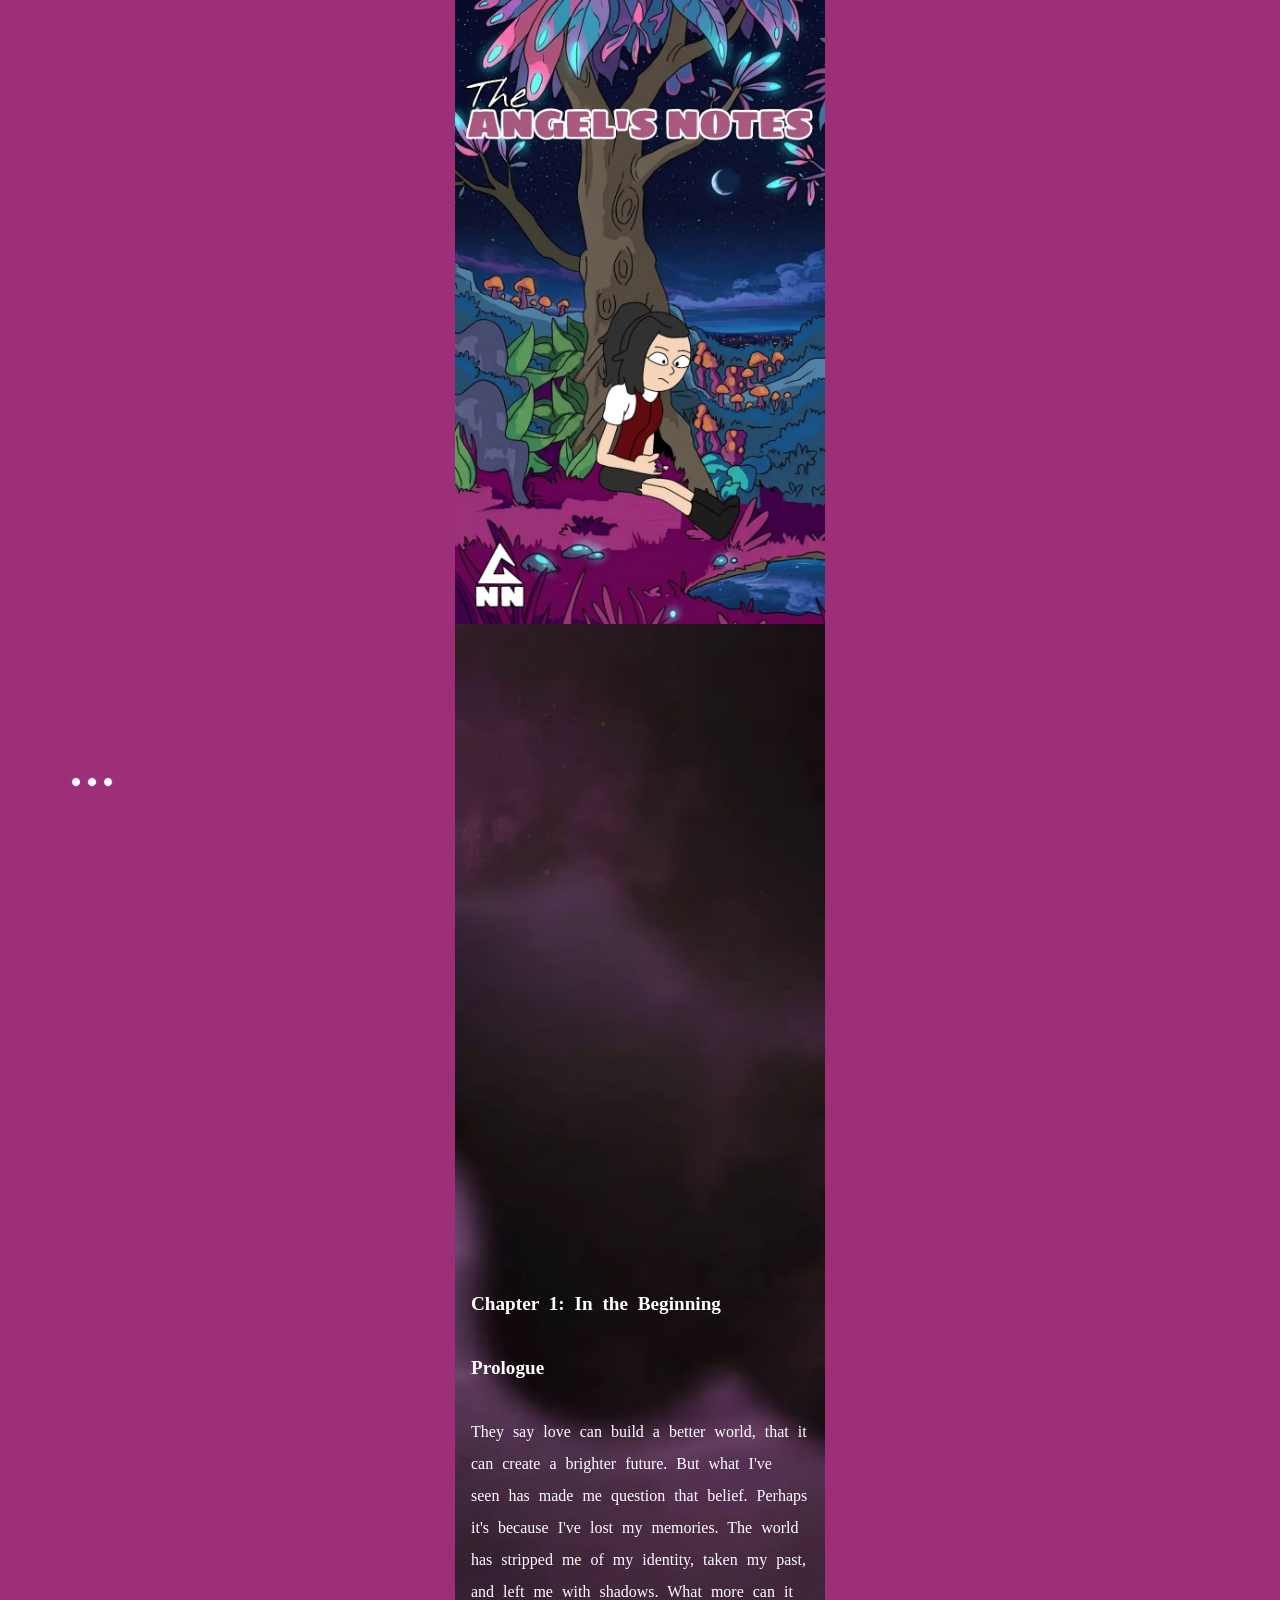
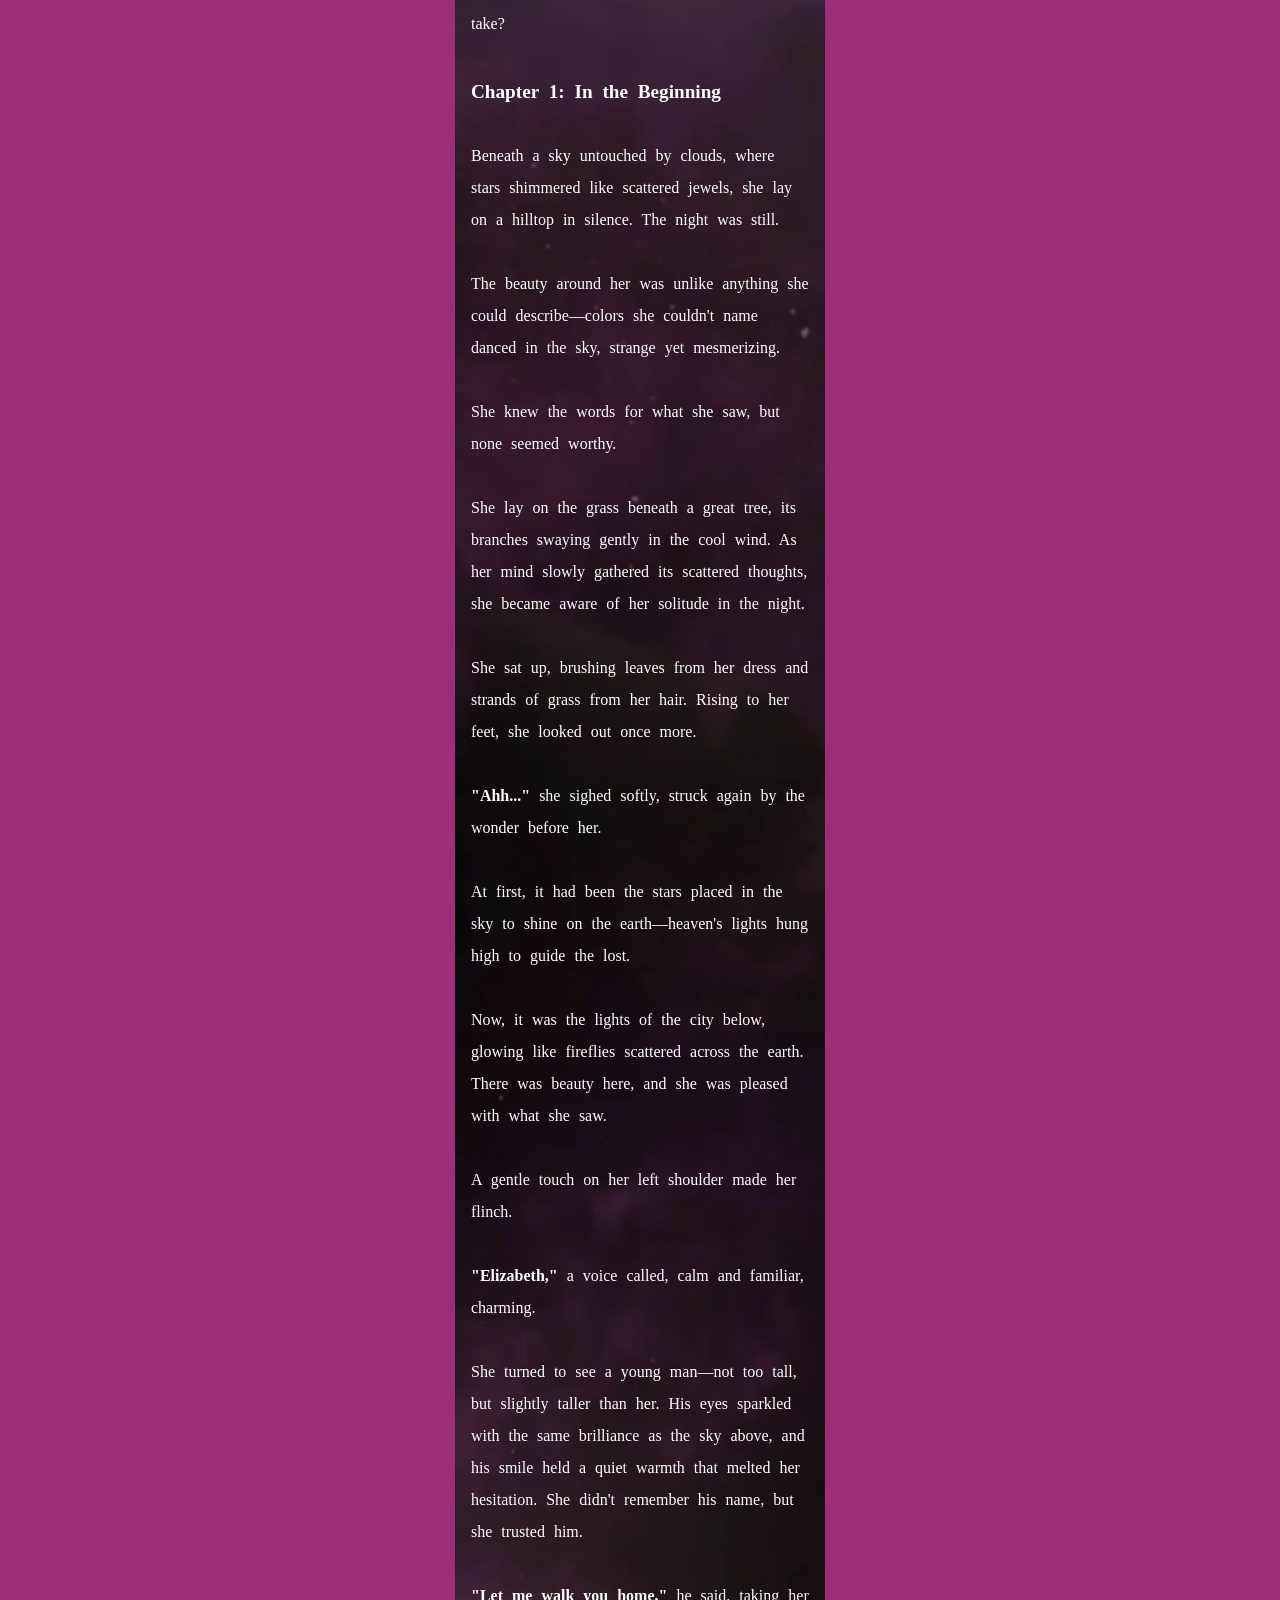
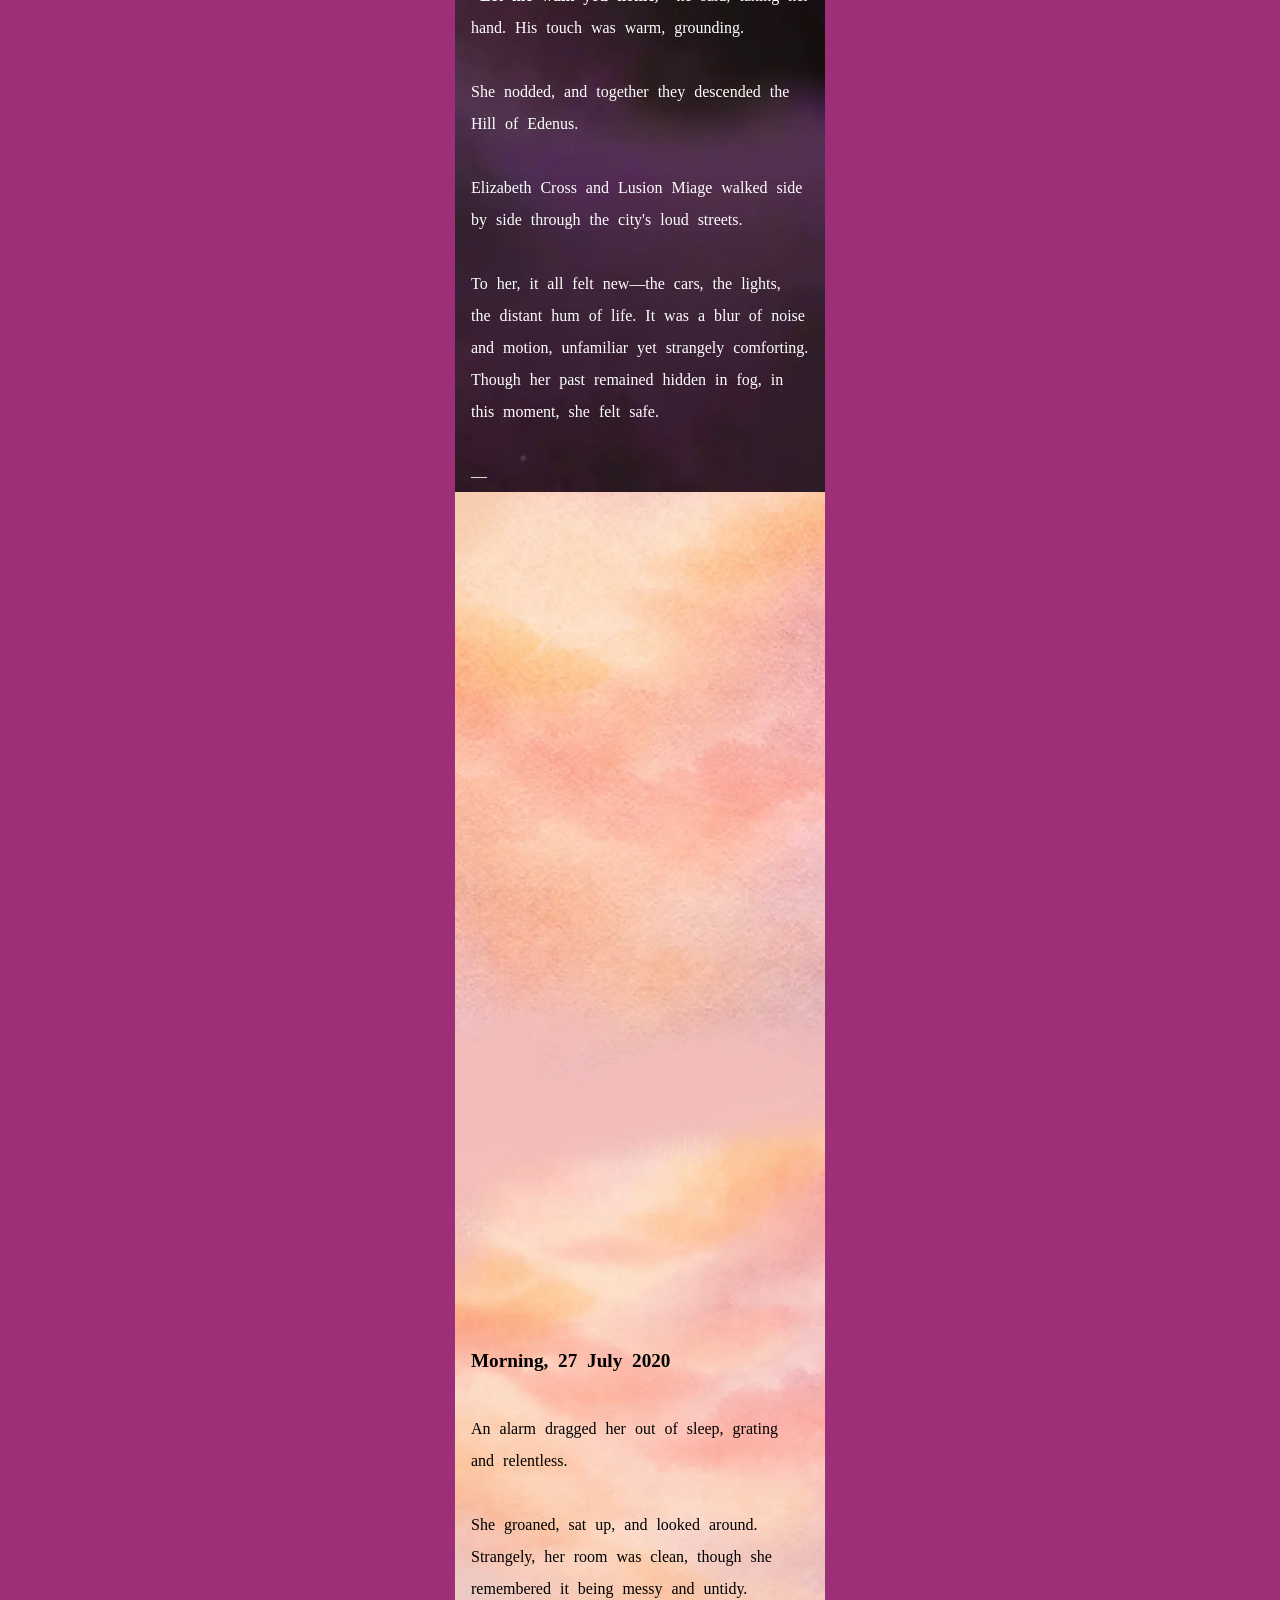
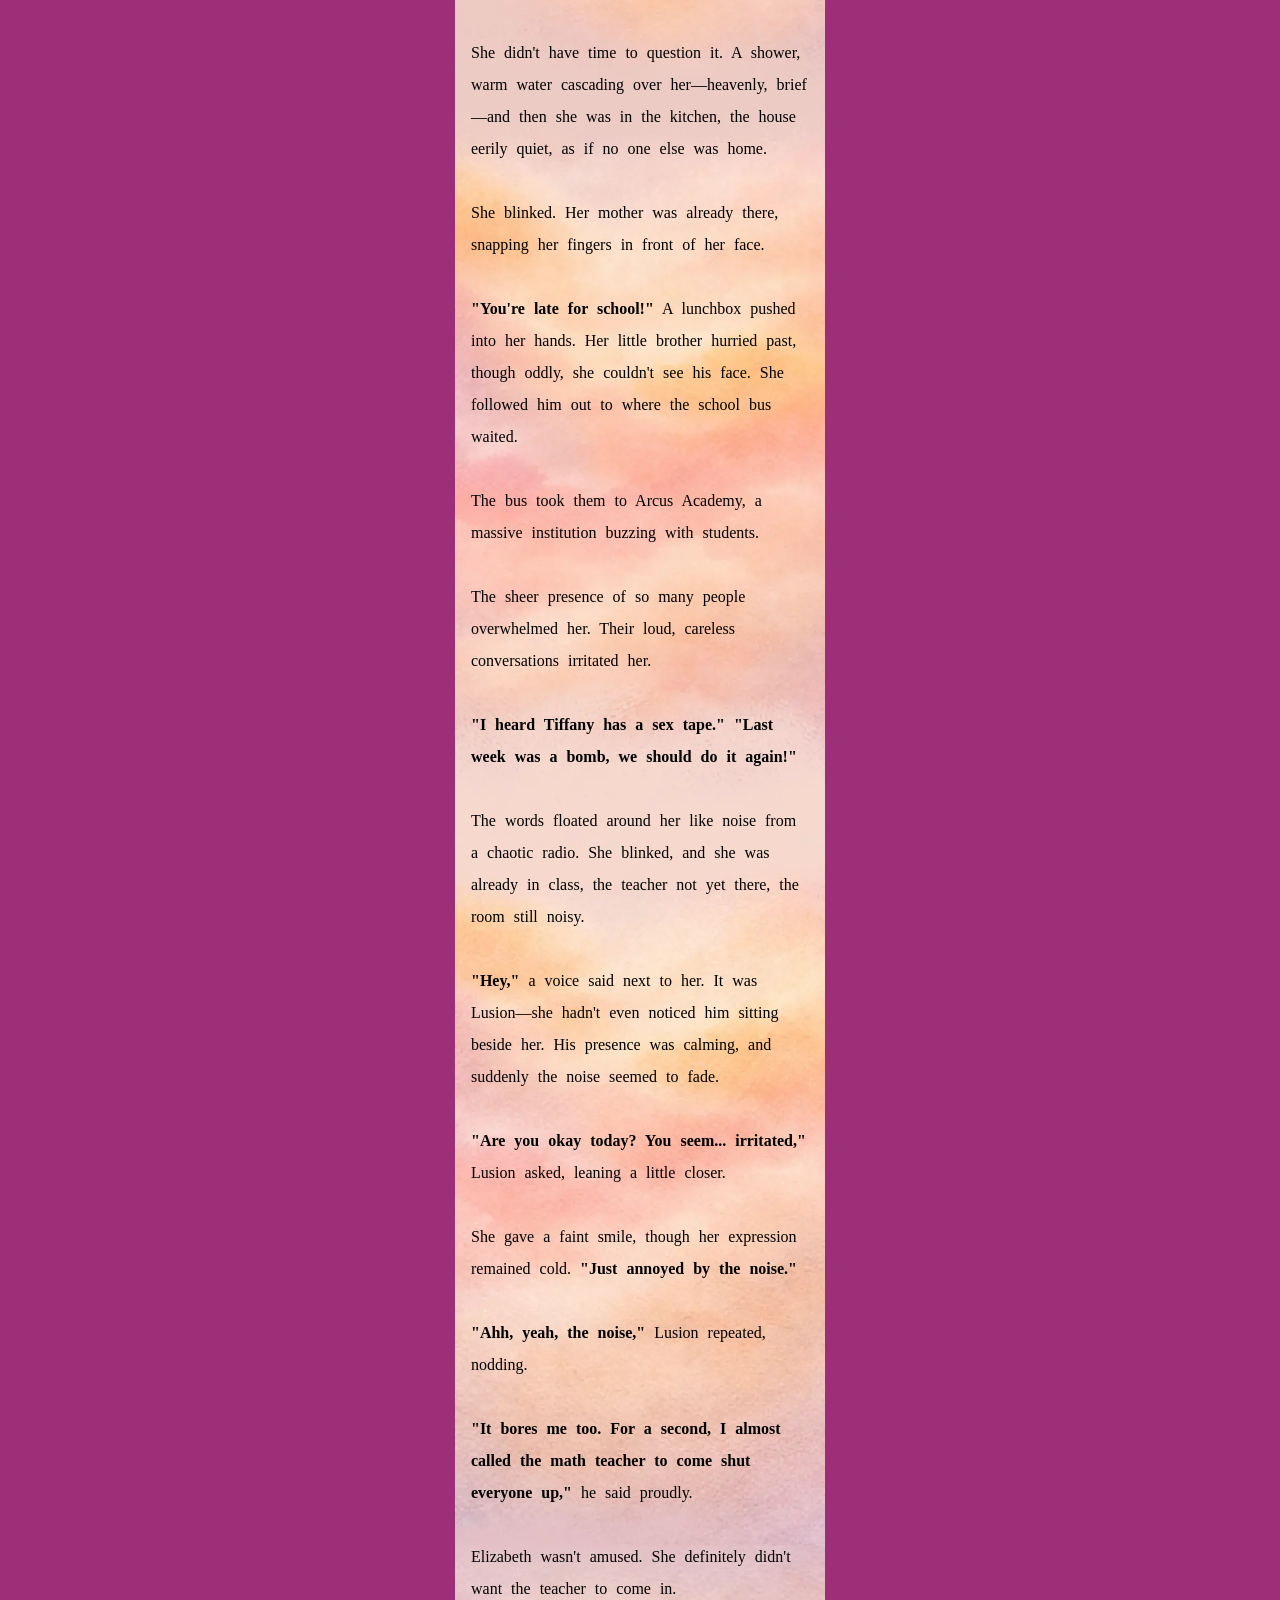
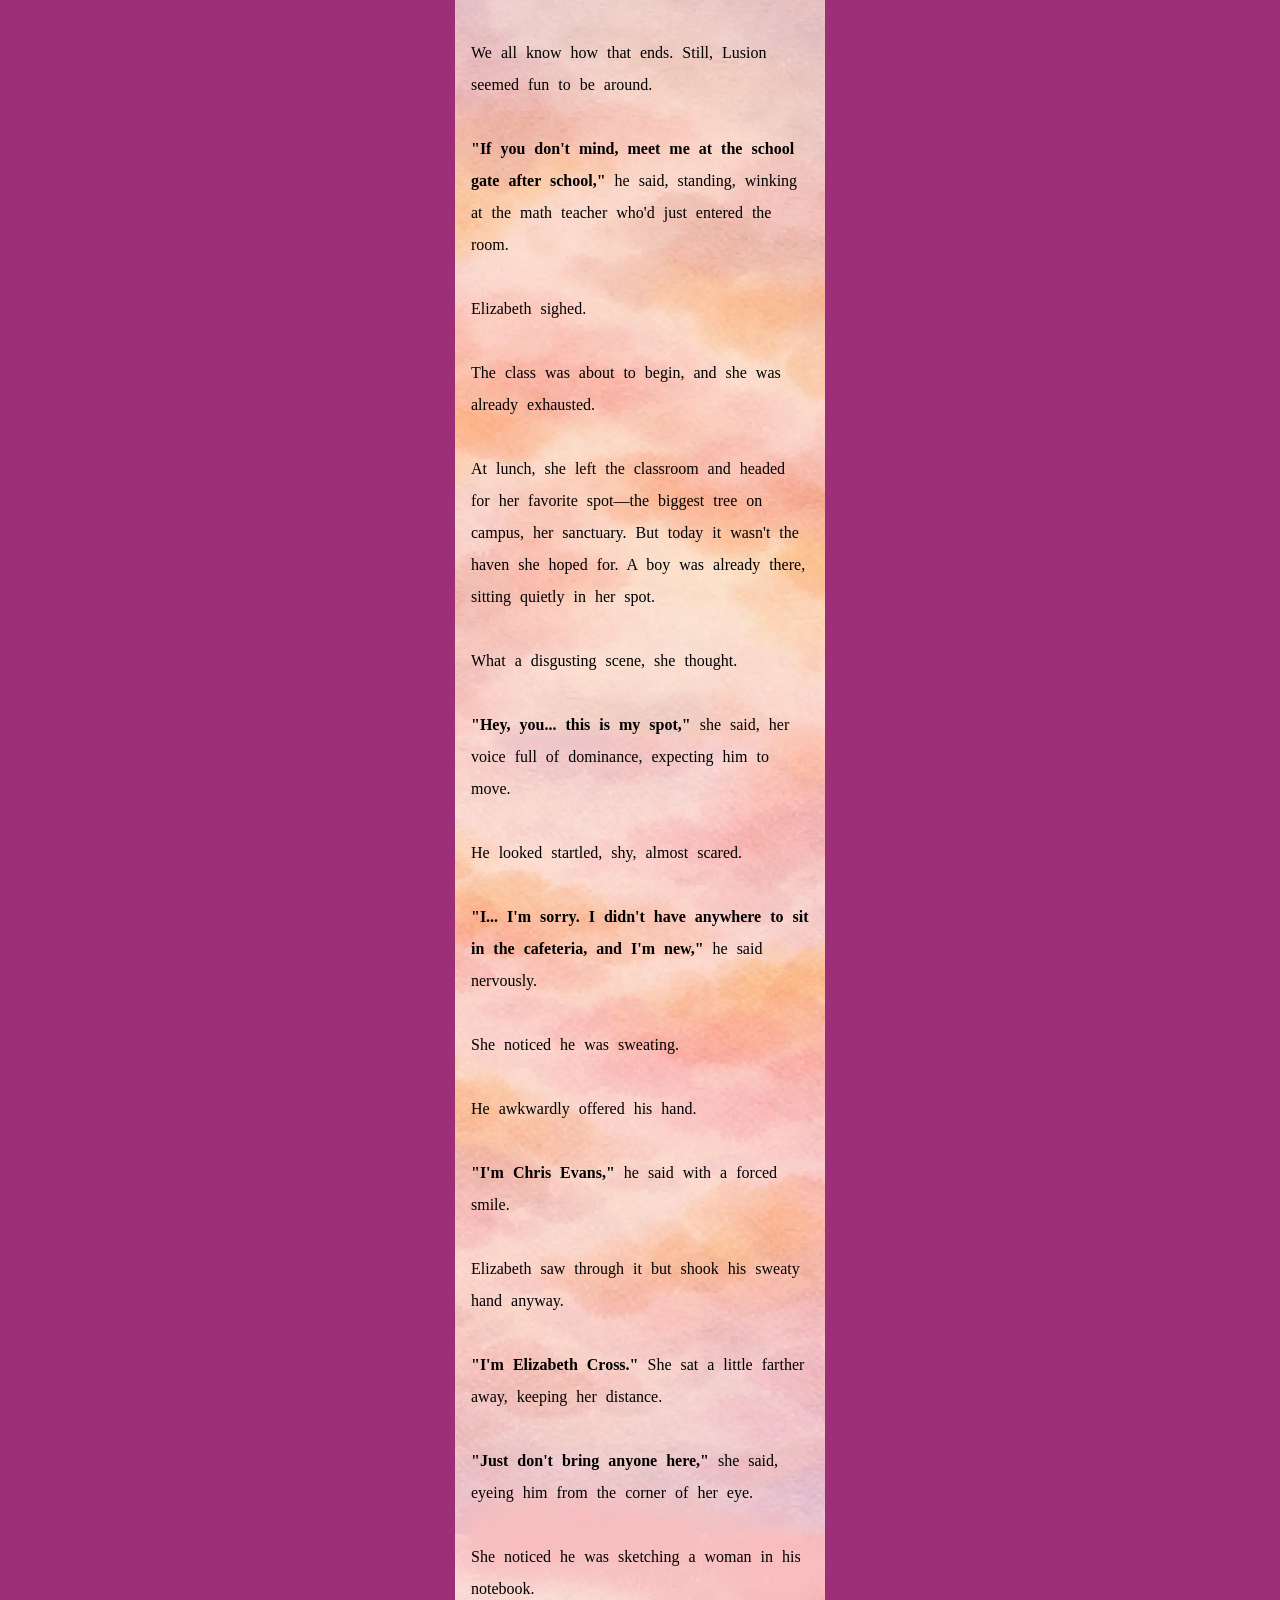
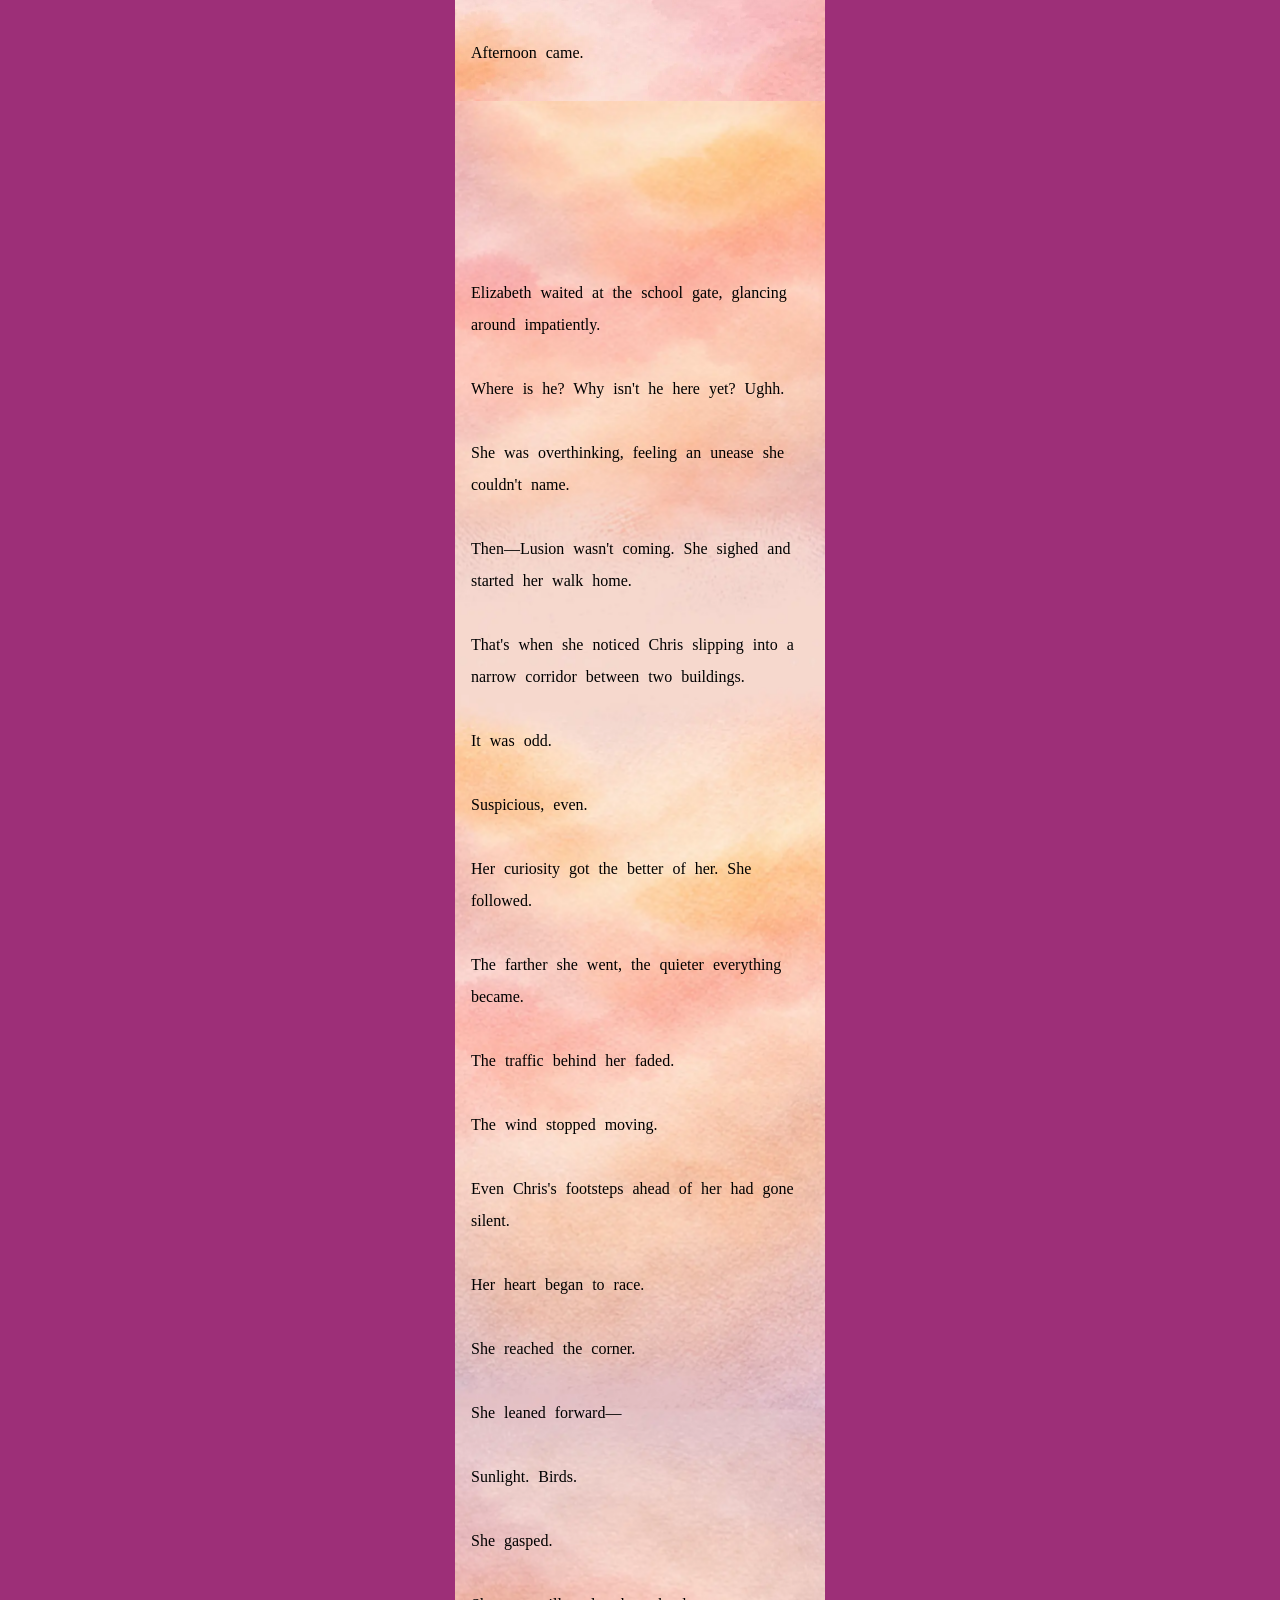
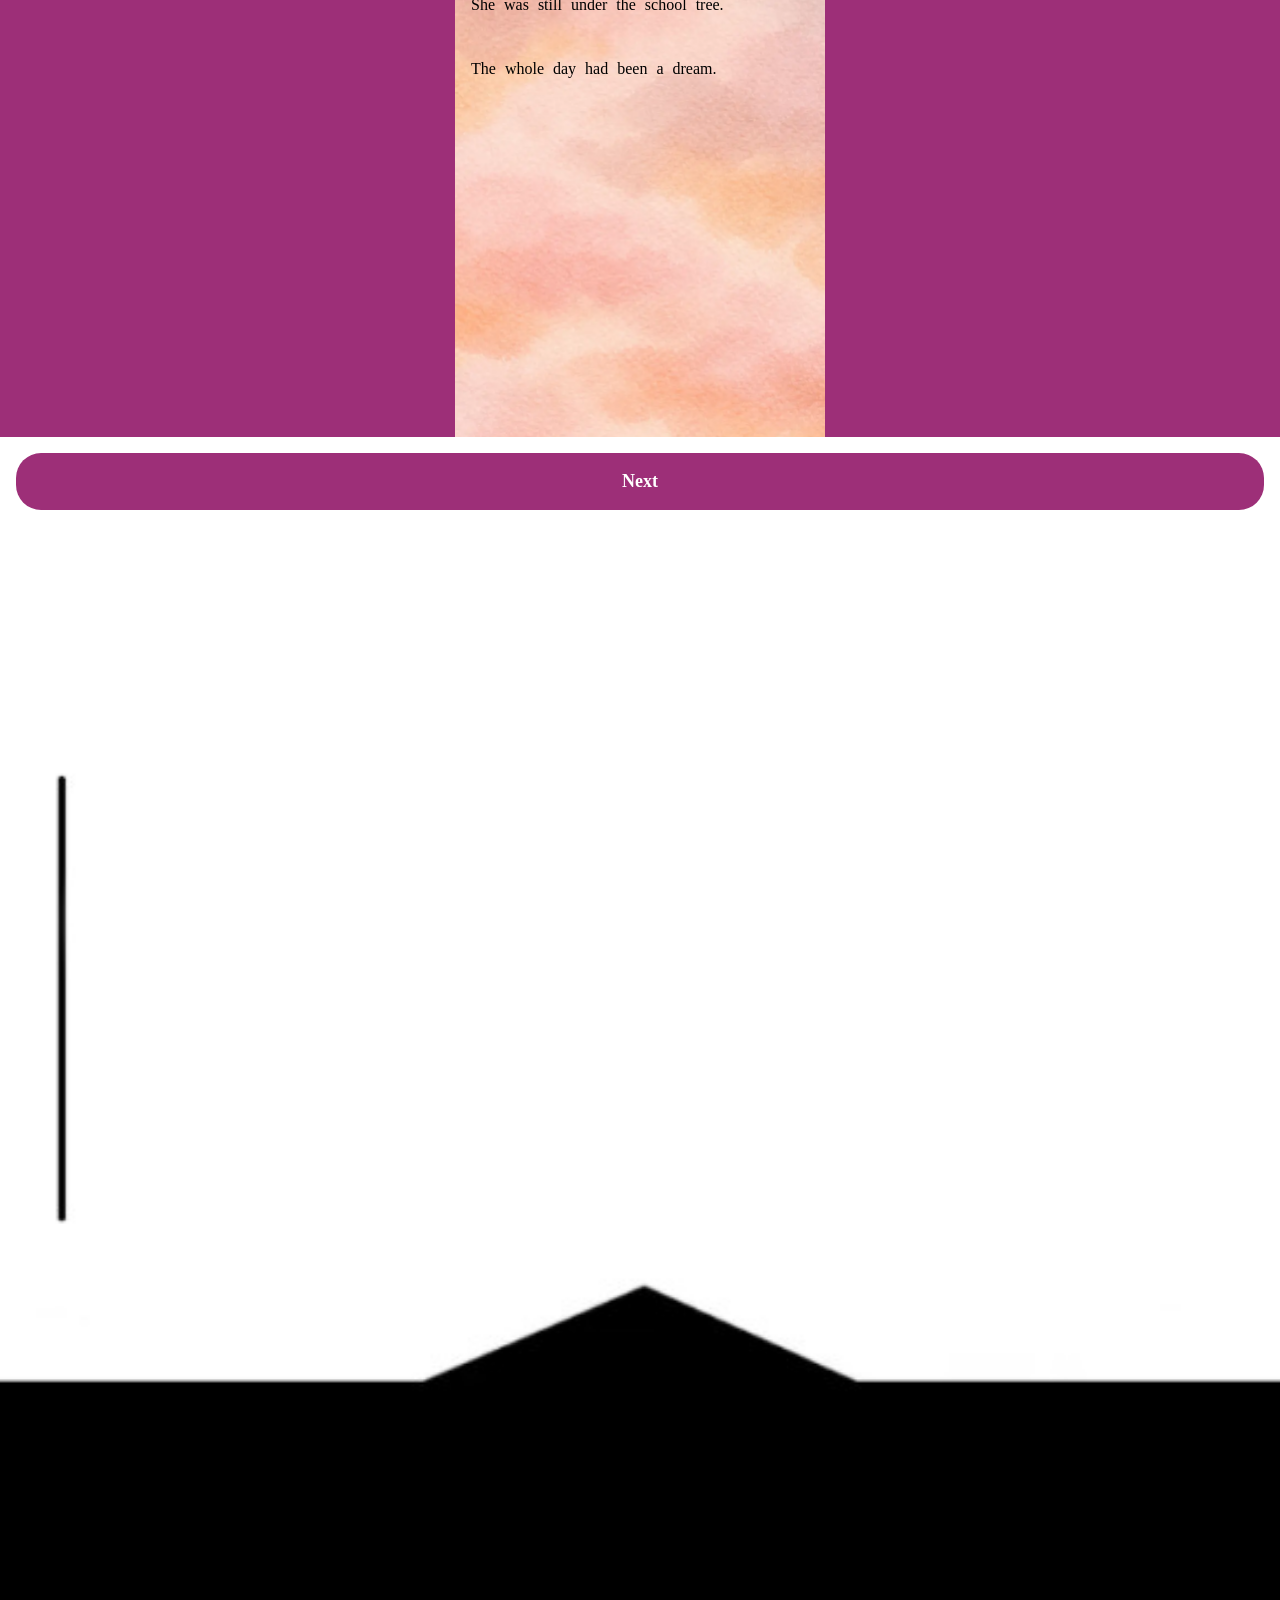
<file: index.html>
<!DOCTYPE html>
<html lang ="en">
<head>
     <meta charset ="UTF-8">
     <meta name ="viewport" content ="width=device-width, initial-scale=1.0">
     <link rel ="stylesheet" type ="text/css" href ="AngelsNotes-chapters.style.css"/>
     <link rel ="stylesheet" type ="text/css" href ="chapter-navigation.css"/>
     <title></title>
<style>

/* The clickable word */
a.popup-link1 ,a.popup-link2{
    cursor: pointer;
    text-decoration: underline;
}

/* Overlay */
#overlay,#overlay2,#overlay3 {
    position: fixed;
    top: 0;
    left: 0;
    width: 100%;
    height: 100%;
    display: none;
    justify-content: center;
    align-items: center;
    z-index: 9999;
}

/* Image box */
#popupBox,#popupBox2,#popupBox3 {
    position: relative;
}

/* Image */
#popupBox,#popupBox2,#popupBox3 img {
    display: block;
    max-width: 90vw;
    max-height: 90vh;
}

/* Exit button */
#closeBtn,#closeBtn2,#closeBtn3 {
    position: absolute;
    top: -10px;
    right: -10px;
    background: black;
    color: white;
    border: none;
    padding: 5px 10px;
    cursor: pointer;
}

a.rexona{text-decoration:none;color:white;}
</style>
</head>
<body>

         <main class ="background-images-holder">
              <img src ="angelsnotes-cover.webp" id ="novel-pic"/>
              
              <div id ="storypage1">
                 <p id ="page-1-storyline">

</p>

              </div>


         </main>

        <main class ="background-images-holder">
              <img src ="anight.jpg" id ="novel-pic"/>
              
              <div id ="storypage3">
                 <p id ="page-1-storyline">
     
     
<b><p style ="font-size:1.2rem;color:white">
Chapter 1: In the Beginning
<br><br>

             
Prologue
<br><br></p></b>
                 <p id ="page-1-storyline">

They say love can build a better world, that it can create a brighter future. But what I've seen has made me question that belief. Perhaps it's because I've lost my memories. The world has stripped me of my identity, taken my past, and left me with shadows. What more can it take?
</p><br><br>
<b><p style ="font-size:1.2rem;color:white">
Chapter 1: In the Beginning
<br><br>
</p></b>
                 <p id ="page-1-storyline">

Beneath a sky untouched by clouds, where stars shimmered like scattered jewels, she lay on a hilltop in silence. The night was still.
<br><br>
The beauty around her was unlike anything she could describe—colors she couldn't name danced in the sky, strange yet mesmerizing.
<br><br>
She knew the words for what she saw, but none seemed worthy.
<br><br>
She lay on the grass beneath a great tree, its branches swaying gently in the cool wind. As her mind slowly gathered its scattered thoughts, she became aware of her solitude in the night.
<br><br>
She sat up, brushing leaves from her dress and strands of grass from her hair. Rising to her feet, she looked out once more.
<br><br>
<b>"Ahh..."</b> she sighed softly, struck again by the wonder before her.
<br><br>
At first, it had been the stars placed in the sky to shine on the earth—heaven's lights hung high to guide the lost.
<br><br>
Now, it was the lights of the city below, glowing like fireflies scattered across the earth. There was beauty here, and she was pleased with what she saw.
<br><br>
A gentle touch on her left shoulder made her flinch.
<br><br>
<b>"Elizabeth,"</b> a voice called, calm and familiar, charming.
<br><br>
She turned to see a young man—not too tall, but slightly taller than her. His eyes sparkled with the same brilliance as the sky above, and his smile held a quiet warmth that melted her hesitation. She didn't remember his name, but she trusted him.
<br><br>
<b>"Let me walk you home,"</b> he said, taking her hand. His touch was warm, grounding.
<br><br>
She nodded, and together they descended the Hill of Edenus.
<br><br>
Elizabeth Cross and Lusion Miage walked side by side through the city's loud streets.
<br><br>
To her, it all felt new—the cars, the lights, the distant hum of life. It was a blur of noise and motion, unfamiliar yet strangely comforting. Though her past remained hidden in fog, in this moment, she felt safe.
<br><br>
—

           </p></div>
         </main>
                   
                   
          <main class ="background-images-holder">
              <img src ="hsun6.webp" id ="novel-pic"/>
              
              <div id ="storypage3">
                 <p id ="page-1-storyline" style ="color:black">
    
  <b> <p style ="font-size:1.2rem;color:black">
  Morning, 27 July 2020
  </p></b>
<br><br>
                 <p id ="page-1-storyline" style ="color:black">

An alarm dragged her out of sleep, grating and relentless.
<br><br>
She groaned, sat up, and looked around. Strangely, her room was clean, though she remembered it being messy and untidy.
<br><br>
She didn't have time to question it. A shower, warm water cascading over her—heavenly, brief—and then she was in the kitchen, the house eerily quiet, as if no one else was home.
<br><br>
She blinked. Her mother was already there, snapping her fingers in front of her face.
<br><br>
<b>"You're late for school!"</b> A lunchbox pushed into her hands. Her little brother hurried past, though oddly, she couldn't see his face. She followed him out to where the school bus waited.
<br><br>
The bus took them to Arcus Academy, a massive institution buzzing with students.
<br><br>
The sheer presence of so many people overwhelmed her. Their loud, careless conversations irritated her.
<br><br>
<b>"I heard Tiffany has a sex tape."</b> <b>"Last week was a bomb, we should do it again!"</b>
<br><br>
The words floated around her like noise from a chaotic radio. She blinked, and she was already in class, the teacher not yet there, the room still noisy.
<br><br>
<b>"Hey,"</b> a voice said next to her. It was Lusion—she hadn't even noticed him sitting beside her. His presence was calming, and suddenly the noise seemed to fade.
<br><br>
<b>"Are you okay today? You seem... irritated,"</b> Lusion asked, leaning a little closer.
<br><br>
She gave a faint smile, though her expression remained cold. <b>"Just annoyed by the noise."</b>
<br><br>
<b>"Ahh, yeah, the noise,"</b> Lusion repeated, nodding.
<br><br>
<b>"It bores me too. For a second, I almost called the math teacher to come shut everyone up,"</b> he said proudly.
<br><br>
Elizabeth wasn't amused. She definitely didn't want the teacher to come in.
<br><br>
We all know how that ends. Still, Lusion seemed fun to be around.
<br><br>
<b>"If you don't mind, meet me at the school gate after school,"</b> he said, standing, winking at the math teacher who'd just entered the room.
<br><br>
Elizabeth sighed.
<br><br>
The class was about to begin, and she was already exhausted.
<br><br>
At lunch, she left the classroom and headed for her favorite spot—the biggest tree on campus, her sanctuary. But today it wasn't the haven she hoped for. A boy was already there, sitting quietly in her spot.
<br><br>
What a disgusting scene, she thought.
<br><br>
<b>"Hey, you... this is my spot,"</b> she said, her voice full of dominance, expecting him to move.
<br><br>
He looked startled, shy, almost scared.
<br><br>
<b>"I... I'm sorry. I didn't have anywhere to sit in the cafeteria, and I'm new,"</b> he said nervously.
<br><br>
She noticed he was sweating.
<br><br>
He awkwardly offered his hand.
<br><br>
<b>"I'm Chris Evans,"</b> he said with a forced smile.
<br><br>
Elizabeth saw through it but shook his sweaty hand anyway.
<br><br>
<b>"I'm Elizabeth Cross."</b> She sat a little farther away, keeping her distance.
<br><br>
<b>"Just don't bring anyone here,"</b> she said, eyeing him from the corner of her eye.
<br><br>
She noticed he was sketching a woman in his notebook.
<br><br>
Afternoon came.
<br><br>
      </p>
      </div>
         </main>
         
          <main class ="background-images-holder">
              <img src ="hsun7.png" id ="novel-pic"/>
              
              <div id ="storypage3">
                 <p id ="page-1-storyline" style ="color:black">
   Elizabeth waited at the school gate, glancing around impatiently.
<br><br>
Where is he? Why isn't he here yet? Ughh.
<br><br>
She was overthinking, feeling an unease she couldn't name.
<br><br>
Then—Lusion wasn't coming. She sighed and started her walk home.
<br><br>
That's when she noticed Chris slipping into a narrow corridor between two buildings.
<br><br>
It was odd.
<br><br>
Suspicious, even.
<br><br>
Her curiosity got the better of her. She followed.
<br><br>
The farther she went, the quieter everything became.
<br><br>
The traffic behind her faded.
<br><br>
The wind stopped moving.
<br><br>
Even Chris's footsteps ahead of her had gone silent.
<br><br>
Her heart began to race.
<br><br>
She reached the corner.
<br><br>
She leaned forward—
<br><br>
Sunlight. Birds.
<br><br>
She gasped.
<br><br>
She was still under the school tree.
<br><br>
The whole day had been a dream.
    <br><br><br><br><br><br>
        <br><br><br><br><br><br>                         

      </p>
      </div>
         </main>
         

                
<div id="options">
     <img class ="options-icon" src ="menu.png"/>
</div>

<div id="menu">
   <div class="option">
     <a class ="options-link" href ="https://nemxfacami.github.io/NemxNovels/stories-page.html">
         <div class ="option-box-style">
             <div id ="option-icon-circle">
                 <img class ="option-icon" src ="home-icon.png"/>
             </div>
             <div id ="option-detail-box">
                 <p id ="option-detail">
                     Home 
                 </p>
             </div>	
         </div>
     </a>
  </div>
  <div class="option">
     <a class ="options-link" href ="#">
         <div class ="option-box-style">
             <div id ="option-icon-circle">
                 <img class ="option-icon" src ="home (1).png"/>
             </div>
             <div id ="option-detail-box">
                 <p id ="option-detail">
                     Home Map
                 </p>
             </div>	
         </div>
     </a>
  </div>
  <div class="option">
     <a class ="options-link" href ="#">
         <div class ="option-box-style">
             <div id ="option-icon-circle" style ="padding:0.3rem">
                 <img class ="option-icon" src ="map (1).png"/>
             </div>
             <div id ="option-detail-box">
                 <p id ="option-detail">
                     City Map
                 </p>
             </div>	
         </div>
     </a>
  </div>
     
  <div class="option">
     <a class ="options-link" href ="AngelsNotes-characters.html">
         <div class ="option-box-style">
             <div id ="option-icon-circle">
                 <img class ="option-icon" src ="anonymous (1).png"/>
             </div>
             <div id ="option-detail-box">
                 <p id ="option-detail">
                     Characters
                 </p>
             </div>	
         </div>
     </a>
  </div>


<div class="option">
     <a class ="options-link" href ="AngelsNotes-wherewereyou.html">
         <div class ="option-box-style">
             <div id ="option-icon-circle">
                 <img class ="option-icon" src ="chapter (1).png"/>
             </div>
             <div id ="option-detail-box">
                 <p id ="option-detail">
                     Chapters
                 </p>
             </div>	
         </div>
     </a>
</div>
</div>


         </main>
         <footer>
              <img src ="afooter1.jpg" id ="footer-pic"/> 

<div class="nav-buttons">
 <!-- <a href="page1.html" class="btn">Previous</a>
-->
  <a href="AngelsNotes-chapter2.html" class="btn">Next</a>

</div>
              <div id ="footer-info" style ="bottom:10%">
              <p style ="color:white">

               </p>
              </div>
         </footer>



<script>

const optionsBtn = document.getElementById('options');
  const menu = document.getElementById('menu');

  optionsBtn.addEventListener('click', () => {
    menu.classList.toggle('active');
  });
  
 /* document.getElementById("previous").addEventListener("click", function () {
    window.location.href = "#";
  });
  */
  
  document.getElementById("next").addEventListener("click", function () {
    window.location.href = "#";
  });


function openPopup1() {
    document.getElementById("overlay").style.display = "flex";
}

function closePopup1() {
    document.getElementById("overlay").style.display = "none";
}
  
  function openPopup2() {
    document.getElementById("overlay2").style.display = "flex";
}

function closePopup2() {
    document.getElementById("overlay2").style.display = "none";
}

function openPopup3() {
    document.getElementById("overlay3").style.display = "flex";
}

function closePopup3() {
    document.getElementById("overlay3").style.display = "none";
}
</script>
</body>
</html>
</file>
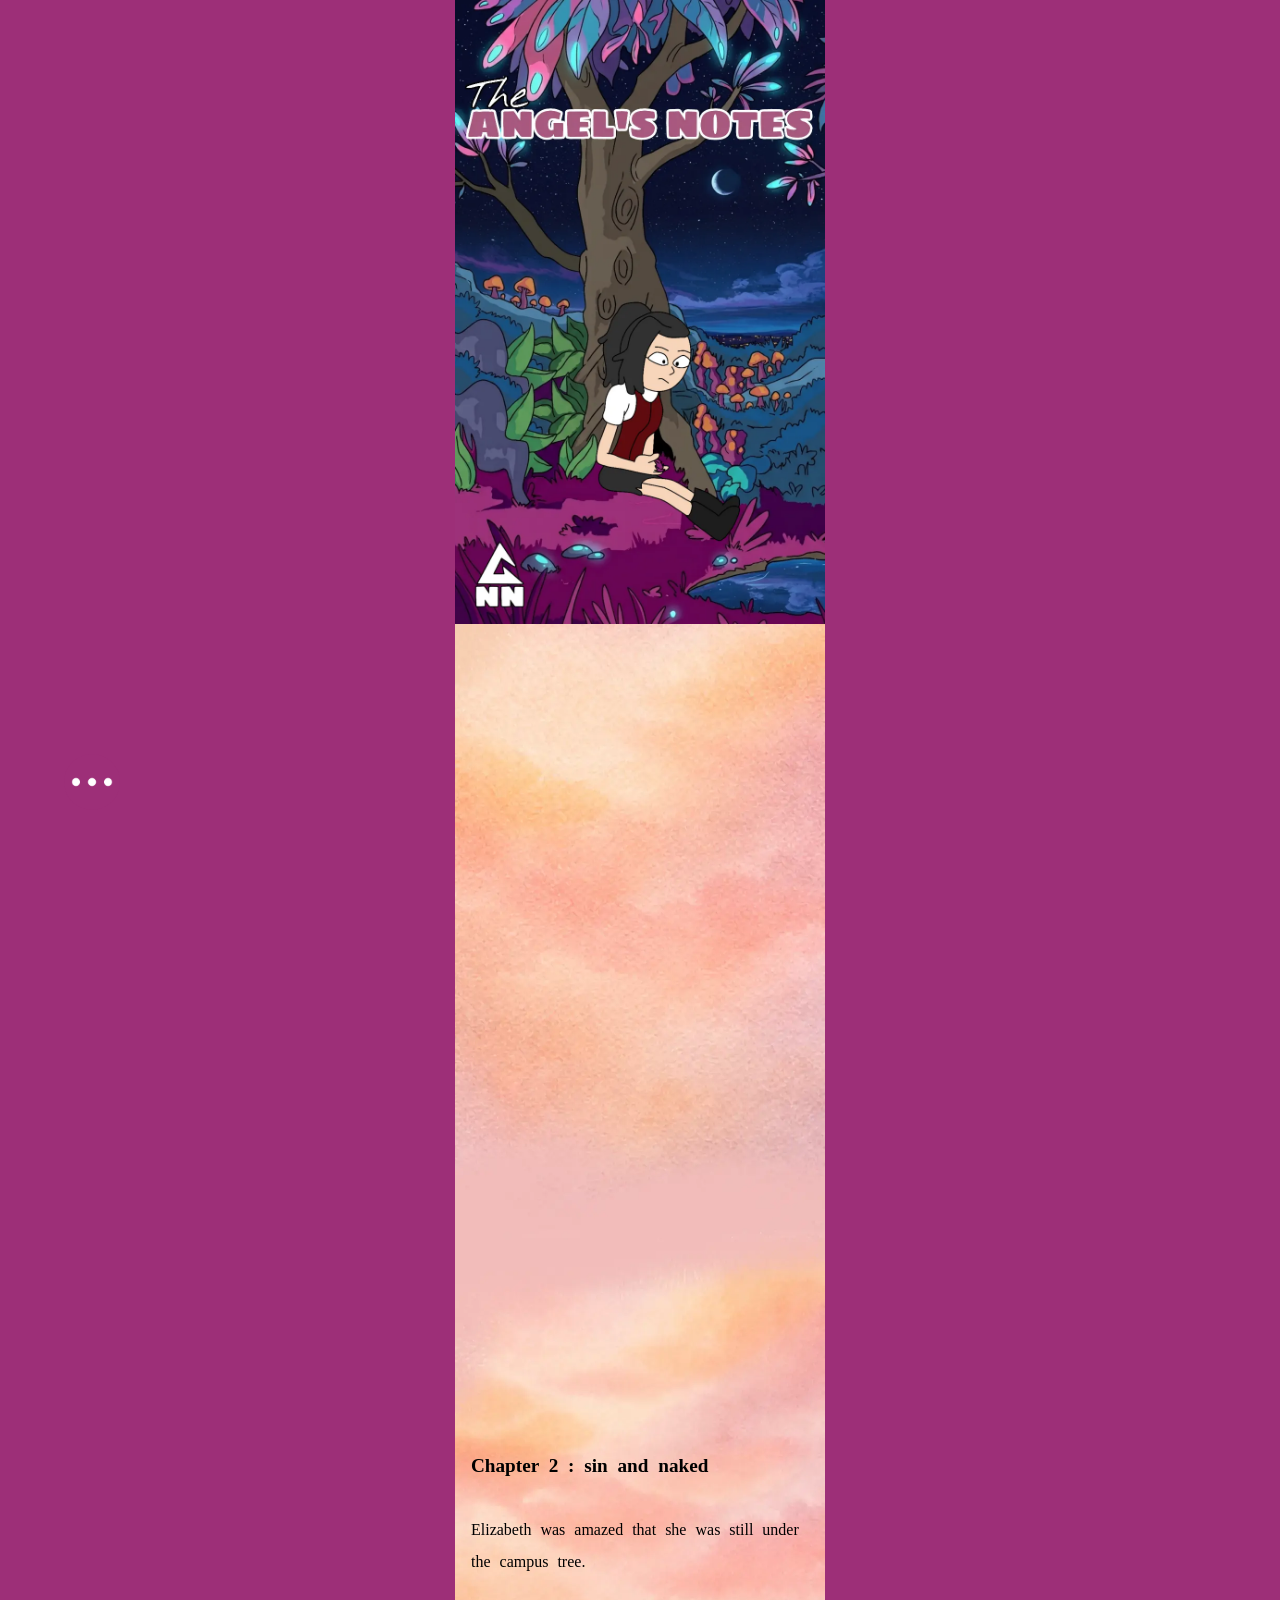
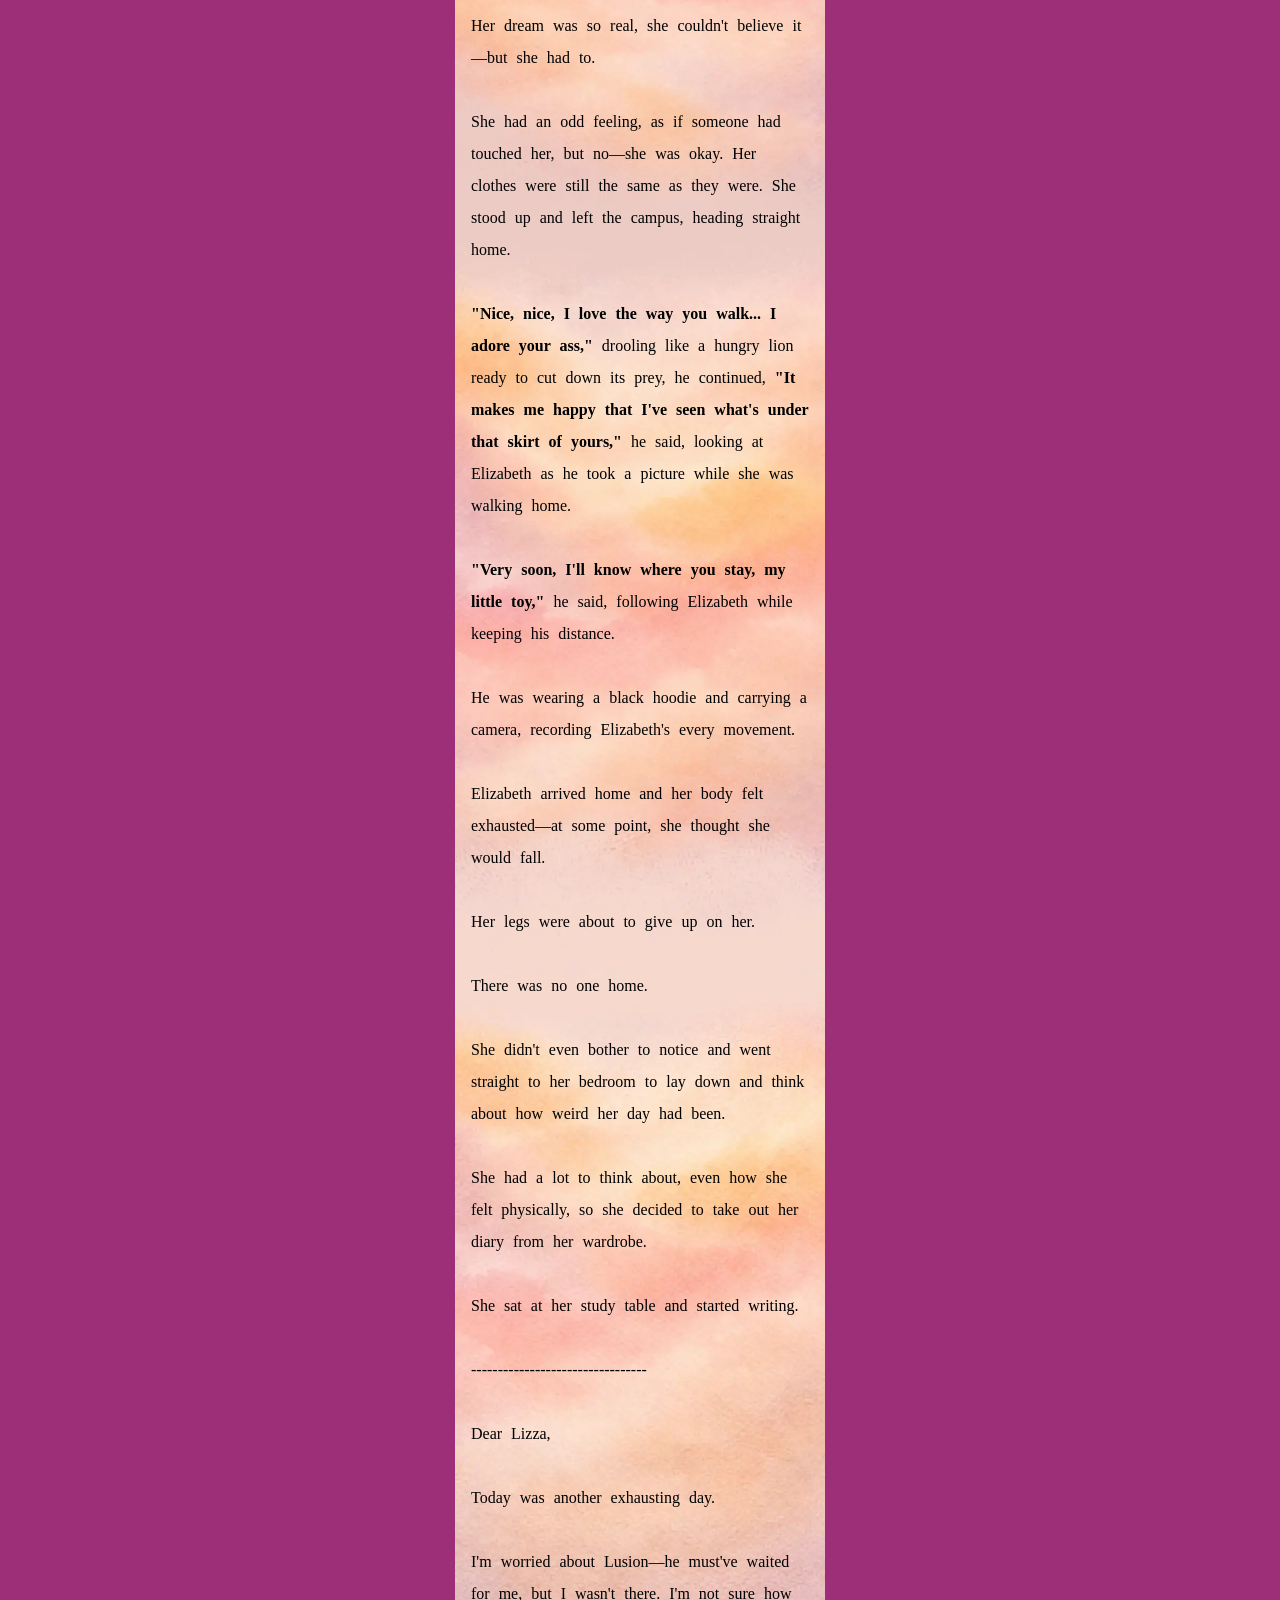
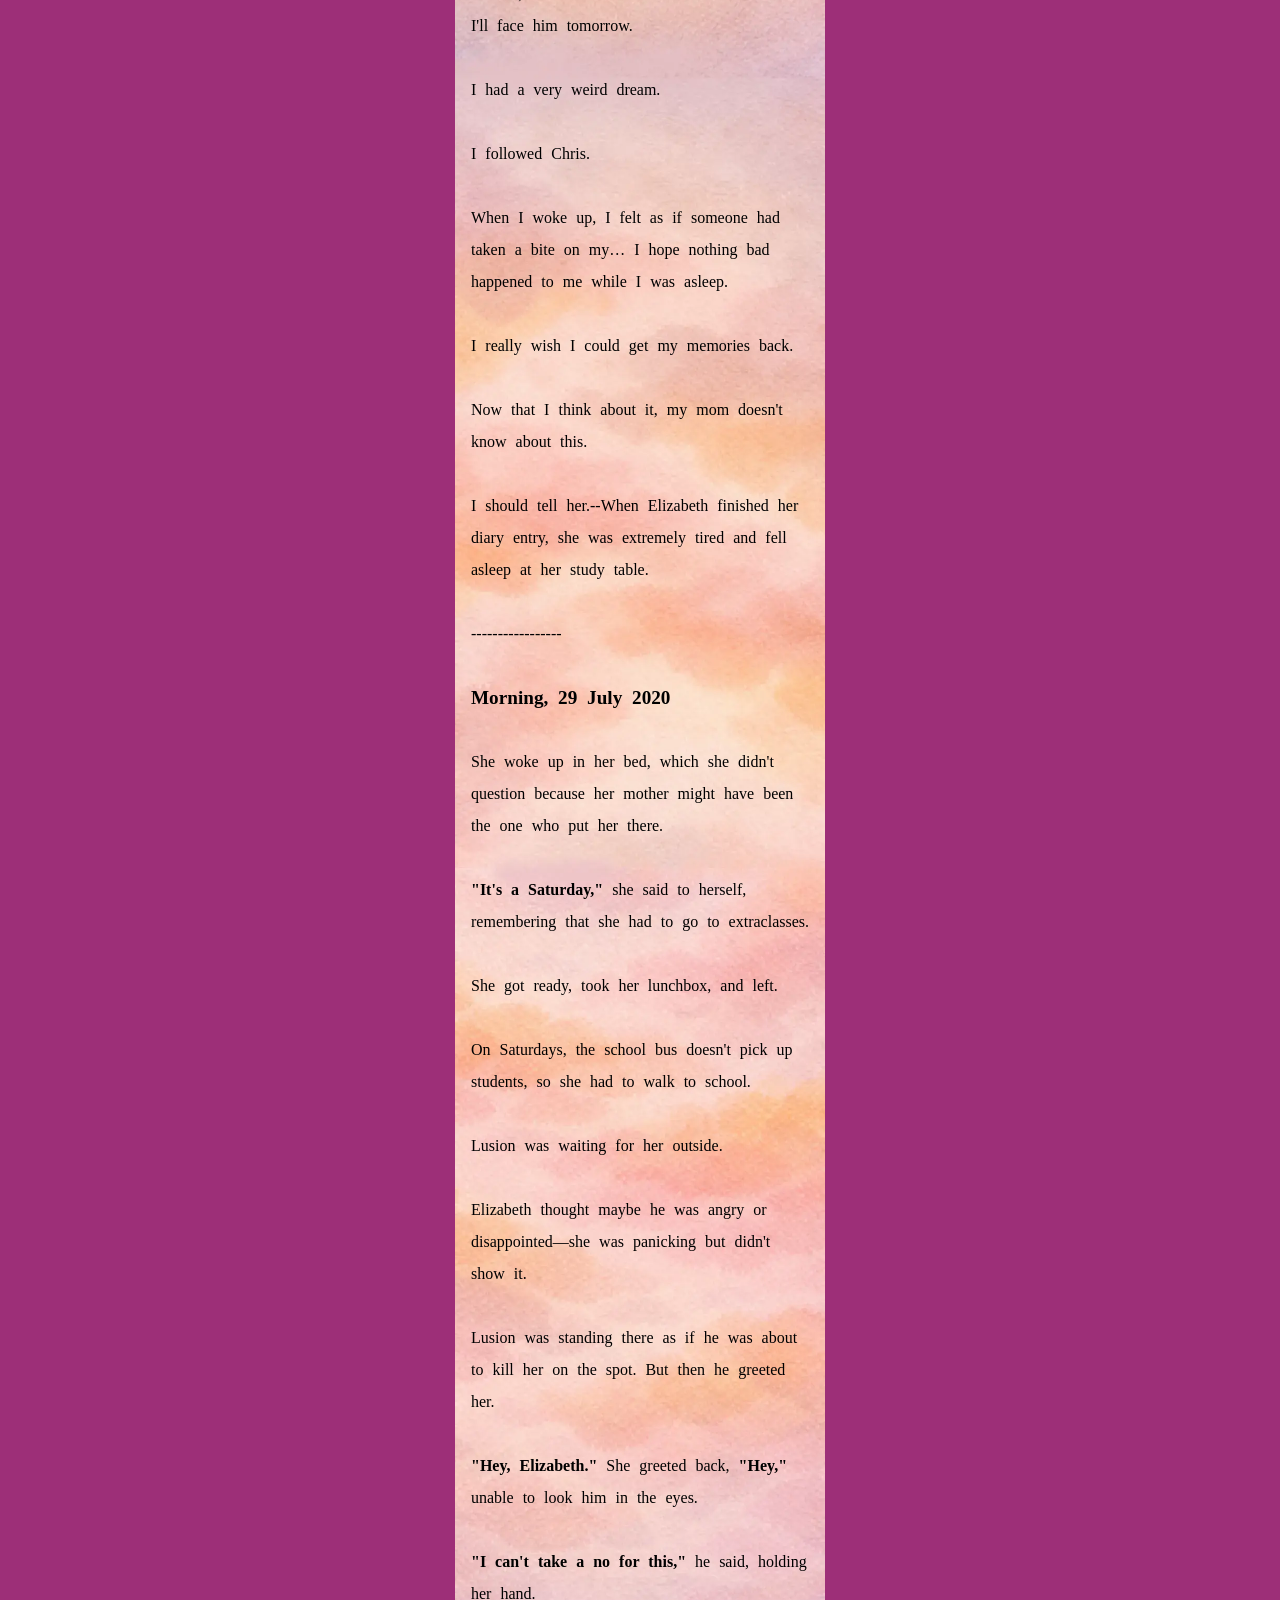
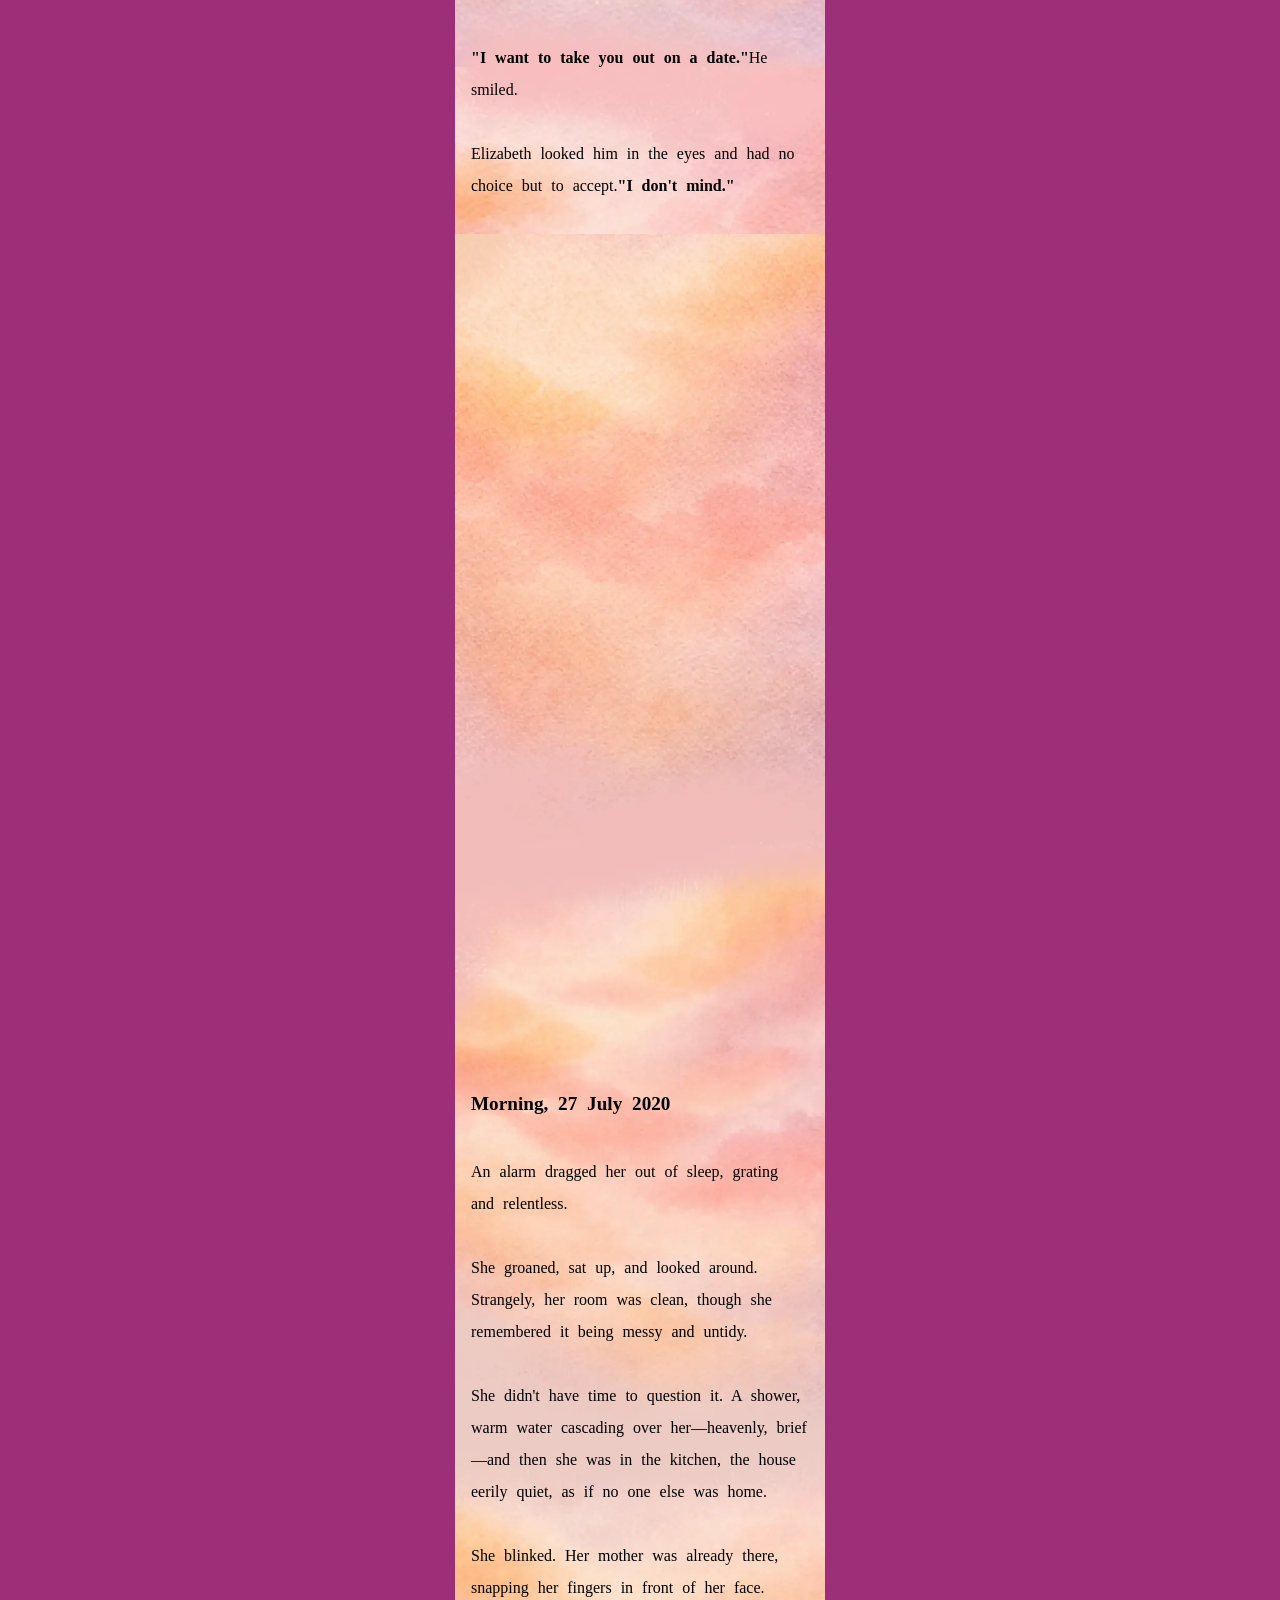
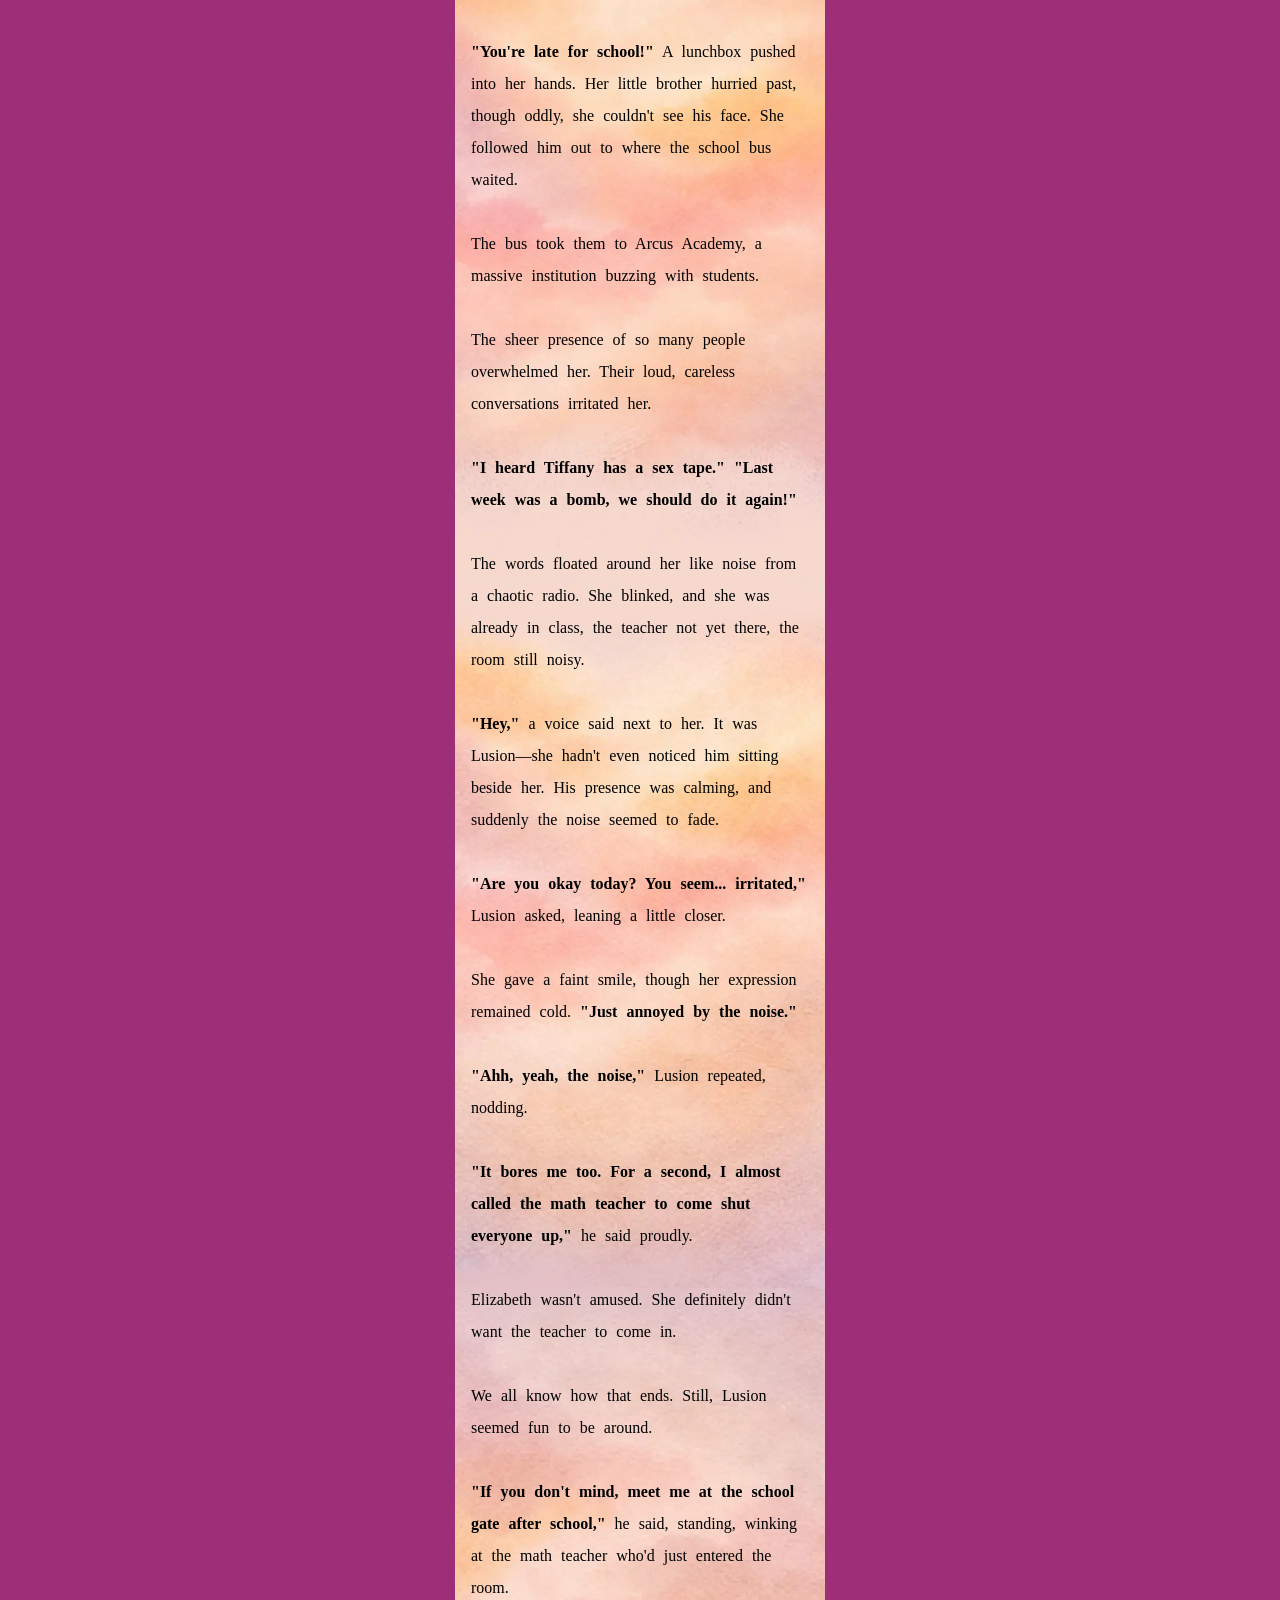
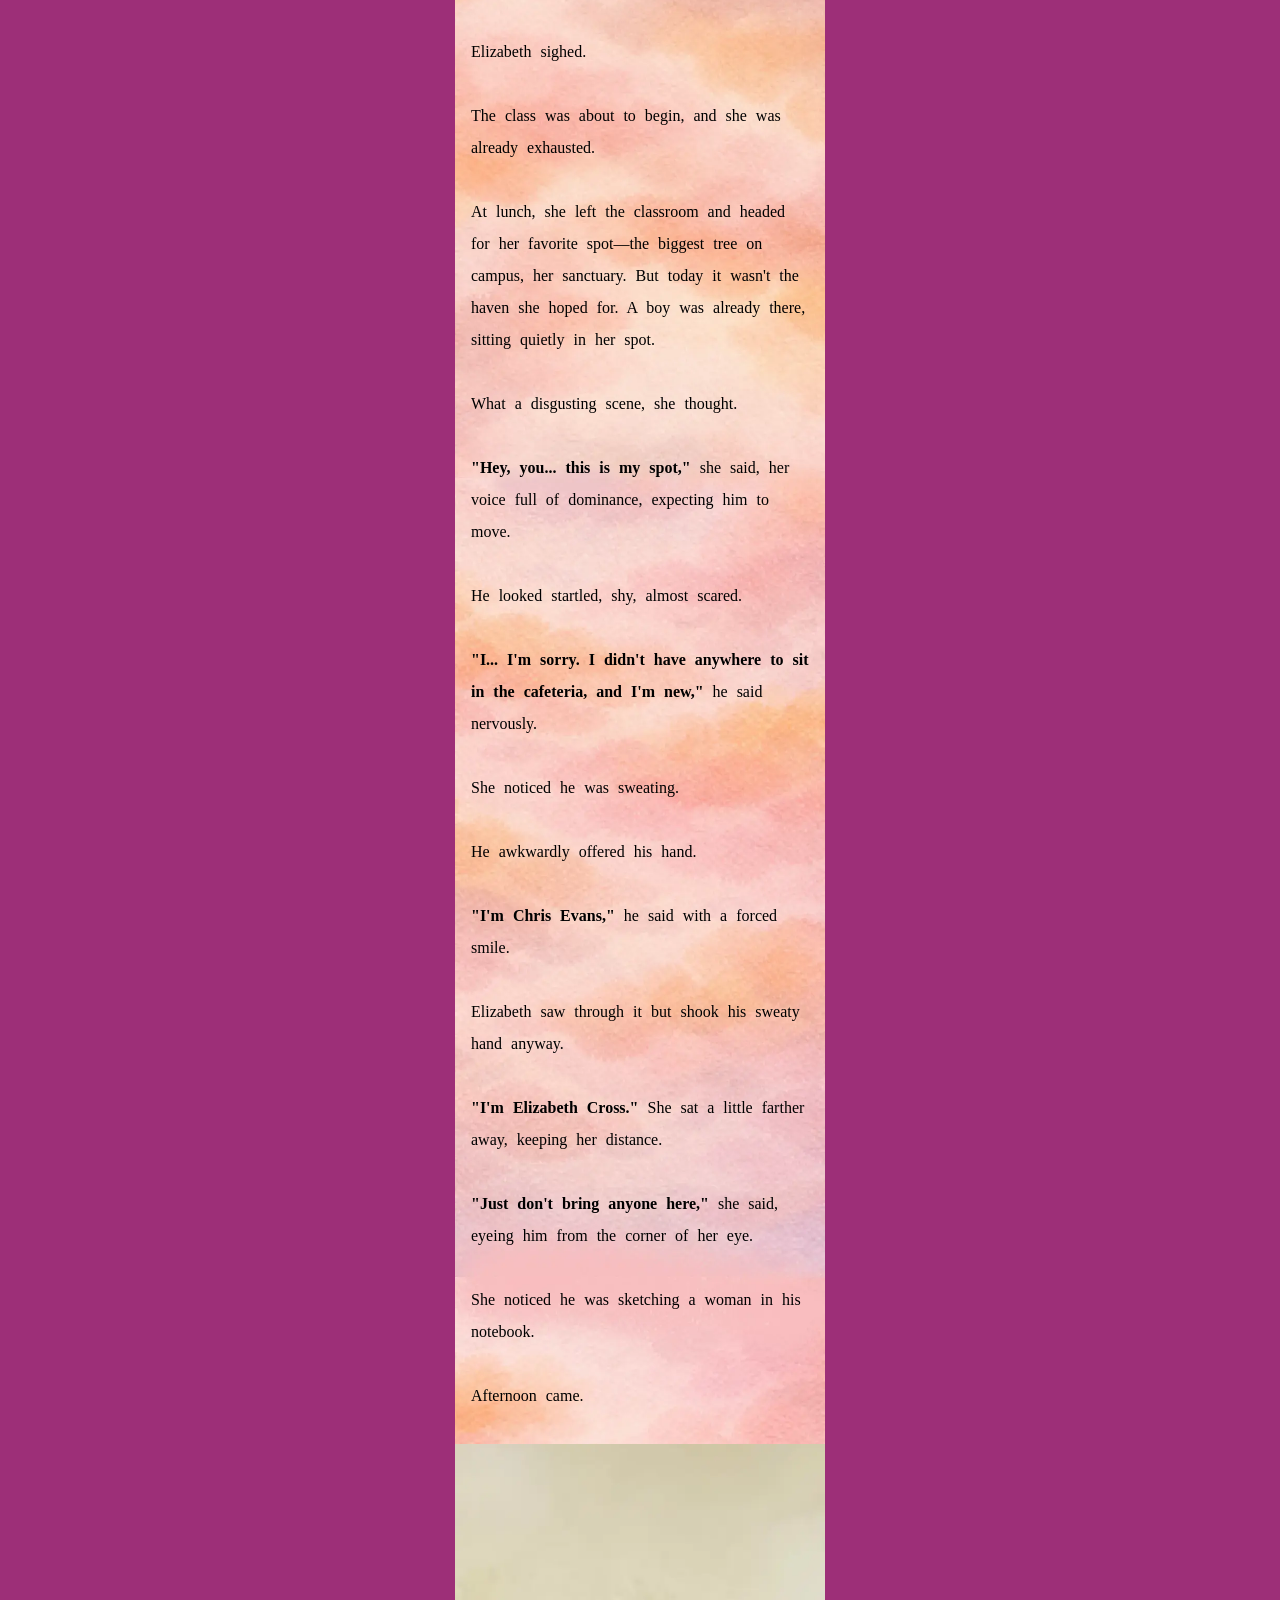
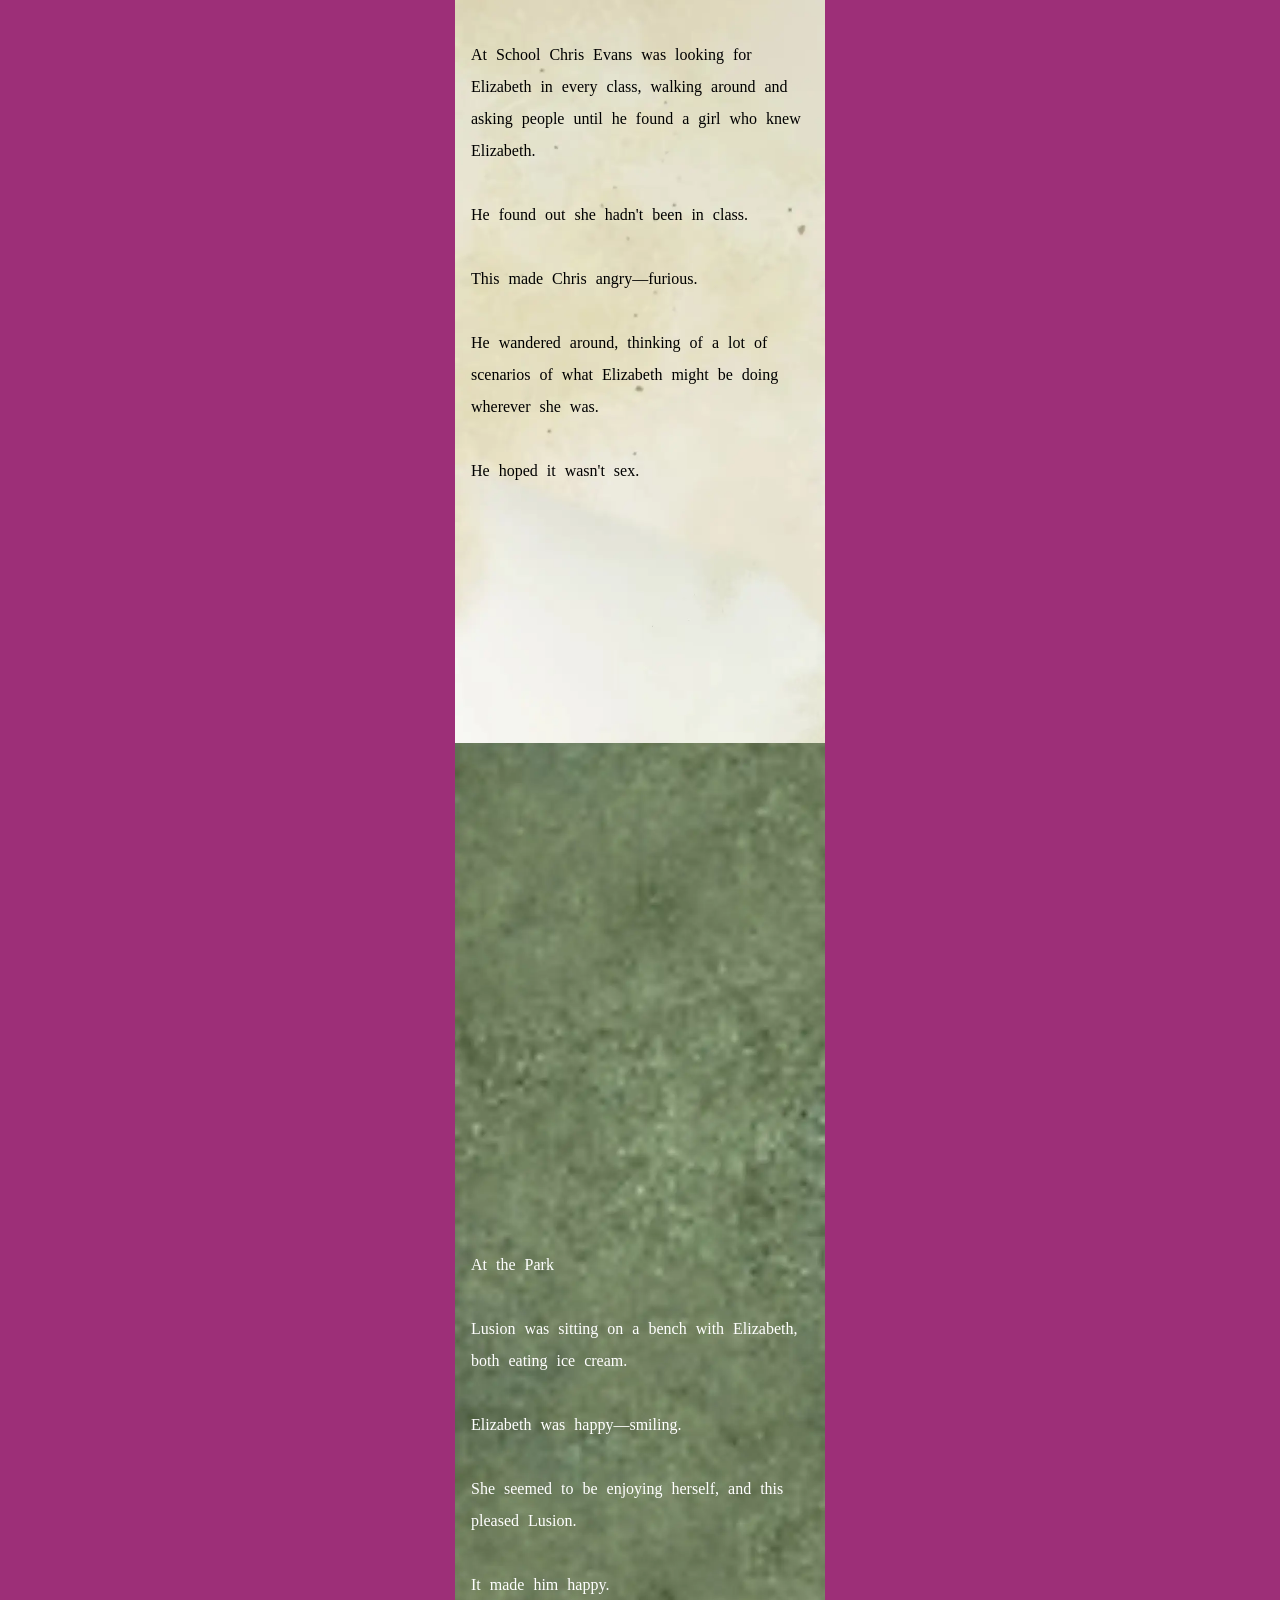
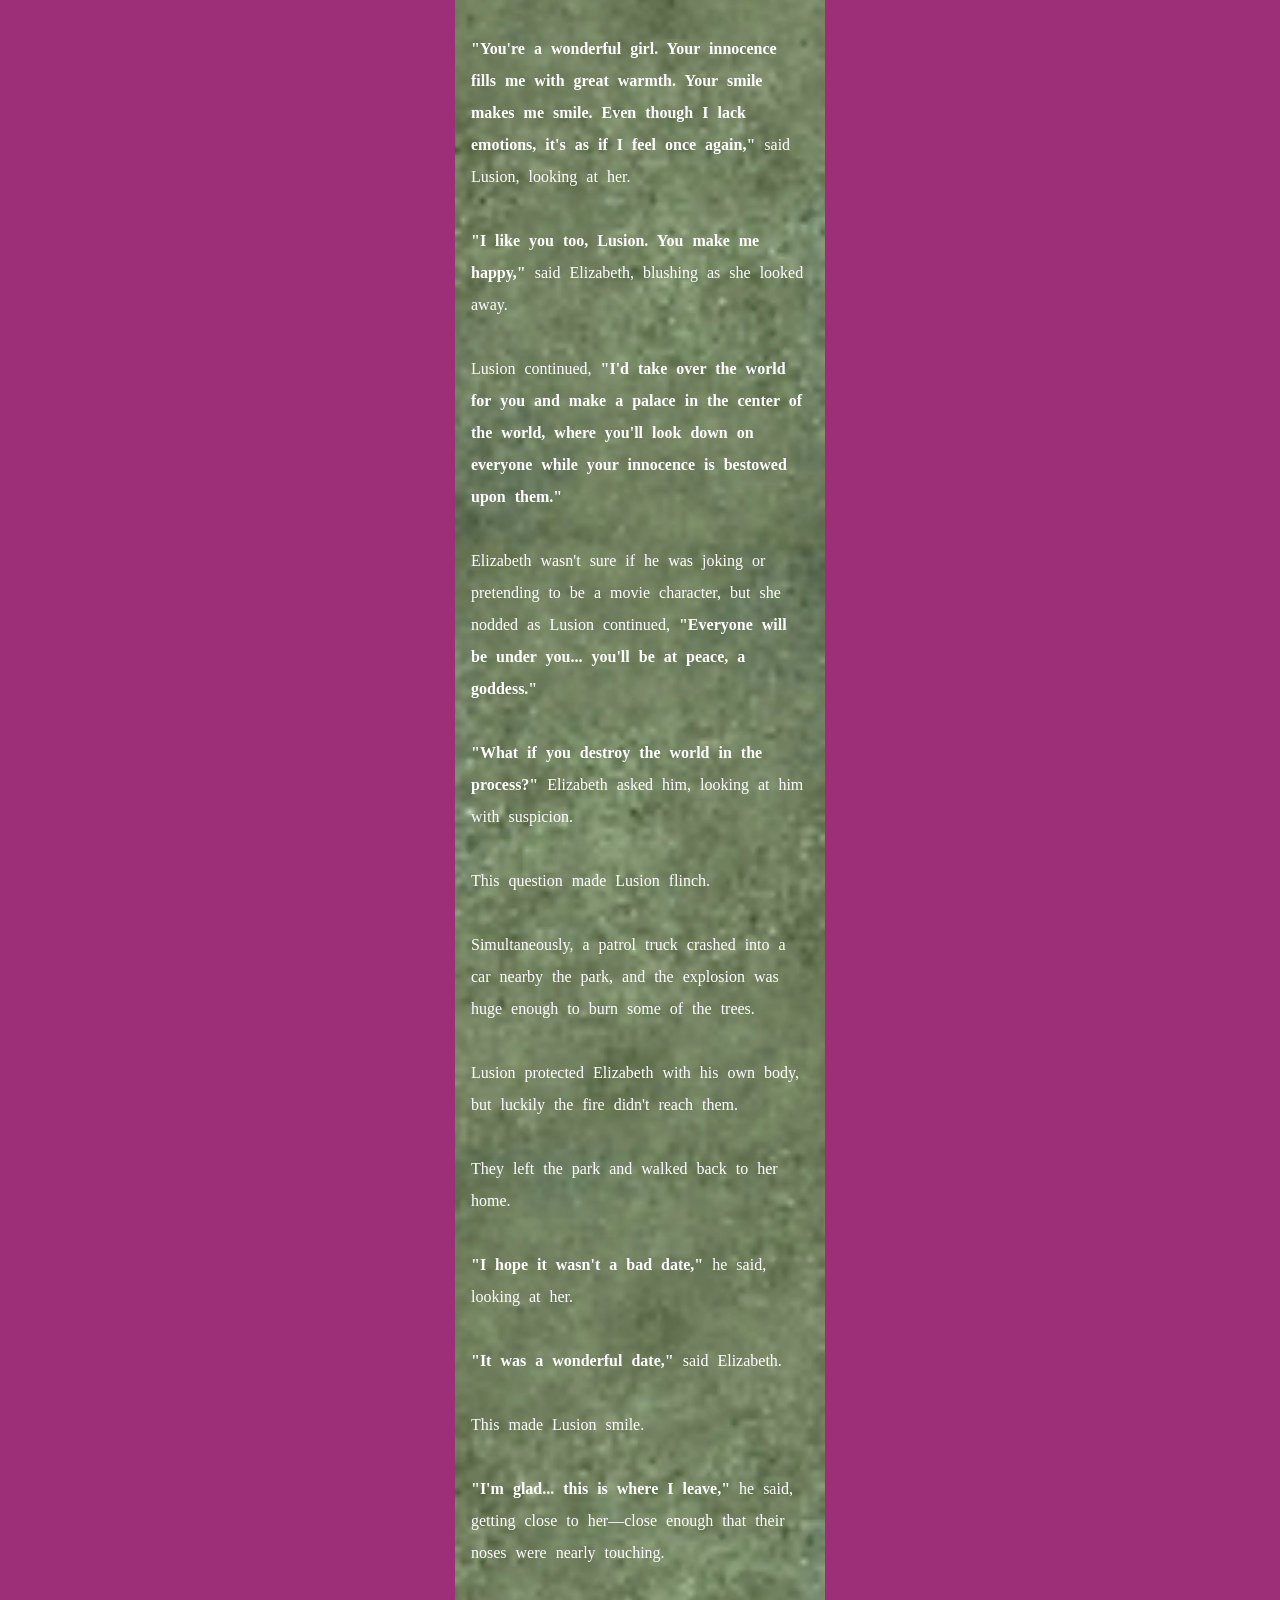
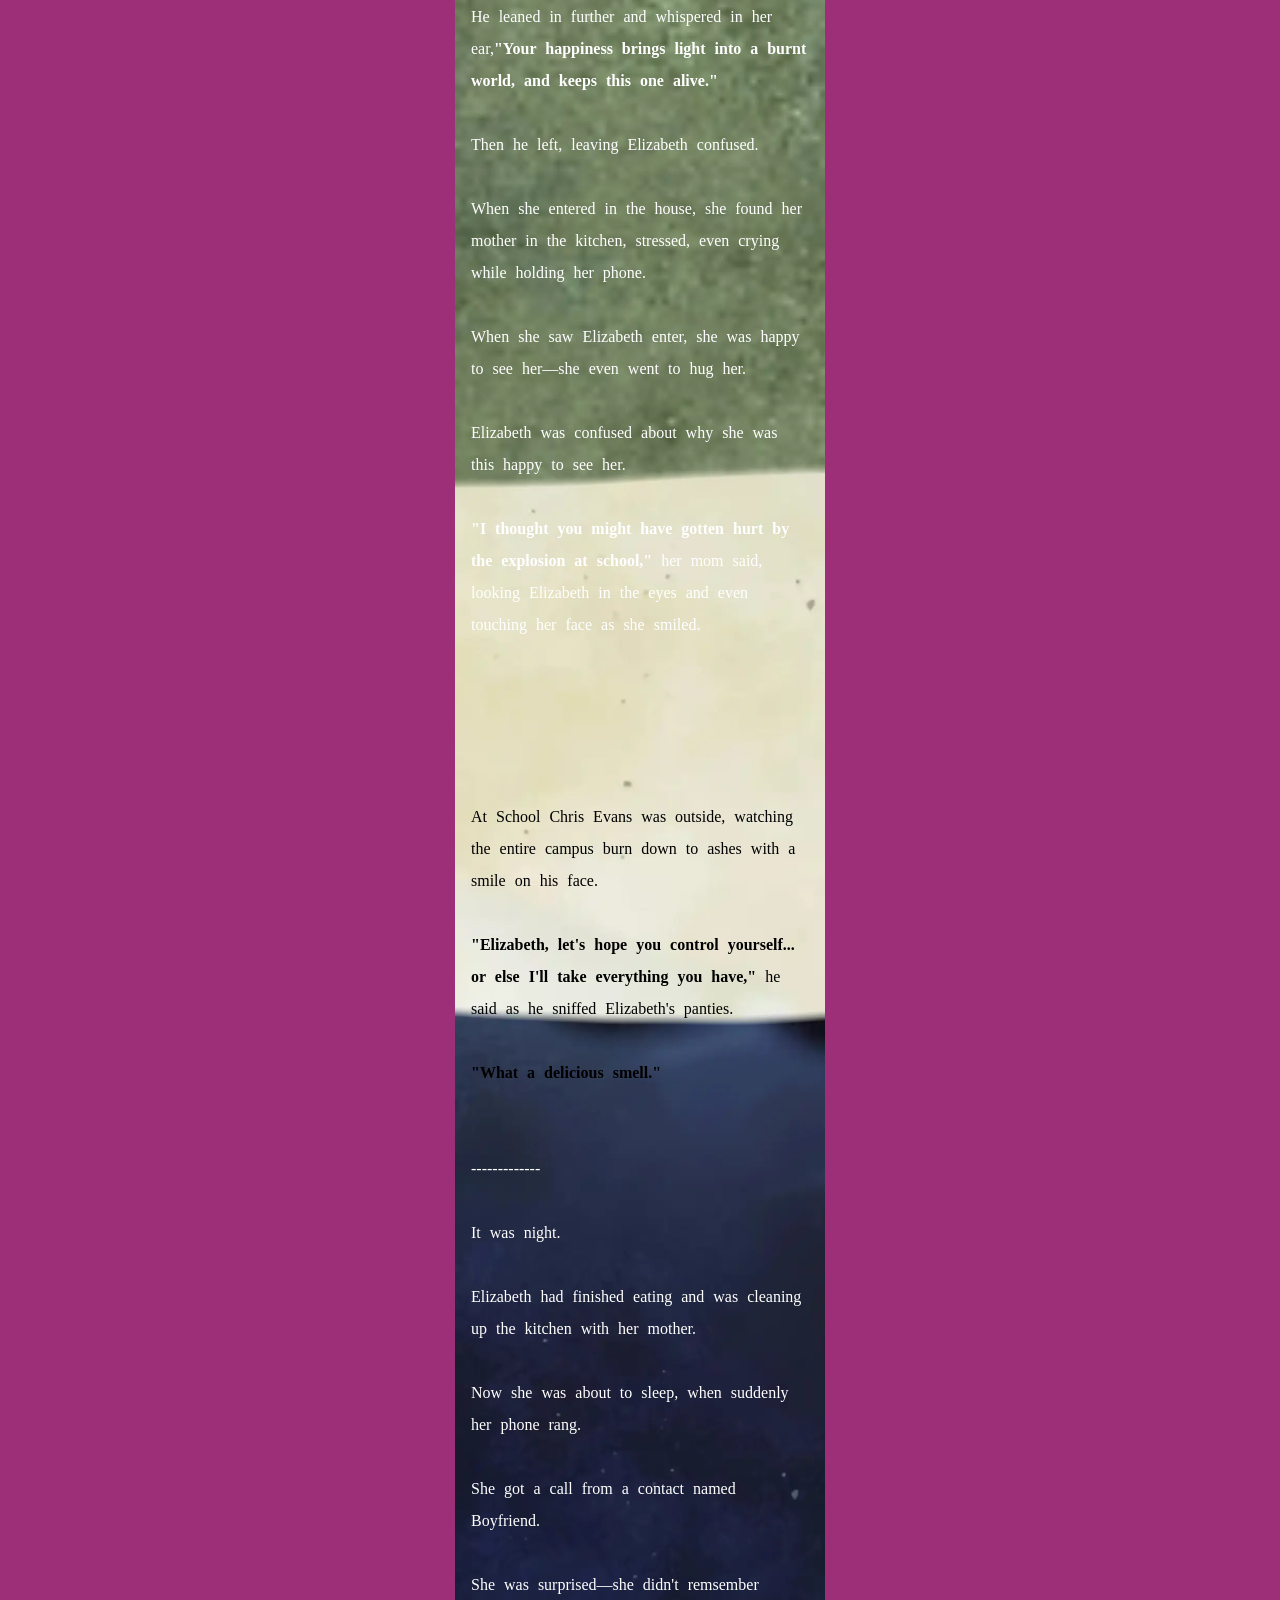
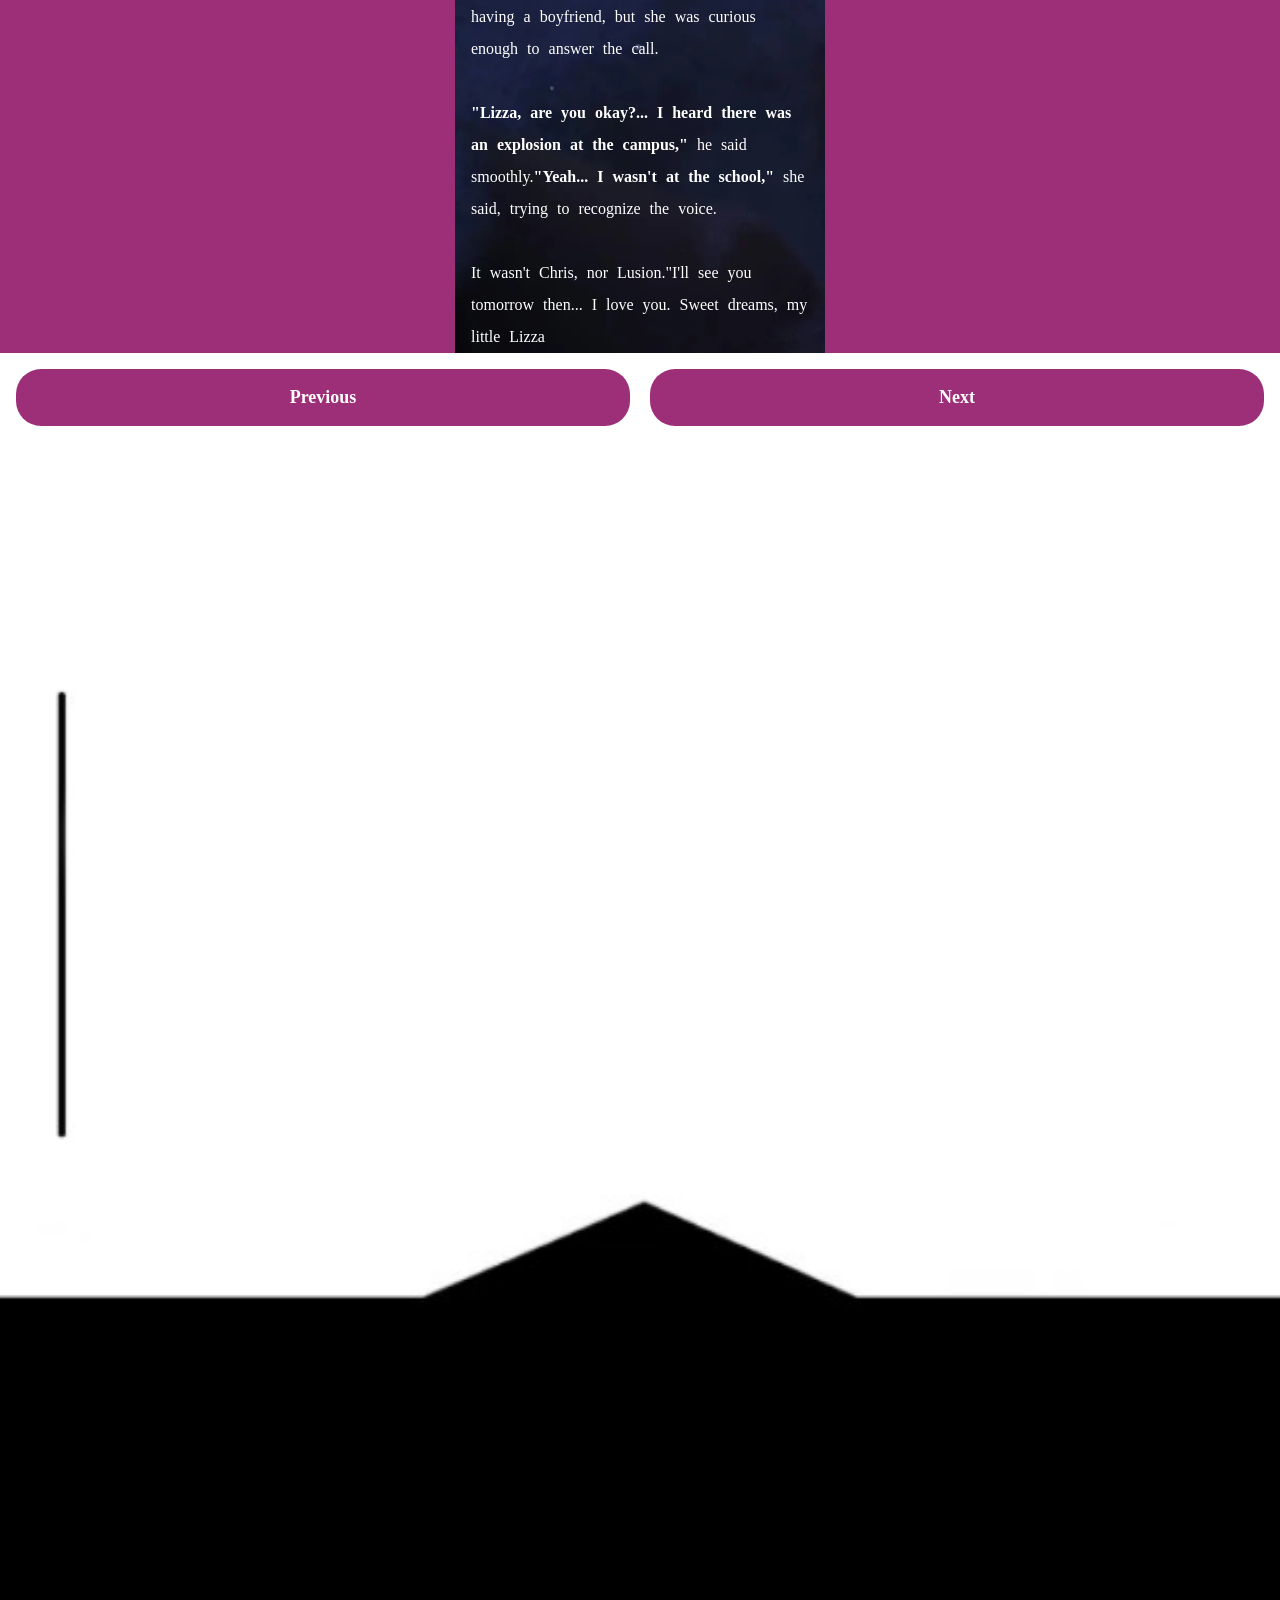
<file: AngelsNotes-chapter2.html>
<!DOCTYPE html>
<html lang ="en">
<head>
     <meta charset ="UTF-8">
     <meta name ="viewport" content ="width=device-width, initial-scale=1.0">
     <link rel ="stylesheet" type ="text/css" href ="AngelsNotes-chapters.style.css"/>
     <link rel ="stylesheet" type ="text/css" href ="chapter-navigation.css"/>
     <title></title>
<style>

/* The clickable word */
a.popup-link1 ,a.popup-link2{
    cursor: pointer;
    text-decoration: underline;
}

/* Overlay */
#overlay,#overlay2,#overlay3 {
    position: fixed;
    top: 0;
    left: 0;
    width: 100%;
    height: 100%;
    display: none;
    justify-content: center;
    align-items: center;
    z-index: 9999;
}

/* Image box */
#popupBox,#popupBox2,#popupBox3 {
    position: relative;
}

/* Image */
#popupBox,#popupBox2,#popupBox3 img {
    display: block;
    max-width: 90vw;
    max-height: 90vh;
}

/* Exit button */
#closeBtn,#closeBtn2,#closeBtn3 {
    position: absolute;
    top: -10px;
    right: -10px;
    background: black;
    color: white;
    border: none;
    padding: 5px 10px;
    cursor: pointer;
}

a.rexona{text-decoration:none;color:white;}
</style>
</head>
<body>

         <main class ="background-images-holder">
              <img src ="angelsnotes-cover.webp" id ="novel-pic"/>
              
              <div id ="storypage1">
                 <p id ="page-1-storyline">

</p>

              </div>


         </main>

        <main class ="background-images-holder">
              <img src ="hsun6.webp" id ="novel-pic"/>
              
              <div id ="storypage3">
     
     
<b><p style ="font-size:1.2rem;color:black">
Chapter 2 : sin and naked
<br><br></p></b>
                 <p id ="page-1-storyline" style ="color:black">

Elizabeth was amazed that she was still under the campus tree.
<br><br>
Her dream was so real, she couldn't believe it—but she had to.
<br><br>
She had an odd feeling, as if someone had touched her, but no—she was okay. Her clothes were still the same as they were. She stood up and left the campus, heading straight home.
<br><br>
<b>"Nice, nice, I love the way you walk... I adore your ass,"</b> drooling like a hungry lion ready to cut down its prey, he continued, <b>"It makes me happy that I've seen what's under that skirt of yours,"</b> he said, looking at Elizabeth as he took a picture while she was walking home.
<br><br>
<b>"Very soon, I'll know where you stay, my little toy,"</b> he said, following Elizabeth while keeping his distance.
<br><br>
He was wearing a black hoodie and carrying a camera, recording Elizabeth's every movement.
<br><br>
Elizabeth arrived home and her body felt exhausted—at some point, she thought she would fall.
<br><br>
Her legs were about to give up on her.
<br><br>
There was no one home.
<br><br>
She didn't even bother to notice and went straight to her bedroom to lay down and think about how weird her day had been.
<br><br>
She had a lot to think about, even how she felt physically, so she decided to take out her diary from her wardrobe.
<br><br>
She sat at her study table and started writing.
<br><br>
---------------------------------
<br><br>
Dear Lizza,
<br><br>
Today was another exhausting day.
<br><br>
I'm worried about Lusion—he must've waited for me, but I wasn't there. I'm not sure how I'll face him tomorrow.
<br><br>
I had a very weird dream.
<br><br>
I followed Chris.
<br><br>
When I woke up, I felt as if someone had taken a bite on my… I hope nothing bad happened to me while I was asleep.
<br><br>
I really wish I could get my memories back.
<br><br>
Now that I think about it, my mom doesn't know about this.
<br><br>
I should tell her.--When Elizabeth finished her diary entry, she was extremely tired and fell asleep at her study table.
<br><br>
-----------------
<br><br>

     
<b><p style ="font-size:1.2rem;color:black">
Morning, 29 July 2020
<br><br></p></b>
                 <p id ="page-1-storyline" style ="color:black">

She woke up in her bed, which she didn't question because her mother might have been the one who put her there.
<br><br>
<b>"It's a Saturday,"</b> she said to herself, remembering that she had to go to extraclasses.
<br><br>
She got ready, took her lunchbox, and left.
<br><br>
On Saturdays, the school bus doesn't pick up students, so she had to walk to school.
<br><br>
Lusion was waiting for her outside.
<br><br>
Elizabeth thought maybe he was angry or disappointed—she was panicking but didn't show it.
<br><br>
Lusion was standing there as if he was about to kill her on the spot. But then he greeted her.
<br><br>
<b>"Hey, Elizabeth."</b> She greeted back, <b>"Hey,"</b> unable to look him in the eyes.
<br><br>
<b>"I can't take a no for this,"</b> he said, holding her hand.
<br><br>
<b>"I want to take you out on a date."</b>He smiled.
<br><br>
Elizabeth looked him in the eyes and had no choice but to accept.<b>"I don't mind."</b>
<br><br>
           </p></div>
         </main>
                   
                   
          <main class ="background-images-holder">
              <img src ="hsun6.webp" id ="novel-pic"/>
              
              <div id ="storypage3">
                 <p id ="page-1-storyline" style ="color:black">
    
  <b> <p style ="font-size:1.2rem;color:black">
  Morning, 27 July 2020
  </p></b>
<br><br>
                 <p id ="page-1-storyline" style ="color:black">

An alarm dragged her out of sleep, grating and relentless.
<br><br>
She groaned, sat up, and looked around. Strangely, her room was clean, though she remembered it being messy and untidy.
<br><br>
She didn't have time to question it. A shower, warm water cascading over her—heavenly, brief—and then she was in the kitchen, the house eerily quiet, as if no one else was home.
<br><br>
She blinked. Her mother was already there, snapping her fingers in front of her face.
<br><br>
<b>"You're late for school!"</b> A lunchbox pushed into her hands. Her little brother hurried past, though oddly, she couldn't see his face. She followed him out to where the school bus waited.
<br><br>
The bus took them to Arcus Academy, a massive institution buzzing with students.
<br><br>
The sheer presence of so many people overwhelmed her. Their loud, careless conversations irritated her.
<br><br>
<b>"I heard Tiffany has a sex tape."</b> <b>"Last week was a bomb, we should do it again!"</b>
<br><br>
The words floated around her like noise from a chaotic radio. She blinked, and she was already in class, the teacher not yet there, the room still noisy.
<br><br>
<b>"Hey,"</b> a voice said next to her. It was Lusion—she hadn't even noticed him sitting beside her. His presence was calming, and suddenly the noise seemed to fade.
<br><br>
<b>"Are you okay today? You seem... irritated,"</b> Lusion asked, leaning a little closer.
<br><br>
She gave a faint smile, though her expression remained cold. <b>"Just annoyed by the noise."</b>
<br><br>
<b>"Ahh, yeah, the noise,"</b> Lusion repeated, nodding.
<br><br>
<b>"It bores me too. For a second, I almost called the math teacher to come shut everyone up,"</b> he said proudly.
<br><br>
Elizabeth wasn't amused. She definitely didn't want the teacher to come in.
<br><br>
We all know how that ends. Still, Lusion seemed fun to be around.
<br><br>
<b>"If you don't mind, meet me at the school gate after school,"</b> he said, standing, winking at the math teacher who'd just entered the room.
<br><br>
Elizabeth sighed.
<br><br>
The class was about to begin, and she was already exhausted.
<br><br>
At lunch, she left the classroom and headed for her favorite spot—the biggest tree on campus, her sanctuary. But today it wasn't the haven she hoped for. A boy was already there, sitting quietly in her spot.
<br><br>
What a disgusting scene, she thought.
<br><br>
<b>"Hey, you... this is my spot,"</b> she said, her voice full of dominance, expecting him to move.
<br><br>
He looked startled, shy, almost scared.
<br><br>
<b>"I... I'm sorry. I didn't have anywhere to sit in the cafeteria, and I'm new,"</b> he said nervously.
<br><br>
She noticed he was sweating.
<br><br>
He awkwardly offered his hand.
<br><br>
<b>"I'm Chris Evans,"</b> he said with a forced smile.
<br><br>
Elizabeth saw through it but shook his sweaty hand anyway.
<br><br>
<b>"I'm Elizabeth Cross."</b> She sat a little farther away, keeping her distance.
<br><br>
<b>"Just don't bring anyone here,"</b> she said, eyeing him from the corner of her eye.
<br><br>
She noticed he was sketching a woman in his notebook.
<br><br>
Afternoon came.
<br><br>
      </p>
      </div>
         </main>
         
          <main class ="background-images-holder">
              <img src ="aday.png" id ="novel-pic"/>
              
              <div id ="storypage3">
                 <p id ="page-1-storyline" style ="color:black">
At School Chris Evans was looking for Elizabeth in every class, walking around and asking people until he found a girl who knew Elizabeth.
<br><br>
He found out she hadn't been in class.
<br><br>
This made Chris angry—furious.
<br><br>
He wandered around, thinking of a lot of scenarios of what Elizabeth might be doing wherever she was.
<br><br>
He hoped it wasn't sex.
<br><br><br><br><br><br>
<br><br><br>
      </p>
      </div>
         </main>
         

          <main class ="background-images-holder">
              <img src ="agreen3.webp" id ="novel-pic"/>
              
              <div id ="storypage3">
                 <p id ="page-1-storyline" style ="color:white">

At the Park
<br><br>
Lusion was sitting on a bench with Elizabeth, both eating ice cream.
<br><br>
Elizabeth was happy—smiling.
<br><br>
She seemed to be enjoying herself, and this pleased Lusion.
<br><br>
It made him happy.
<br><br>
<b>"You're a wonderful girl. Your innocence fills me with great warmth. Your smile makes me smile. Even though I lack emotions, it's as if I feel once again,"</b> said Lusion, looking at her.
<br><br>
<b>"I like you too, Lusion. You make me happy,"</b> said Elizabeth, blushing as she looked away.
<br><br>
Lusion continued, <b>"I'd take over the world for you and make a palace in the center of the world, where you'll look down on everyone while your innocence is bestowed upon them."</b>
<br><br>
Elizabeth wasn't sure if he was joking or pretending to be a movie character, but she nodded as Lusion continued, <b>"Everyone will be under you... you'll be at peace, a goddess."</b>
<br><br>
<b>"What if you destroy the world in the process?"</b> Elizabeth asked him, looking at him with suspicion.
<br><br>
This question made Lusion flinch.
<br><br>
Simultaneously, a patrol truck crashed into a car nearby the park, and the explosion was huge enough to burn some of the trees.
<br><br>
Lusion protected Elizabeth with his own body, but luckily the fire didn't reach them.
<br><br>
They left the park and walked back to her home.
<br><br>
<b>"I hope it wasn't a bad date,"</b> he said, looking at her.
<br><br>
<b>"It was a wonderful date,"</b> said Elizabeth.
<br><br>
This made Lusion smile.
<br><br>
<b>"I'm glad... this is where I leave,"</b> he said, getting close to her—close enough that their noses were nearly touching.
<br><br>
He leaned in further and whispered in her ear,<b>"Your happiness brings light into a burnt world, and keeps this one alive."</b>
<br><br>
Then he left, leaving Elizabeth confused.
<br><br>
When she entered in the house, she found her mother in the kitchen, stressed, even crying while holding her phone.
<br><br>
When she saw Elizabeth enter, she was happy to see her—she even went to hug her.
<br><br>
Elizabeth was confused about why she was this happy to see her.
<br><br>
<b>"I thought you might have gotten hurt by the explosion at school,"</b> her mom said, looking Elizabeth in the eyes and even touching her face as she smiled.
<br><br>
<br><br>
<br><br></p>
     <p id ="page-1-storyline" style ="color:black">

At School Chris Evans was outside, watching the entire campus burn down to ashes with a smile on his face.
<br><br>
<b>"Elizabeth, let's hope you control yourself... or else I'll take everything you have,"</b> he said as he sniffed Elizabeth's panties.
<br><br>
<b>"What a delicious smell."</b>

<br><br><br>
</p><p id ="page-1-storyline" style ="color:white">

-------------
<br><br> </p> 
<p id ="page-1-storyline" style ="color:white">

It was night.
<br><br>
Elizabeth had finished eating and was cleaning up the kitchen with her mother.
<br><br>
Now she was about to sleep, when suddenly her phone rang.
<br><br>
She got a call from a contact named Boyfriend.
<br><br>
She was surprised—she didn't remsember having a boyfriend, but she was curious enough to answer the call.
<br><br>
<b>"Lizza, are you okay?... I heard there was an explosion at the campus,"</b> he said smoothly.<b>"Yeah... I wasn't at the school,"</b> she said, trying to recognize the voice.
<br><br>
It wasn't Chris, nor Lusion."I'll see you tomorrow then... I love you. Sweet dreams, my little Lizza
      </p>
      </div>
         </main>
         

                         
<div id="options">
     <img class ="options-icon" src ="menu.png"/>
</div>

<div id="menu">
   <div class="option">
     <a class ="options-link" href ="https://nemxfacami.github.io/NemxNovels/">
         <div class ="option-box-style">
             <div id ="option-icon-circle">
                 <img class ="option-icon" src ="home-icon.png"/>
             </div>
             <div id ="option-detail-box">
                 <p id ="option-detail">
                     Home 
                 </p>
             </div>	
         </div>
     </a>
  </div>
  <div class="option">
     <a class ="options-link" href ="#">
         <div class ="option-box-style">
             <div id ="option-icon-circle">
                 <img class ="option-icon" src ="home (1).png"/>
             </div>
             <div id ="option-detail-box">
                 <p id ="option-detail">
                     Home Map
                 </p>
             </div>	
         </div>
     </a>
  </div>
  <div class="option">
     <a class ="options-link" href ="#">
         <div class ="option-box-style">
             <div id ="option-icon-circle" style ="padding:0.3rem">
                 <img class ="option-icon" src ="map (1).png"/>
             </div>
             <div id ="option-detail-box">
                 <p id ="option-detail">
                     City Map
                 </p>
             </div>	
         </div>
     </a>
  </div>
     
  <div class="option">
     <a class ="options-link" href ="AngelsNotes-characters.html">
         <div class ="option-box-style">
             <div id ="option-icon-circle">
                 <img class ="option-icon" src ="anonymous (1).png"/>
             </div>
             <div id ="option-detail-box">
                 <p id ="option-detail">
                     Characters
                 </p>
             </div>	
         </div>
     </a>
  </div>


<div class="option">
     <a class ="options-link" href ="AngelsNotes-wherewereyou.html">
         <div class ="option-box-style">
             <div id ="option-icon-circle">
                 <img class ="option-icon" src ="chapter (1).png"/>
             </div>
             <div id ="option-detail-box">
                 <p id ="option-detail">
                     Chapters
                 </p>
             </div>	
         </div>
     </a>
</div>
</div>


         </main>
         <footer>
              <img src ="afooter1.jpg" id ="footer-pic"/> 

<div class="nav-buttons">
  <a href="index.html" class="btn">Previous</a>


  <a href="AngelsNotes-chapter3.html" class="btn">Next</a>

</div>
              <div id ="footer-info" style ="bottom:10%">
              <p style ="color:white">

               </p>
              </div>
         </footer>



<script>

const optionsBtn = document.getElementById('options');
  const menu = document.getElementById('menu');

  optionsBtn.addEventListener('click', () => {
    menu.classList.toggle('active');
  });
  
 /* document.getElementById("previous").addEventListener("click", function () {
    window.location.href = "#";
  });
  */
  
  document.getElementById("next").addEventListener("click", function () {
    window.location.href = "#";
  });


function openPopup1() {
    document.getElementById("overlay").style.display = "flex";
}

function closePopup1() {
    document.getElementById("overlay").style.display = "none";
}
  
  function openPopup2() {
    document.getElementById("overlay2").style.display = "flex";
}

function closePopup2() {
    document.getElementById("overlay2").style.display = "none";
}

function openPopup3() {
    document.getElementById("overlay3").style.display = "flex";
}

function closePopup3() {
    document.getElementById("overlay3").style.display = "none";
}
</script>
</body>
</html>
</file>
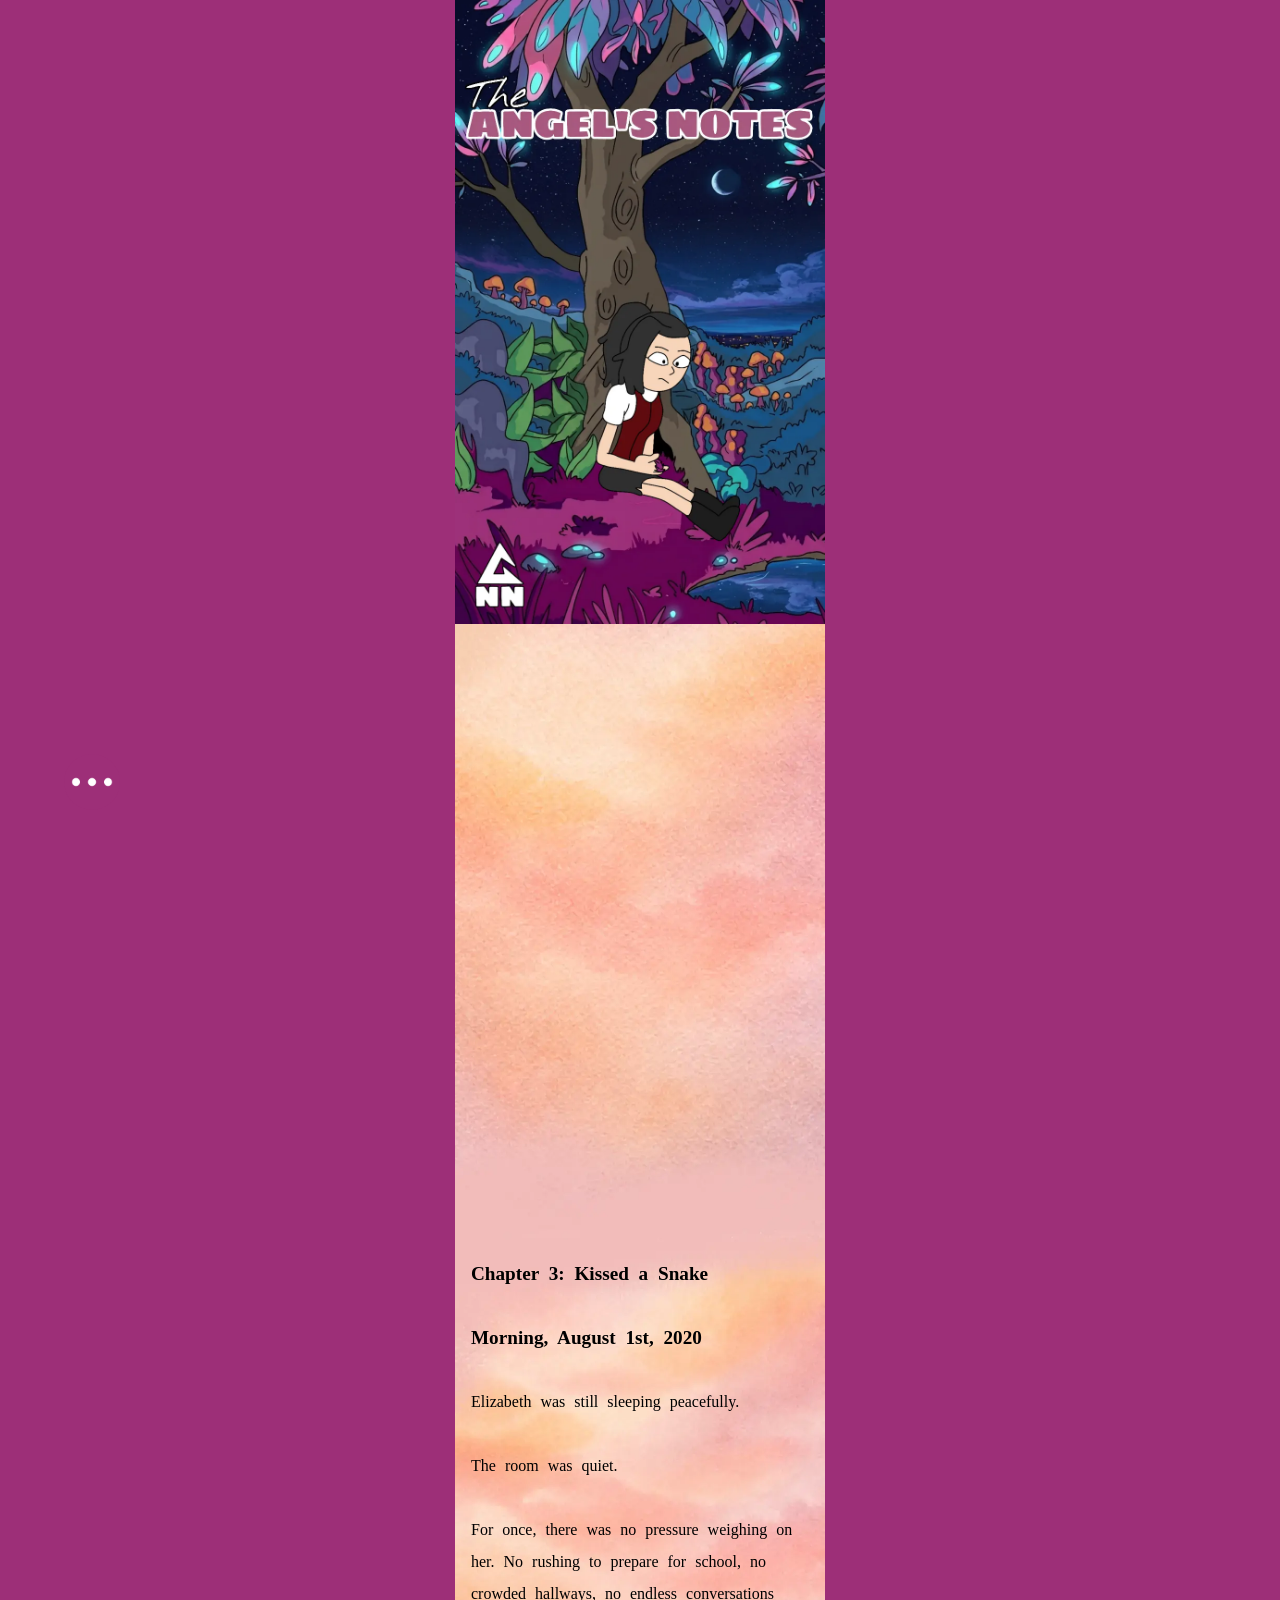
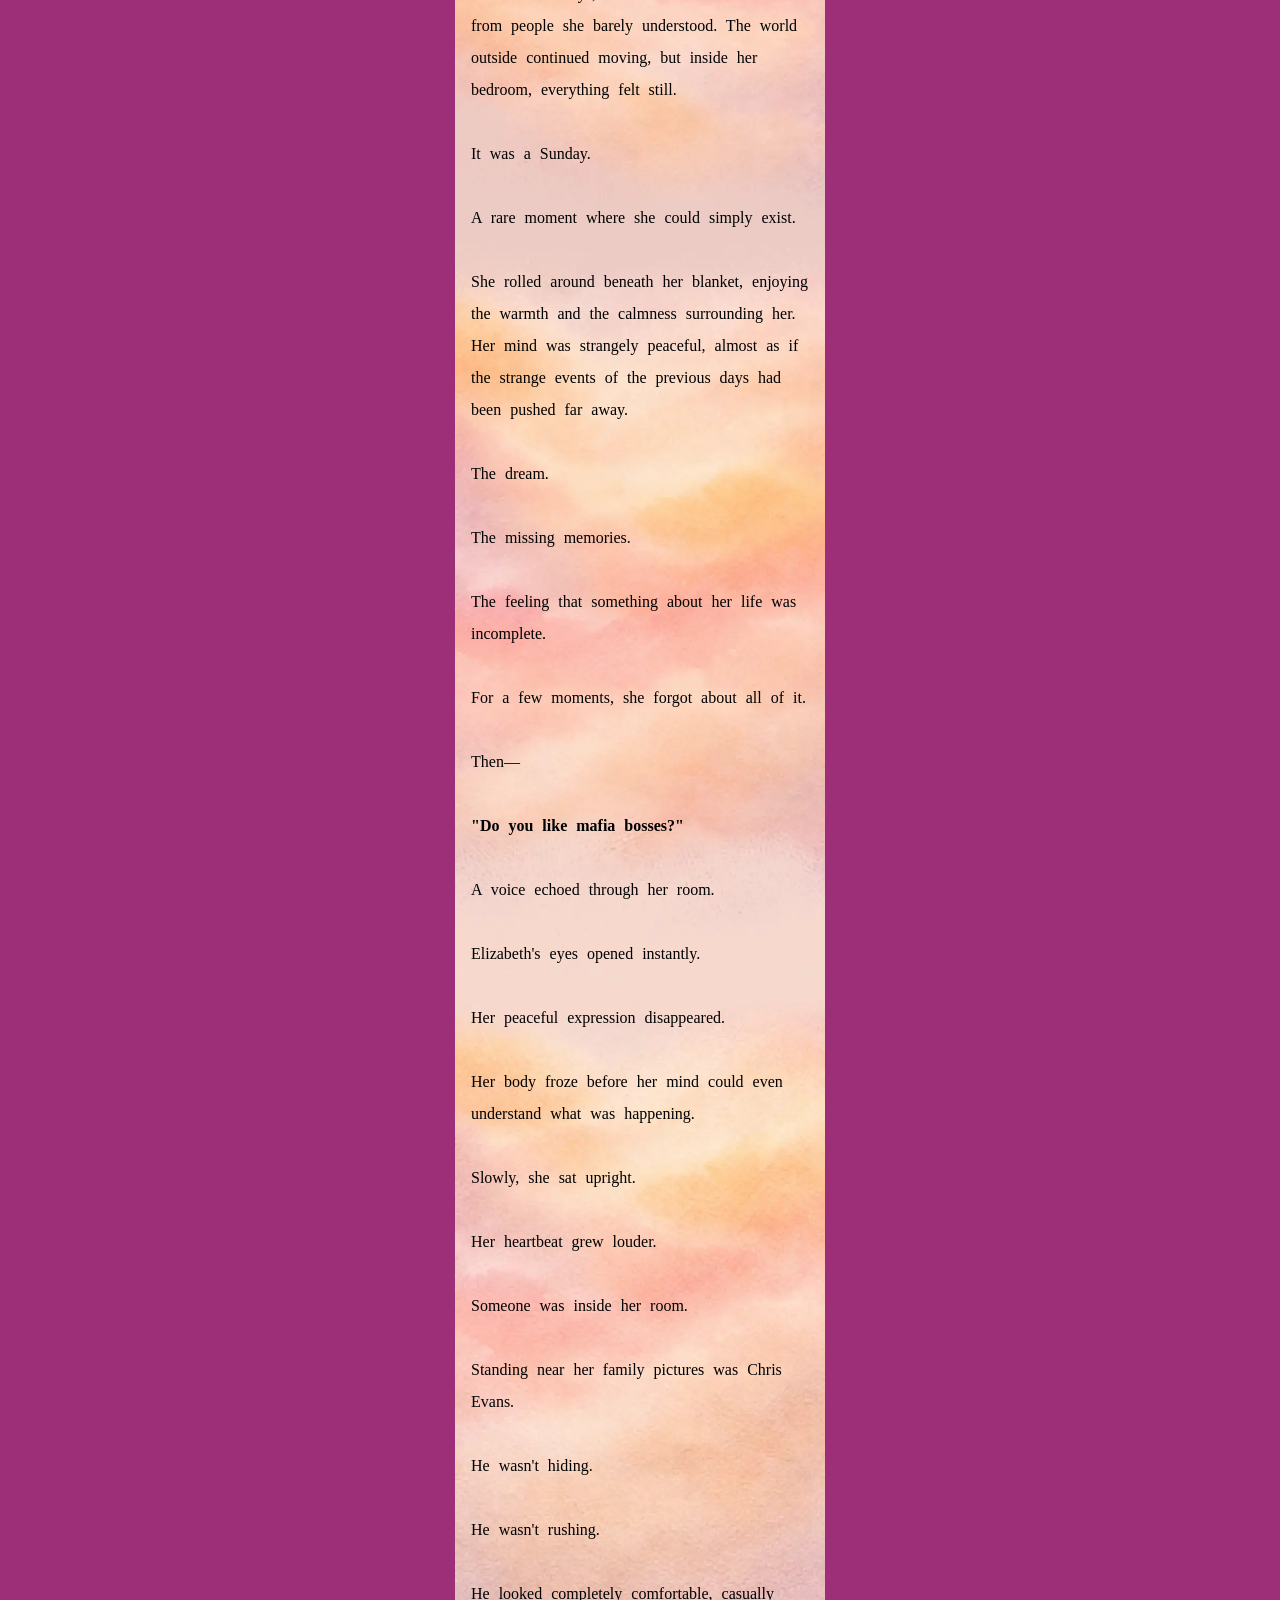
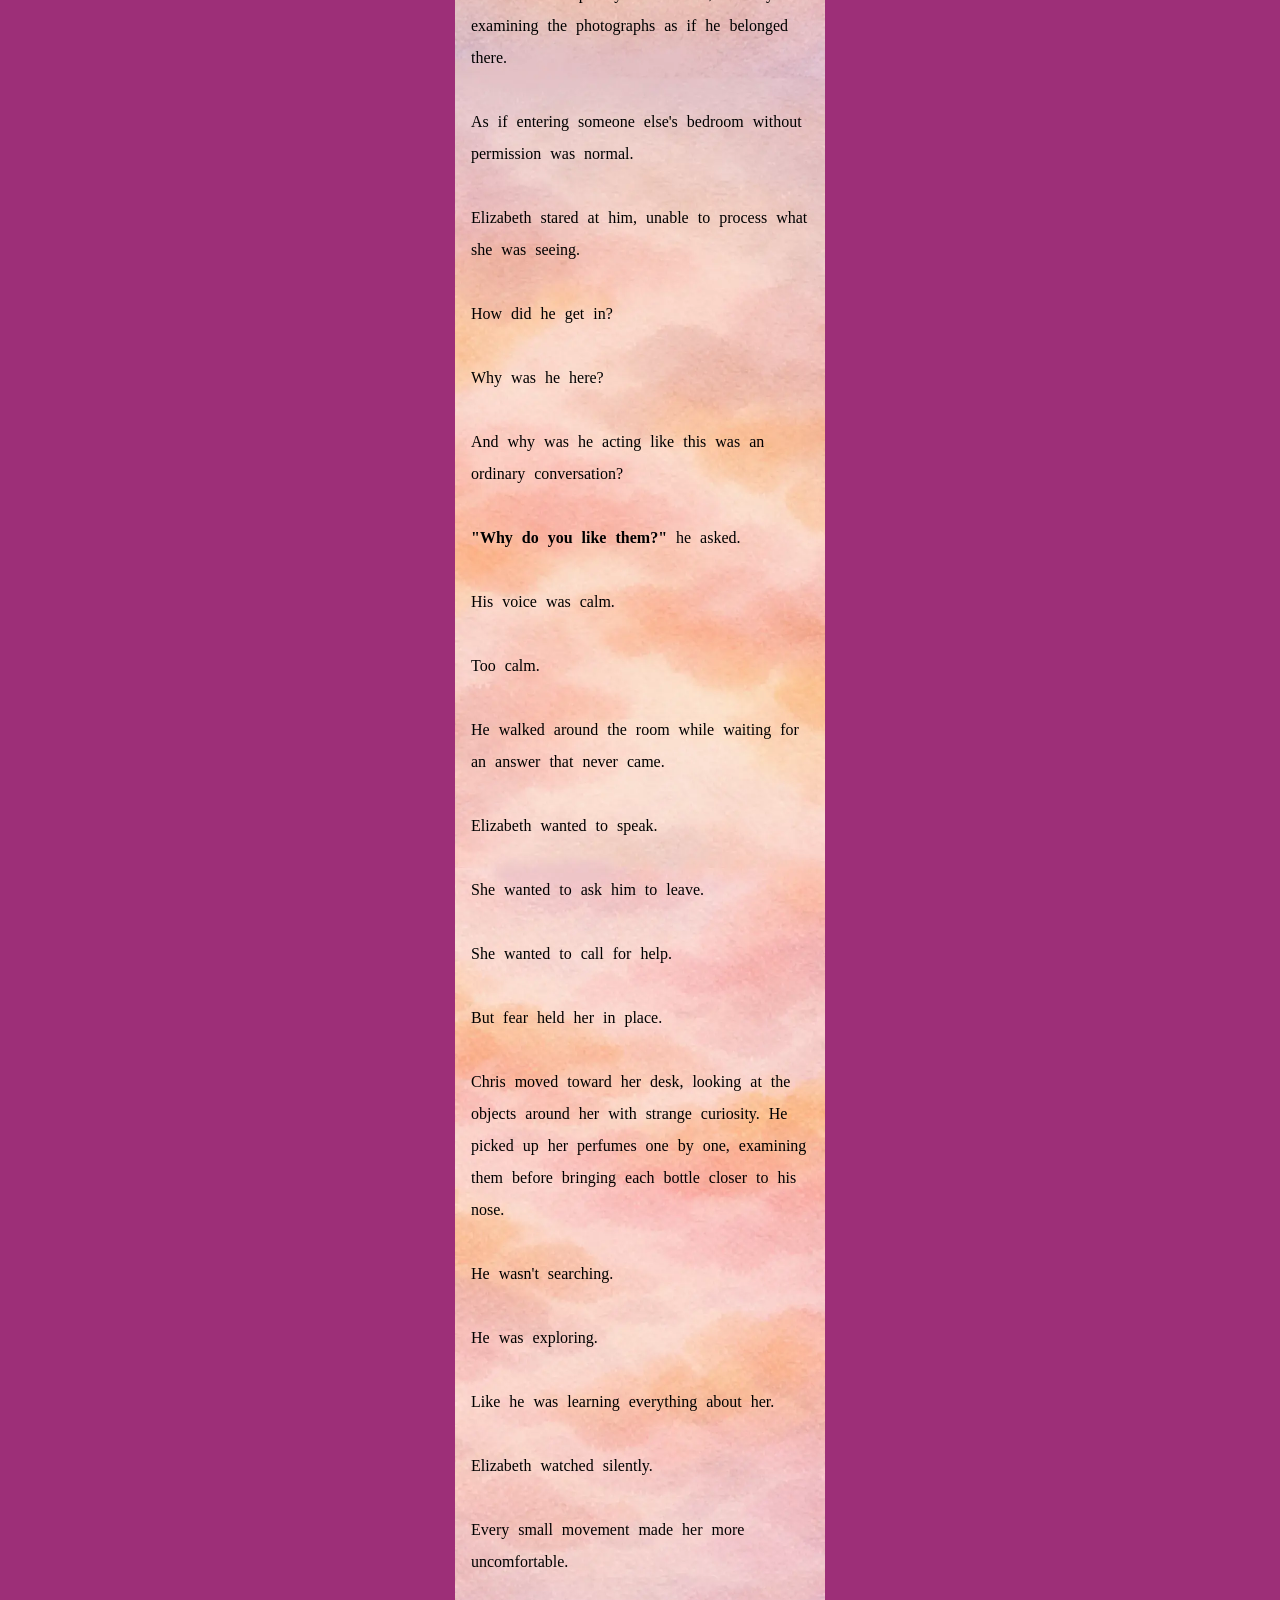
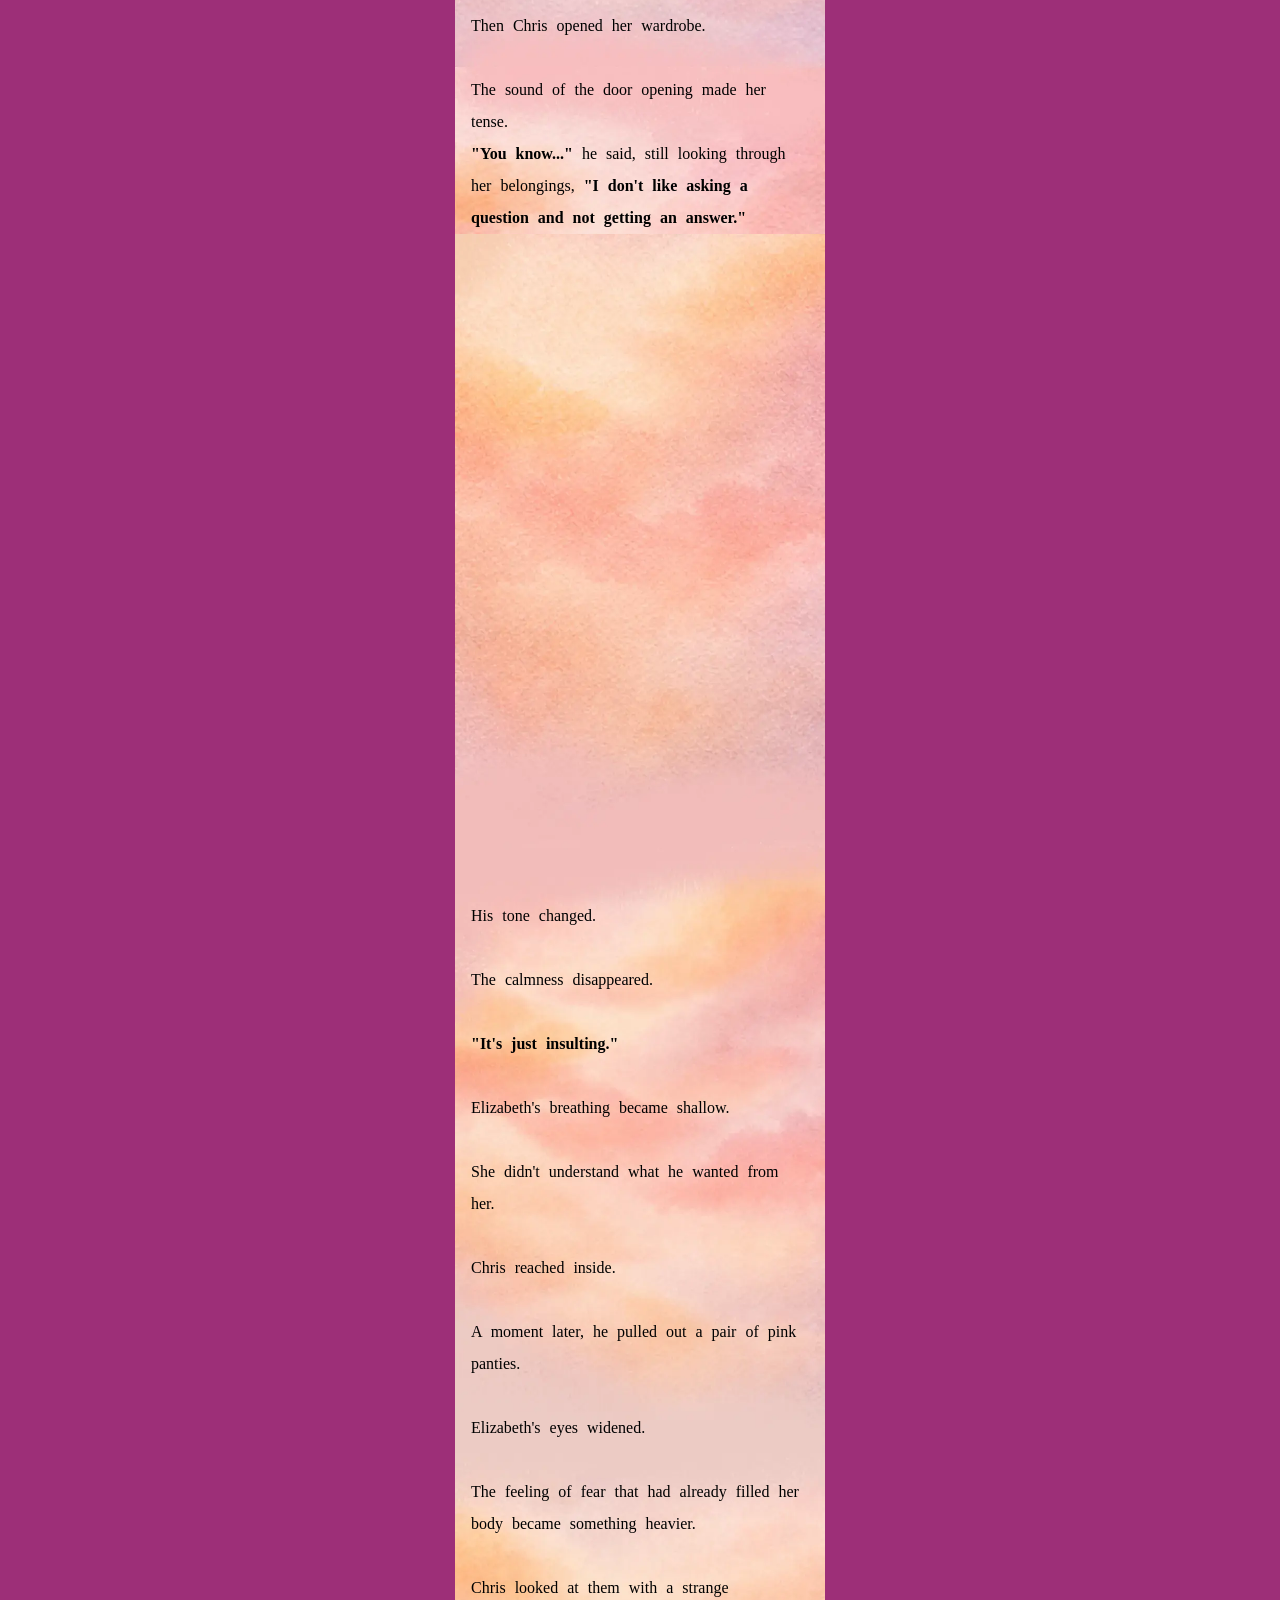
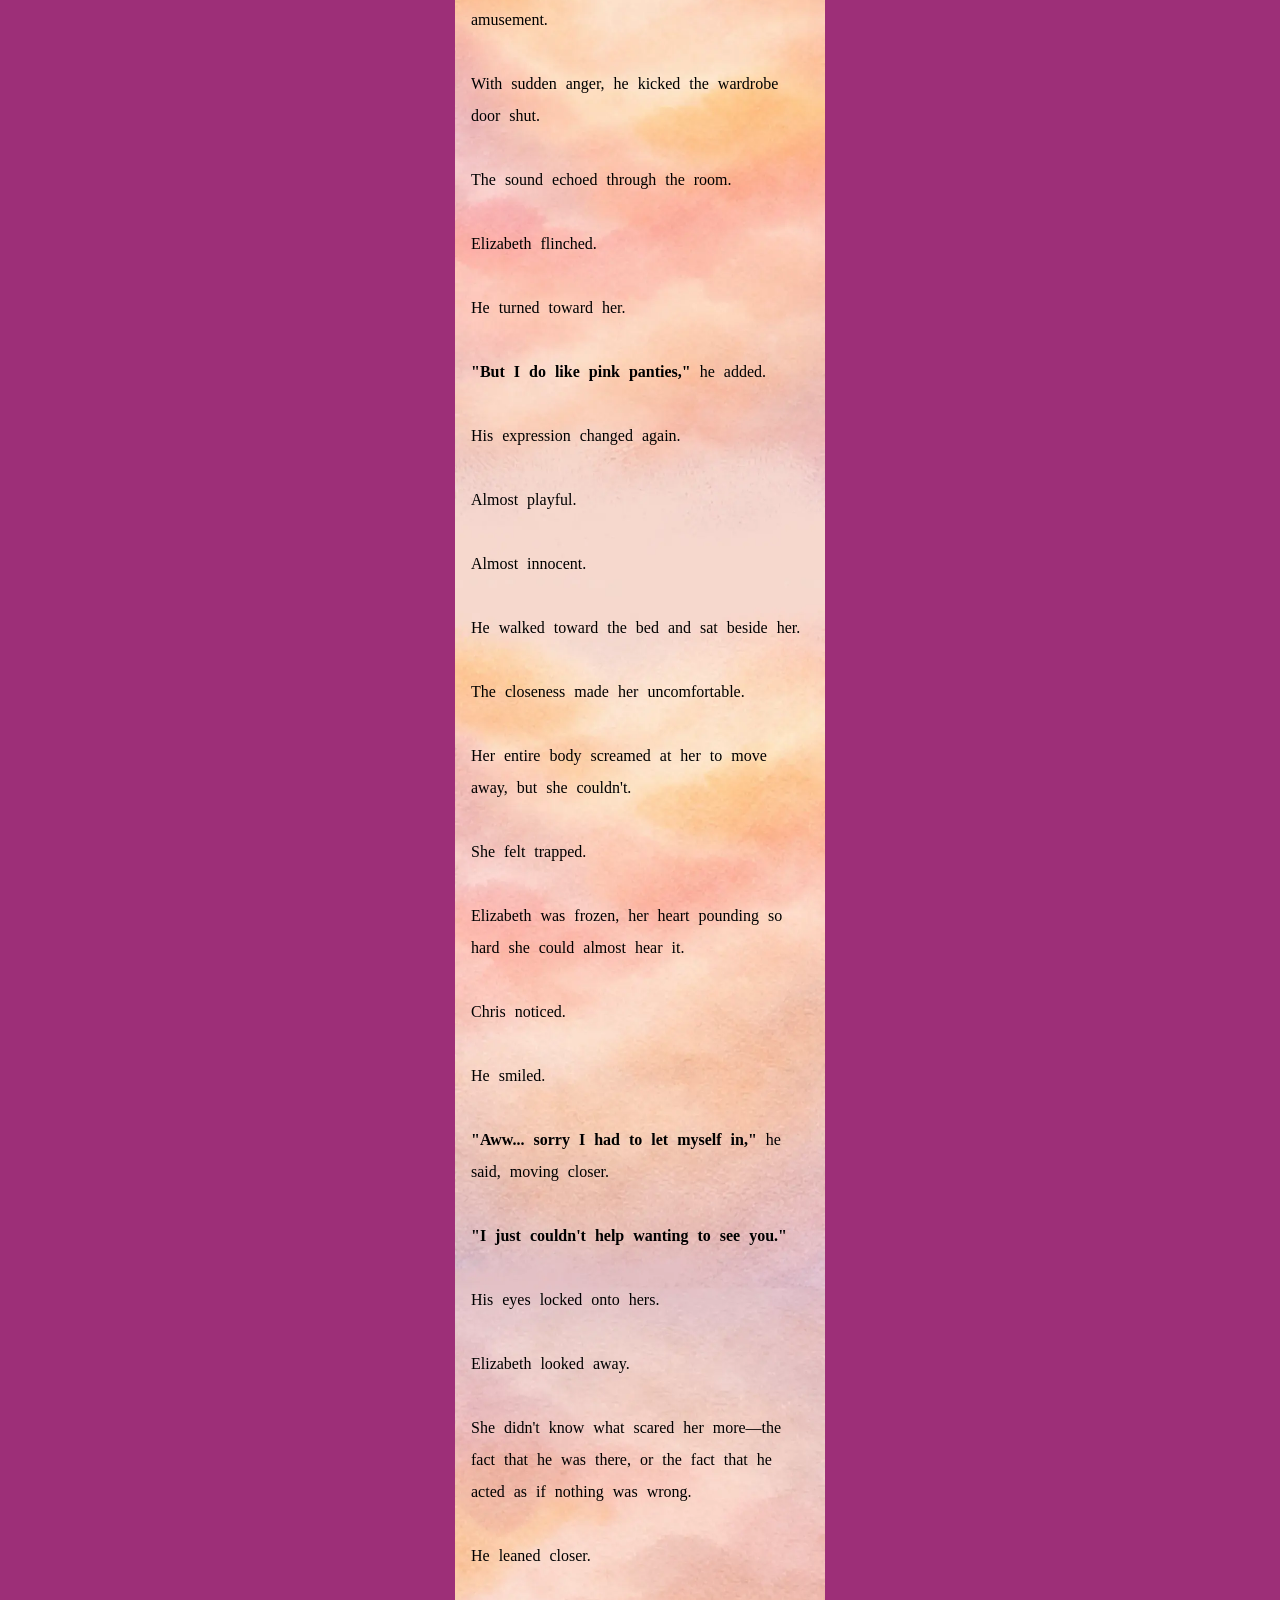
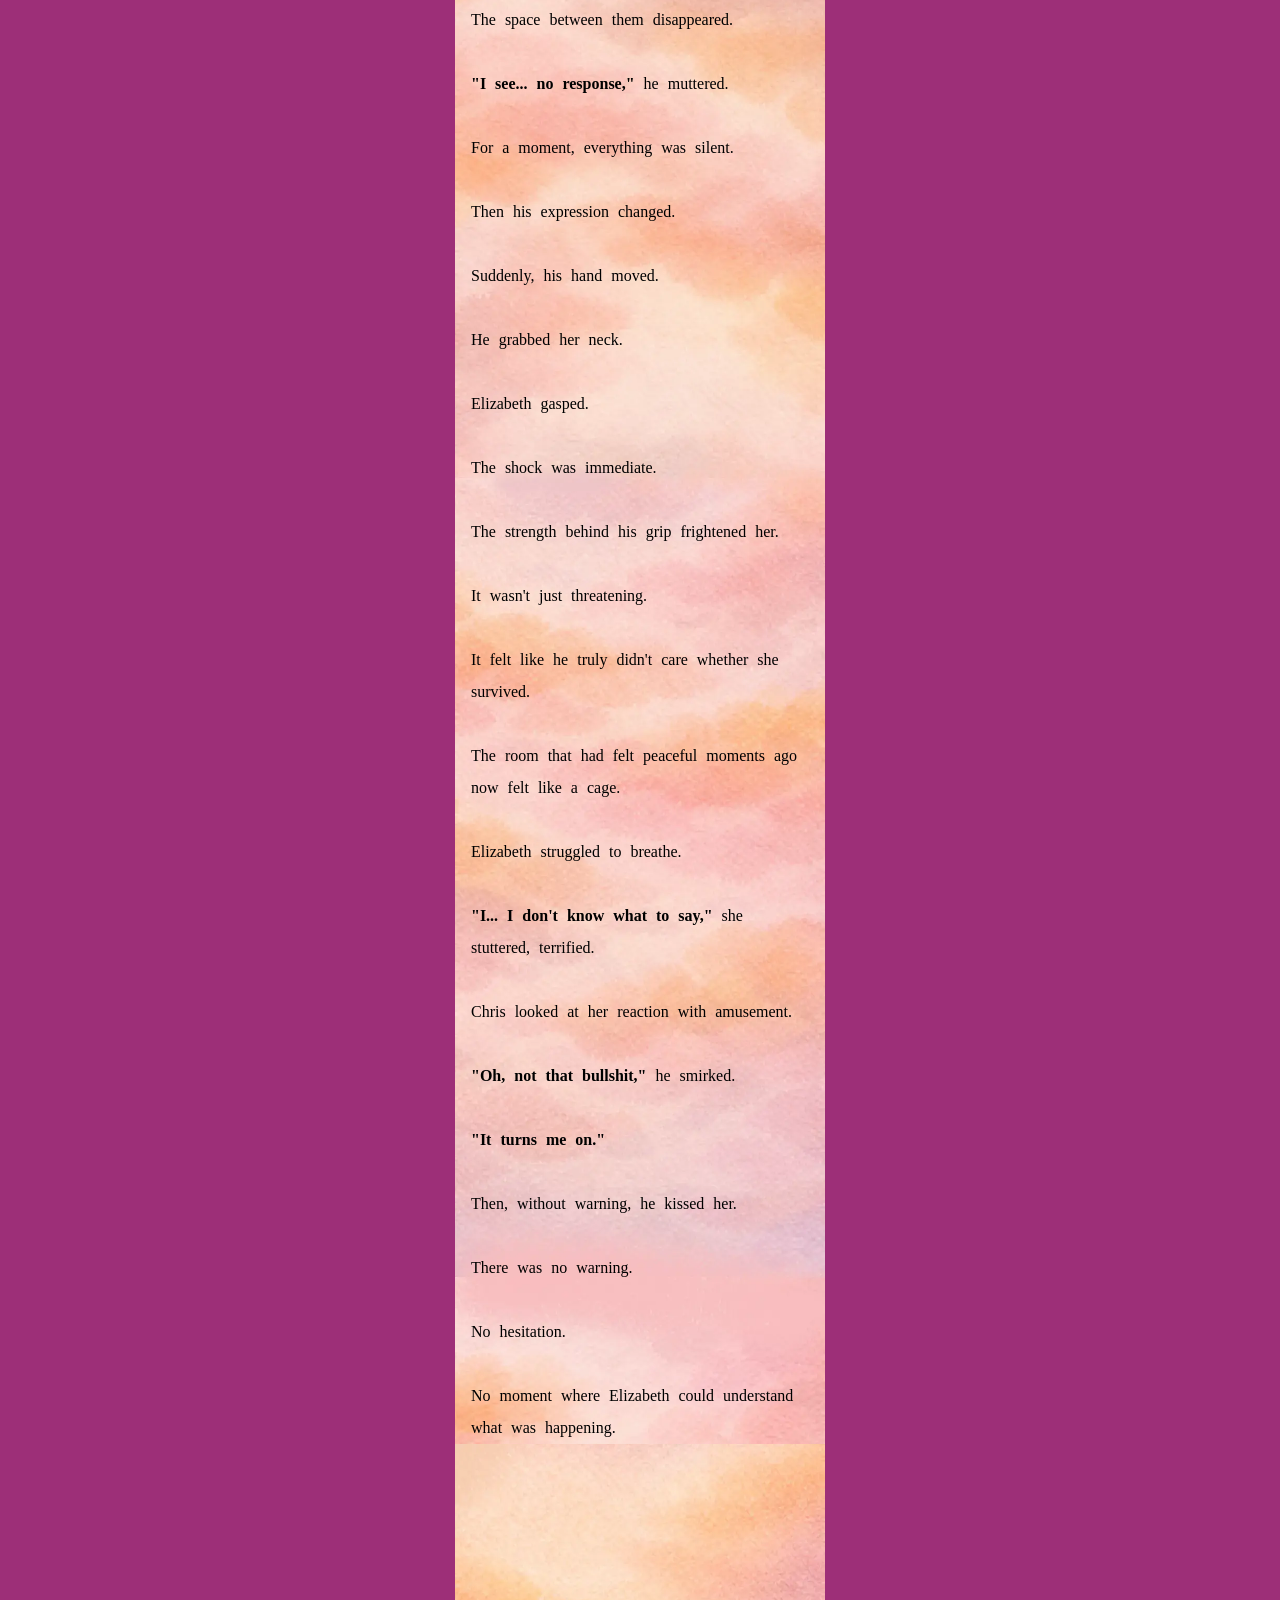
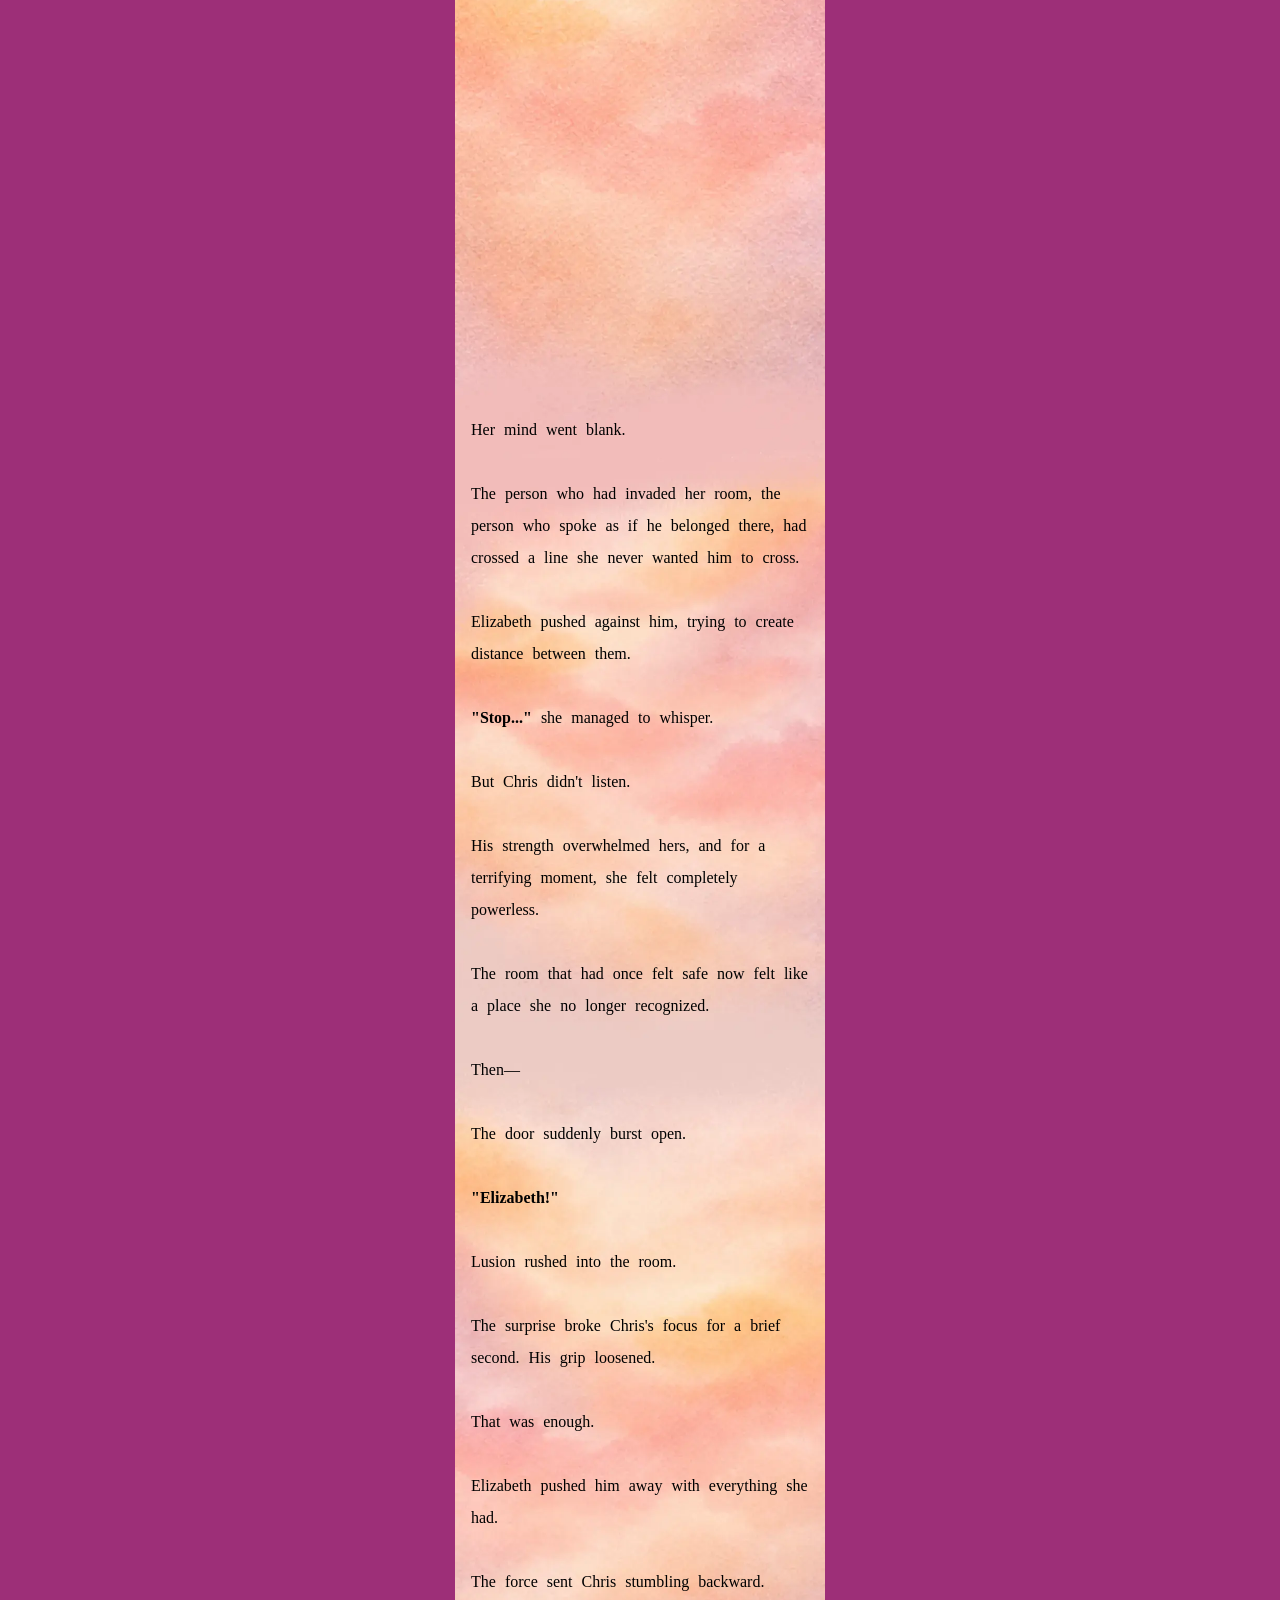
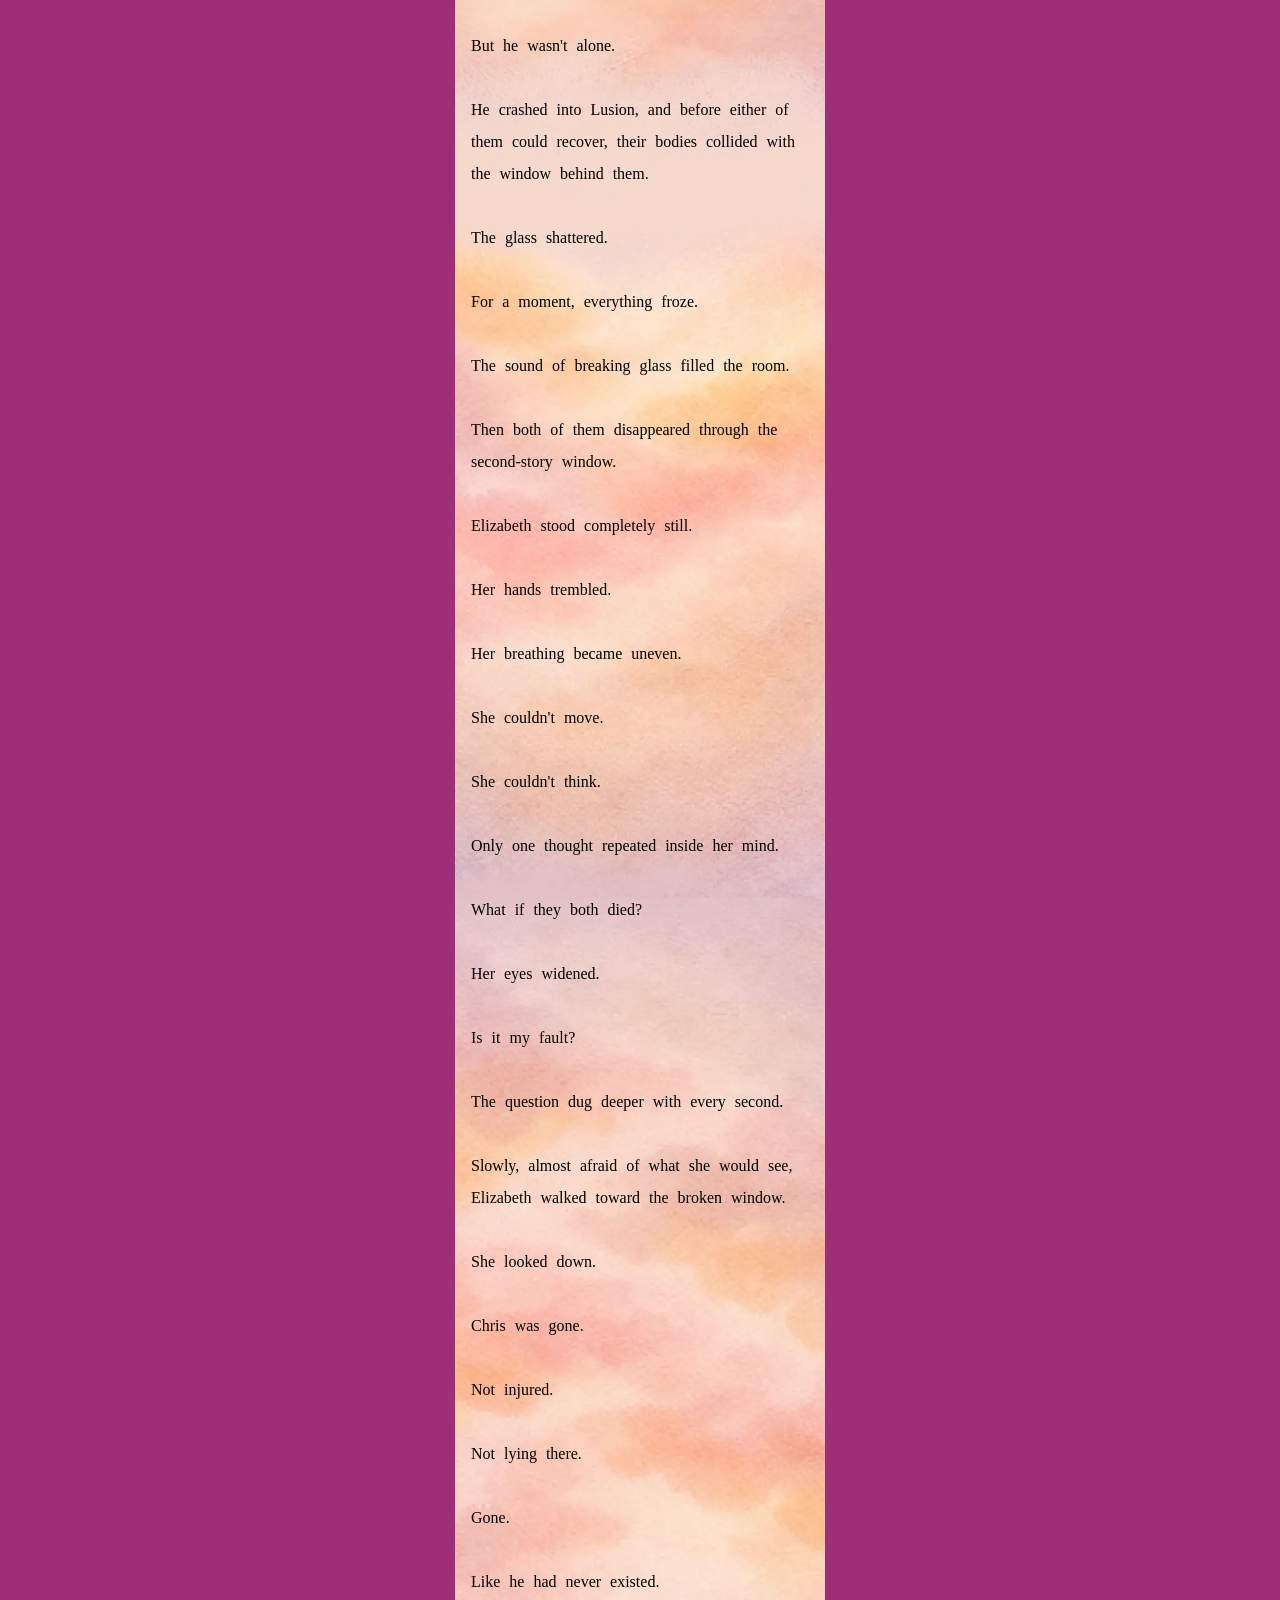
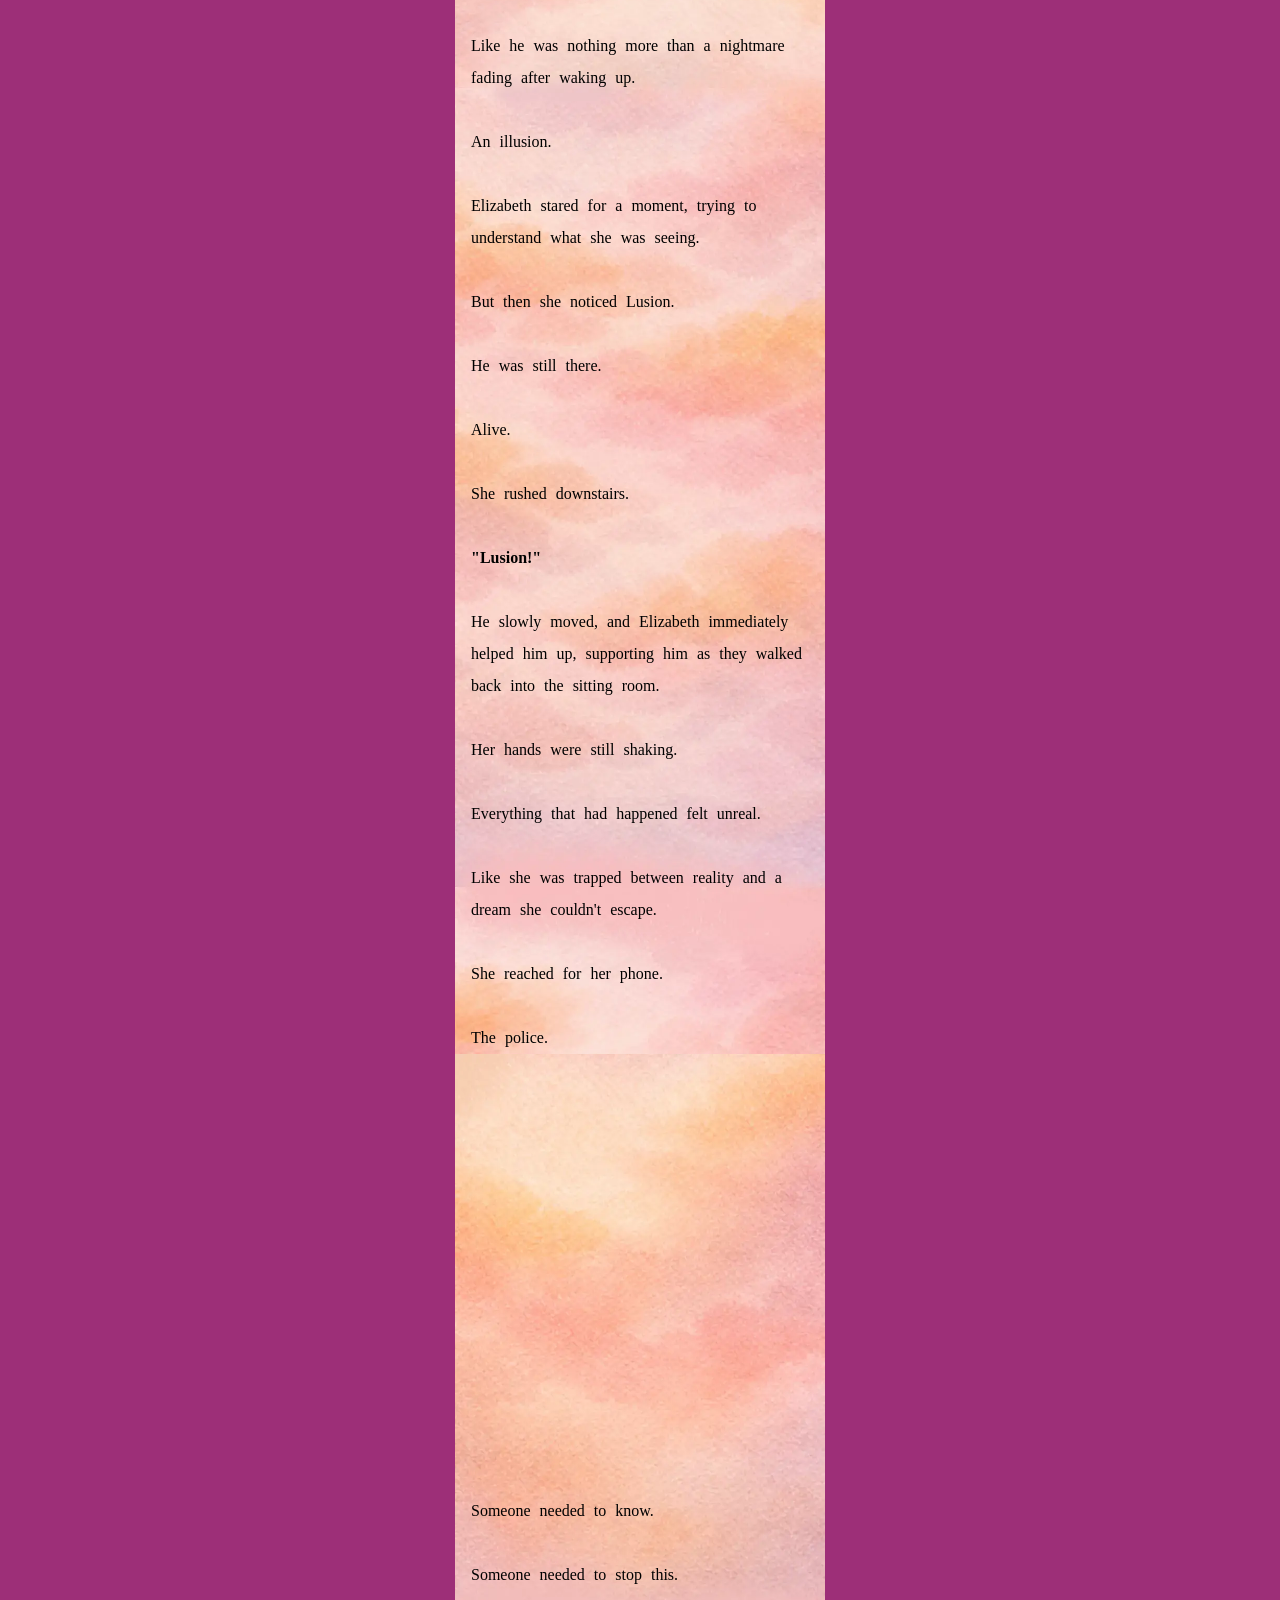
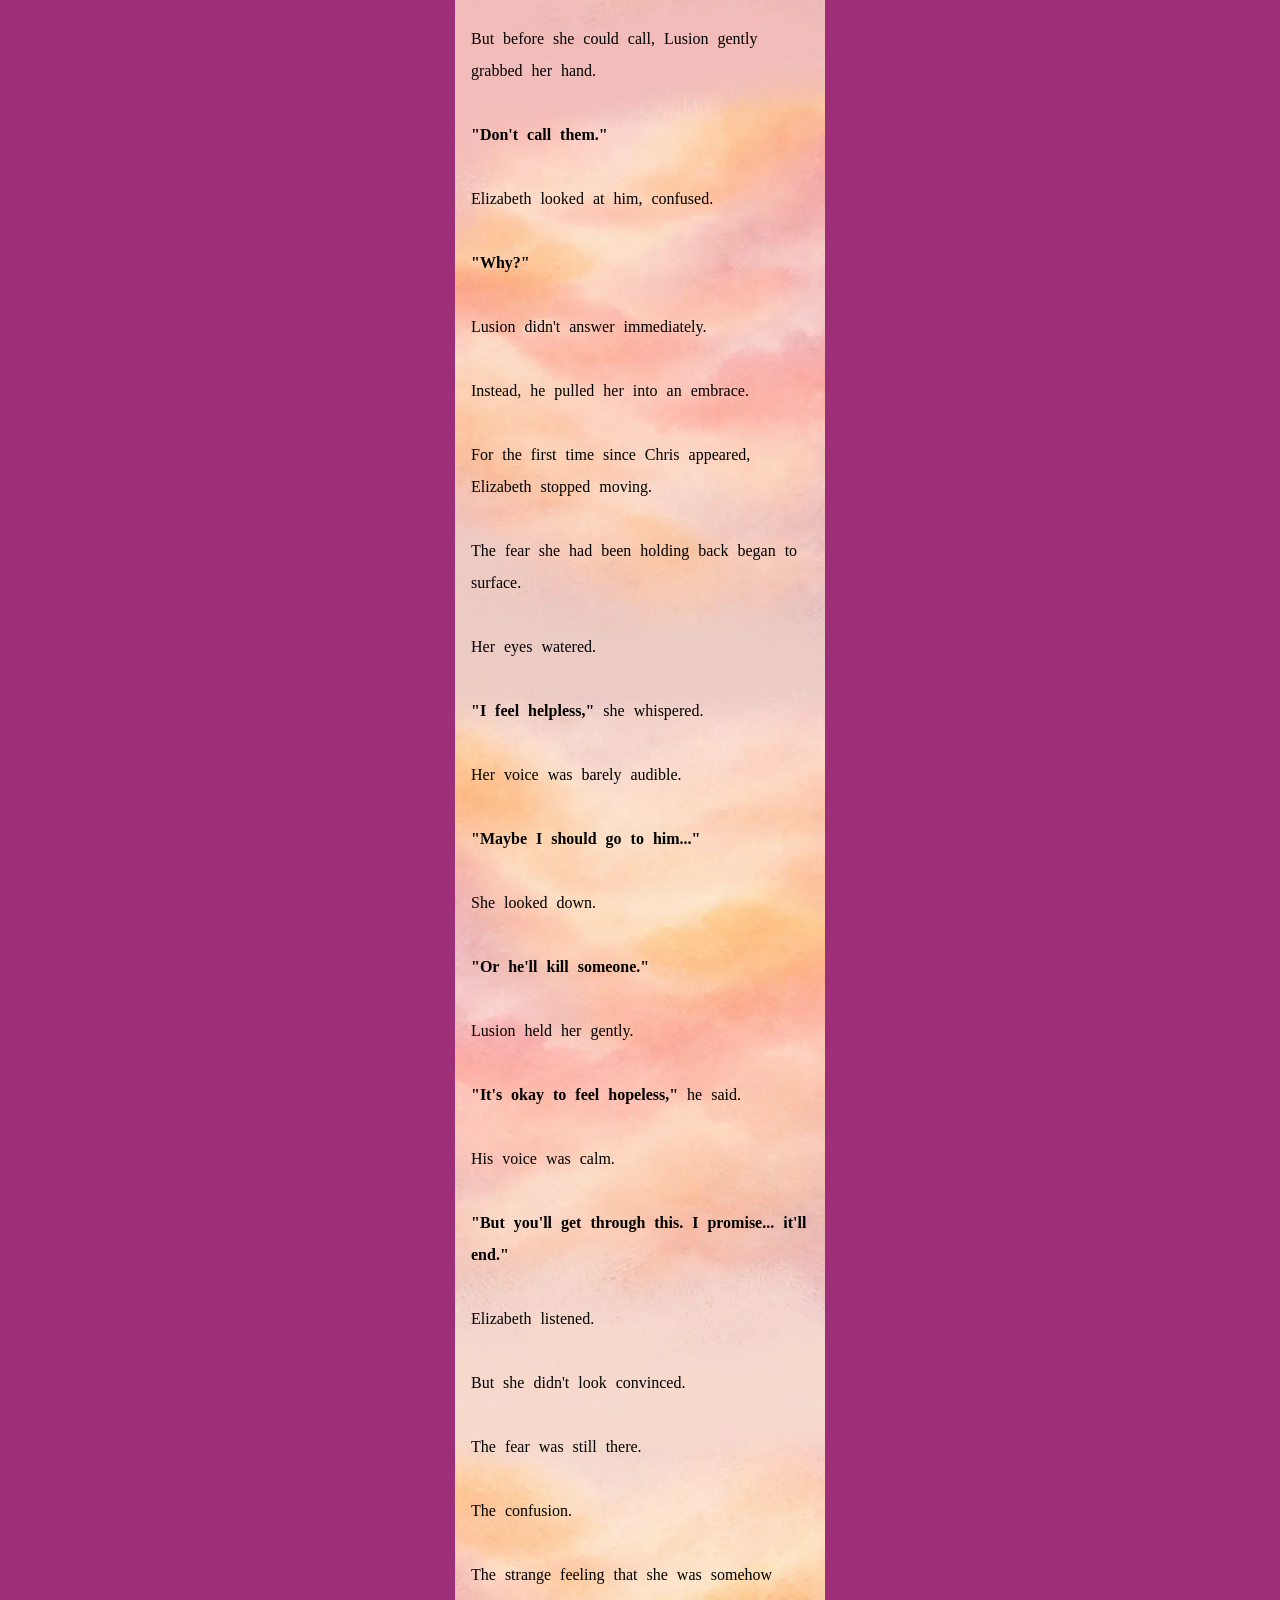
<file: AngelsNotes-chapter3.html>
<!DOCTYPE html>
<html lang ="en">
<head>
     <meta charset ="UTF-8">
     <meta name ="viewport" content ="width=device-width, initial-scale=1.0">
     <link rel ="stylesheet" type ="text/css" href ="AngelsNotes-chapters.style.css"/>
     <link rel ="stylesheet" type ="text/css" href ="chapter-navigation.css"/>
     <title></title>
<style>

/* The clickable word */
a.popup-link1 ,a.popup-link2{
    cursor: pointer;
    text-decoration: underline;
}

/* Overlay */
#overlay,#overlay2,#overlay3 {
    position: fixed;
    top: 0;
    left: 0;
    width: 100%;
    height: 100%;
    display: none;
    justify-content: center;
    align-items: center;
    z-index: 9999;
}

/* Image box */
#popupBox,#popupBox2,#popupBox3 {
    position: relative;
}

/* Image */
#popupBox,#popupBox2,#popupBox3 img {
    display: block;
    max-width: 90vw;
    max-height: 90vh;
}

/* Exit button */
#closeBtn,#closeBtn2,#closeBtn3 {
    position: absolute;
    top: -10px;
    right: -10px;
    background: black;
    color: white;
    border: none;
    padding: 5px 10px;
    cursor: pointer;
}

a.rexona{text-decoration:none;color:white;}
</style>
</head>
<body>

         <main class ="background-images-holder">
              <img src ="angelsnotes-cover.webp" id ="novel-pic"/>
              
              <div id ="storypage1">
                 <p id ="page-1-storyline">

</p>

              </div>


         </main>

        <main class ="background-images-holder">
              <img src ="hsun6.webp" id ="novel-pic"/>
              
              <div id ="storypage3">
     
     
<b><p style ="font-size:1.2rem;color:black">
Chapter 3: Kissed a Snake
<br><br>
Morning, August 1st, 2020
<br><br></p></b>
                 <p id ="page-1-storyline" style ="color:black">

Elizabeth was still sleeping peacefully.
<br><br>
The room was quiet.
<br><br>
For once, there was no pressure weighing on her. No rushing to prepare for school, no crowded hallways, no endless conversations from people she barely understood. The world outside continued moving, but inside her bedroom, everything felt still.
<br><br>
It was a Sunday.
<br><br>
A rare moment where she could simply exist.
<br><br>
She rolled around beneath her blanket, enjoying the warmth and the calmness surrounding her. Her mind was strangely peaceful, almost as if the strange events of the previous days had been pushed far away.
<br><br>
The dream.
<br><br>
The missing memories.
<br><br>
The feeling that something about her life was incomplete.
<br><br>
For a few moments, she forgot about all of it.
<br><br>
Then—
<br><br>
<b>"Do you like mafia bosses?"</b>
<br><br>
A voice echoed through her room.
<br><br>
Elizabeth's eyes opened instantly.
<br><br>
Her peaceful expression disappeared.
<br><br>
Her body froze before her mind could even understand what was happening.
<br><br>
Slowly, she sat upright.
<br><br>
Her heartbeat grew louder.
<br><br>
Someone was inside her room.
<br><br>
Standing near her family pictures was Chris Evans.
<br><br>
He wasn't hiding.
<br><br>
He wasn't rushing.
<br><br>
He looked completely comfortable, casually examining the photographs as if he belonged there.
<br><br>
As if entering someone else's bedroom without permission was normal.
<br><br>
Elizabeth stared at him, unable to process what she was seeing.
<br><br>
How did he get in?
<br><br>
Why was he here?
<br><br>
And why was he acting like this was an ordinary conversation?
<br><br>
<b>"Why do you like them?"</b> he asked.
<br><br>
His voice was calm.
<br><br>
Too calm.
<br><br>
He walked around the room while waiting for an answer that never came.
<br><br>
Elizabeth wanted to speak.
<br><br>
She wanted to ask him to leave.
<br><br>
She wanted to call for help.
<br><br>
But fear held her in place.
<br><br>
Chris moved toward her desk, looking at the objects around her with strange curiosity. He picked up her perfumes one by one, examining them before bringing each bottle closer to his nose.
<br><br>
He wasn't searching.
<br><br>
He was exploring.
<br><br>

Like he was learning everything about her.
<br><br>
Elizabeth watched silently.
<br><br>
Every small movement made her more uncomfortable.

 <br><br>
Then Chris opened her wardrobe.
<br><br>
The sound of the door opening made her tense.

 <br>
<b>"You know..."</b> he said, still looking through her belongings, <b>"I don't like asking a question and not getting an answer."</b>


           </p></div>
         </main>
                   
                   
          <main class ="background-images-holder">
              <img src ="hsun6.webp" id ="novel-pic"/>
              
              <div id ="storypage3">
                 <p id ="page-1-storyline" style ="color:black">
<br><br>
His tone changed.
<br><br>
The calmness disappeared.
<br><br>
<b>"It's just insulting."</b>
<br><br>
Elizabeth's breathing became shallow.
<br><br>
She didn't understand what he wanted from her.
<br><br>
Chris reached inside.
<br><br>
A moment later, he pulled out a pair of pink panties.
<br><br>
Elizabeth's eyes widened.
<br><br>
The feeling of fear that had already filled her body became something heavier.
<br><br>
Chris looked at them with a strange amusement.
<br><br>
With sudden anger, he kicked the wardrobe door shut.
<br><br>

 The sound echoed through the room.
<br><br>
Elizabeth flinched.
<br><br>
He turned toward her.
<br><br>
<b>"But I do like pink panties,"</b> he added.
<br><br>
His expression changed again.
<br><br>
Almost playful.
<br><br>
Almost innocent.
<br><br>
He walked toward the bed and sat beside her.
<br><br>

   The closeness made her uncomfortable.
<br><br>
Her entire body screamed at her to move away, but she couldn't.
<br><br>
She felt trapped.
<br><br>
Elizabeth was frozen, her heart pounding so hard she could almost hear it.
<br><br>
Chris noticed.
<br><br>
He smiled.
<br><br>
<b>"Aww... sorry I had to let myself in,"</b> he said, moving closer.
<br><br>
<b>"I just couldn't help wanting to see you."</b>
<br><br>
His eyes locked onto hers.
<br><br>
Elizabeth looked away.
<br><br>
She didn't know what scared her more—the fact that he was there, or the fact that he acted as if nothing was wrong.
<br><br>
He leaned closer.
<br><br>


   The space between them disappeared.
<br><br>
<b>"I see... no response,"</b> he muttered.
<br><br>
For a moment, everything was silent.
<br><br>
Then his expression changed.
<br><br>
Suddenly, his hand moved.
<br><br>
He grabbed her neck.
<br><br>
Elizabeth gasped.
<br><br>
The shock was immediate.
<br><br>
The strength behind his grip frightened her.
<br><br>
It wasn't just threatening.
<br><br>
It felt like he truly didn't care whether she survived.
<br><br>
The room that had felt peaceful moments ago now felt like a cage.
<br><br>
Elizabeth struggled to breathe.
<br><br>
<b>"I... I don't know what to say,"</b> she stuttered, terrified.
<br><br>
Chris looked at her reaction with amusement.
<br><br>
<b>"Oh, not that bullshit,"</b> he smirked.
<br><br>
<b>"It turns me on."</b>
<br><br>
Then, without warning, he kissed her.
<br><br>
There was no warning.
<br><br>
No hesitation.
<br><br>
No moment where Elizabeth could understand what was happening.

        </p>
      </div>
         </main>
         
          <main class ="background-images-holder">
              <img src ="hsun6.webp" id ="novel-pic"/>
              
              <div id ="storypage3">
                 <p id ="page-1-storyline" style ="color:black">
Her mind went blank.
<br><br>
The person who had invaded her room, the person who spoke as if he belonged there, had crossed a line she never wanted him to cross.
<br><br>
Elizabeth pushed against him, trying to create distance between them.
<br><br>
    
  
<b>"Stop..."</b> she managed to whisper.
<br><br>
But Chris didn't listen.
<br><br>
His strength overwhelmed hers, and for a terrifying moment, she felt completely powerless.
<br><br>
The room that had once felt safe now felt like a place she no longer recognized.
<br><br>
Then—
<br><br>

The door suddenly burst open.
<br><br>
<b>"Elizabeth!"</b>
<br><br>
Lusion rushed into the room.
<br><br>
The surprise broke Chris's focus for a brief second. His grip loosened.
<br><br>
That was enough.
<br><br>
Elizabeth pushed him away with everything she had.
<br><br>
The force sent Chris stumbling backward.
<br><br>
But he wasn't alone.
<br><br>
He crashed into Lusion, and before either of them could recover, their bodies collided with the window behind them.
<br><br>
The glass shattered.
<br><br>
For a moment, everything froze.
<br><br>
The sound of breaking glass filled the room.
<br><br>
Then both of them disappeared through the second-story window.
<br><br>
Elizabeth stood completely still.
<br><br>
Her hands trembled.
<br><br>
Her breathing became uneven.
<br><br>
She couldn't move.
<br><br>
She couldn't think.
<br><br>
Only one thought repeated inside her mind.
<br><br>
What if they both died?
<br><br>
Her eyes widened.
<br><br>
Is it my fault?
<br><br>
The question dug deeper with every second.
<br><br>
Slowly, almost afraid of what she would see, Elizabeth walked toward the broken window.
<br><br>
She looked down.
<br><br>
Chris was gone.
<br><br>
Not injured.
<br><br>
Not lying there.
<br><br>
Gone.
<br><br>
Like he had never existed.
<br><br>
Like he was nothing more than a nightmare fading after waking up.
<br><br>
An illusion.
<br><br>
Elizabeth stared for a moment, trying to understand what she was seeing.
<br><br>
But then she noticed Lusion.
<br><br>
He was still there.
<br><br>
Alive.
<br><br>
She rushed downstairs.
<br><br>
<b>"Lusion!"</b>
<br><br>
He slowly moved, and Elizabeth immediately helped him up, supporting him as they walked back into the sitting room.
<br><br>
Her hands were still shaking.
<br><br>
Everything that had happened felt unreal.
<br><br>
Like she was trapped between reality and a dream she couldn't escape.
<br><br>
She reached for her phone.
<br><br>
The police.

  </p>
      </div>
         </main>
         

          <main class ="background-images-holder">
              <img src ="hsun6.webp" id ="novel-pic"/>
              
              <div id ="storypage3">
                 <p id ="page-1-storyline" style ="color:black">
Someone needed to know.
<br><br>
Someone needed to stop this.
<br><br>
But before she could call, Lusion gently grabbed her hand.
<br><br>
<b>"Don't call them."</b>
<br><br>
Elizabeth looked at him, confused.
<br><br>
<b>"Why?"</b>
<br><br>
Lusion didn't answer immediately.
<br><br>
Instead, he pulled her into an embrace.
<br><br>
For the first time since Chris appeared, Elizabeth stopped moving.
<br><br>
The fear she had been holding back began to surface.
<br><br>
Her eyes watered.
<br><br>
<b>"I feel helpless,"</b> she whispered.
<br><br>
Her voice was barely audible.
<br><br>
<b>"Maybe I should go to him..."</b>
<br><br>
She looked down.
<br><br>
<b>"Or he'll kill someone."</b>
<br><br>
Lusion held her gently.
<br><br>
<b>"It's okay to feel hopeless,"</b> he said.
<br><br>
His voice was calm.
<br><br>
<b>"But you'll get through this. I promise... it'll end."</b>
<br><br>
Elizabeth listened.
<br><br>
But she didn't look convinced.
<br><br>
The fear was still there.
<br><br>
The confusion.
<br><br>
The strange feeling that she was somehow connected to the person who had hurt her.
<br><br>
<b>"Maybe what's making me feel like this..."</b> she said quietly.
<br><br>
She paused.
<br><br>
<b>"Is that I won't get a chance to understand him."</b>
<br><br>
Lusion looked at her.
<br><br>
Elizabeth struggled to explain something she barely understood herself.
<br><br>
<b>"Or maybe deep down... I wanted to be with him."</b>
<br><br>
Her voice became quieter.
<br><br>
<b>"His toxicity."</b>
<br><br>
The words surprised even her.
<br><br>
Lusion stared at her.
<br><br>
Not because he judged her.
<br><br>
But because he realized how deeply this had affected her.
<br><br>
<b>"That's deep,"</b> he said softly.
<br><br>
He looked away for a moment before continuing.
<br><br>
<b>"But I think you should forget about him."</b>
<br><br>
His expression became serious.
<br><br>
<b>"Don't put yourself beneath someone else's foot."</b>
<br><br>
Elizabeth looked down.
<br><br>
Tears slowly formed in her eyes.
<br><br>
<b>"What if that foot is the closest I'll ever get to someone?"</b> Elizabeth asked desperately.
<br><br>
Her voice cracked.
<br><br>
The question wasn't really about Chris anymore.
<br><br>
It was about herself.
<br><br>
About the fear that maybe pain was the only thing she would ever receive from another person. That maybe even something unhealthy was better than being alone.
<br><br>
Lusion looked at her.
<br><br>
For a moment, he didn't know what to say.
<br><br>
Then he spoke.
<br><br>
<b>"Then you're just a toy,"</b> he said quietly.
<br><br>
Elizabeth looked up.
      </p>
      </div>
         </main>
         
          <main class ="background-images-holder">
              <img src ="hsun7.png" id ="novel-pic"/>
              
              <div id ="storypage3">
                 <p id ="page-1-storyline" style ="color:black">

<b>"A toy given a purpose by someone bigger than you."</b>
<br><br>
His words were harsh, but they carried a strange truth.
<br><br>
<b>"A background character in your own life story."</b>
<br><br>
The words stayed with her.
Elizabeth lowered her gaze, thinking about them.
<br><br>
Was that what she had become?
<br><br>
Someone waiting for another person to decide her worth?
Someone allowing others to define who she was?
<br><br>
Slowly, she wiped away her tears.
<br><br>
<b>"That's a good point,"</b> she whispered.
<br><br>
The room became quiet.

For the first time since Chris appeared, Elizabeth felt like she could breathe again.
<br><br>
She looked at Lusion.
<br>
And Lusion looked back.
<br><br>
There was a strange warmth between them.
A moment where neither of them needed to speak.
<br><br>
Then they moved closer.
<br>
And they kissed.
<br><br>
To Elizabeth, it felt like comfort.
<br><br>
Like escaping the chaos that had surrounded her.
But for Lusion, it meant something much deeper.
<br><br>
His heart raced.
<br><br>
After everything, she was finally beside him.
<br><br>
The girl he believed deserved better.
<br>
The girl he wanted to protect.
<br>
The girl who, in his mind, should belong to him.
<br><br>
His alone.

 


      </p>
      </div>
         </main>
         
      <main class ="background-images-holder">
              <img src ="abrown.png" id ="novel-pic"/>
              
              <div id ="storypage3">
                 <p id ="page-1-storyline" style ="color:white">
Meanwhile, in Chris's hideout...
<br><br>
The quiet corridor was broken by the sound of footsteps.
<br><br>
Slow.
<br>
Uneven.
<br><br>
Chris stumbled forward, using the wall for support.
His body was injured, his clothes stained, but his expression was not one of defeat.
<br><br>
It was anger.
<br>
Obsession.
<br><br>
<b>"How could she do this to me?"</b> he muttered.
<br><br>
His voice trembled.
<br>
Not with sadness.
<br>
With disbelief.
<br><br>
<b>"She pushed me away..."</b>
<br><br>
A twisted smile slowly appeared on his face.
<br><br>
<b>"But it only makes me want her more."</b>
<br><br>
He looked at his wounds.
<br>
Instead of fear, he seemed fascinated by the pain.
<br><br>
<b>"Ahh..."</b>
<br><br>
He breathed out.
<br><br>
<b>"The pain is nice."</b>
<br><br>
Chris continued walking through the corridor, forcing himself forward.
The pain didn't stop him.
<br><br>
If anything, it reminded him of what he believed he had lost.
When he finally reached the end of the corridor, he stopped.
<br><br>
The obsession in his eyes remained.
<br><br>
<b>"I should continue the plan."</b>
<br><br>
His expression hardened.
<br><br>
<b>"I'll make her mine again."</b>
<br><br>
      </p>
      </div>
         </main>
        
     <main class ="background-images-holder">
              <img src ="hsun6.webp" id ="novel-pic"/>
              
              <div id ="storypage3">
                 <p id ="page-1-storyline" style ="color:black">
Back at Elizabeth's house...
<br><br>
The shattered glass still covered the floor.
<br><br>
The evidence of what happened remained around them.
<br><br>
But for a moment, Elizabeth tried to forget.
<br><br>
As she and Lusion stayed together, a sound interrupted the silence.
<br><br>
A foot stepped onto the broken glass near the doorway.
<br><br>
<b>"Elizabeth?"</b>
<br><br>
A familiar voice echoed through the room.
<br><br>
She immediately stopped.
<br><br>
Her heart changed.
<br><br>
The tension in her body disappeared.
<br><br>
She turned toward the voice.
<br><br>
For a moment, everything else faded.
<br><br>
<b>"Lizza, are you okay?"</b>
<br><br>
He rushed toward her.
<br><br>
Elizabeth looked at him.
<br><br>
And for the first time that morning, she felt safe.
<br><br>
<b>"I feel okay now,"</b> she whispered.
<br><br>
Then she walked into his arms.
<br><br>
He embraced her tightly.
<br><br>
For a moment, Elizabeth allowed herself to relax.
<br><br>
After everything that had happened, after the fear and confusion, being held by someone familiar felt comforting.
<br><br>
He kissed her, trying to reassure her that everything was going to be okay.
<br><br>
Elizabeth gave a small, shy smile.
<br><br>
But even then, her expression carried exhaustion.
<br><br>
The morning had changed too quickly.
<br><br>
<b>"It's a long story..."</b> she said quietly.
<br><br>
She looked away.
<br><br>
<b>"I... a lot happened."</b>
<br><br>
Her voice trembled slightly.
<br><br>
He noticed.
<br><br>
But instead of forcing her to explain, he simply smiled.
<br><br>
<b>"It's okay, my love."</b>
<br><br>
His hand moved gently along her arms.
<br><br>
Then he stopped.
<br><br>
His expression changed.
<br><br>
There was something wrong.
<br><br>
A small mark.
<br><br>
Blood.
<br><br>
His eyes widened.
<br><br>
<b>"You're hurt!"</b>
<br><br>
Elizabeth looked down, almost as if she had forgotten.
<br><br>
The pain had been pushed away by everything else that happened.
<br><br>
<b>"I'm fine,"</b> she tried to say.
<br><br>
But he was already moving.
<br><br>
<b>"No, you're not."</b>
<br><br>
He quickly rushed toward the kitchen and returned with the first aid kit.
<br><br>
Sitting beside her, he carefully began removing the small pieces of glass from her arm.
<br><br>
Elizabeth stayed quiet.
<br><br>
The silence between them was heavy.
<br><br>
<b>"You shouldn't get into danger when I'm out of town, Lizza,"</b> he said while cleaning the wound.
<br><br>

      </p>
      </div>
         </main>
         
         
              <main class ="background-images-holder">
              <img src ="asun6.webp" id ="novel-pic"/>
              
              <div id ="storypage3">
                 <p id ="page-1-storyline" style ="color:black">
His voice sounded worried.
<br><br>
Almost like he blamed himself for not being there.
<br><br>
Elizabeth looked down.
<br><br>
<b>"I'm sorry..."</b>
<br><br>
She paused.
<br><br>
<b>"It's just... there's been a lot going on."</b>
<br><br>
She struggled to explain.
<br><br>
<b>"It's complicated."</b>
<br><br><br><br><br>
<br><br><br><br><br>

      </p>
      </div>
         </main>
         
         
              <main class ="background-images-holder">
              <img src ="abrown.png" id ="novel-pic"/>
              
              <div id ="storypage3">
                 <p id ="page-1-storyline" style ="color:white">
Meanwhile, in Chris's hideout...
<br><br>
The room was dark.
The only light came from the strange purple glow of the chemical inside the container.
<br><br>
Chris carefully examined it.
<br>
The liquid bubbled quietly.
<br><br>
<b>"This one will knock her out,"</b> he said.
<br><br>
A small smile appeared.
<br><br>
<b>"Unlike the last one at school."</b>
<br><br>
He placed the container down.
Then he turned toward the wall.
Pictures covered it.
Faces.
Names.
<br><br>
Everyone connected to Elizabeth.
Everyone who might have feelings for her.
<br><br>
Chris stared at them.
<br><br>
<b>"Ted..."</b>
<br><br>
He moved his finger across another picture.
<br><br>
<b>"Elliott."</b>
<br><br>
Another.
<br><br>
<b>"Sam."</b>
<br><br>
Another.
<br><br>
<b>"Tom."</b>
<br><br>
He stopped.
<br><br>
<b>"Me..."</b>
<br><br>
Then his eyes moved to the final picture.
<b>"And Botas."</b>
<br><br>
His expression darkened.
<br><br>
<b>"Ted and Sam are out."</b>
<br><br>
A devilish grin formed on his face.
<br><br>
<b>"One less problem."</b>
<br><br><br>
      </p>
      </div>
         </main>
         
         
              <main class ="background-images-holder">
              <img src ="anight3.webp" id ="novel-pic"/>
              
              <div id ="storypage3">
                 <p id ="page-1-storyline" style ="color:white">
Back at Elizabeth's house...
<br><br>
The sound of police leaving could be heard outside.
<br><br>
The situation had finally calmed down.
<br><br>
Or at least, it appeared that way.
<br><br>
The front door opened.
<br><br>
Elizabeth looked up.
<br><br>
Her mother had returned.
<br><br>
<b>"Mrs. Cross,"</b> Botas said, standing beside Elizabeth.
<br><br>
Her mother immediately noticed the damage around the house.
<br><br>
The broken window.
<br><br>
The shattered glass.
<br><br>
The signs that something had happened.
<br><br>
<b>"You're back..."</b>
<br><br>
Her expression changed.
<br><br>
<b>"What happened here?"</b>
<br><br>
She rushed toward her daughter.
<br><br>
Elizabeth looked at her.
<br><br>
Before she could answer, Botas spoke.
<br><br>
<b>"There was an intruder."</b>
<br><br>
He tried to sound calm.
<br><br>
<b>"But everything is okay now."</b>
<br><br>
The word stayed in Elizabeth's mind.
<br><br>
Intruder.
<br><br>
Something about it felt familiar.
<br><br>
Not because of what had happened today.
<br><br>
Because it reminded her of something else.
<br><br>
A memory buried deep inside.
<br><br>
The room around her faded.
<br><br>
And slowly...
<br><br>
she was pulled back into the past.
<br><br>
13 months ago — Flashback
<br><br>
The Hill of Edenus was quiet.
<br><br>
The wind moved gently through the grass, carrying the sound of leaves moving above them.
<br><br>
Beneath a large tree, Botas stood beside Elizabeth.
<br><br>
He looked at the place around them with a strange sense of importance, as if this moment was something he would never forget.
<br><br>
<b>"I call this place the beginning,"</b> he said.
<br><br>
Elizabeth looked around, confused.
<br><br>
<b>"The beginning?"</b>
<br><br>
Botas placed his hand against the tree.
<br><br>
<b>"Yeah."</b>
<br><br>
He smiled.
<br><br>
<b>"Because I want you to be my girlfriend."</b>
<br><br>
For a moment, Elizabeth simply stared at him.
<br><br>
The words caught her by surprise.
<br><br>
Then she smiled.
<br><br>
<b>"Then you're my boyfriend from now."</b>
<br><br>
She stepped closer and hugged him.
<br><br>
The two of them stood beneath the tree, unaware of how important that moment would become.
<br><br>
Or how many memories would eventually be connected to this place.
<br><br>
Then—
<br><br>
<b>"Elizabeth!"</b>
<br><br>
A voice echoed across the hill.
<br><br>
She turned.
<br><br>
Lusion was approaching.
<br><br>
At first, he looked relieved.
<br><br>
But that feeling disappeared the moment he saw them.
<br><br>
His expression changed.
<br><br>
The warmth in his face faded.
<br><br>
His eyes darkened.
<br><br>
<b>"Who is he?"</b> Lusion asked.
<br><br>
His voice was colder than usual.
<br><br>
Botas stepped forward.
<br><br>
<b>"I'm her boyfriend."</b>
<br><br>
He looked directly at Lusion.
<br><br>
<b>"And you?"</b>
<br><br>
For a moment, there was silence.
<br><br>
Lusion didn't answer.
<br><br>
He didn't need words.
<br><br>
His anger spoke first.
<br><br>
He walked forward and punched Botas.
<br><br>
Elizabeth froze.
<br><br>
She looked at Lusion.
<br><br>
But he wasn't looking at Botas.
<br><br>
His eyes remained fixed on her.
<br><br>
Like he wasn't fighting because of Botas.
<br><br>
He was fighting because of what Botas represented.
<br><br>
Elizabeth couldn't look at him.
<br><br>
She lowered her eyes.
<br><br>
<b>"I didn't ask you,"</b> Lusion said coldly.
<br><br>
--------
<br><br>
The memory faded.
<br><br>
Elizabeth returned to the present.
<br><br>
She was sitting beside her mother and Botas.
<br><br>
The room was quiet.
<br><br>
But her mind was somewhere else.
<br><br>
The past and present felt connected.
<br><br>
Like something hidden was slowly revealing itself.
<br><br>
Outside, the sky had changed.
<br><br>
The bright day was gone.
<br><br>
Dark clouds covered the sky, and thunder rolled in the distance.
<br><br>
Then—
<br><br>
A flash of lightning struck.
<br><br>
The same tree on the Hill of Edenus.
<br><br>
The tree where it all began.
<br><br><br><br>
      </p>
      </div>
         </main>
       
                         
<div id="options">
     <img class ="options-icon" src ="menu.png"/>
</div>

<div id="menu">
   <div class="option">
     <a class ="options-link" href ="https://nemxfacami.github.io/NemxNovels/">
         <div class ="option-box-style">
             <div id ="option-icon-circle">
                 <img class ="option-icon" src ="home-icon.png"/>
             </div>
             <div id ="option-detail-box">
                 <p id ="option-detail">
                     Home 
                 </p>
             </div>	
         </div>
     </a>
  </div>
  <div class="option">
     <a class ="options-link" href ="#">
         <div class ="option-box-style">
             <div id ="option-icon-circle">
                 <img class ="option-icon" src ="home (1).png"/>
             </div>
             <div id ="option-detail-box">
                 <p id ="option-detail">
                     Home Map
                 </p>
             </div>	
         </div>
     </a>
  </div>
  <div class="option">
     <a class ="options-link" href ="#">
         <div class ="option-box-style">
             <div id ="option-icon-circle" style ="padding:0.3rem">
                 <img class ="option-icon" src ="map (1).png"/>
             </div>
             <div id ="option-detail-box">
                 <p id ="option-detail">
                     City Map
                 </p>
             </div>	
         </div>
     </a>
  </div>
     
  <div class="option">
     <a class ="options-link" href ="AngelsNotes-characters.html">
         <div class ="option-box-style">
             <div id ="option-icon-circle">
                 <img class ="option-icon" src ="anonymous (1).png"/>
             </div>
             <div id ="option-detail-box">
                 <p id ="option-detail">
                     Characters
                 </p>
             </div>	
         </div>
     </a>
  </div>


<div class="option">
     <a class ="options-link" href ="AngelsNotes-wherewereyou.html">
         <div class ="option-box-style">
             <div id ="option-icon-circle">
                 <img class ="option-icon" src ="chapter (1).png"/>
             </div>
             <div id ="option-detail-box">
                 <p id ="option-detail">
                     Chapters
                 </p>
             </div>	
         </div>
     </a>
</div>
</div>


         </main>
         <footer>
              <img src ="afooter1.jpg" id ="footer-pic"/> 

<div class="nav-buttons">
 <a href="AngelsNotes-chapter2.html" class="btn">Previous</a>
  <a href="AngelsNotes-chapter4.html" class="btn">Next</a>

</div>
              <div id ="footer-info" style ="bottom:10%">
              <p style ="color:white">

               </p>
              </div>
         </footer>



<script>

const optionsBtn = document.getElementById('options');
  const menu = document.getElementById('menu');

  optionsBtn.addEventListener('click', () => {
    menu.classList.toggle('active');
  });
  
 /* document.getElementById("previous").addEventListener("click", function () {
    window.location.href = "#";
  });
  */
  
  document.getElementById("next").addEventListener("click", function () {
    window.location.href = "#";
  });


function openPopup1() {
    document.getElementById("overlay").style.display = "flex";
}

function closePopup1() {
    document.getElementById("overlay").style.display = "none";
}
  
  function openPopup2() {
    document.getElementById("overlay2").style.display = "flex";
}

function closePopup2() {
    document.getElementById("overlay2").style.display = "none";
}

function openPopup3() {
    document.getElementById("overlay3").style.display = "flex";
}

function closePopup3() {
    document.getElementById("overlay3").style.display = "none";
}
</script>
</body>
</html>
</file>
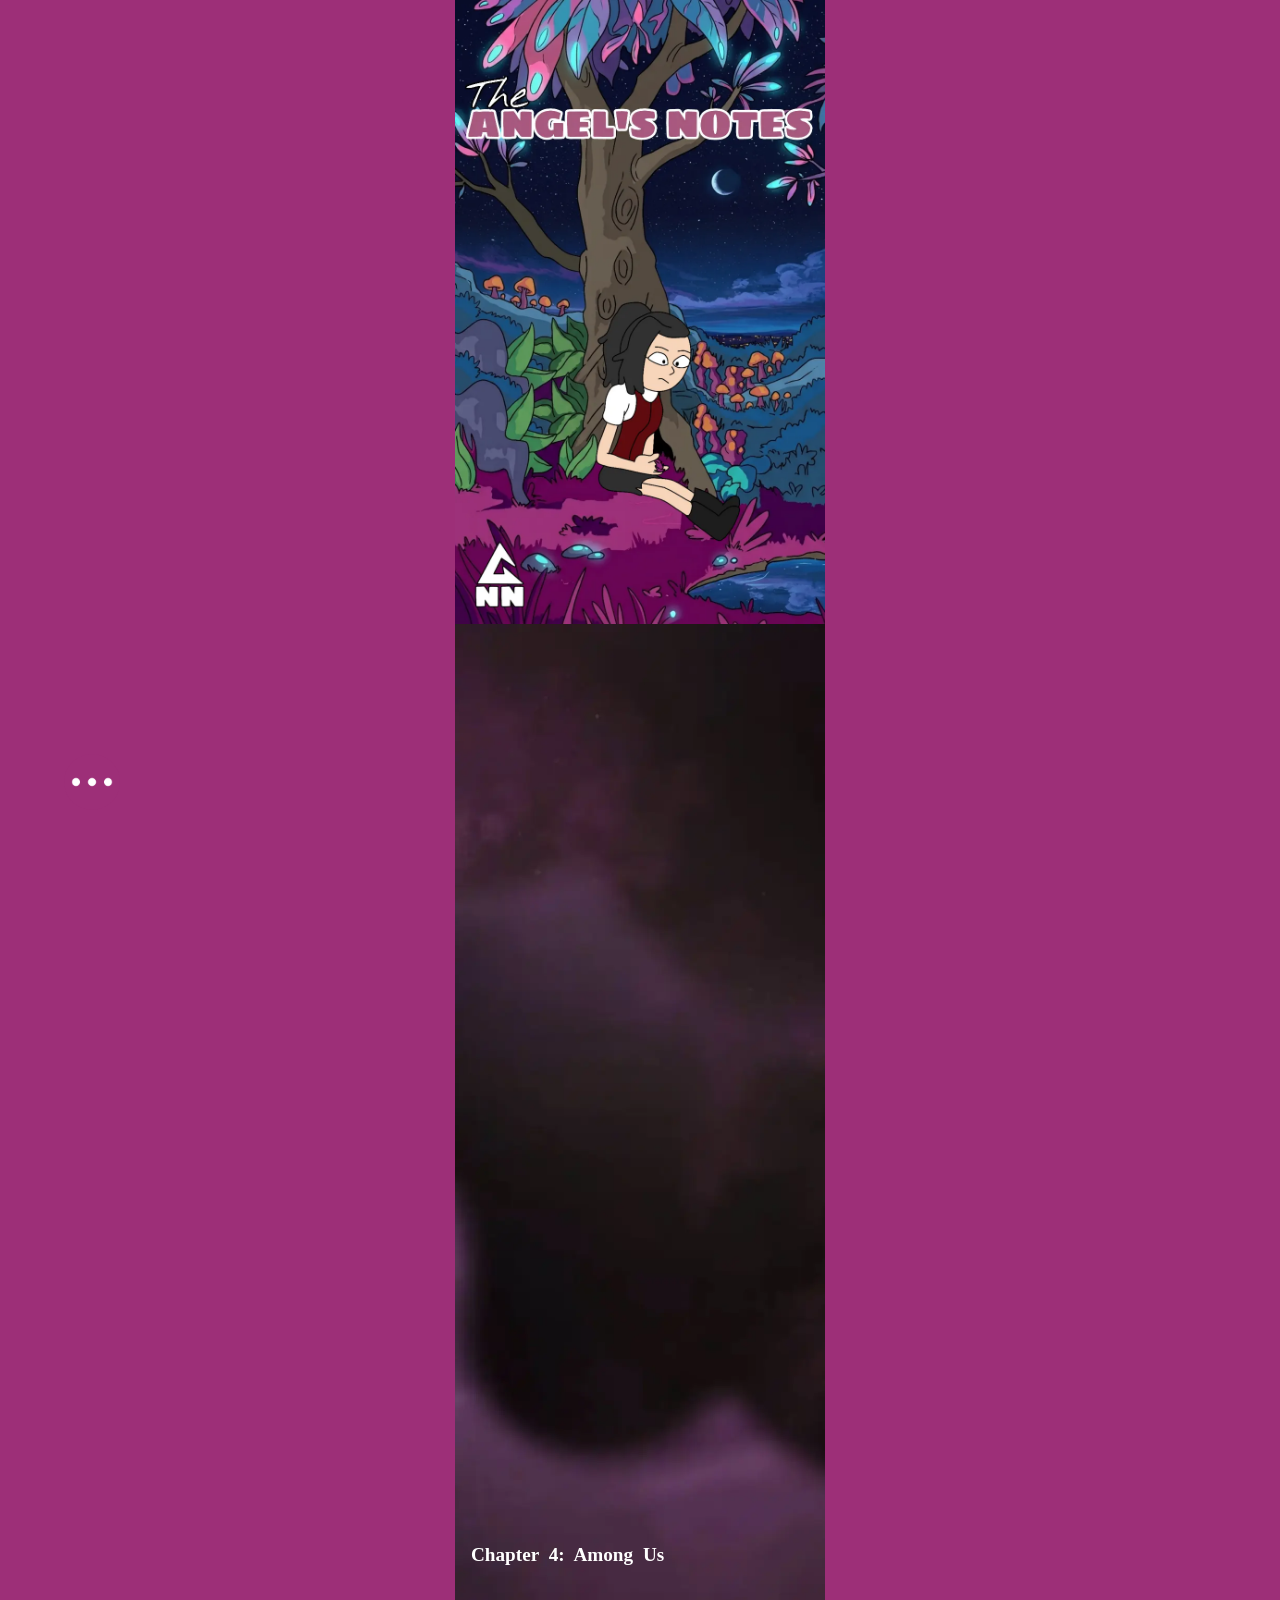
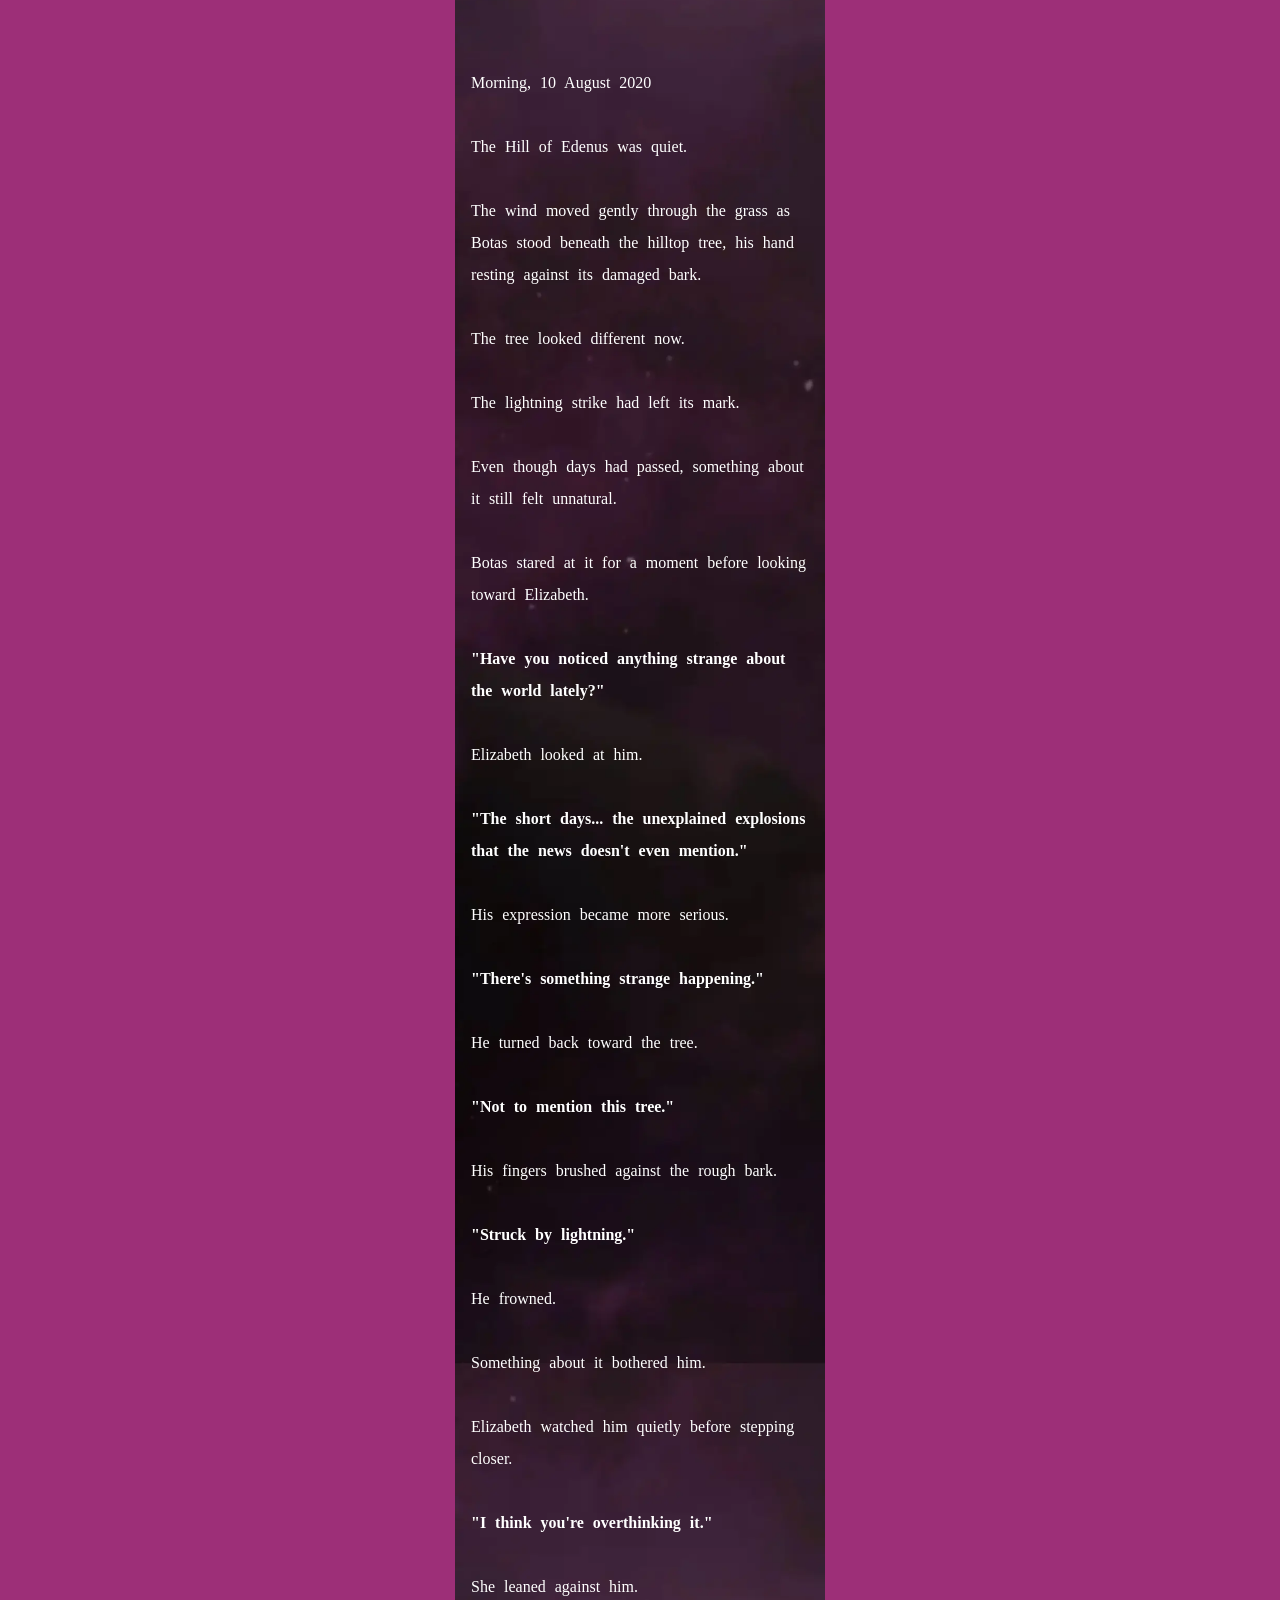
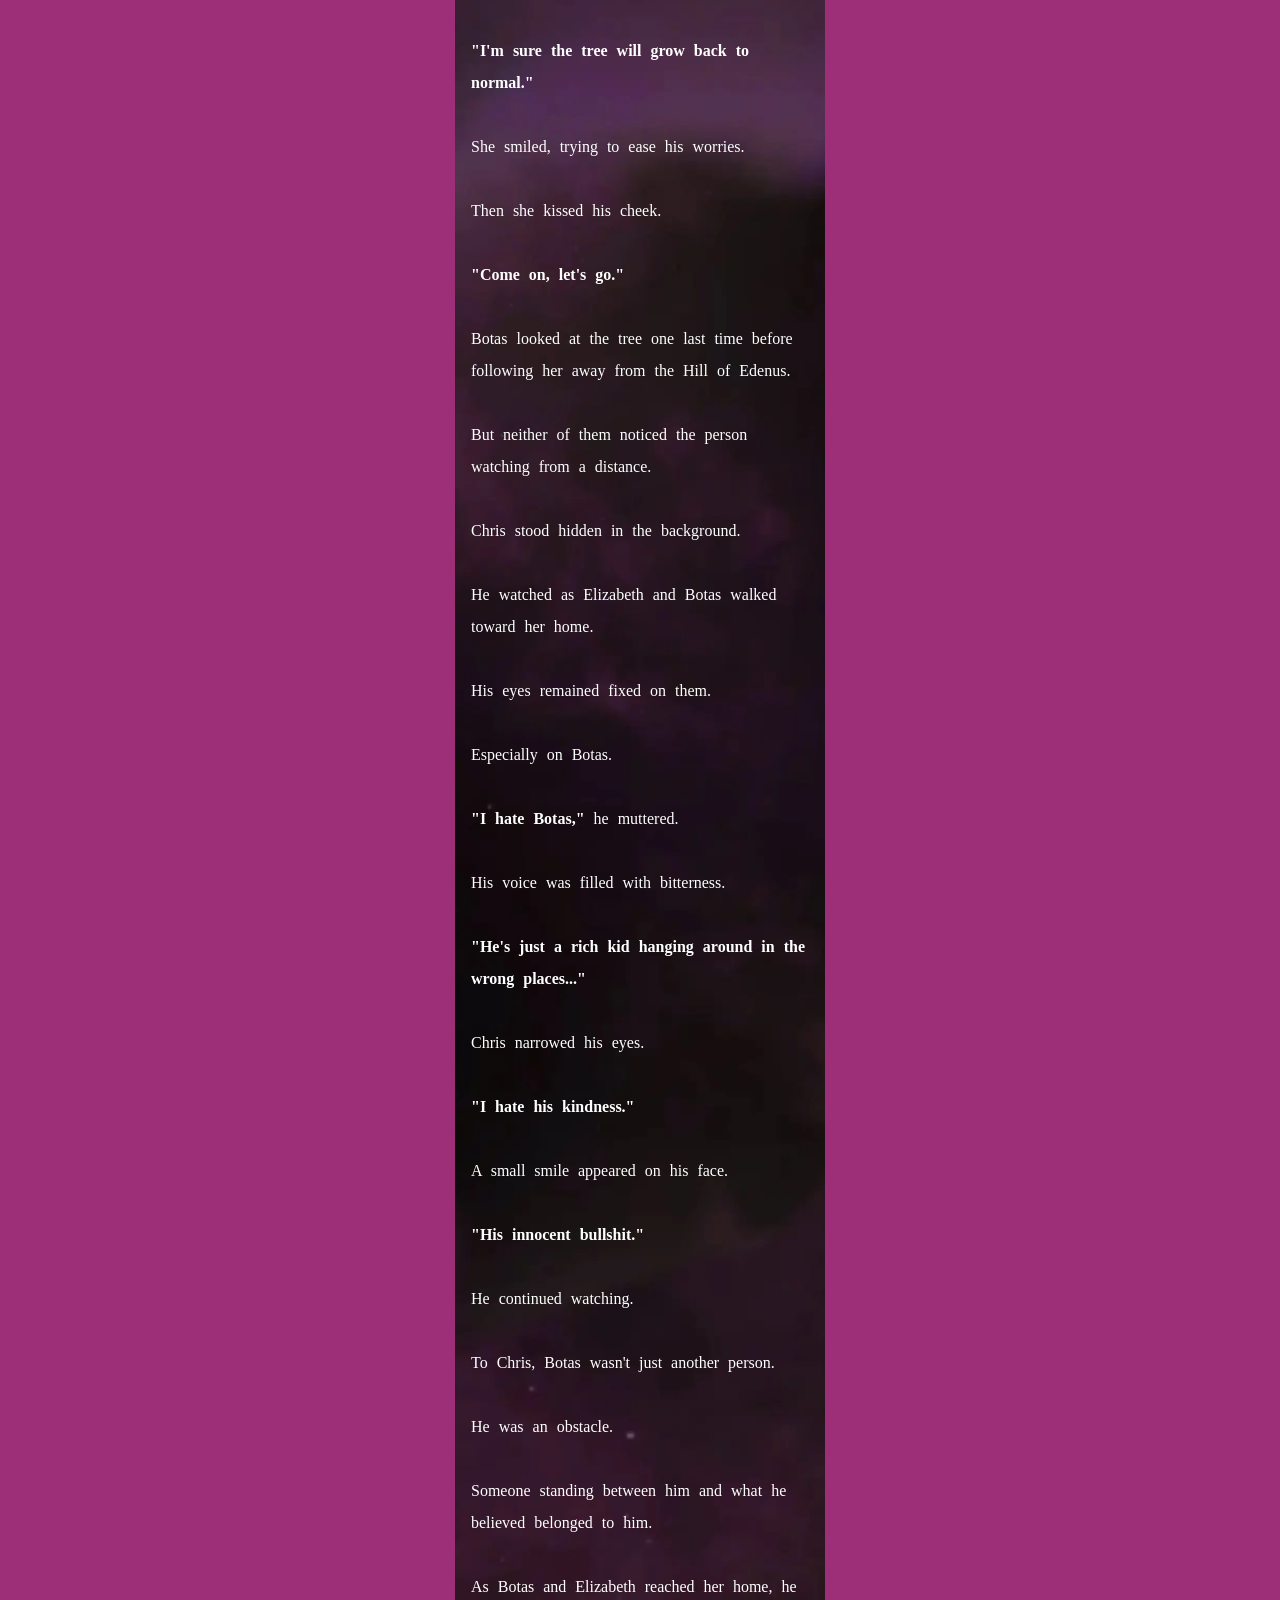
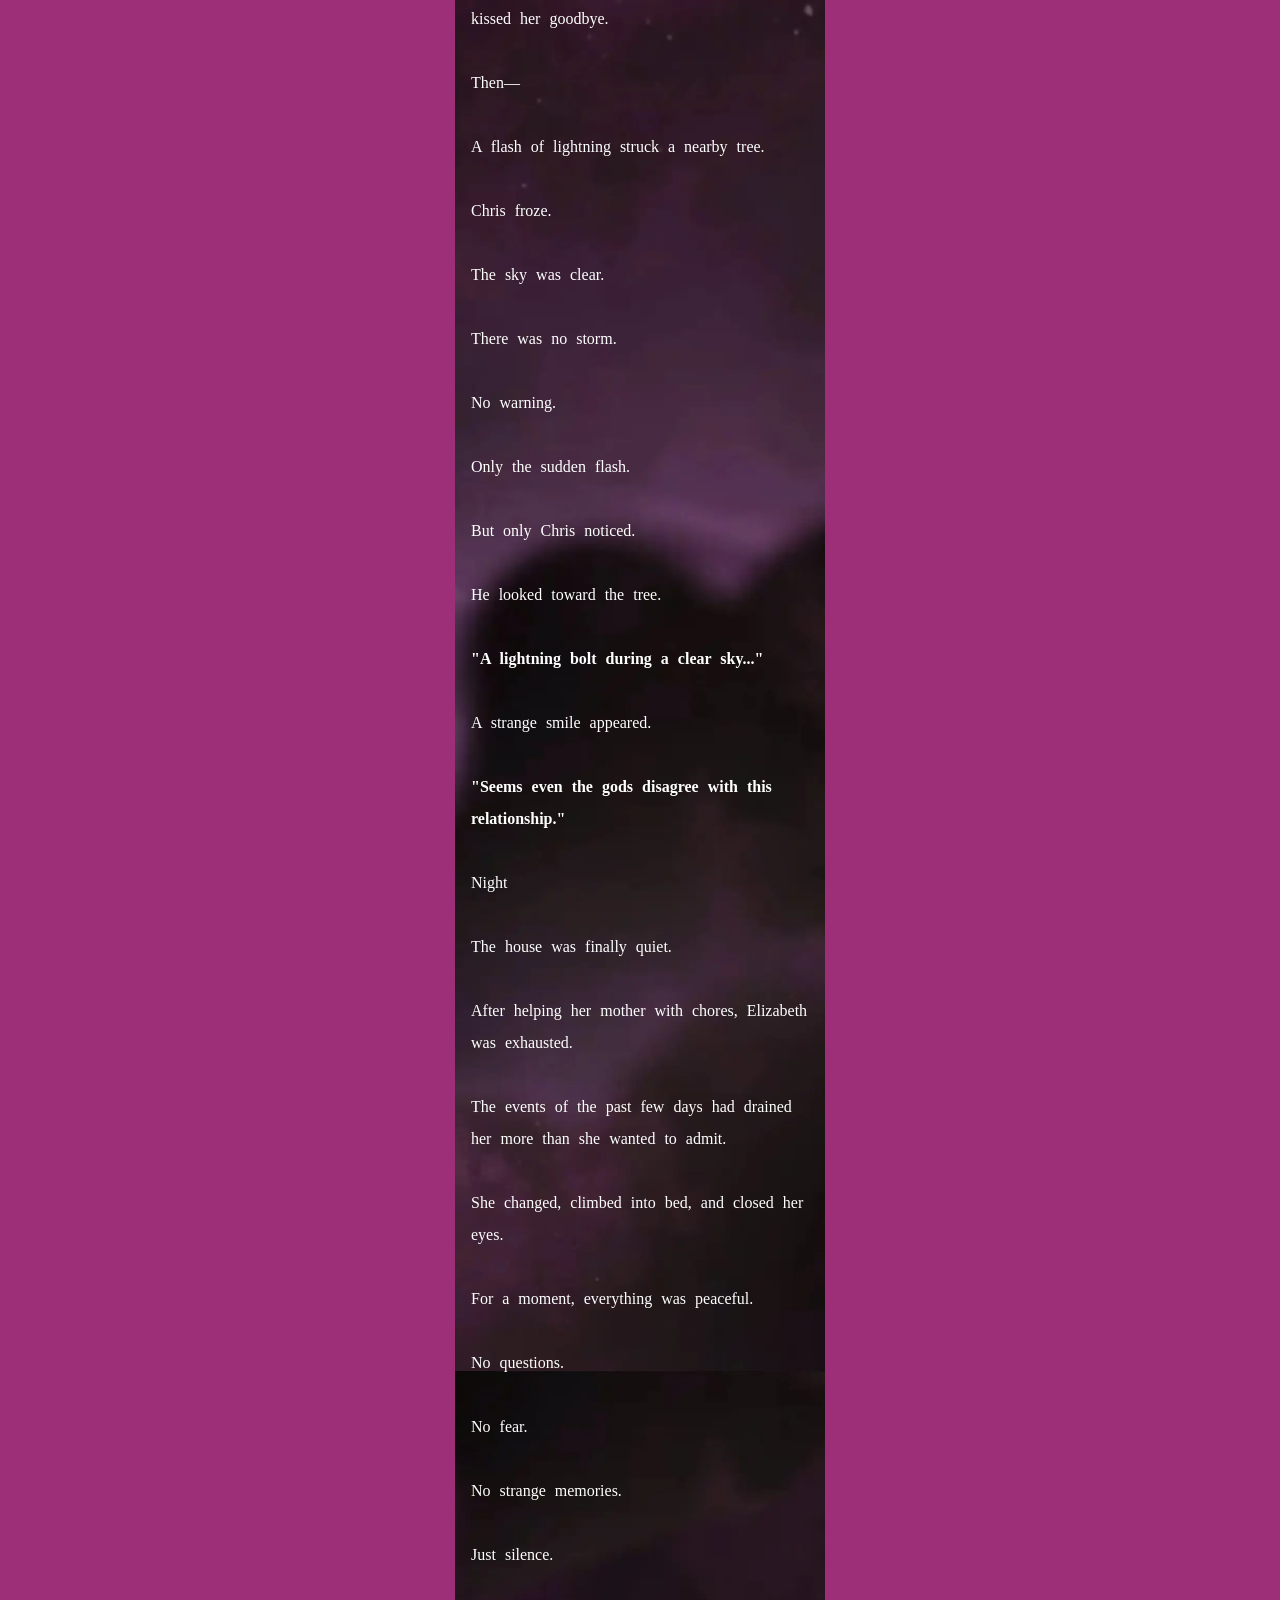
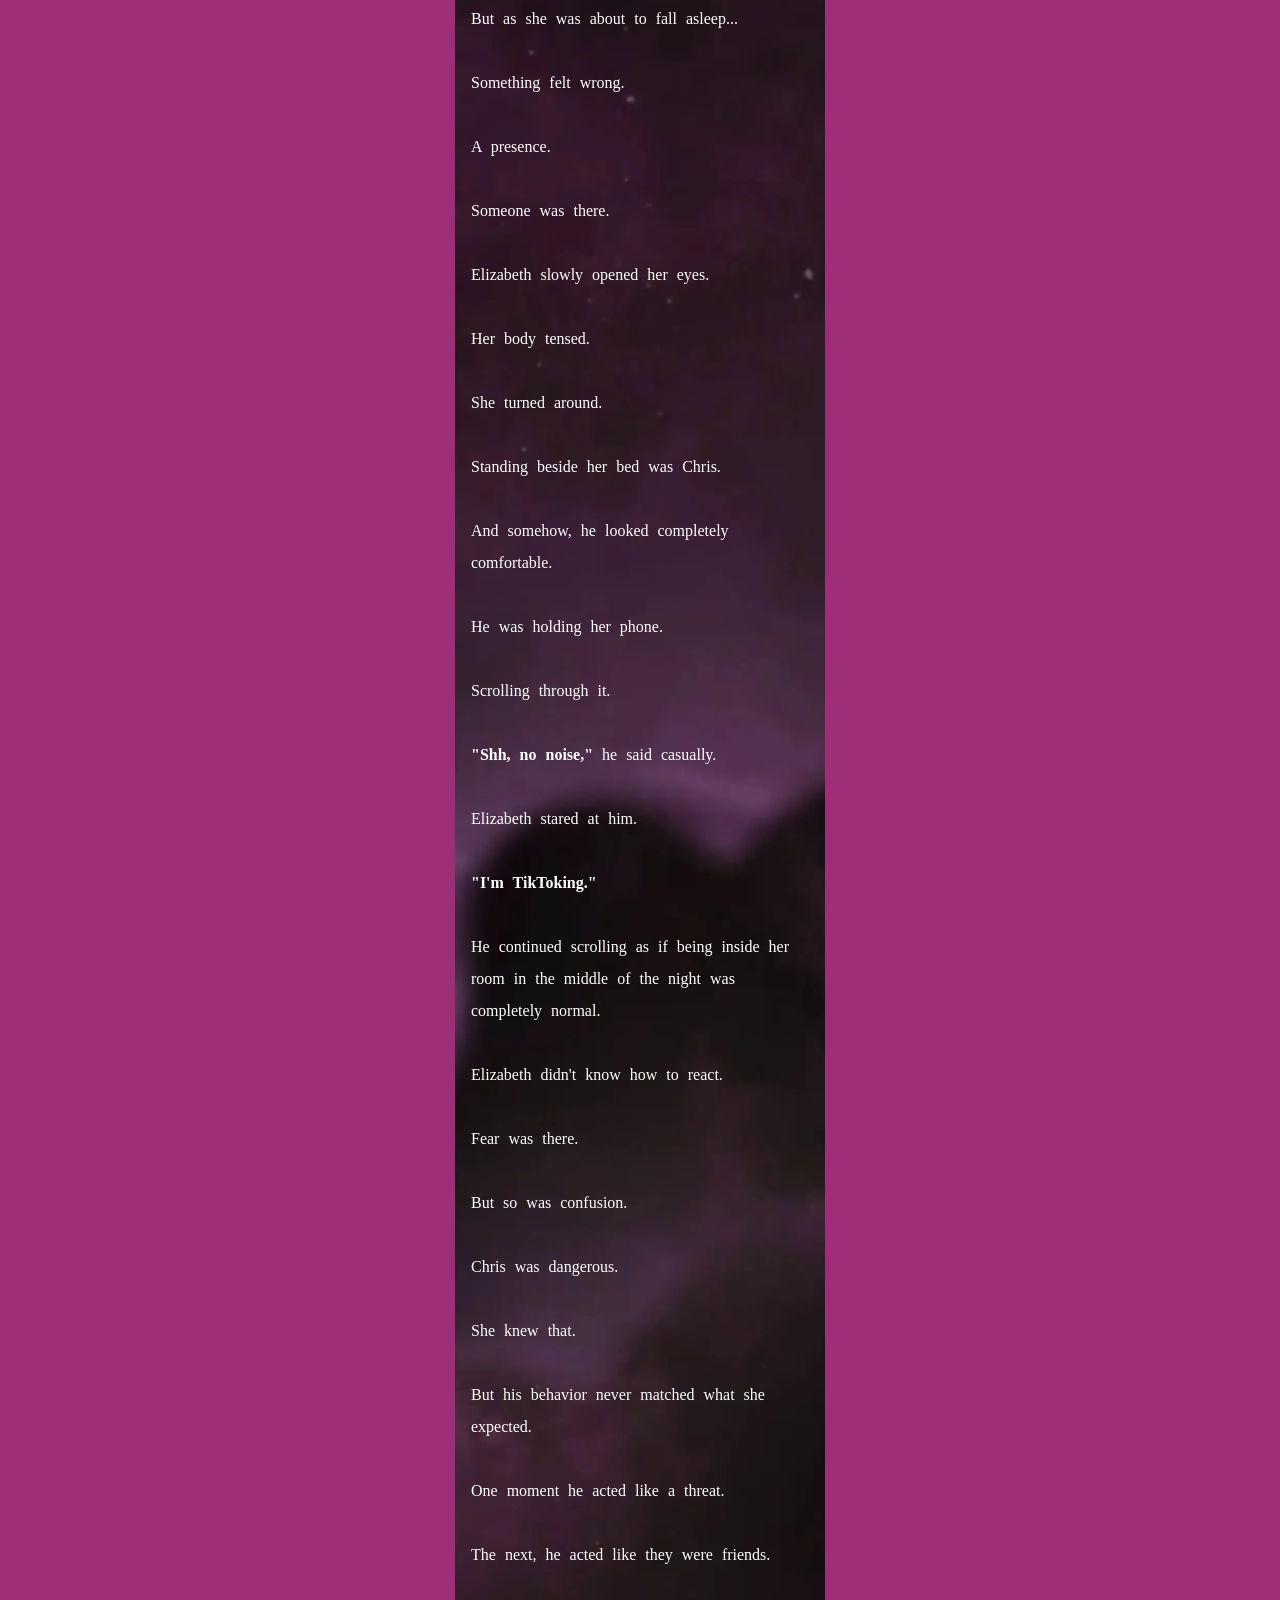
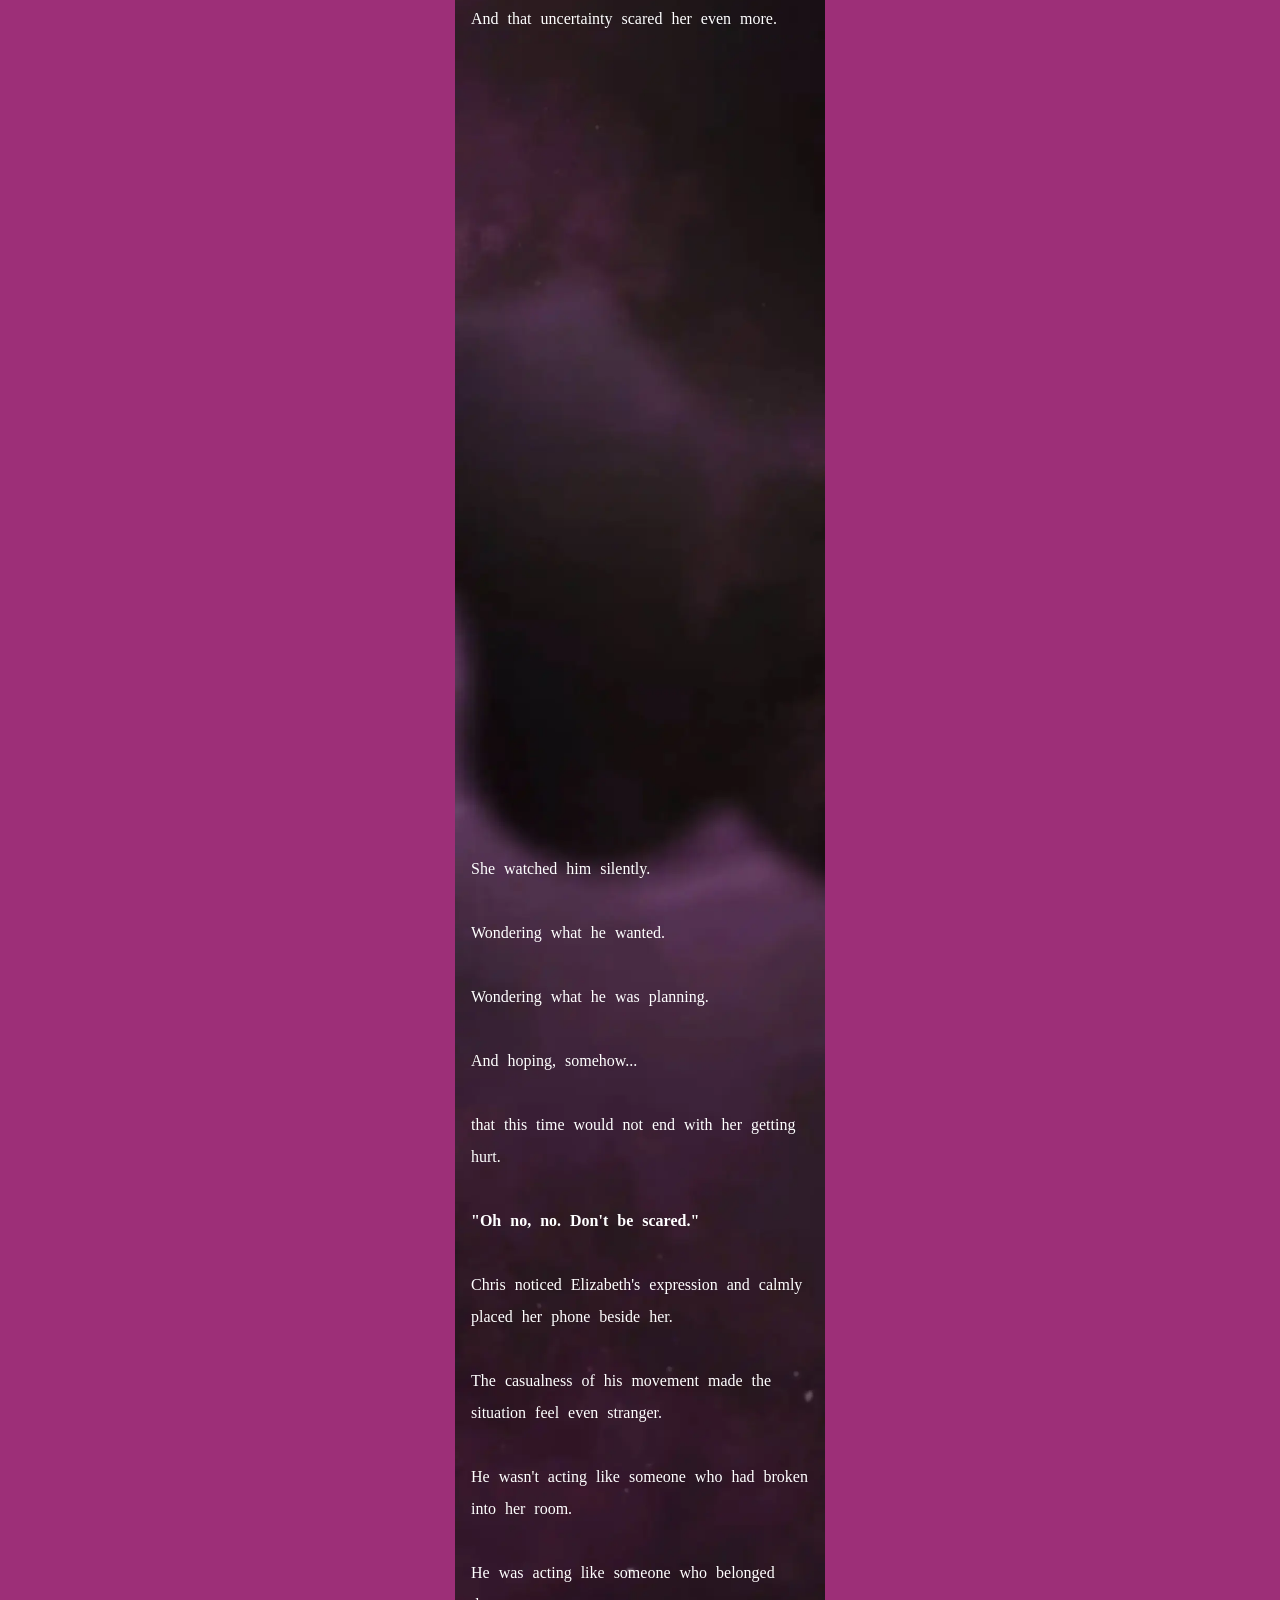
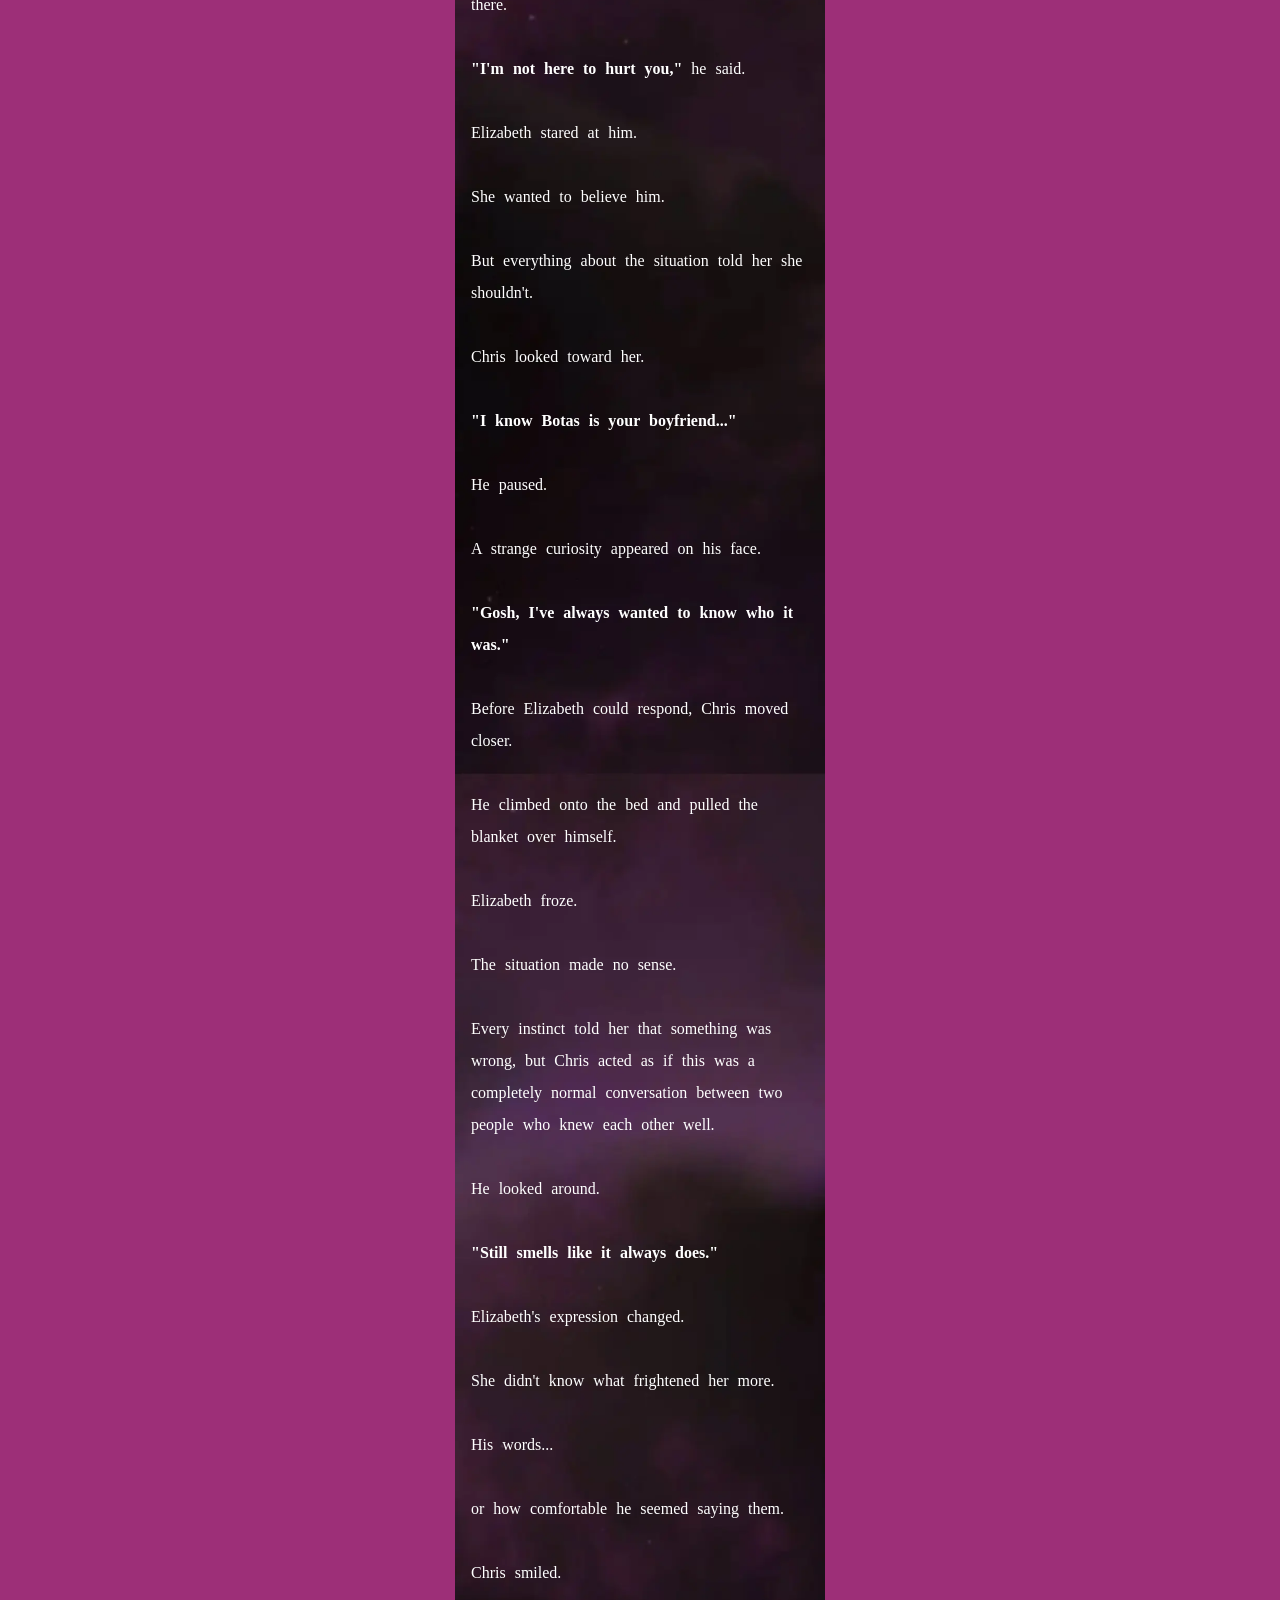
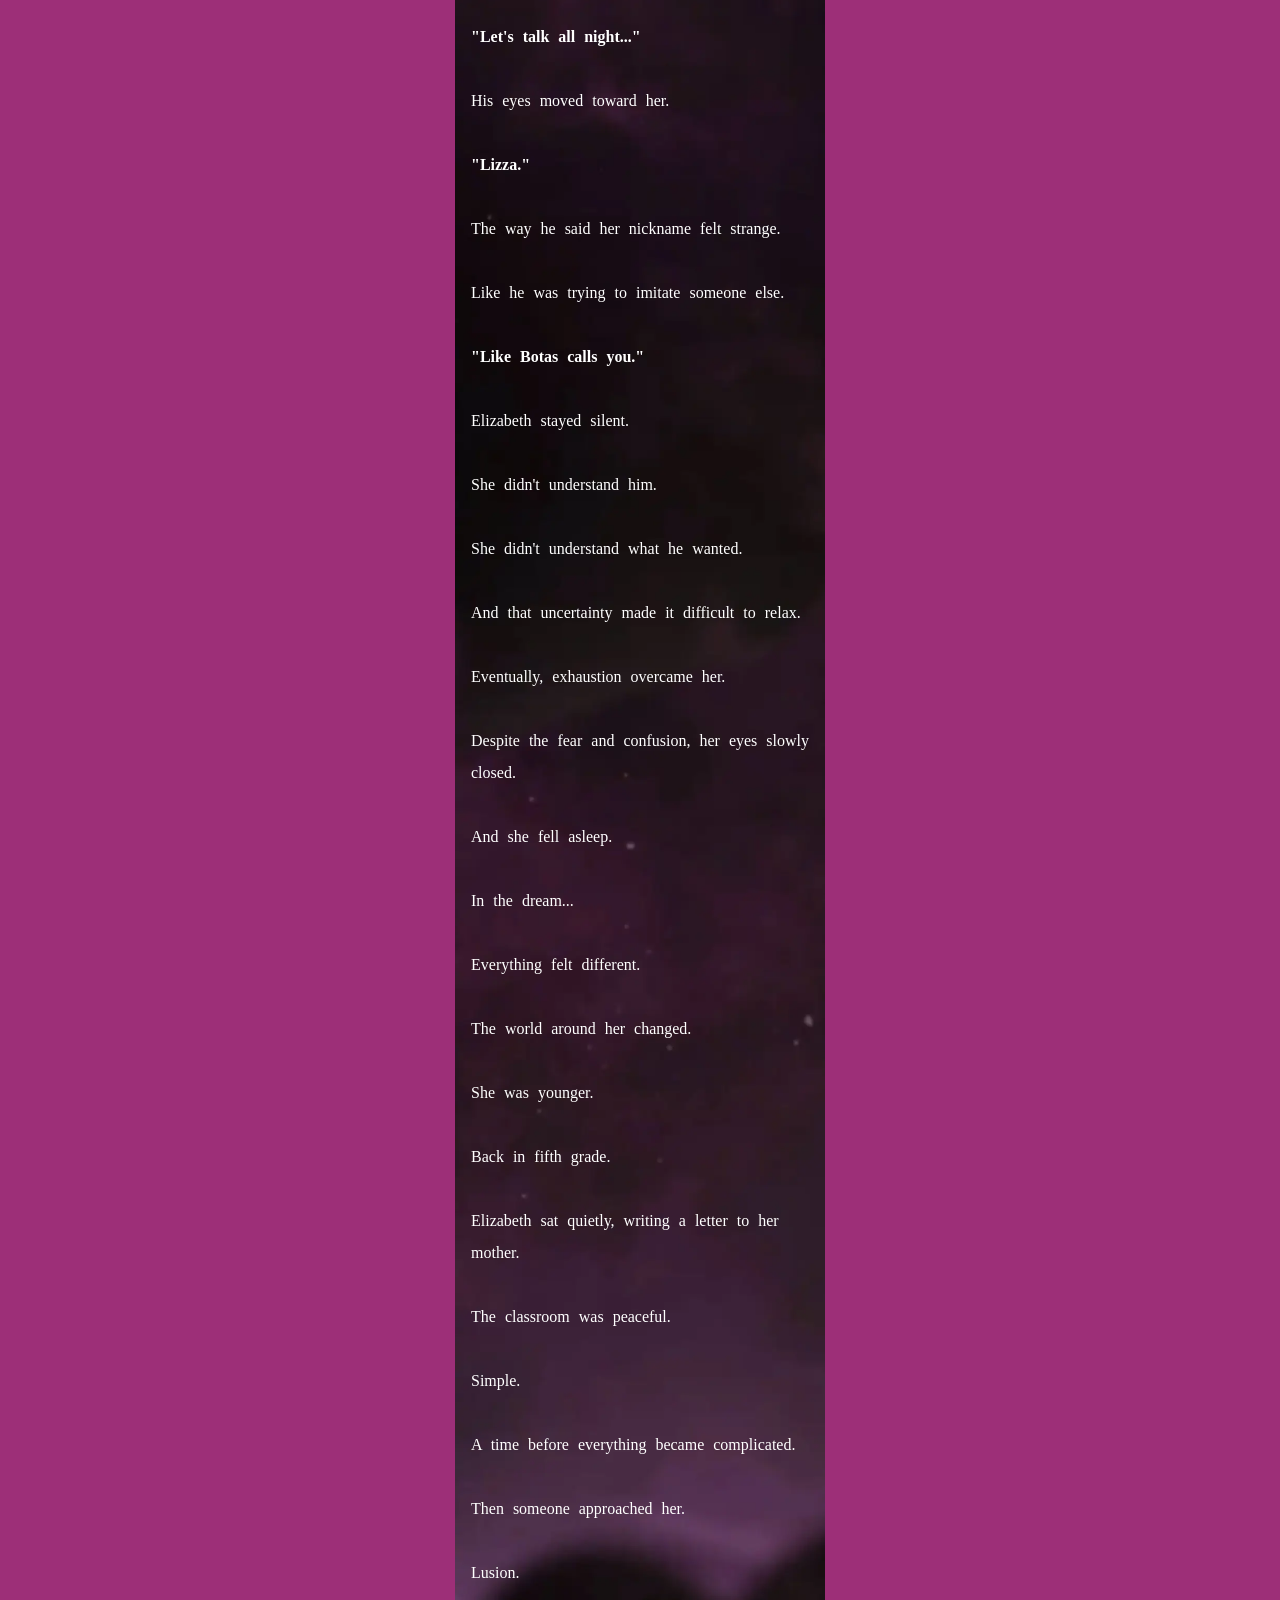
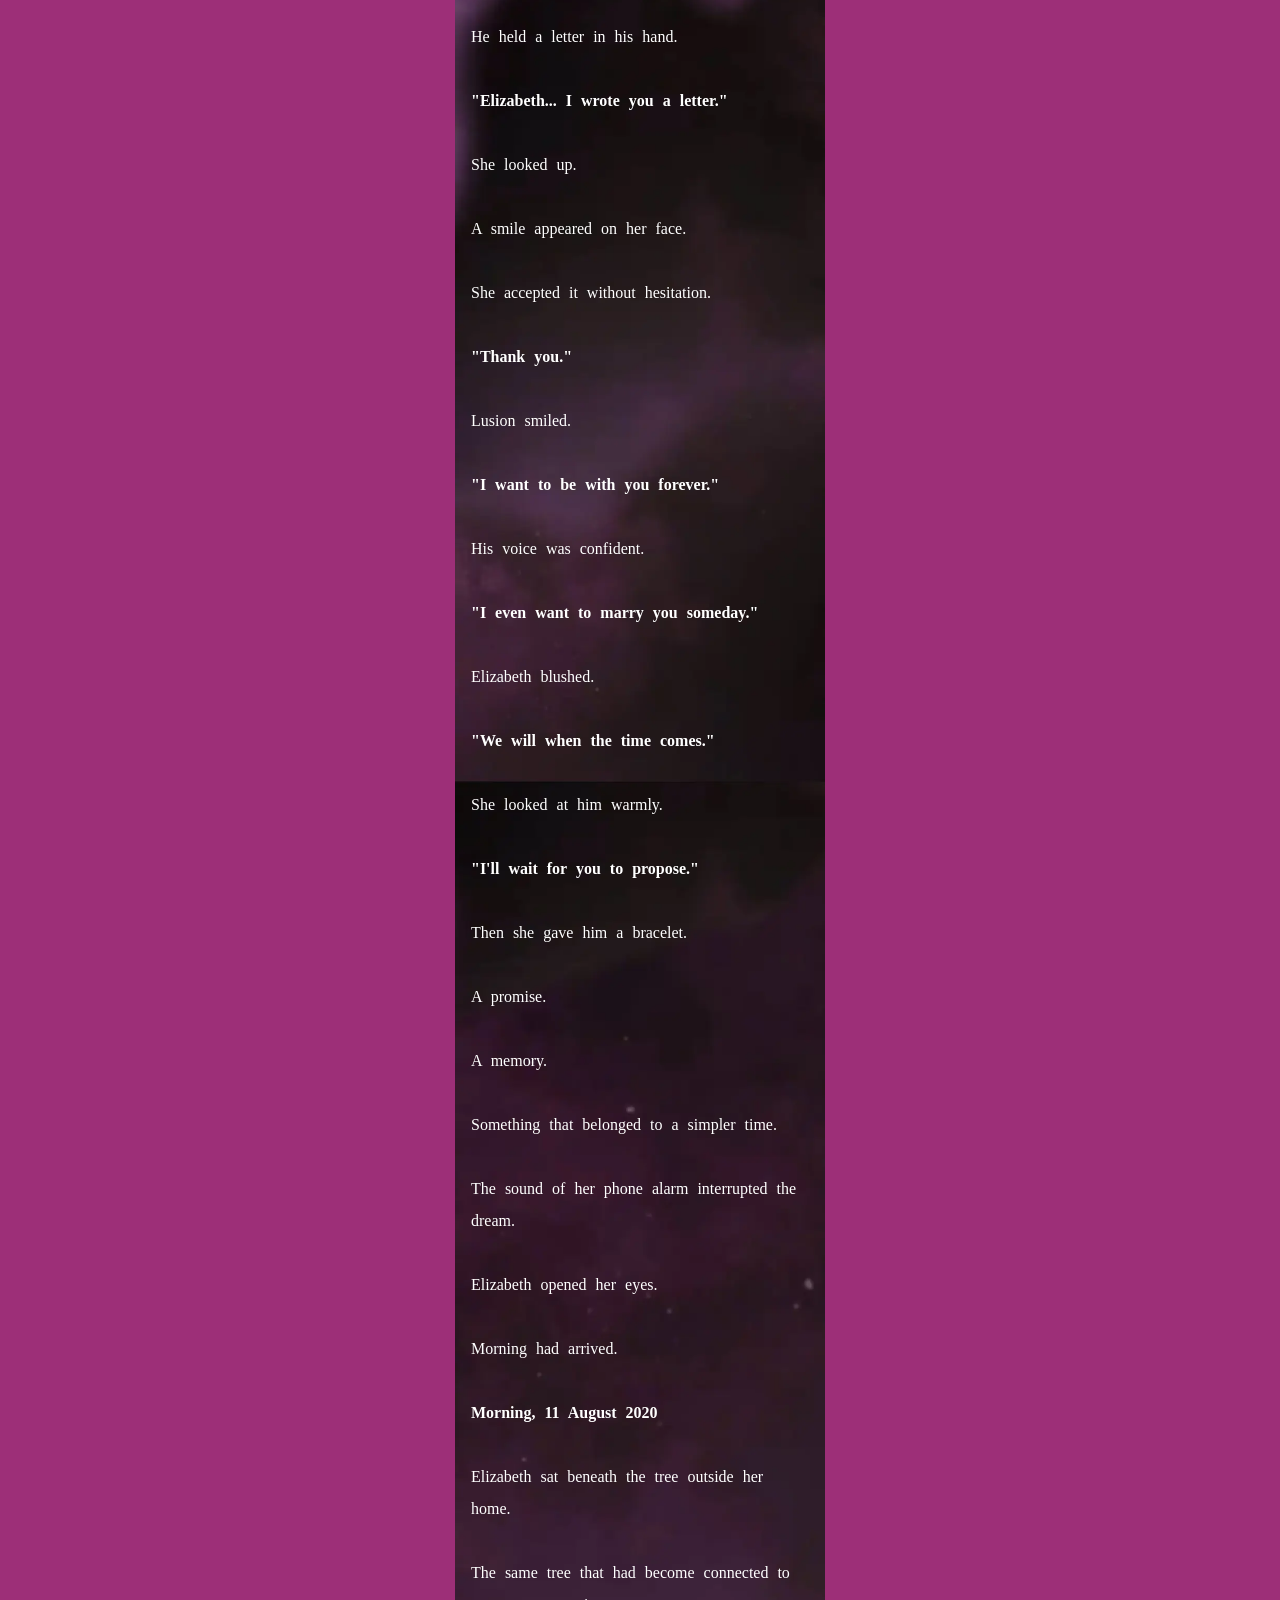
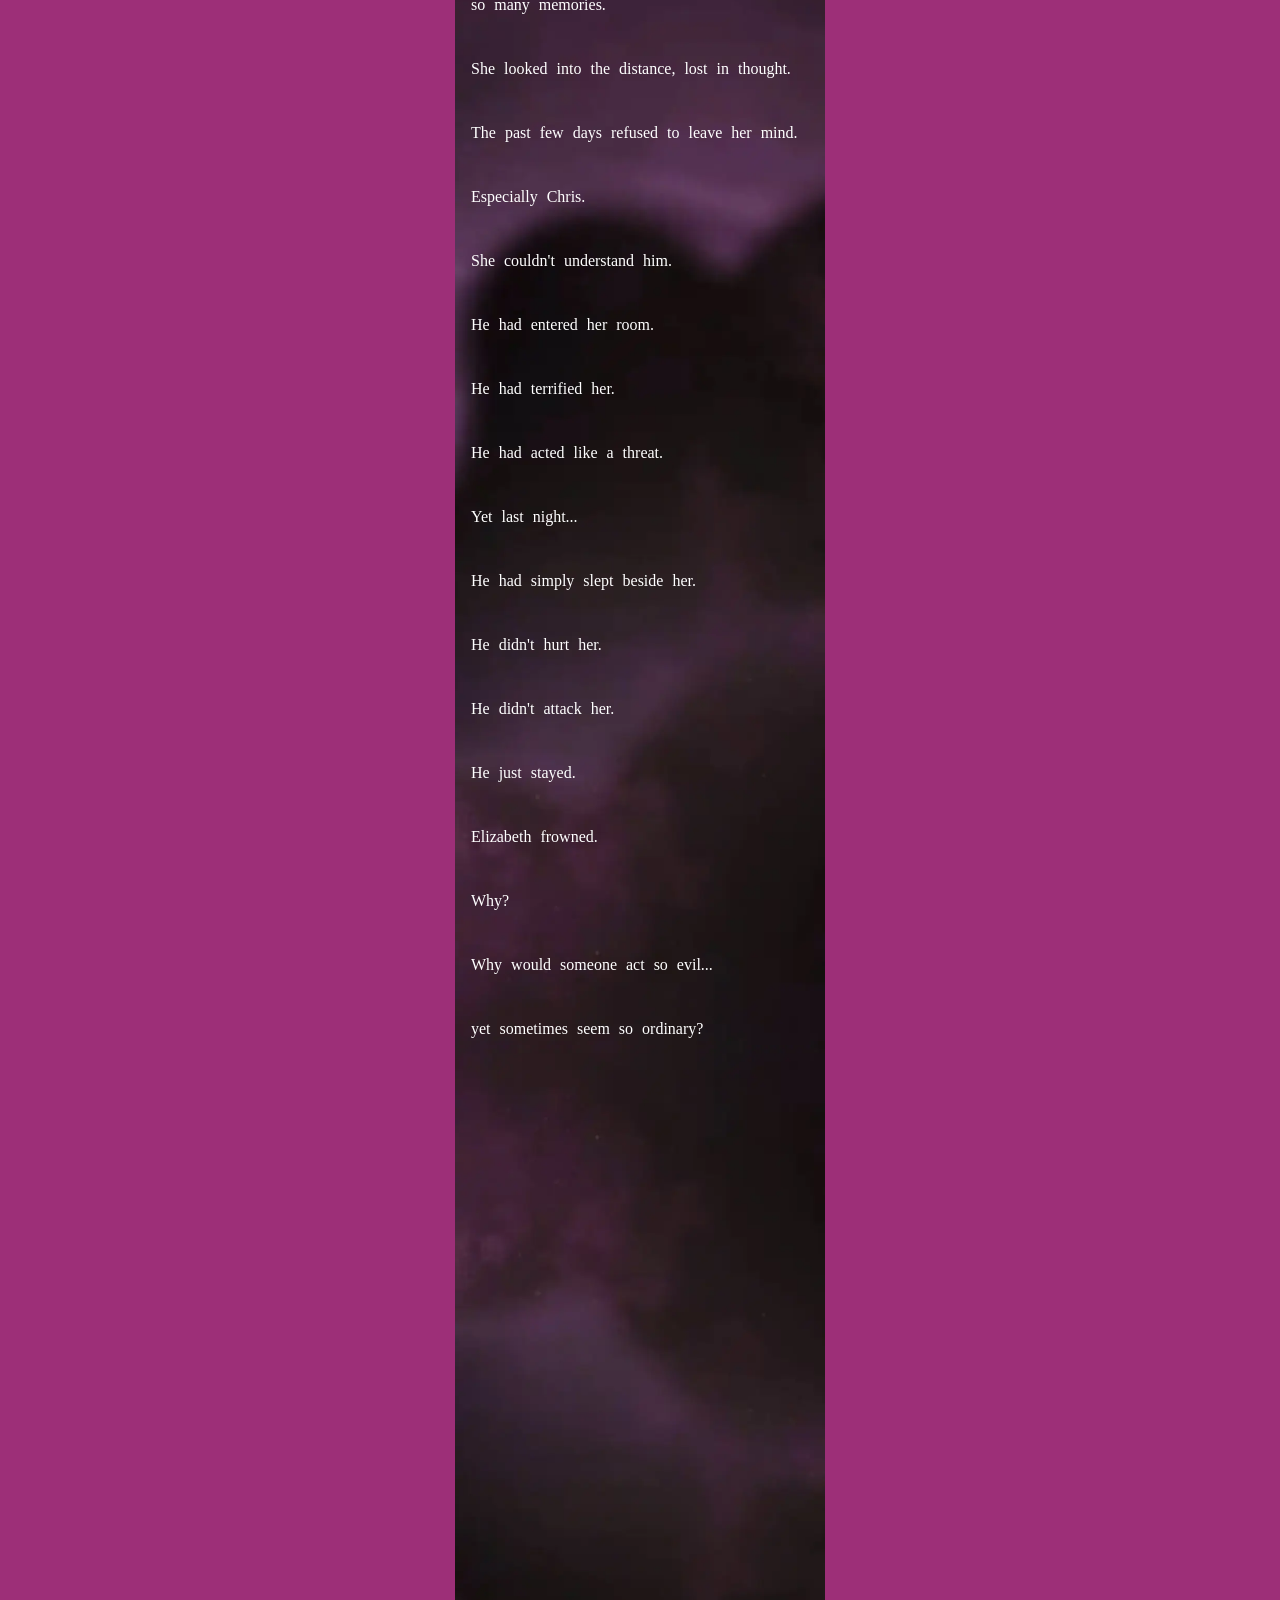
<file: AngelsNotes-chapter4.html>
<!DOCTYPE html>
<html lang ="en">
<head>
     <meta charset ="UTF-8">
     <meta name ="viewport" content ="width=device-width, initial-scale=1.0">
     <link rel ="stylesheet" type ="text/css" href ="AngelsNotes-chapters.style.css"/>
     <link rel ="stylesheet" type ="text/css" href ="chapter-navigation.css"/>
     <title></title>
<style>

/* The clickable word */
a.popup-link1 ,a.popup-link2{
    cursor: pointer;
    text-decoration: underline;
}

/* Overlay */
#overlay,#overlay2,#overlay3 {
    position: fixed;
    top: 0;
    left: 0;
    width: 100%;
    height: 100%;
    display: none;
    justify-content: center;
    align-items: center;
    z-index: 9999;
}

/* Image box */
#popupBox,#popupBox2,#popupBox3 {
    position: relative;
}

/* Image */
#popupBox,#popupBox2,#popupBox3 img {
    display: block;
    max-width: 90vw;
    max-height: 90vh;
}

/* Exit button */
#closeBtn,#closeBtn2,#closeBtn3 {
    position: absolute;
    top: -10px;
    right: -10px;
    background: black;
    color: white;
    border: none;
    padding: 5px 10px;
    cursor: pointer;
}

a.rexona{text-decoration:none;color:white;}
</style>
</head>
<body>

         <main class ="background-images-holder">
              <img src ="angelsnotes-cover.webp" id ="novel-pic"/>
              
              <div id ="storypage1">
                 <p id ="page-1-storyline">

</p>

              </div>


         </main>

        <main class ="background-images-holder">
              <img src ="anight3.webp" id ="novel-pic"/>
              
              <div id ="storypage3">
     
     
<b><p style ="font-size:1.2rem;color:white">
Chapter 4: Among Us
<br><br></p></b>
                 <p id ="page-1-storyline" style ="color:white">
<br><br>
Morning, 10 August 2020
<br><br>
The Hill of Edenus was quiet.
<br><br>
The wind moved gently through the grass as Botas stood beneath the hilltop tree, his hand resting against its damaged bark.
<br><br>
The tree looked different now.
<br><br>
The lightning strike had left its mark.
<br><br>
Even though days had passed, something about it still felt unnatural.
<br><br>
Botas stared at it for a moment before looking toward Elizabeth.
<br><br>
<b>"Have you noticed anything strange about the world lately?"</b>
<br><br>
Elizabeth looked at him.
<br><br>
<b>"The short days... the unexplained explosions that the news doesn't even mention."</b>
<br><br>
His expression became more serious.
<br><br>
<b>"There's something strange happening."</b>
<br><br>
He turned back toward the tree.
<br><br>
<b>"Not to mention this tree."</b>
<br><br>
His fingers brushed against the rough bark.
<br><br>
<b>"Struck by lightning."</b>
<br><br>
He frowned.
<br><br>
Something about it bothered him.
<br><br>
Elizabeth watched him quietly before stepping closer.
<br><br>
<b>"I think you're overthinking it."</b>
<br><br>
She leaned against him.
<br><br>
<b>"I'm sure the tree will grow back to normal."</b>
<br><br>
She smiled, trying to ease his worries.
<br><br>
Then she kissed his cheek.
<br><br>
<b>"Come on, let's go."</b>
<br><br>
Botas looked at the tree one last time before following her away from the Hill of Edenus.
<br><br>
But neither of them noticed the person watching from a distance.
<br><br>
Chris stood hidden in the background.
<br><br>
He watched as Elizabeth and Botas walked toward her home.
<br><br>
His eyes remained fixed on them.
<br><br>
Especially on Botas.
<br><br>
<b>"I hate Botas,"</b> he muttered.
<br><br>
His voice was filled with bitterness.
<br><br>
<b>"He's just a rich kid hanging around in the wrong places..."</b>
<br><br>
Chris narrowed his eyes.
<br><br>
<b>"I hate his kindness."</b>
<br><br>
A small smile appeared on his face.
<br><br>
<b>"His innocent bullshit."</b>
<br><br>
He continued watching.
<br><br>
To Chris, Botas wasn't just another person.
<br><br>
He was an obstacle.
<br><br>
Someone standing between him and what he believed belonged to him.
<br><br>
As Botas and Elizabeth reached her home, he kissed her goodbye.
<br><br>
Then—
<br><br>
   
 A flash of lightning struck a nearby tree.
<br><br>
Chris froze.
<br><br>
The sky was clear.
<br><br>
There was no storm.
<br><br>
No warning.
<br><br>
Only the sudden flash.
<br><br>
But only Chris noticed.
<br><br>
He looked toward the tree.
<br><br>
<b>"A lightning bolt during a clear sky..."</b>
<br><br>
A strange smile appeared.
<br><br>
<b>"Seems even the gods disagree with this relationship."</b>
<br><br>
Night
<br><br>
The house was finally quiet.
<br><br>
After helping her mother with chores, Elizabeth was exhausted.
<br><br>
The events of the past few days had drained her more than she wanted to admit.
<br><br>
She changed, climbed into bed, and closed her eyes.
<br><br>
For a moment, everything was peaceful.
<br><br>
No questions.
<br><br>
No fear.
<br><br>
No strange memories.
<br><br>
Just silence.
<br><br>
But as she was about to fall asleep...
<br><br>
Something felt wrong.
<br><br>
A presence.
<br><br>
Someone was there.
<br><br>
Elizabeth slowly opened her eyes.
<br><br>
Her body tensed.
<br><br>
She turned around.
<br><br>
Standing beside her bed was Chris.
<br><br>
And somehow, he looked completely comfortable.

<br><br>
He was holding her phone.
<br><br>
Scrolling through it.
<br><br>
<b>"Shh, no noise,"</b> he said casually.
<br><br>
Elizabeth stared at him.
<br><br>
<b>"I'm TikToking."</b>
<br><br>
He continued scrolling as if being inside her room in the middle of the night was completely normal.
<br><br>
Elizabeth didn't know how to react.
<br><br>
Fear was there.
<br><br>
But so was confusion.
<br><br>
Chris was dangerous.

<br><br>
She knew that.
<br><br>
But his behavior never matched what she expected.
<br><br>
One moment he acted like a threat.
<br><br>
The next, he acted like they were friends.
<br><br>
And that uncertainty scared her even more.


      
           </p></div>
         </main>
                   
                   
          <main class ="background-images-holder">
              <img src ="anight3.webp" id ="novel-pic"/>
              
              <div id ="storypage3">
                 <p id ="page-1-storyline" style ="color:white">

She watched him silently.
<br><br>
Wondering what he wanted.
<br><br>
Wondering what he was planning.
<br><br>
And hoping, somehow...
<br><br>
that this time would not end with her getting hurt.


<br><br>
<b>"Oh no, no. Don't be scared."</b>
<br><br>
Chris noticed Elizabeth's expression and calmly placed her phone beside her.
<br><br>
The casualness of his movement made the situation feel even stranger.
<br><br>
He wasn't acting like someone who had broken into her room.
<br><br>
He was acting like someone who belonged there.
<br><br>
<b>"I'm not here to hurt you,"</b> he said.
<br><br>
Elizabeth stared at him.
<br><br>
She wanted to believe him.
<br><br>
But everything about the situation told her she shouldn't.
<br><br>
Chris looked toward her.
<br><br>
<b>"I know Botas is your boyfriend..."</b>
<br><br>
He paused.
<br><br>
A strange curiosity appeared on his face.
<br><br>
<b>"Gosh, I've always wanted to know who it was."</b>
<br><br>
Before Elizabeth could respond, Chris moved closer.
<br><br>
He climbed onto the bed and pulled the blanket over himself.
<br><br>
Elizabeth froze.
<br><br>
The situation made no sense.
<br><br>
Every instinct told her that something was wrong, but Chris acted as if this was a completely normal conversation between two people who knew each other well.
<br><br>
He looked around.
<br><br>
<b>"Still smells like it always does."</b>
<br><br>
Elizabeth's expression changed.
<br><br>
She didn't know what frightened her more.
<br><br>
His words...
<br><br>
or how comfortable he seemed saying them.
<br><br>
Chris smiled.
<br><br>
<b>"Let's talk all night..."</b>
<br><br>
His eyes moved toward her.
<br><br>
<b>"Lizza."</b>
<br><br>
The way he said her nickname felt strange.
<br><br>
Like he was trying to imitate someone else.
<br><br>
<b>"Like Botas calls you."</b>
<br><br>
Elizabeth stayed silent.
<br><br>
She didn't understand him.
<br><br>
She didn't understand what he wanted.
<br><br>
And that uncertainty made it difficult to relax.
<br><br>
  Eventually, exhaustion overcame her.
<br><br>
Despite the fear and confusion, her eyes slowly closed.
<br><br>
And she fell asleep.
<br><br>
In the dream...
<br><br>
Everything felt different.
<br><br>
The world around her changed.
<br><br>
She was younger.
<br><br>
Back in fifth grade.
<br><br>
Elizabeth sat quietly, writing a letter to her mother.
<br><br>
The classroom was peaceful.
<br><br>
Simple.
<br><br>
A time before everything became complicated.
<br><br>
Then someone approached her.
<br><br>
Lusion.
<br><br>
He held a letter in his hand.
<br><br>
<b>"Elizabeth... I wrote you a letter."</b>
<br><br>
She looked up.
<br><br>
A smile appeared on her face.
<br><br>
She accepted it without hesitation.
     <br><br>
<b>"Thank you."</b>
<br><br>
Lusion smiled.
<br><br>
<b>"I want to be with you forever."</b>
<br><br>
His voice was confident.
<br><br>
<b>"I even want to marry you someday."</b>
<br><br>
Elizabeth blushed.
<br><br>
<b>"We will when the time comes."</b>
<br><br>
She looked at him warmly.
<br><br>
<b>"I'll wait for you to propose."</b>
<br><br>
Then she gave him a bracelet.
<br><br>
A promise.
<br><br>
A memory.
<br><br>
Something that belonged to a simpler time.
<br><br>
The sound of her phone alarm interrupted the dream.
<br><br>
Elizabeth opened her eyes.
<br><br>
Morning had arrived.
<br><br>
<b>Morning, 11 August 2020</b>
<br><br>
Elizabeth sat beneath the tree outside her home.
<br><br>
The same tree that had become connected to so many memories.
<br><br>
She looked into the distance, lost in thought.
<br><br>
The past few days refused to leave her mind.
<br><br>
Especially Chris.
<br><br>
She couldn't understand him.
<br><br>
He had entered her room.
<br><br>
He had terrified her.
<br><br>
He had acted like a threat.
<br><br>
Yet last night...
<br><br>
He had simply slept beside her.
<br><br>
He didn't hurt her.
<br><br>
He didn't attack her.


<br><br>
He just stayed.
<br><br>
Elizabeth frowned.
<br><br>
Why?
<br><br>
Why would someone act so evil...
 <br><br>
yet sometimes seem so ordinary?

     </p>
      </div>
         </main>
         
          <main class ="background-images-holder">
              <img src ="anight3.webp" id ="novel-pic"/>
              
              <div id ="storypage3">
                 <p id ="page-1-storyline" style ="color:white">

<br><br>
She wanted to understand him.
<br><br>
Maybe that was the part that scared her the most.
<br><br>
Suddenly—
<br><br>
<b>"Hey."</b>
<br><br>
A voice came from behind her.
<br><br>
Elizabeth immediately tensed.
<br><br>
She quickly stood up and turned around.
<br><br>
Behind the tree was Lusion.
<br><br>
He was smoking quietly.
<br><br>
For a moment, relief crossed her face.
<br><br>
Without thinking, Elizabeth rushed toward him.
<br><br>
She wanted to hug him.
<br><br>
But Lusion stepped back.
<br><br>
The movement stopped her.
<br><br>
Elizabeth froze.
<br><br>
Her expression changed.
<br><br>
Confusion replaced the happiness she had felt moments before.
<br><br>
She wondered what she had done wrong.
<br><br>
<b>"All I ever wanted was to be with you... without facing any problems,"</b> Lusion said.
<br><br>
His expression became heavier.
<br><br>
He looked away, staring toward the sky.
<br><br>
<b>"But it seems that even here... you still bring back the past."</b>
<br><br>
Elizabeth frowned.
<br><br>
She didn't understand.
<br><br>
<b>"What do you mean?"</b>
<br><br>
Lusion remained silent for a moment.
<br><br>
There was sadness in his face, but also something she couldn't identify.
<br><br>
Something that made her uneasy.
<br><br>
<b>"Even if you think he's your boyfriend..."</b>
<br><br>
He looked back at her.
<br><br>
<b>"I'll allow it for now."</b>
<br><br>
Elizabeth froze.
<br><br>
The words felt strange.
<br><br>
Like they carried a meaning she was supposed to understand.
<br><br>
<b>"But you'll always be mine."</b>
<br><br>
Before she could ask what he meant, Lusion turned and walked away.
<br><br>
Elizabeth watched him disappear.
<br><br>
She didn't move.
<br><br>
She couldn't.
<br><br>
Her mind was filled with questions.
<br><br>
What was he talking about?
<br><br>
Why did he act like there was something between them that she couldn't remember?
<br><br>
She slowly sat down beneath the tree.
<br><br>
<b>"What's happening...?"</b>
<br><br>
Her voice was quiet.
<br><br>
<b>"Everything seems so messed up ever since I lost my memories."</b>
<br><br>
She looked at her phone, hoping to distract herself.
<br><br>
Something normal.
<br><br>
Something that could make her forget for a moment.
<br><br>
But as she moved her arm, she noticed something.
<br><br>
Her sleeves.
<br><br>
She was wearing long sleeves.
<br><br>
Elizabeth stared at them.
<br><br>
She didn't remember choosing them.
<br><br>
Slowly, she pulled them upward.
<br><br>
Then she froze.
<br><br>
There were marks on her arms.
<br><br>
Memories.
<br><br>
Feelings.
<br><br>
Things her mind had hidden away.
<br><br>
Her breathing became heavier.
<br><br>
And then—
<br><br>
A memory returned.
<br><br>
Flashback
<br><br>
Darkness.
<br><br>
That was all she could see.
<br><br>
Elizabeth was trapped.
<br><br>
She screamed for help.
<br><br>
She cried.
<br><br>
She begged.
<br><br>
But no one answered.
<br><br>
The room remained silent.
<br><br>
Until a voice came from the darkness.
<br><br>
<b>"Calm down."</b>
<br><br>
Elizabeth froze.
<br><br>
<b>"No one can hear you..."</b>
<br><br>
The voice continued.
<br><br>
<b>"Not even your dear Botas."</b>
<br><br>
Her eyes widened.
<br><br>
She knew that voice.
<br><br>
<b>"Lusion..."</b>
<br><br>
Her voice trembled.
<br><br>
<b>"Please let me out."</b>
<br><br>
She struggled against the fear surrounding her.
<br><br>
<b>"I'll do whatever you want."</b>
<br><br>
Silence followed.
<br><br>
Then Lusion answered.
<br><br>
<b>"I've already done everything I wanted."</b>
<br><br>
The words sent a chill through her.
<br><br>
<b>"That's the reason you're in this dark room."</b>
<br><br>
The darkness felt heavier.
<br><br>
Then—
<br><br>
A metallic sound echoed.
<br><br>
Something had fallen.
<br><br>
Elizabeth looked toward the sound.
<br><br>
Lusion spoke calmly.
<br><br>
<b>"That's a razor."</b>
<br><br>
A pause.
<br><br>
<b>"You might use it to kill yourself."</b>


      </p>
      </div>
         </main>
         


         

                         
<div id="options">
     <img class ="options-icon" src ="menu.png"/>
</div>

<div id="menu">
   <div class="option">
     <a class ="options-link" href ="https://nemxfacami.github.io/NemxNovels/">
         <div class ="option-box-style">
             <div id ="option-icon-circle">
                 <img class ="option-icon" src ="home-icon.png"/>
             </div>
             <div id ="option-detail-box">
                 <p id ="option-detail">
                     Home 
                 </p>
             </div>	
         </div>
     </a>
  </div>
  <div class="option">
     <a class ="options-link" href ="#">
         <div class ="option-box-style">
             <div id ="option-icon-circle">
                 <img class ="option-icon" src ="home (1).png"/>
             </div>
             <div id ="option-detail-box">
                 <p id ="option-detail">
                     Home Map
                 </p>
             </div>	
         </div>
     </a>
  </div>
  <div class="option">
     <a class ="options-link" href ="#">
         <div class ="option-box-style">
             <div id ="option-icon-circle" style ="padding:0.3rem">
                 <img class ="option-icon" src ="map (1).png"/>
             </div>
             <div id ="option-detail-box">
                 <p id ="option-detail">
                     City Map
                 </p>
             </div>	
         </div>
     </a>
  </div>
     
  <div class="option">
     <a class ="options-link" href ="AngelsNotes-characters.html">
         <div class ="option-box-style">
             <div id ="option-icon-circle">
                 <img class ="option-icon" src ="anonymous (1).png"/>
             </div>
             <div id ="option-detail-box">
                 <p id ="option-detail">
                     Characters
                 </p>
             </div>	
         </div>
     </a>
  </div>


<div class="option">
     <a class ="options-link" href ="AngelsNotes-wherewereyou.html">
         <div class ="option-box-style">
             <div id ="option-icon-circle">
                 <img class ="option-icon" src ="chapter (1).png"/>
             </div>
             <div id ="option-detail-box">
                 <p id ="option-detail">
                     Chapters
                 </p>
             </div>	
         </div>
     </a>
</div>
</div>


         </main>
         <footer>
              <img src ="afooter1.jpg" id ="footer-pic"/> 

<div class="nav-buttons">
  <a href="AngelsNotes-chapter3.html" class="btn">Previous</a>

  <a href="AngelsNotes-chapter5.html" class="btn">Next</a>

</div>
              <div id ="footer-info" style ="bottom:10%">
              <p style ="color:white">

               </p>
              </div>
         </footer>



<script>

const optionsBtn = document.getElementById('options');
  const menu = document.getElementById('menu');

  optionsBtn.addEventListener('click', () => {
    menu.classList.toggle('active');
  });
  
 /* document.getElementById("previous").addEventListener("click", function () {
    window.location.href = "#";
  });
  */
  
  document.getElementById("next").addEventListener("click", function () {
    window.location.href = "#";
  });


function openPopup1() {
    document.getElementById("overlay").style.display = "flex";
}

function closePopup1() {
    document.getElementById("overlay").style.display = "none";
}
  
  function openPopup2() {
    document.getElementById("overlay2").style.display = "flex";
}

function closePopup2() {
    document.getElementById("overlay2").style.display = "none";
}

function openPopup3() {
    document.getElementById("overlay3").style.display = "flex";
}

function closePopup3() {
    document.getElementById("overlay3").style.display = "none";
}
</script>
</body>
</html>
</file>
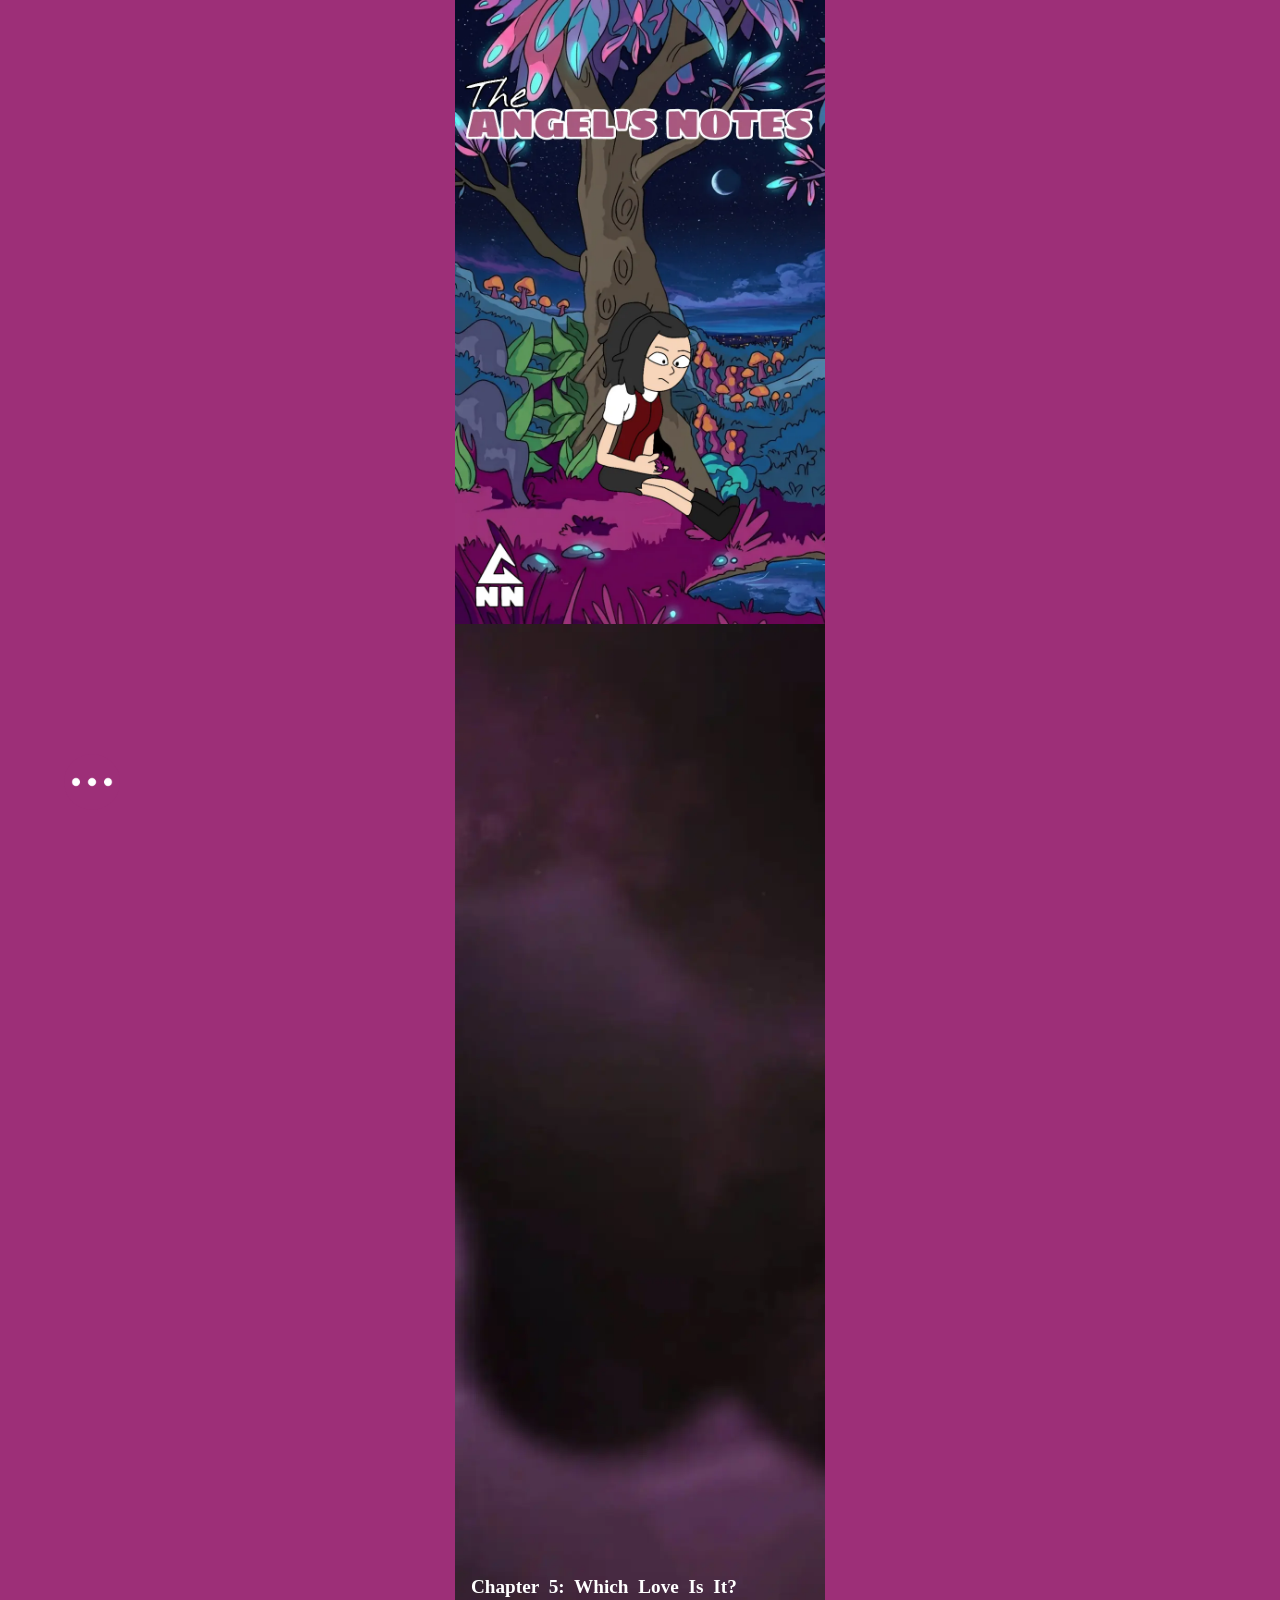
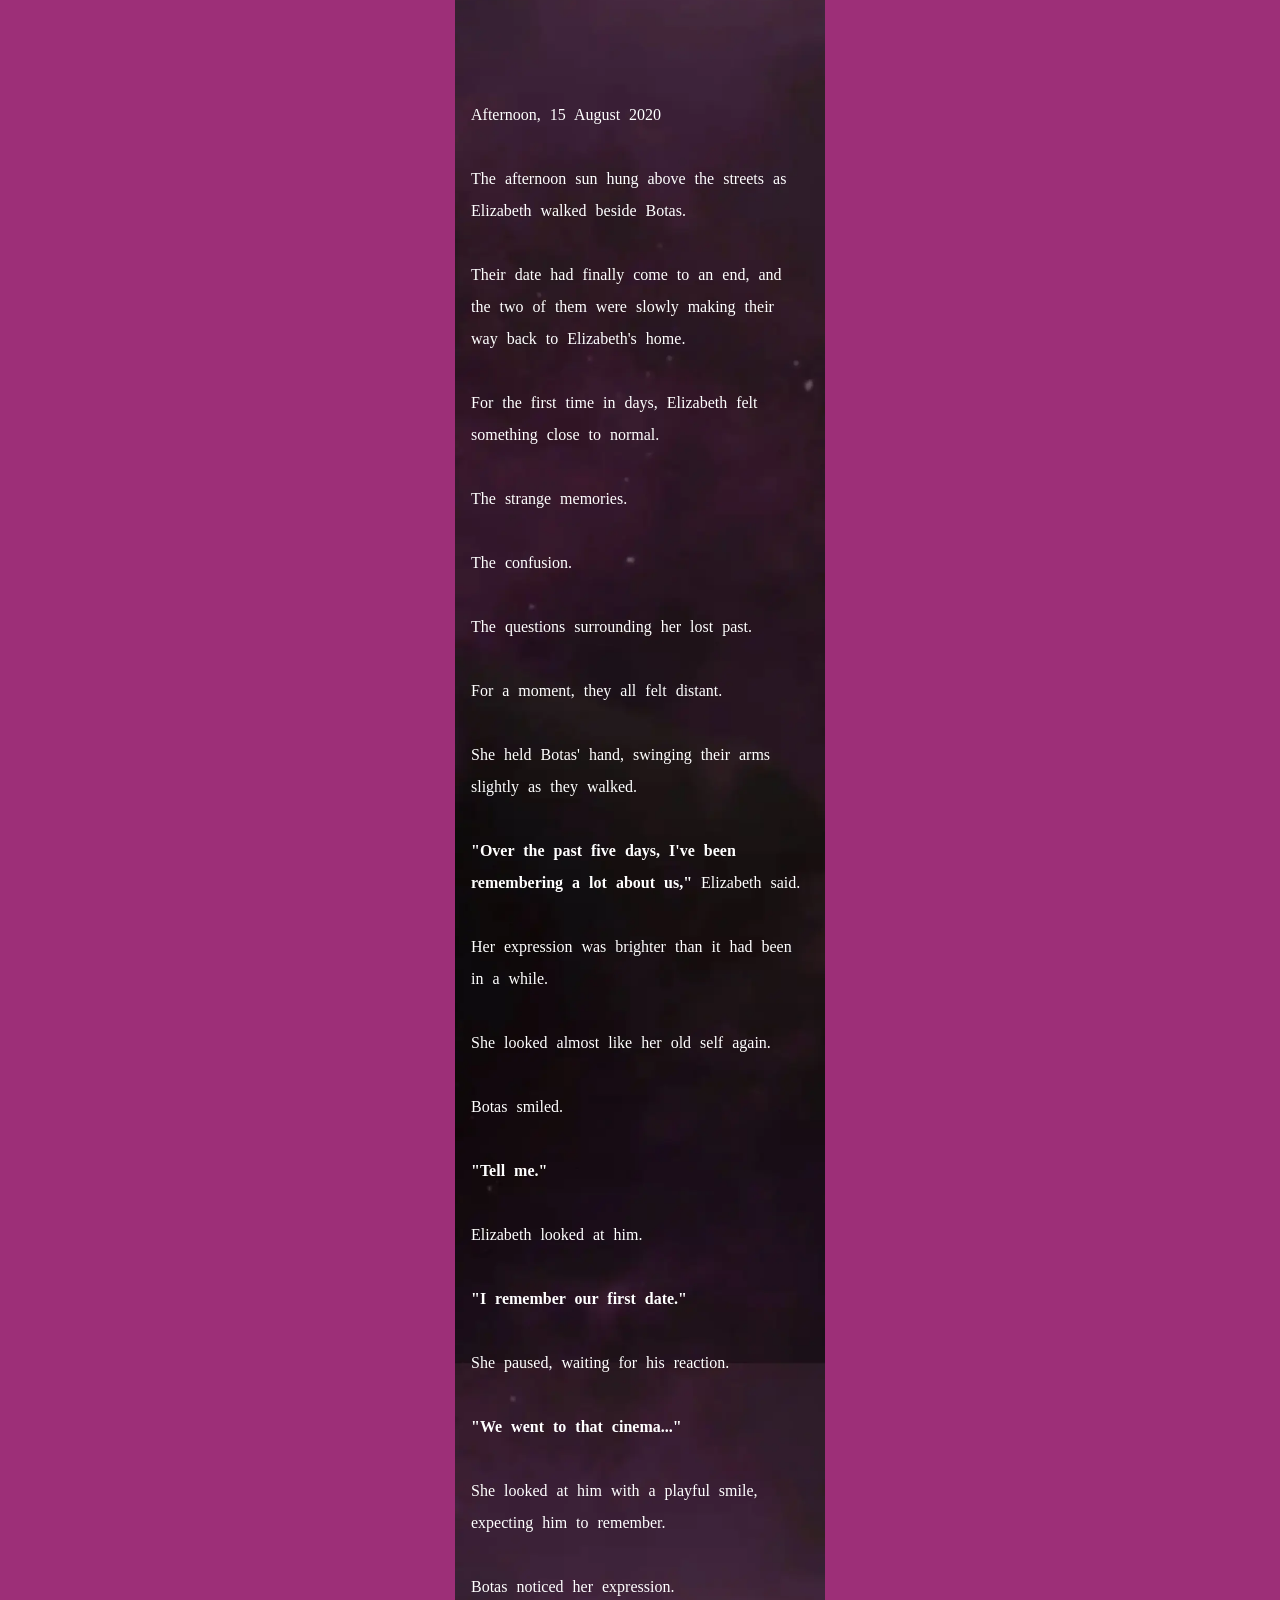
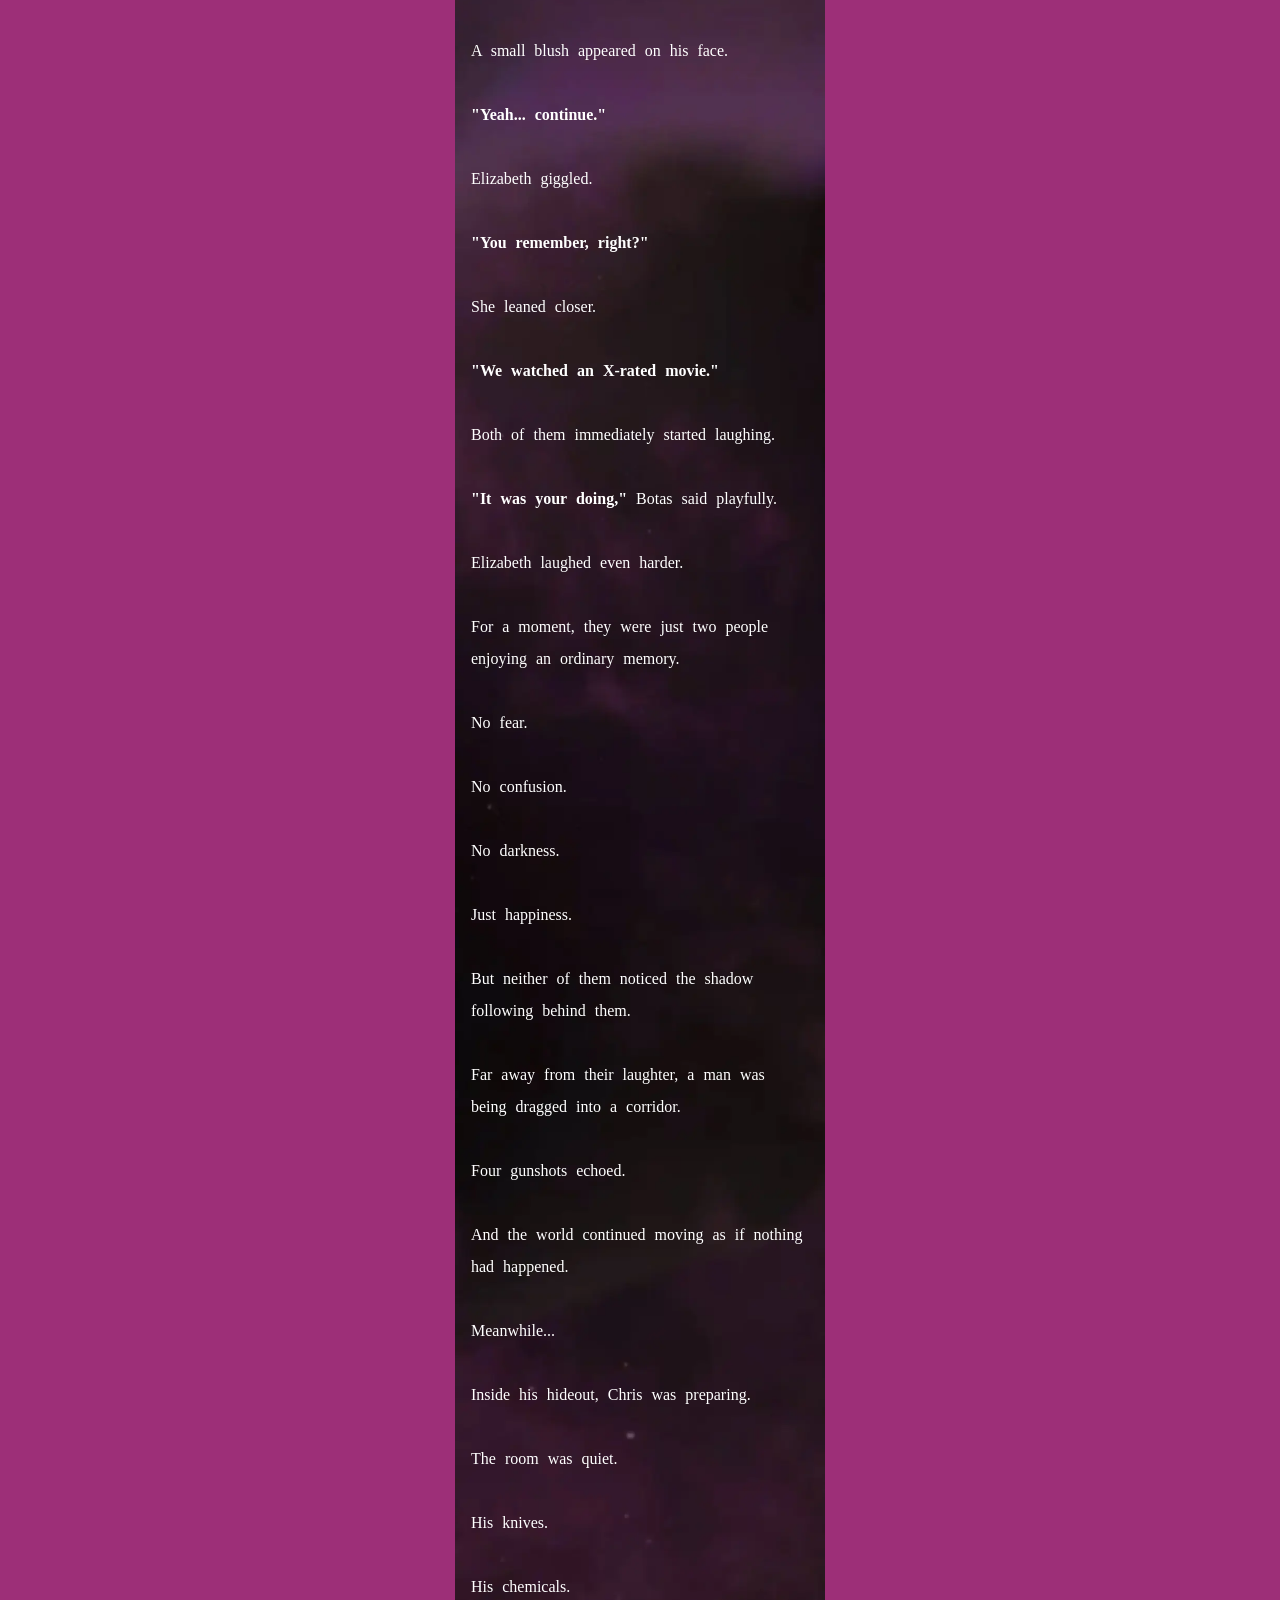
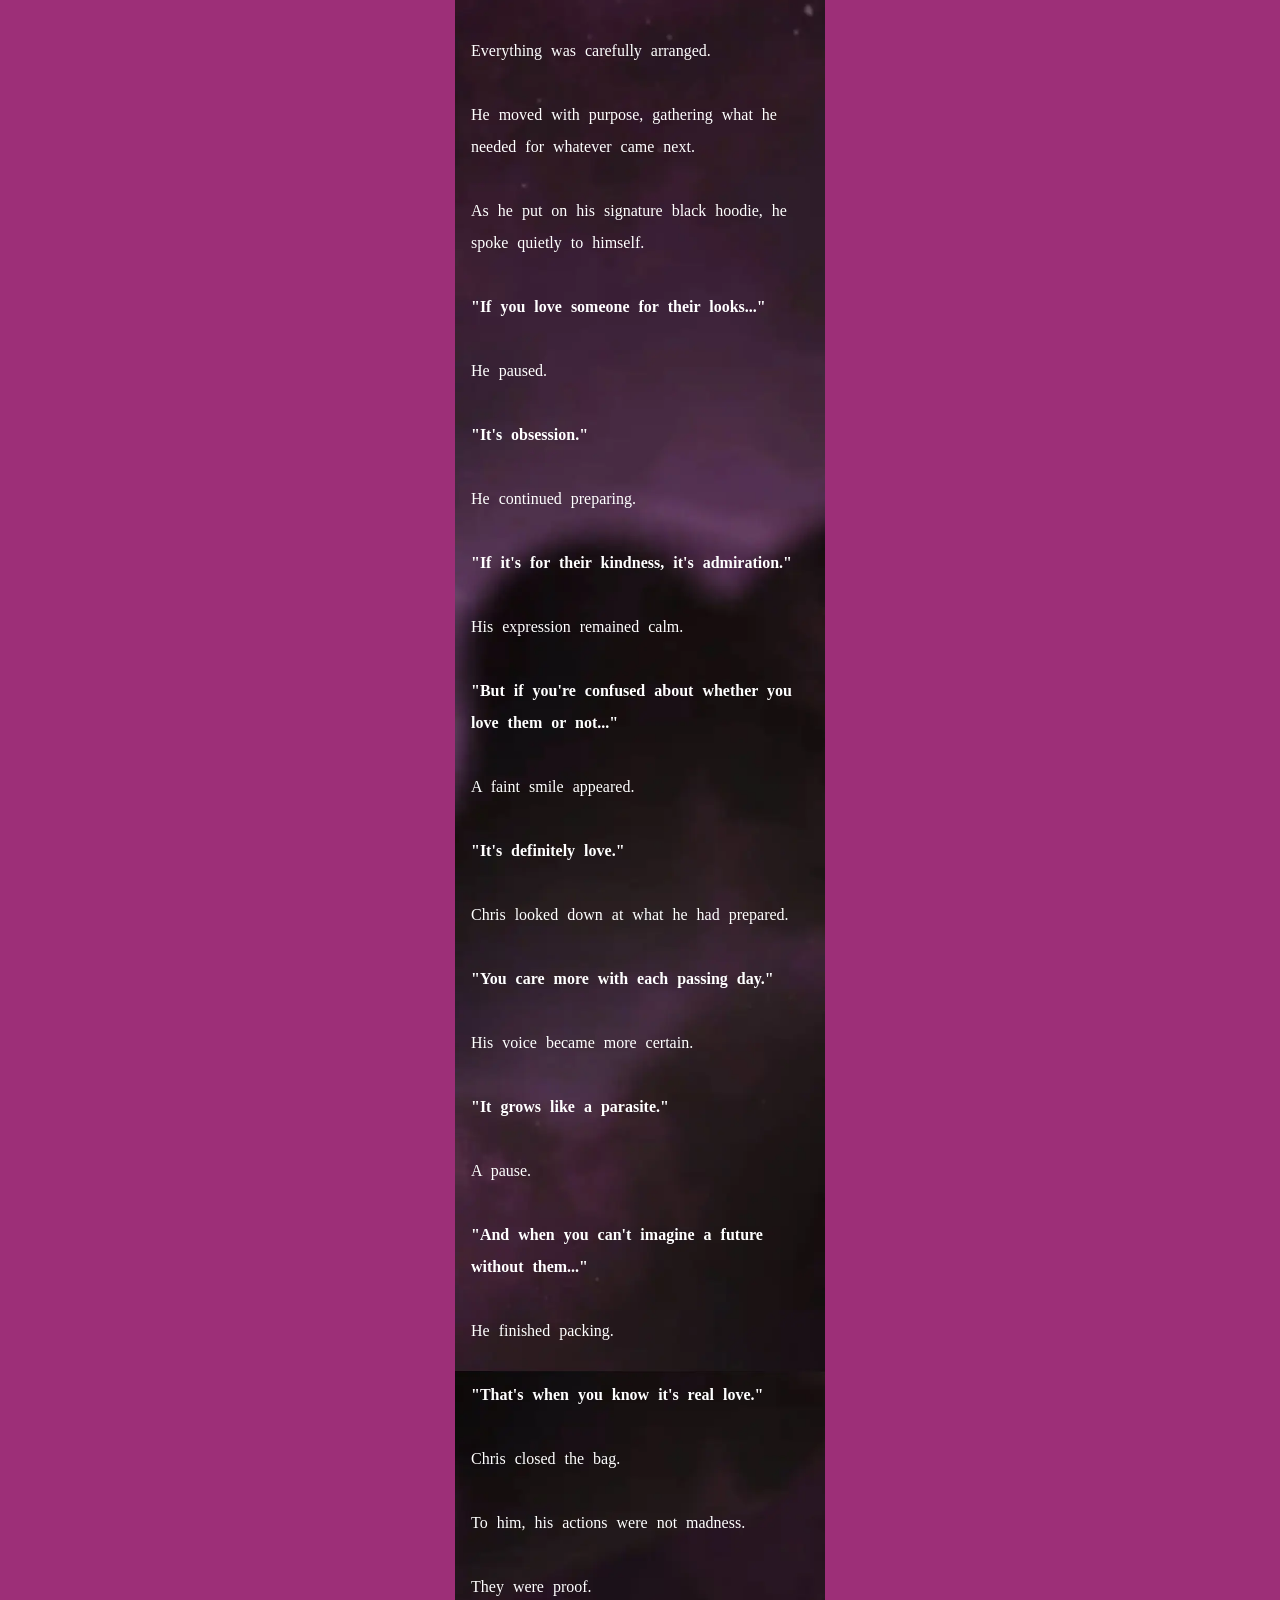
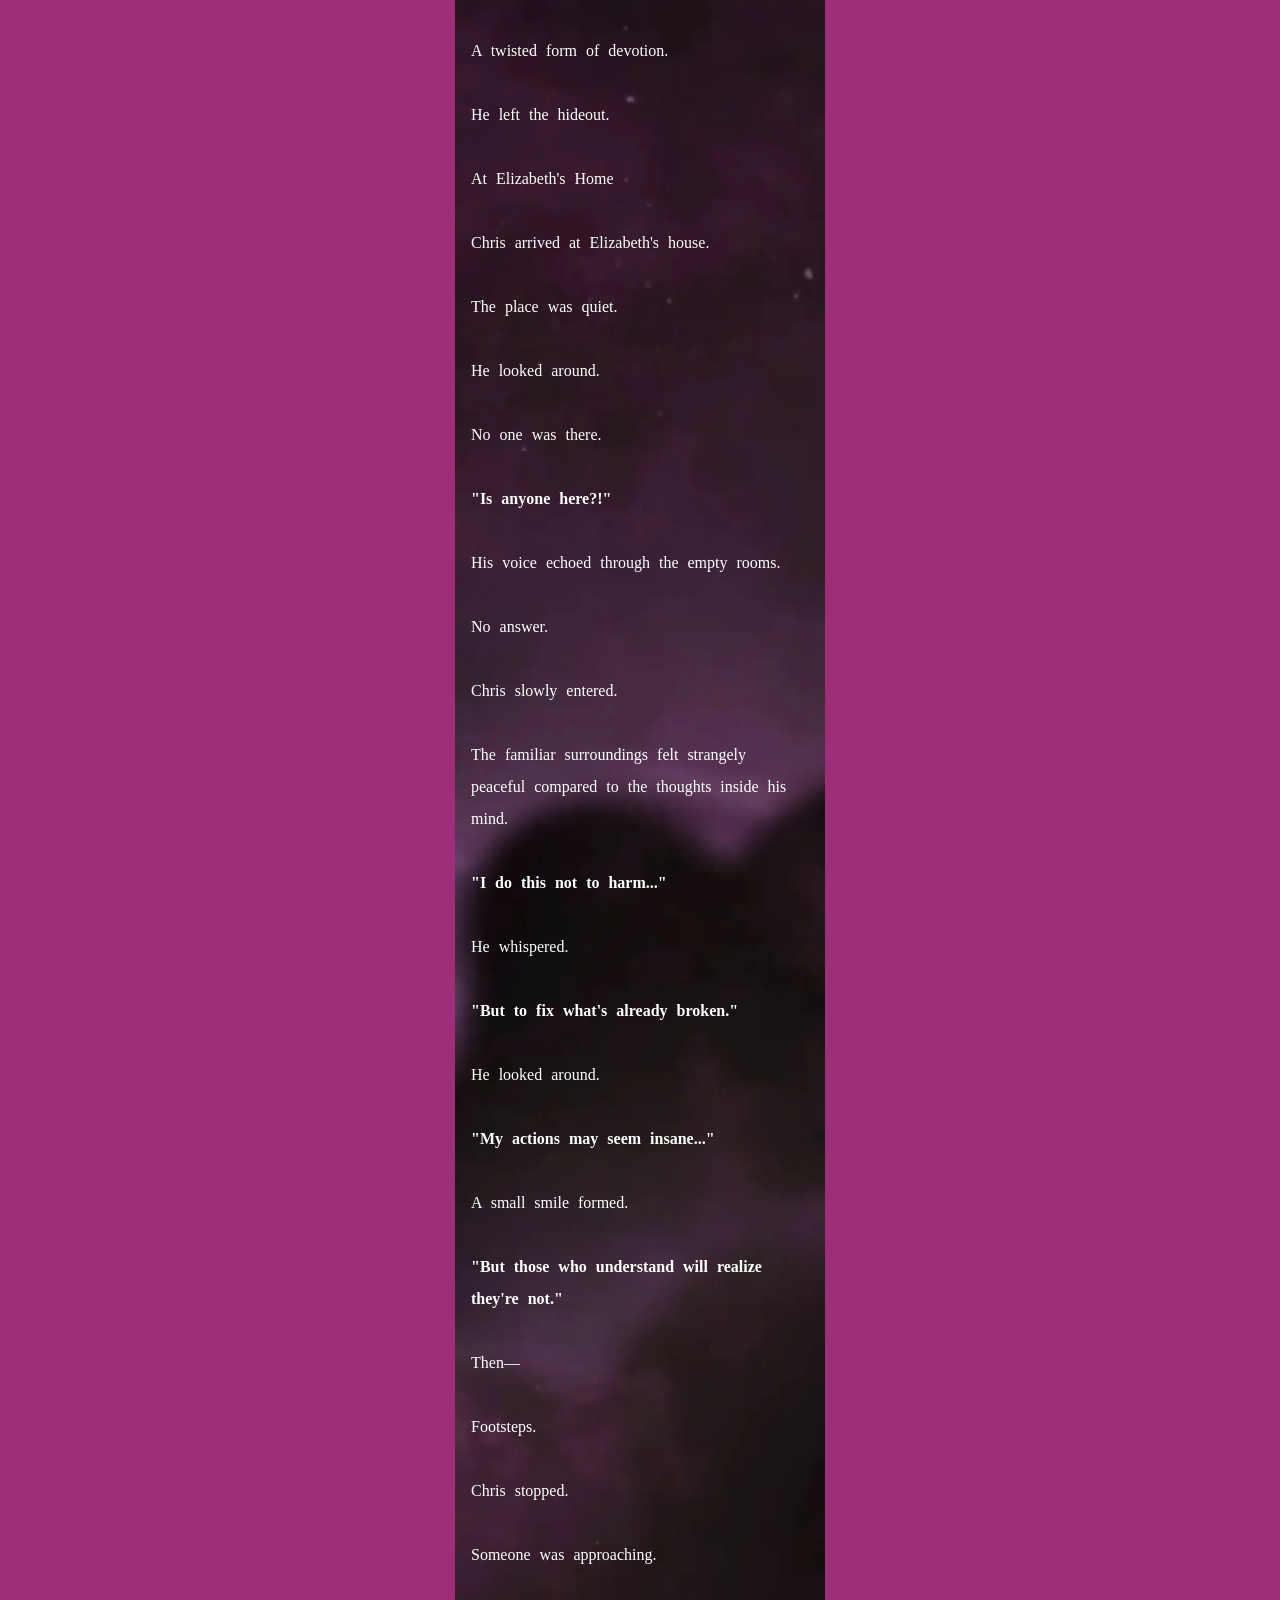
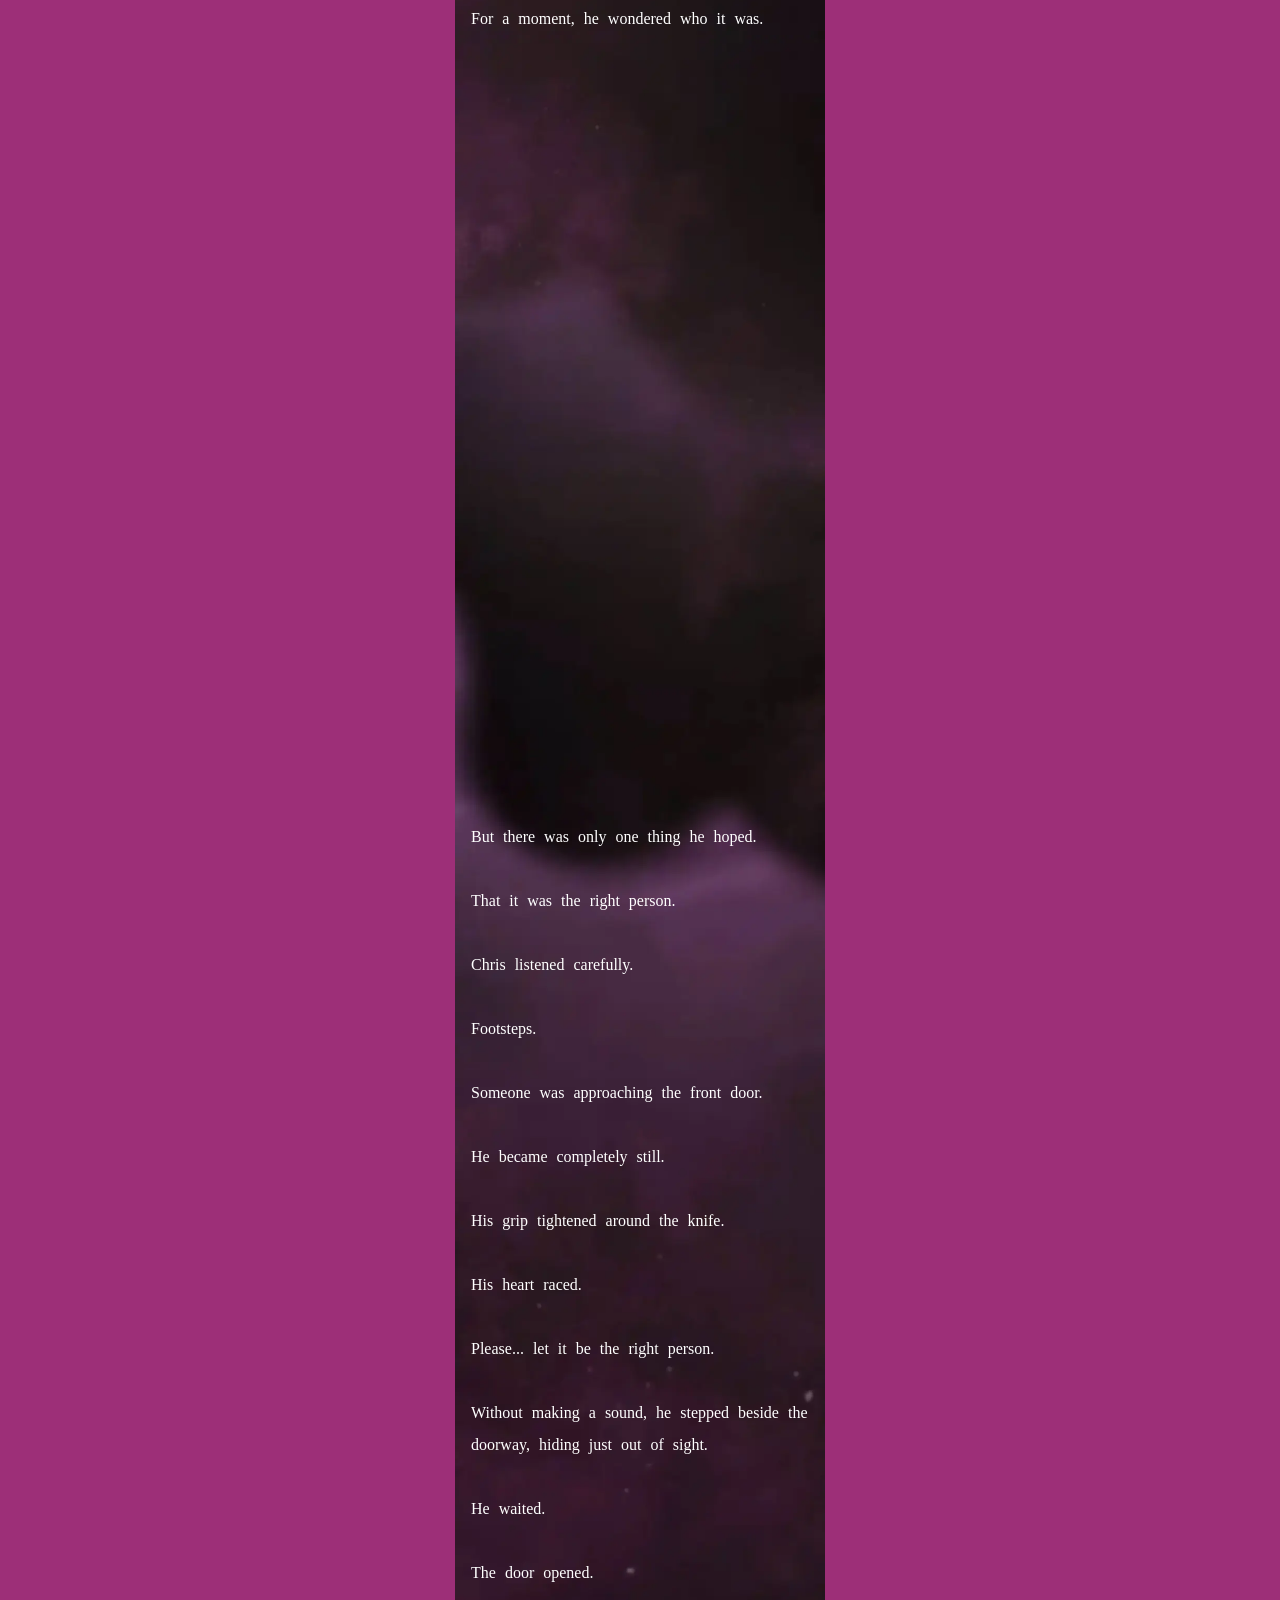
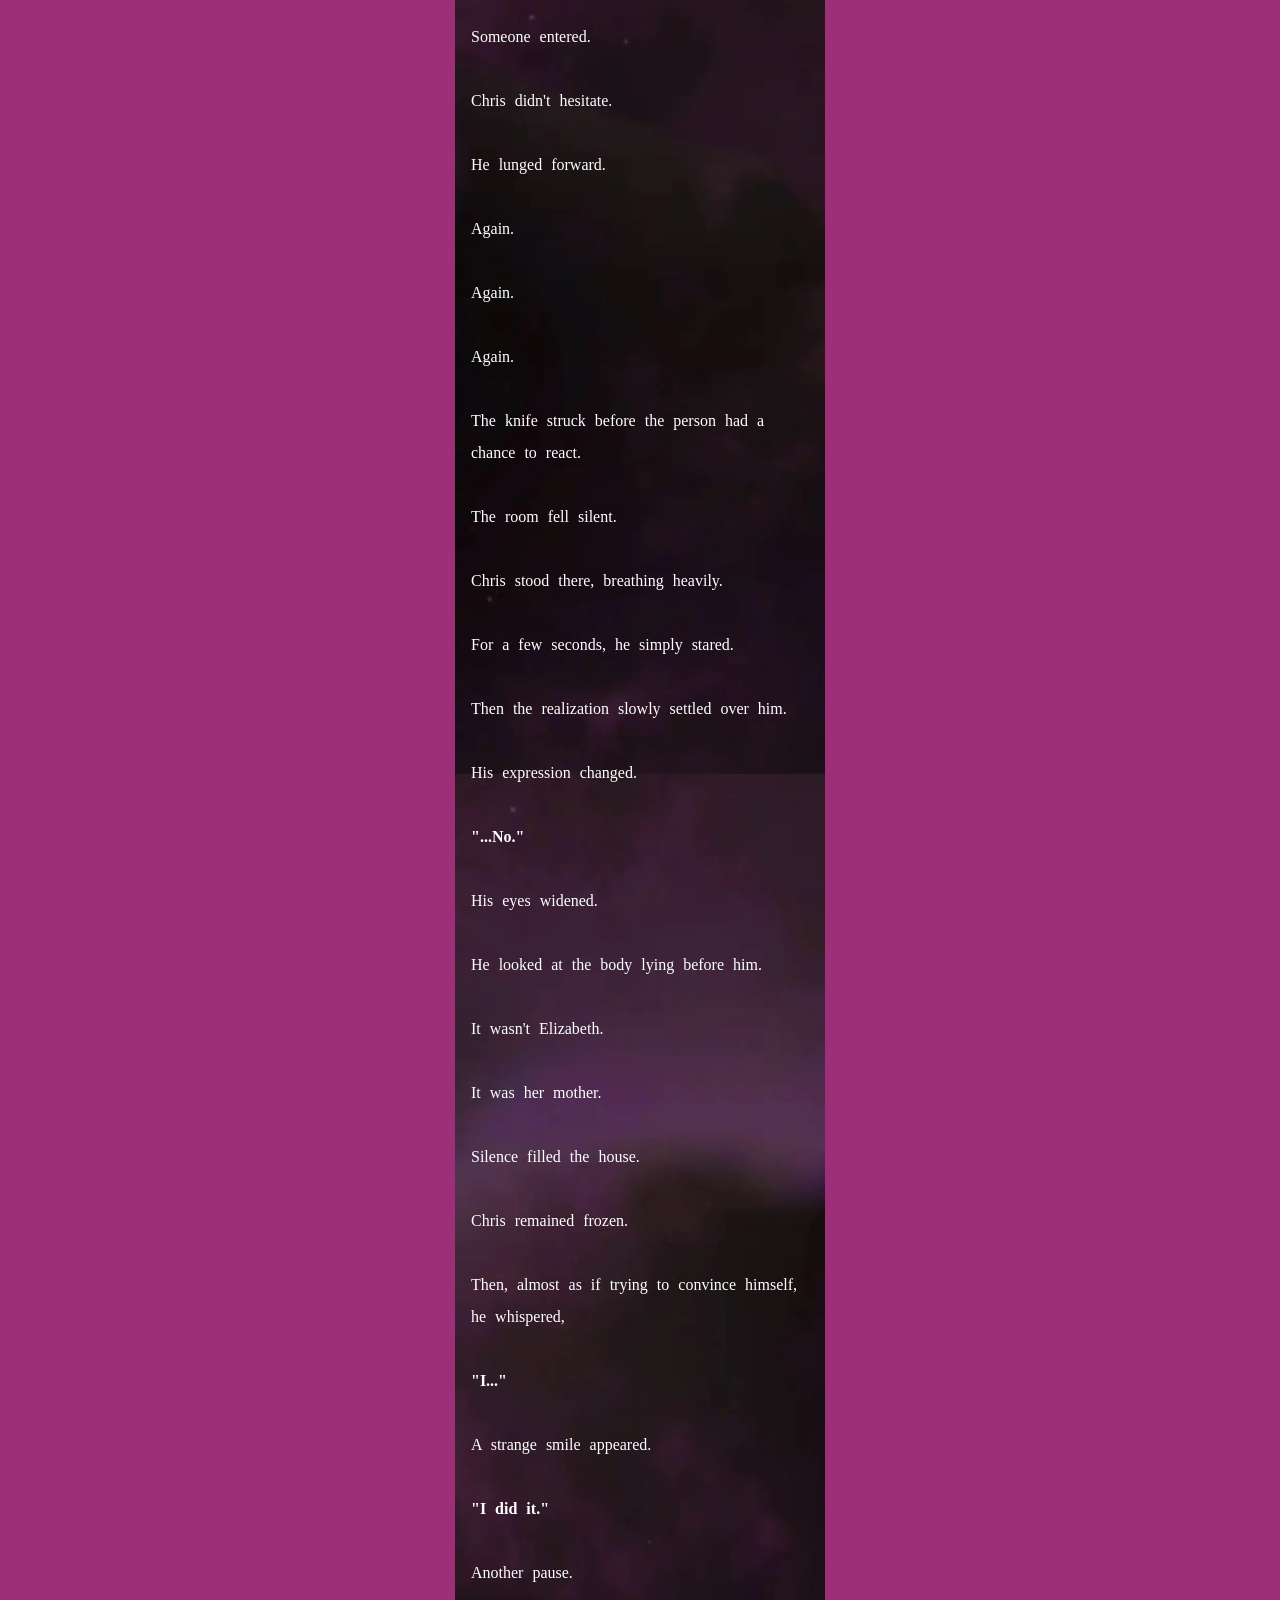
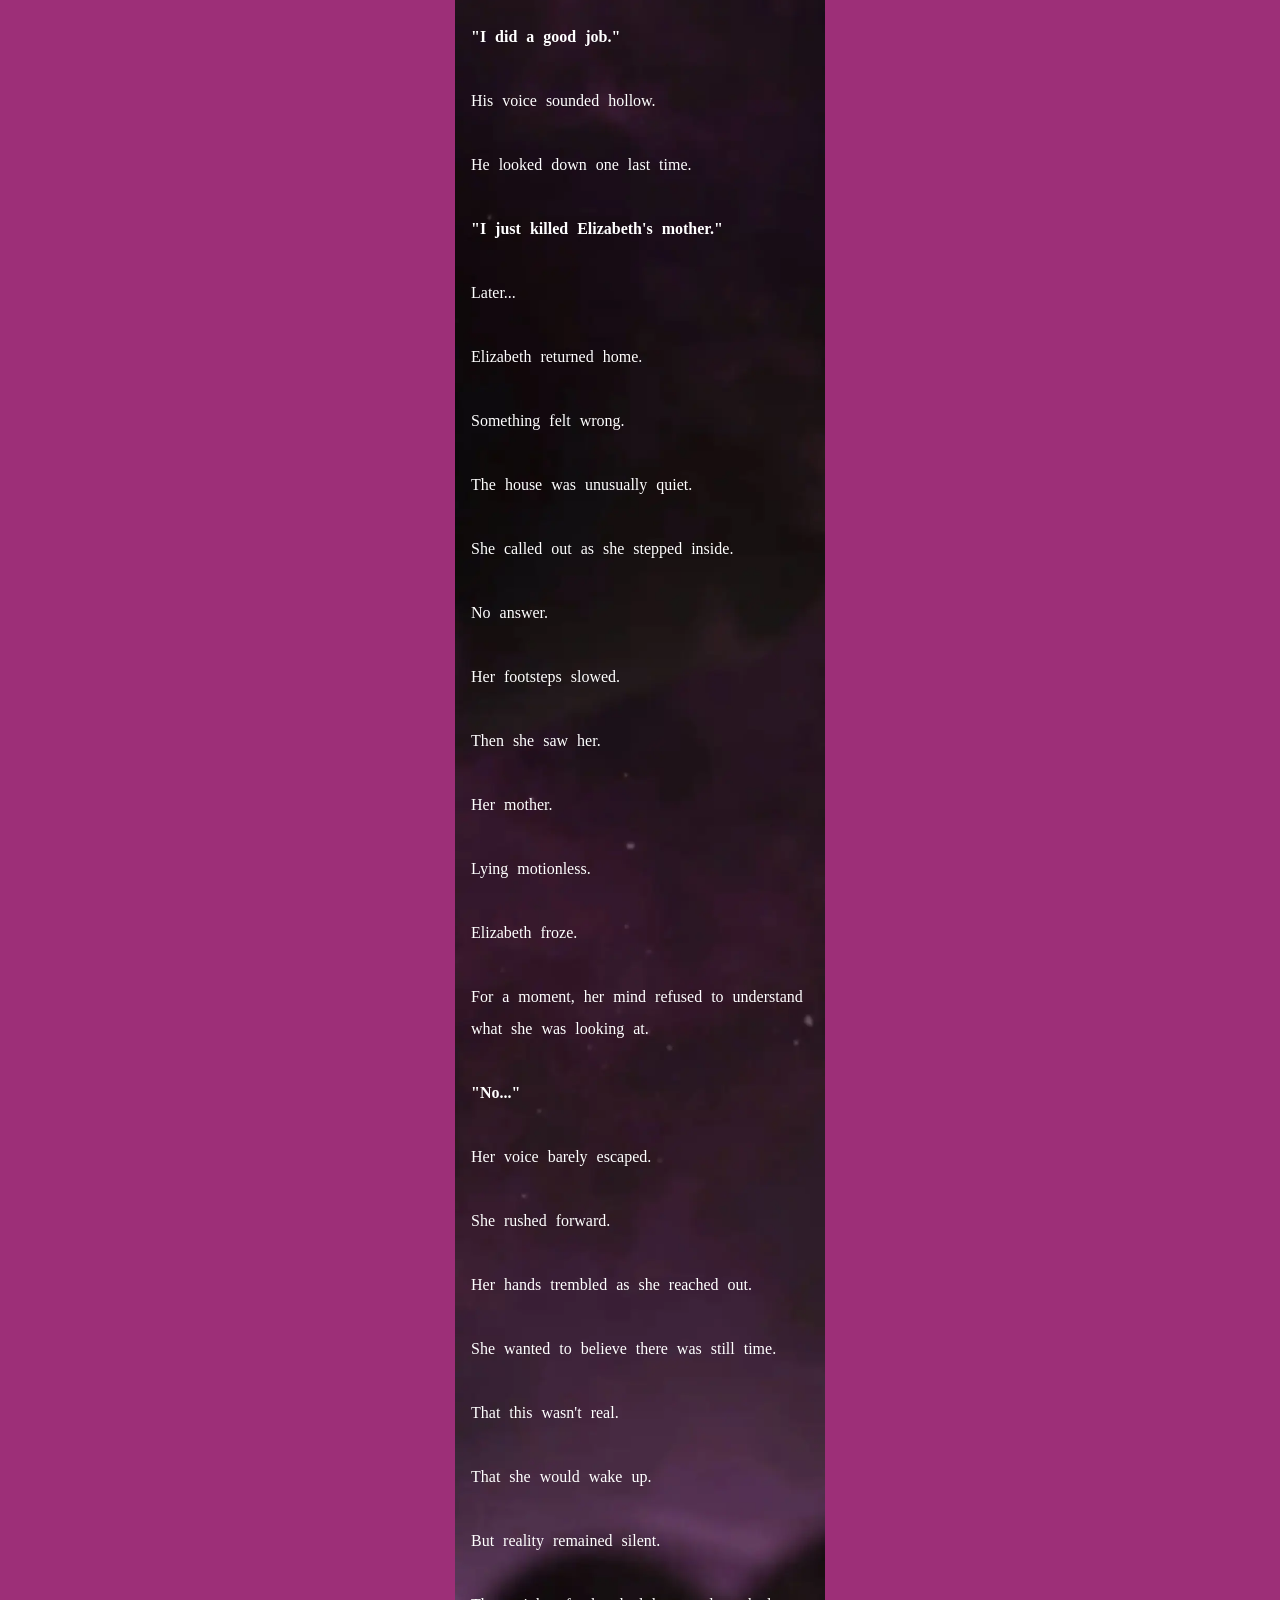
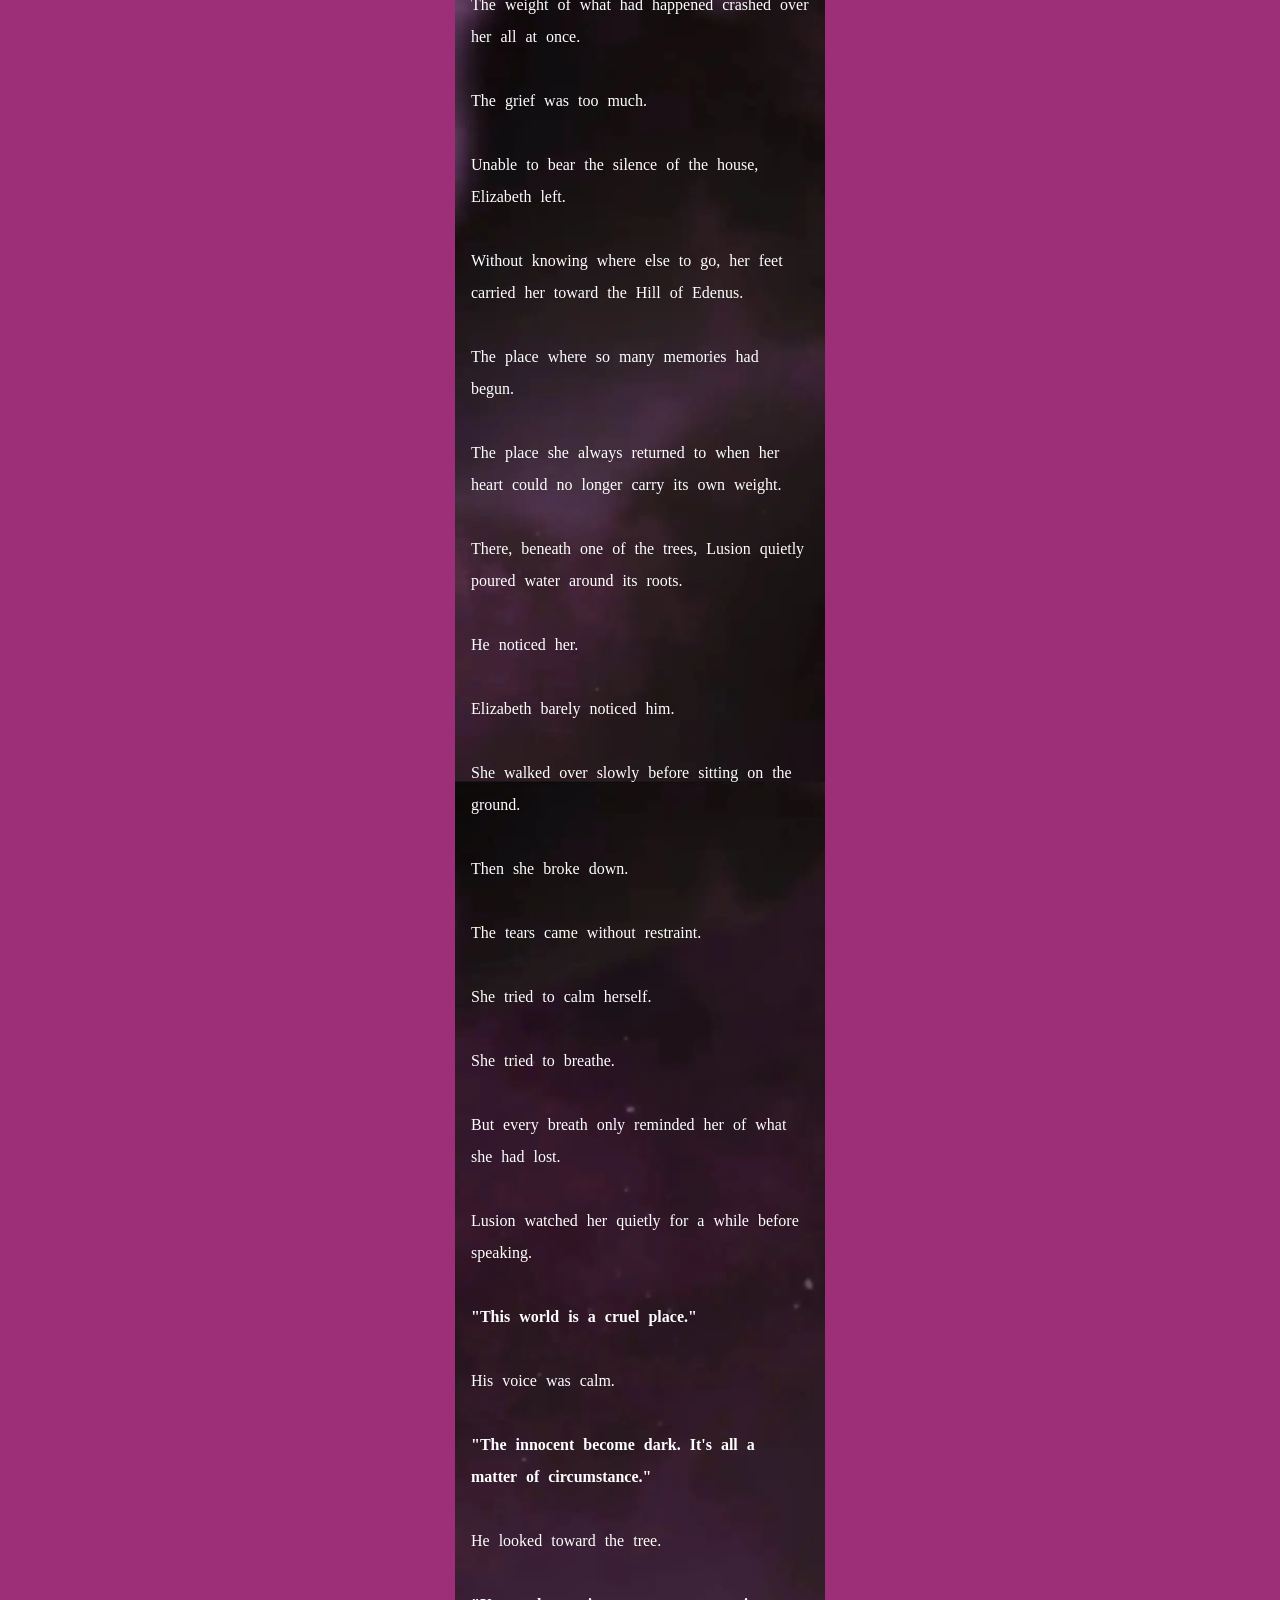
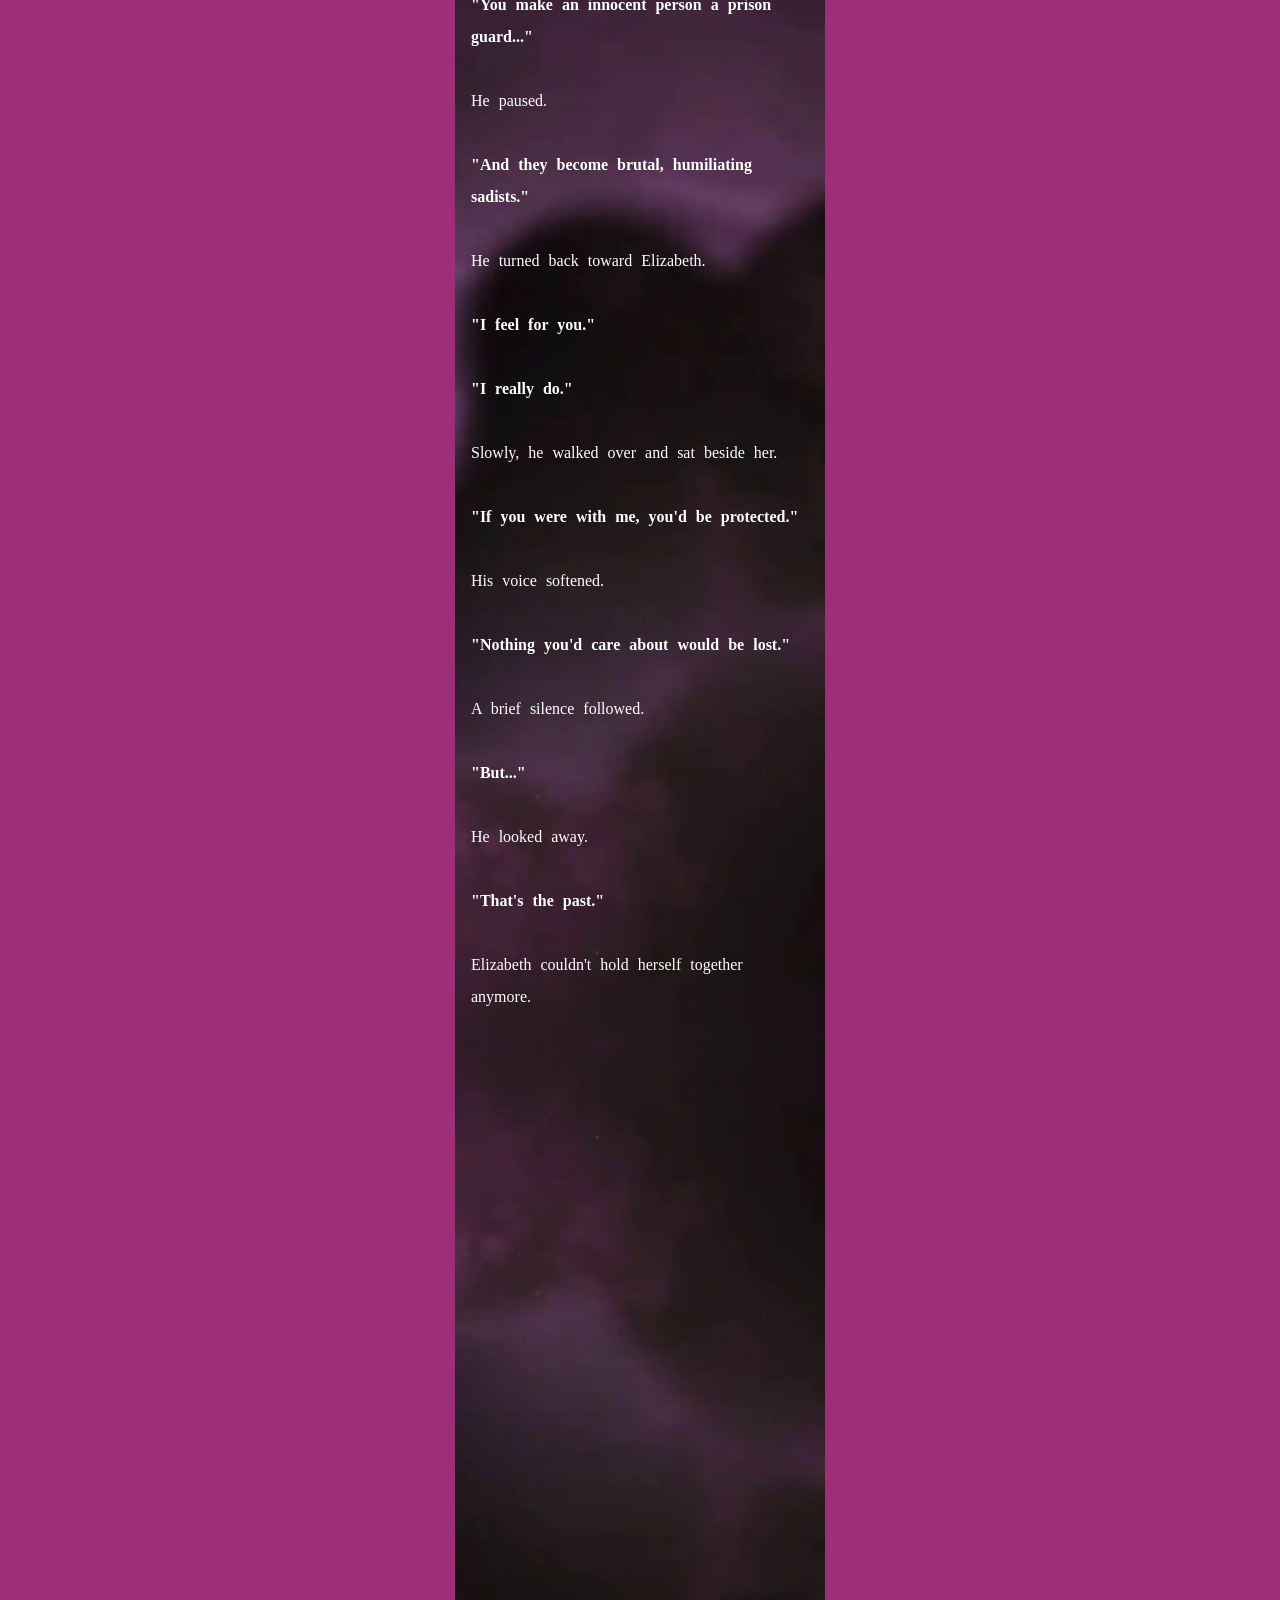
<file: AngelsNotes-chapter5.html>
<!DOCTYPE html>
<html lang ="en">
<head>
     <meta charset ="UTF-8">
     <meta name ="viewport" content ="width=device-width, initial-scale=1.0">
     <link rel ="stylesheet" type ="text/css" href ="AngelsNotes-chapters.style.css"/>
     <link rel ="stylesheet" type ="text/css" href ="chapter-navigation.css"/>
     <title></title>
<style>

/* The clickable word */
a.popup-link1 ,a.popup-link2{
    cursor: pointer;
    text-decoration: underline;
}

/* Overlay */
#overlay,#overlay2,#overlay3 {
    position: fixed;
    top: 0;
    left: 0;
    width: 100%;
    height: 100%;
    display: none;
    justify-content: center;
    align-items: center;
    z-index: 9999;
}

/* Image box */
#popupBox,#popupBox2,#popupBox3 {
    position: relative;
}

/* Image */
#popupBox,#popupBox2,#popupBox3 img {
    display: block;
    max-width: 90vw;
    max-height: 90vh;
}

/* Exit button */
#closeBtn,#closeBtn2,#closeBtn3 {
    position: absolute;
    top: -10px;
    right: -10px;
    background: black;
    color: white;
    border: none;
    padding: 5px 10px;
    cursor: pointer;
}

a.rexona{text-decoration:none;color:white;}
</style>
</head>
<body>

         <main class ="background-images-holder">
              <img src ="angelsnotes-cover.webp" id ="novel-pic"/>
              
              <div id ="storypage1">
                 <p id ="page-1-storyline">

</p>

              </div>


         </main>

        <main class ="background-images-holder">
              <img src ="anight3.webp" id ="novel-pic"/>
              
              <div id ="storypage3">
     
     
<b><p style ="font-size:1.2rem;color:white">
Chapter 5: Which Love Is It?
<br><br></p></b>
                 <p id ="page-1-storyline" style ="color:white">


<br><br>
Afternoon, 15 August 2020
<br><br>
The afternoon sun hung above the streets as Elizabeth walked beside Botas.
<br><br>
Their date had finally come to an end, and the two of them were slowly making their way back to Elizabeth's home.
<br><br>
For the first time in days, Elizabeth felt something close to normal.
<br><br>
The strange memories.
<br><br>
The confusion.
<br><br>
The questions surrounding her lost past.
<br><br>
For a moment, they all felt distant.
<br><br>
She held Botas' hand, swinging their arms slightly as they walked.
<br><br>
<b>"Over the past five days, I've been remembering a lot about us,"</b> Elizabeth said.
<br><br>
Her expression was brighter than it had been in a while.
<br><br>
She looked almost like her old self again.
<br><br>
Botas smiled.
<br><br>
<b>"Tell me."</b>
<br><br>
Elizabeth looked at him.
<br><br>
<b>"I remember our first date."</b>
<br><br>
She paused, waiting for his reaction.
<br><br>
<b>"We went to that cinema..."</b>
<br><br>
She looked at him with a playful smile, expecting him to remember.
<br><br>
Botas noticed her expression.
<br><br>
A small blush appeared on his face.
<br><br>
<b>"Yeah... continue."</b>
<br><br>
Elizabeth giggled.
<br><br>
<b>"You remember, right?"</b>
<br><br>
She leaned closer.
<br><br>
<b>"We watched an X-rated movie."</b>
<br><br>
Both of them immediately started laughing.
<br><br>
<b>"It was your doing,"</b> Botas said playfully.
<br><br>
Elizabeth laughed even harder.
<br><br>
For a moment, they were just two people enjoying an ordinary memory.
<br><br>
No fear.
<br><br>
No confusion.
<br><br>
No darkness.
<br><br>
Just happiness.
<br><br>
But neither of them noticed the shadow following behind them.
<br><br>
Far away from their laughter, a man was being dragged into a corridor.
<br><br>
Four gunshots echoed.
<br><br>
And the world continued moving as if nothing had happened.
<br><br>
Meanwhile...
<br><br>
Inside his hideout, Chris was preparing.
<br><br>
The room was quiet.
<br><br>
His knives.
<br><br>
His chemicals.
<br><br>
Everything was carefully arranged.
<br><br>
He moved with purpose, gathering what he needed for whatever came next.
<br><br>
As he put on his signature black hoodie, he spoke quietly to himself.
<br><br>
<b>"If you love someone for their looks..."</b>
<br><br>
He paused.
<br><br>
<b>"It's obsession."</b>
<br><br>
He continued preparing.
<br><br>
<b>"If it's for their kindness, it's admiration."</b>
<br><br>
His expression remained calm.
<br><br>
<b>"But if you're confused about whether you love them or not..."</b>
<br><br>
A faint smile appeared.
<br><br>
<b>"It's definitely love."</b>
<br><br>
Chris looked down at what he had prepared.
<br><br>
<b>"You care more with each passing day."</b>
<br><br>
His voice became more certain.
<br><br>
<b>"It grows like a parasite."</b>
<br><br>
A pause.
<br><br>
<b>"And when you can't imagine a future without them..."</b>
<br><br>
  
He finished packing.
<br><br>
<b>"That's when you know it's real love."</b>
<br><br>
Chris closed the bag.
<br><br>
To him, his actions were not madness.
<br><br>
They were proof.
<br><br>
A twisted form of devotion.
<br><br>
He left the hideout.
<br><br>
At Elizabeth's Home
<br><br>
Chris arrived at Elizabeth's house.
<br><br>
The place was quiet.
<br><br>
He looked around.
<br><br>
No one was there.
<br><br>
<b>"Is anyone here?!"</b>
<br><br>
His voice echoed through the empty rooms.
<br><br>
No answer.
<br><br>
Chris slowly entered.
<br><br>
The familiar surroundings felt strangely peaceful compared to the thoughts inside his mind.
<br><br>
<b>"I do this not to harm..."</b>
<br><br>
He whispered.
<br><br>
<b>"But to fix what's already broken."</b>
  <br><br>
He looked around.
<br><br>
<b>"My actions may seem insane..."</b>
<br><br>
A small smile formed.
<br><br>
<b>"But those who understand will realize they're not."</b>
<br><br>
Then—
<br><br>
Footsteps.
<br><br>
Chris stopped.
<br><br>
Someone was approaching.
<br><br>
For a moment, he wondered who it was.

 
           </p></div>
         </main>
                   
                   
          <main class ="background-images-holder">
              <img src ="anight3.webp" id ="novel-pic"/>
              
              <div id ="storypage3">
                 <p id ="page-1-storyline" style ="color:white">

<br><br>
But there was only one thing he hoped.
<br><br>
That it was the right person.
<br><br>
Chris listened carefully.
<br><br>
Footsteps.
<br><br>
Someone was approaching the front door.
<br><br>
He became completely still.
<br><br>
His grip tightened around the knife.
<br><br>
His heart raced.
<br><br>
Please... let it be the right person.
<br><br>
Without making a sound, he stepped beside the doorway, hiding just out of sight.
<br><br>
He waited.
<br><br>
The door opened.
<br><br>
Someone entered.
<br><br>
Chris didn't hesitate.
<br><br>
He lunged forward.
<br><br>
Again.
<br><br>
Again.
<br><br>
Again.
<br><br>
The knife struck before the person had a chance to react.
<br><br>
The room fell silent.
<br><br>
Chris stood there, breathing heavily.
<br><br>
For a few seconds, he simply stared.
<br><br>
Then the realization slowly settled over him.
<br><br>
His expression changed.
<br><br>
<b>"...No."</b>
<br><br>
His eyes widened.
<br><br>
He looked at the body lying before him.
<br><br>
It wasn't Elizabeth.
<br><br>
It was her mother.
<br><br>
Silence filled the house.
<br><br>
Chris remained frozen.
<br><br>
Then, almost as if trying to convince himself, he whispered,
<br><br>
<b>"I..."</b>
<br><br>
A strange smile appeared.
<br><br>
<b>"I did it."</b>
<br><br>
Another pause.
<br><br>
<b>"I did a good job."</b>
<br><br>
His voice sounded hollow.
<br><br>
He looked down one last time.
<br><br>
<b>"I just killed Elizabeth's mother."</b>
<br><br>
Later...
<br><br>
Elizabeth returned home.
<br><br>
Something felt wrong.
<br><br>
The house was unusually quiet.
<br><br>
She called out as she stepped inside.
<br><br>
No answer.
<br><br>
Her footsteps slowed.
<br><br>
Then she saw her.
<br><br>
Her mother.
<br><br>
Lying motionless.
<br><br>
Elizabeth froze.
<br><br>
For a moment, her mind refused to understand what she was looking at.
<br><br>
<b>"No..."</b>
<br><br>
Her voice barely escaped.
<br><br>
She rushed forward.
<br><br>
Her hands trembled as she reached out.
<br><br>
She wanted to believe there was still time.
<br><br>
That this wasn't real.
<br><br>
That she would wake up.
<br><br>
But reality remained silent.
<br><br>
The weight of what had happened crashed over her all at once.
<br><br>
The grief was too much.
<br><br>
Unable to bear the silence of the house, Elizabeth left.
<br><br>
Without knowing where else to go, her feet carried her toward the Hill of Edenus.
<br><br>
The place where so many memories had begun.
<br><br>
The place she always returned to when her heart could no longer carry its own weight.
<br><br>
There, beneath one of the trees, Lusion quietly poured water around its roots.
<br><br>
He noticed her.
<br><br>

  Elizabeth barely noticed him.
<br><br>
She walked over slowly before sitting on the ground.
<br><br>
Then she broke down.
<br><br>
The tears came without restraint.
<br><br>
She tried to calm herself.
<br><br>
She tried to breathe.
<br><br>
But every breath only reminded her of what she had lost.
<br><br>
Lusion watched her quietly for a while before speaking.
<br><br>
<b>"This world is a cruel place."</b>
<br><br>
His voice was calm.
<br><br>
<b>"The innocent become dark. It's all a matter of circumstance."</b>
<br><br>
He looked toward the tree.
<br><br>
<b>"You make an innocent person a prison guard..."</b>
<br><br>
 He paused.
<br><br>
<b>"And they become brutal, humiliating sadists."</b>
<br><br>
He turned back toward Elizabeth.
<br><br>
<b>"I feel for you."</b>
<br><br>
<b>"I really do."</b>
<br><br>
Slowly, he walked over and sat beside her.
<br><br>
<b>"If you were with me, you'd be protected."</b>
<br><br>
His voice softened.
<br><br>
<b>"Nothing you'd care about would be lost."</b>
<br><br>
A brief silence followed.
<br><br>
<b>"But..."</b>
<br><br>
He looked away.
<br><br>
<b>"That's the past."</b>
<br><br>
Elizabeth couldn't hold herself together anymore.
<br><br>

     </p>
      </div>
         </main>
         
          <main class ="background-images-holder">
              <img src ="anight3.webp" id ="novel-pic"/>
              
              <div id ="storypage3">
                 <p id ="page-1-storyline" style ="color:white">
 She threw herself into his arms.
<br><br>
She held onto him tightly as tears fell like rain beneath the darkening sky.
<br><br>
After a while, Lusion spoke again.


 <br><br>
<b>"Was Botas there?"</b>
<br><br>
Elizabeth slowly shook her head.
<br><br>
<b>"No."</b>
<br><br>
Her voice broke as she answered.
<br><br>
Lusion nodded gently.
<br><br>
<b>"Oh... I see."</b>
<br><br>
He looked at the ground.
<br><br>
<b>"So you were busy playing lovebirds..."</b>
<br><br>
A pause.
<br><br>
<b>"...while your mother died at home alone."</b>
<br><br>
The words struck harder than Elizabeth expected.
<br><br>
Back at Elizabeth's Home
<br><br>
Chris stood outside.
<br><br>
The house burned before him.
<br><br>
Orange flames climbed higher and higher, consuming everything inside.
<br><br>
He watched without moving.
<br><br>
Tears slowly formed in his eyes.
<br><br>
He didn't wipe them away.
<br><br>
<b>"Some things happen..."</b>
<br><br>
he whispered to himself.
<br><br>
<b>"And you have to leave them behind."</b>
<br><br>
The fire reflected in his eyes.
<br><br>
<b>"The world is a dark place."</b>
<br><br>
He lowered his head.
<br><br>
<b>"But the situation creates character."</b>
<br><br>
He turned away from the burning house.
<br><br>
<b>"Good... or bad."</b>
<br><br>
Chris turned away from the burning house.
<br><br>
The flames continued rising behind him, swallowing the home piece by piece.
<br><br>
He didn't look back again.
<br><br>
His mind was already moving toward the next step.
<br><br>
Toward Elizabeth.
<br><br>
<b>"She'll experience what she went through in the past..."</b>
<br><br>
His voice was almost a whisper.
<br><br>
<b>"But this time..."</b>
<br><br>
He continued walking into the darkness.
<br><br>
<b>"I'll be the one inflicting the pain."</b>
<br><br>
At Botas' Home
<br><br>
Botas arrived at his family's mansion just as the evening settled in.
<br><br>
Before he even reached the front door, someone came running toward him.
<br><br>
<b>"Mavin!"</b>
<br><br>
The large husky wagged his tail excitedly before jumping against Botas, who laughed as he scratched behind the dog's ears.
<br><br>
<b>"Missed me already?"</b>
<br><br>
Mavin happily barked in response.
<br><br>
Botas smiled before finally stepping inside.
<br><br>
The comforting smell of home immediately greeted him.
<br><br>
His mother was in the kitchen, preparing dinner.
<br><br>
She smiled the moment she saw him.
<br><br>
<b>"How was your date?"</b>
<br><br>
Botas couldn't help smiling.
<br><br>
<b>"It was everything I imagined it would be."</b>
<br><br>
He took off his shoes and walked into the sitting room.
<br><br>
His younger brother and father were completely focused on a video game.
<br><br>
Neither of them noticed him at first.
<br><br>
<b>"It seems you're tired,"</b> his brother said, briefly glancing away from the screen.
<br><br>
Before Botas could answer, his father laughed.
<br><br>
<b>"He survived a lot of rounds today... that's my boy!"</b>
<br><br>
Botas rubbed the back of his neck, embarrassed.
<br><br>
<b>"Yeah... that's a bit much, Dad."</b>
<br><br>
His father grinned.
<br><br>
<b>"I know you, B."</b>
<br><br>
He lifted another controller.
<br><br>
<b>"Come on."</b>
<br><br>
<b>"Let's play GTA 5."</b>
<br><br>
Botas chuckled.
<br><br>
<b>"I'll be right back."</b>
<br><br>
He headed upstairs toward his room.
<br><br>
Once inside, he reached for his phone.
<br><br>
Almost without thinking, he called Elizabeth.
<br><br>
The phone rang.
<br><br>
Then an automated voice answered.
<br><br>
<b>"This number you dialed can't be reached."</b>
<br><br>
Botas frowned.
<br><br>
He looked at the screen for a moment.
<br><br>
<b>"She must be busy."</b>
<br><br>
He slipped the phone back into his pocket.
<br><br>
There was no reason to worry.
<br><br>
Not yet.
<br><br>
He smiled to himself before heading back downstairs.
<br><br>
Ready to spend the rest of the evening with his family.
<br><br>
Completely unaware...
<br><br>
that Elizabeth's world had already fallen apart.

 <br><br><br>
 <br><br><br>
  <br><br><br>

 <br><br>

      </p>
      </div>
         </main>
         


         

                         
<div id="options">
     <img class ="options-icon" src ="menu.png"/>
</div>

<div id="menu">
   <div class="option">
     <a class ="options-link" href ="https://nemxfacami.github.io/NemxNovels/">
         <div class ="option-box-style">
             <div id ="option-icon-circle">
                 <img class ="option-icon" src ="home-icon.png"/>
             </div>
             <div id ="option-detail-box">
                 <p id ="option-detail">
                     Home 
                 </p>
             </div>	
         </div>
     </a>
  </div>
  <div class="option">
     <a class ="options-link" href ="#">
         <div class ="option-box-style">
             <div id ="option-icon-circle">
                 <img class ="option-icon" src ="home (1).png"/>
             </div>
             <div id ="option-detail-box">
                 <p id ="option-detail">
                     Home Map
                 </p>
             </div>	
         </div>
     </a>
  </div>
  <div class="option">
     <a class ="options-link" href ="#">
         <div class ="option-box-style">
             <div id ="option-icon-circle" style ="padding:0.3rem">
                 <img class ="option-icon" src ="map (1).png"/>
             </div>
             <div id ="option-detail-box">
                 <p id ="option-detail">
                     City Map
                 </p>
             </div>	
         </div>
     </a>
  </div>
     
  <div class="option">
     <a class ="options-link" href ="AngelsNotes-characters.html">
         <div class ="option-box-style">
             <div id ="option-icon-circle">
                 <img class ="option-icon" src ="anonymous (1).png"/>
             </div>
             <div id ="option-detail-box">
                 <p id ="option-detail">
                     Characters
                 </p>
             </div>	
         </div>
     </a>
  </div>


<div class="option">
     <a class ="options-link" href ="AngelsNotes-wherewereyou.html">
         <div class ="option-box-style">
             <div id ="option-icon-circle">
                 <img class ="option-icon" src ="chapter (1).png"/>
             </div>
             <div id ="option-detail-box">
                 <p id ="option-detail">
                     Chapters
                 </p>
             </div>	
         </div>
     </a>
</div>
</div>


         </main>
         <footer>
              <img src ="afooter1.jpg" id ="footer-pic"/> 

<div class="nav-buttons">
  <a href="AngelsNotes-chapter4.html" class="btn">Previous</a>

  <a href="AngelsNotes-chapter6.html" class="btn">Next</a>

</div>
              <div id ="footer-info" style ="bottom:10%">
              <p style ="color:white">

               </p>
              </div>
         </footer>



<script>

const optionsBtn = document.getElementById('options');
  const menu = document.getElementById('menu');

  optionsBtn.addEventListener('click', () => {
    menu.classList.toggle('active');
  });
  
 /* document.getElementById("previous").addEventListener("click", function () {
    window.location.href = "#";
  });
  */
  
  document.getElementById("next").addEventListener("click", function () {
    window.location.href = "#";
  });


function openPopup1() {
    document.getElementById("overlay").style.display = "flex";
}

function closePopup1() {
    document.getElementById("overlay").style.display = "none";
}
  
  function openPopup2() {
    document.getElementById("overlay2").style.display = "flex";
}

function closePopup2() {
    document.getElementById("overlay2").style.display = "none";
}

function openPopup3() {
    document.getElementById("overlay3").style.display = "flex";
}

function closePopup3() {
    document.getElementById("overlay3").style.display = "none";
}
</script>
</body>
</html>
</file>
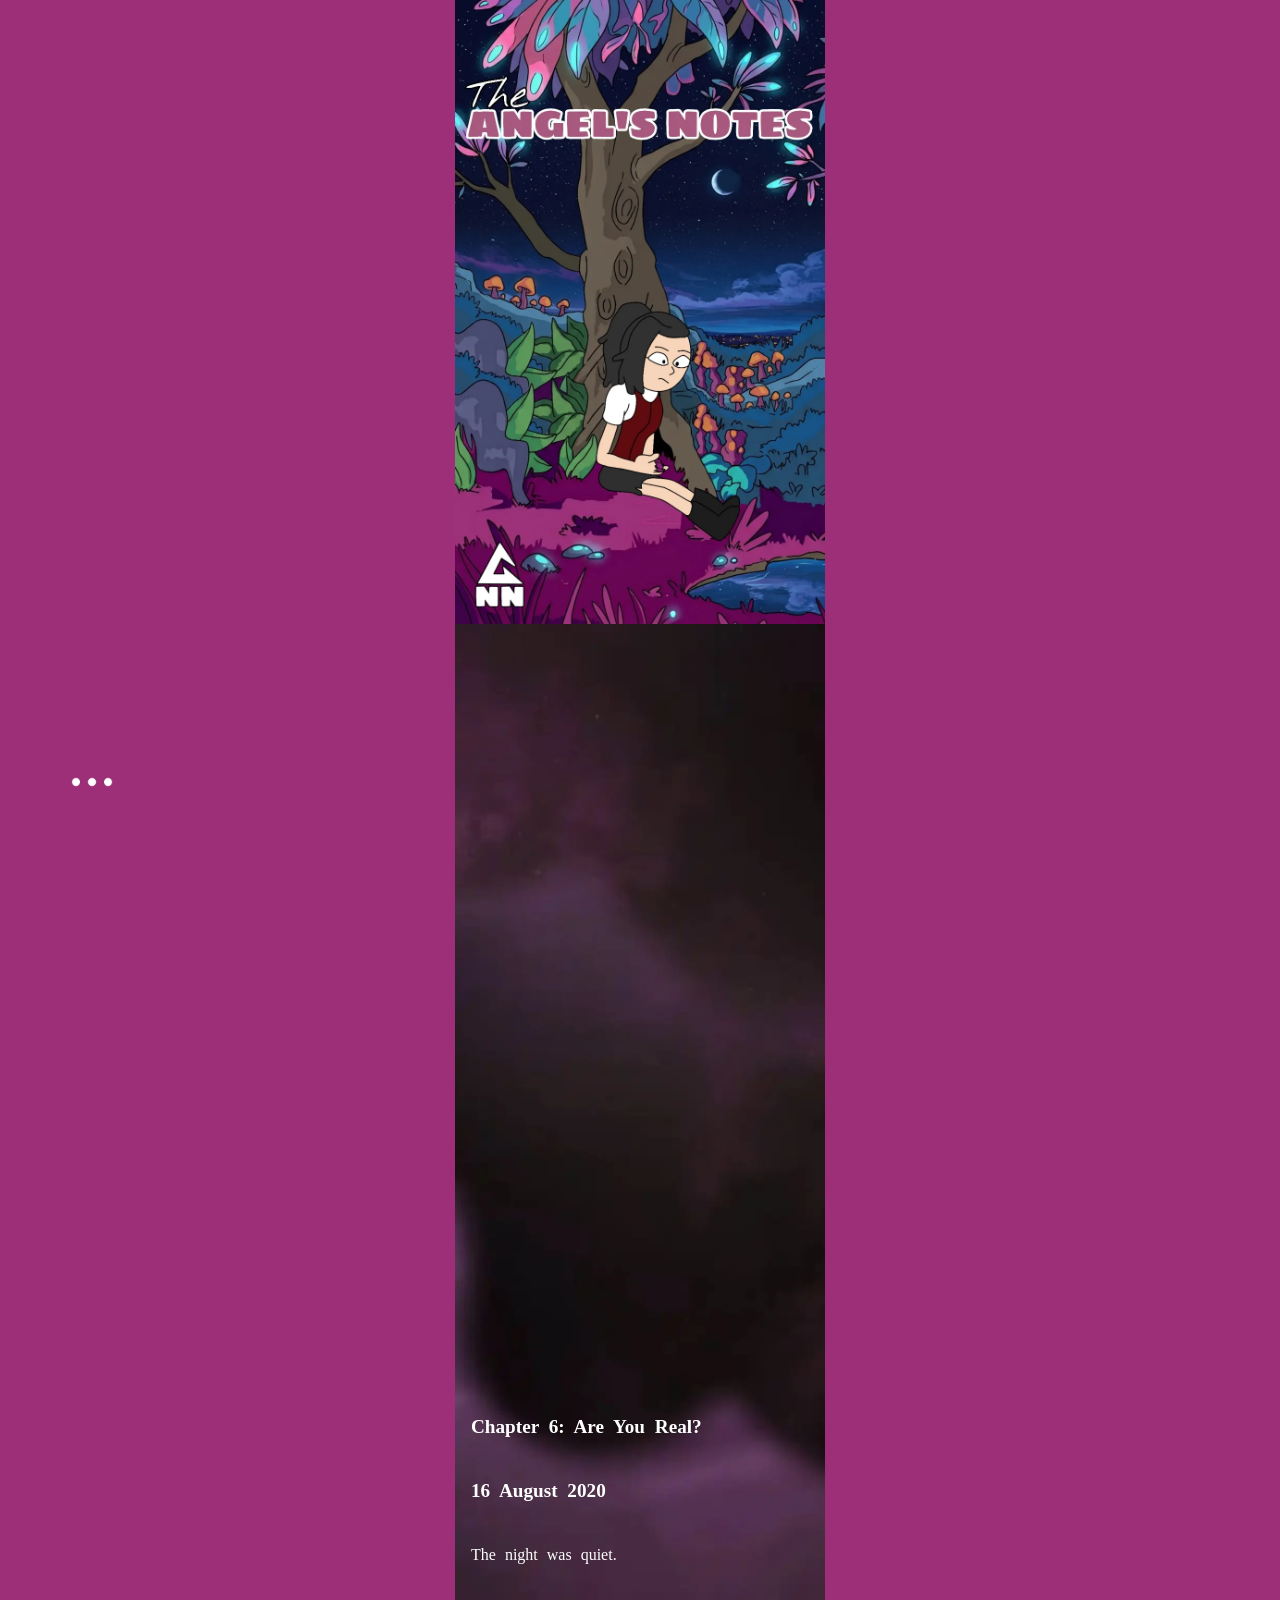
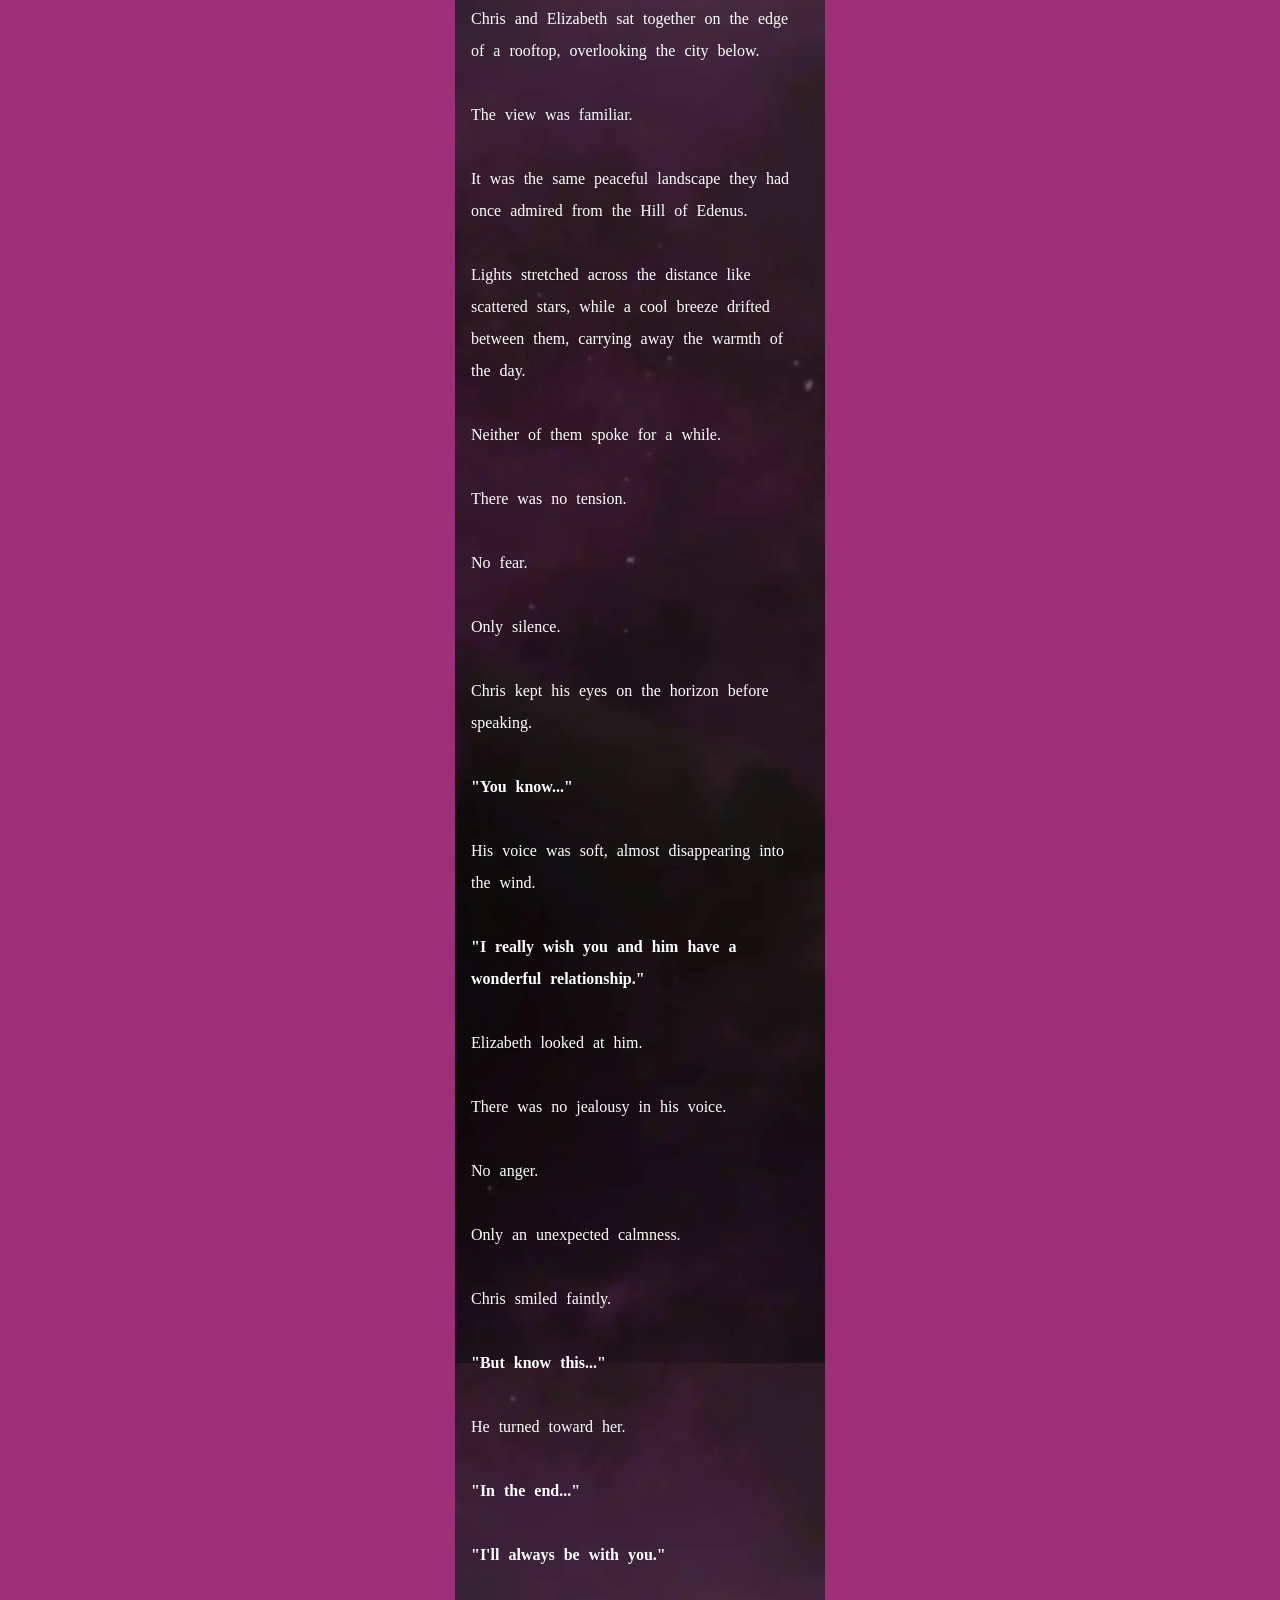
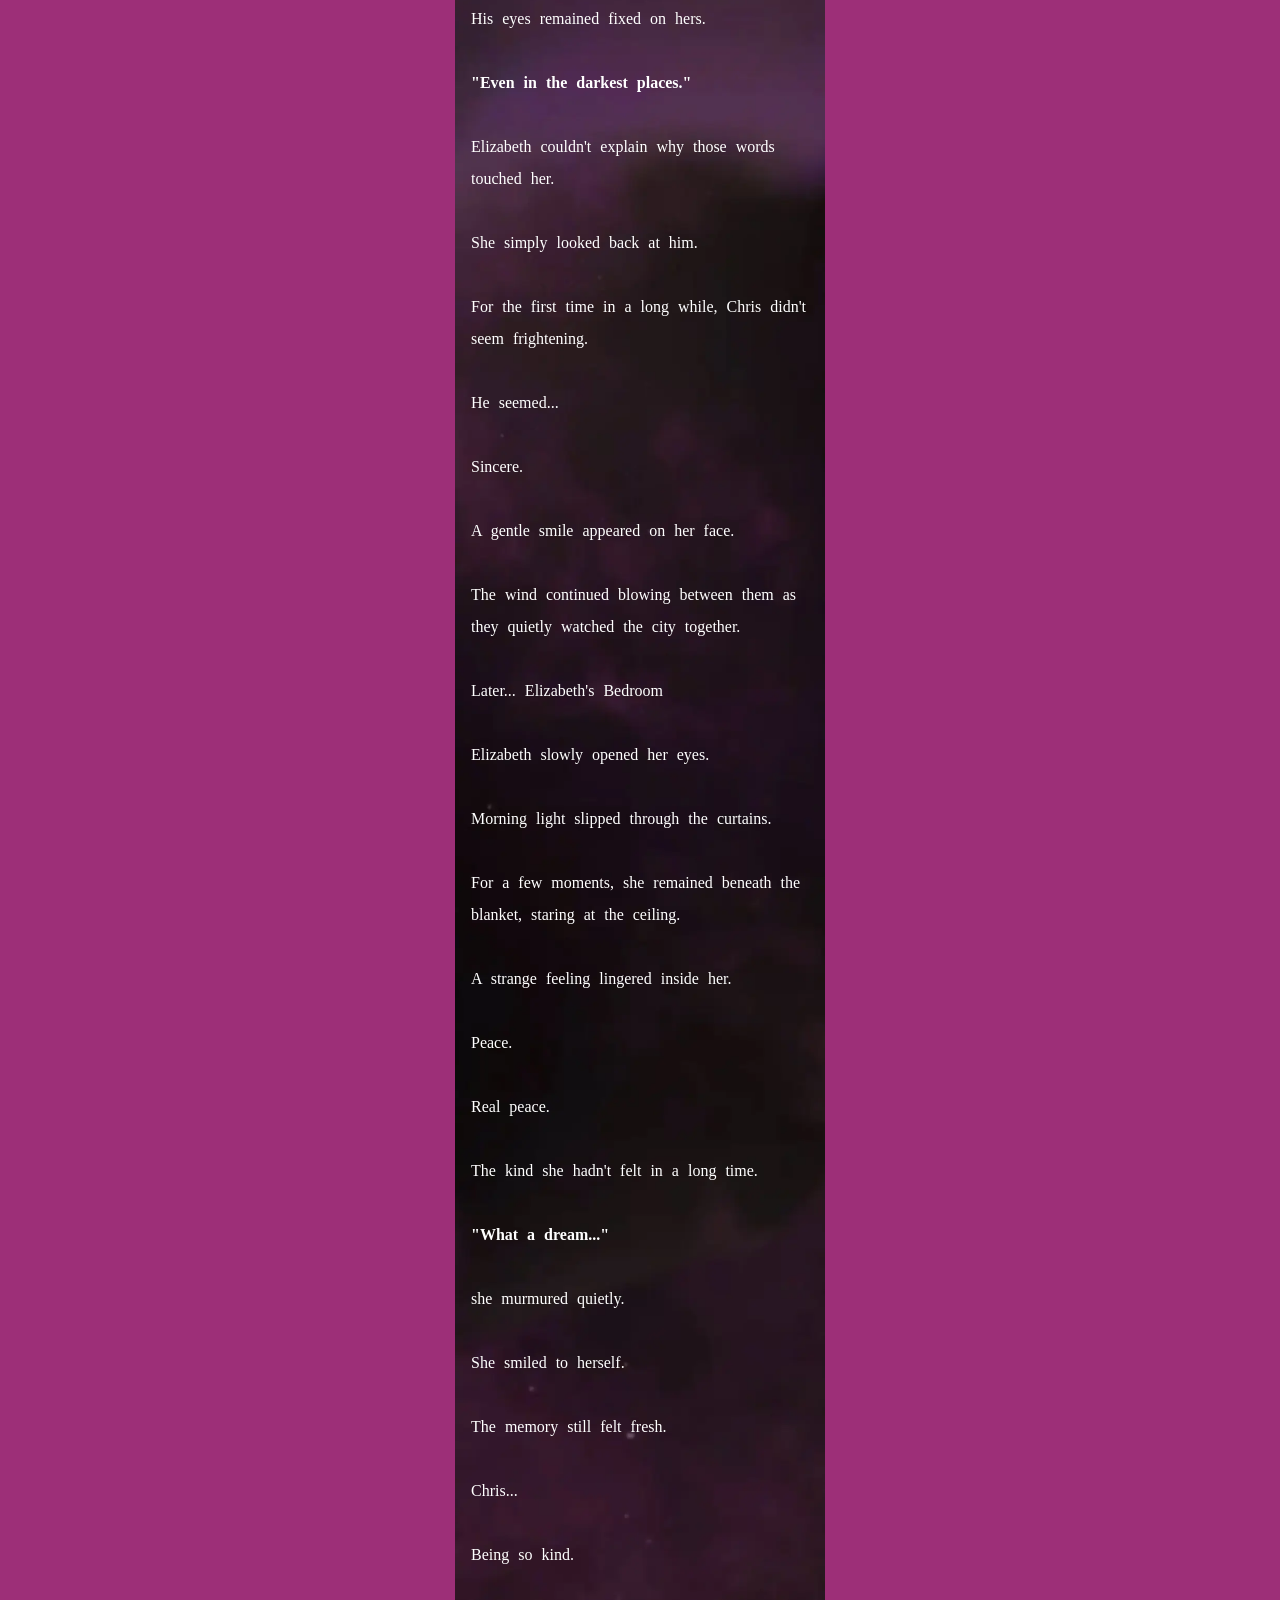
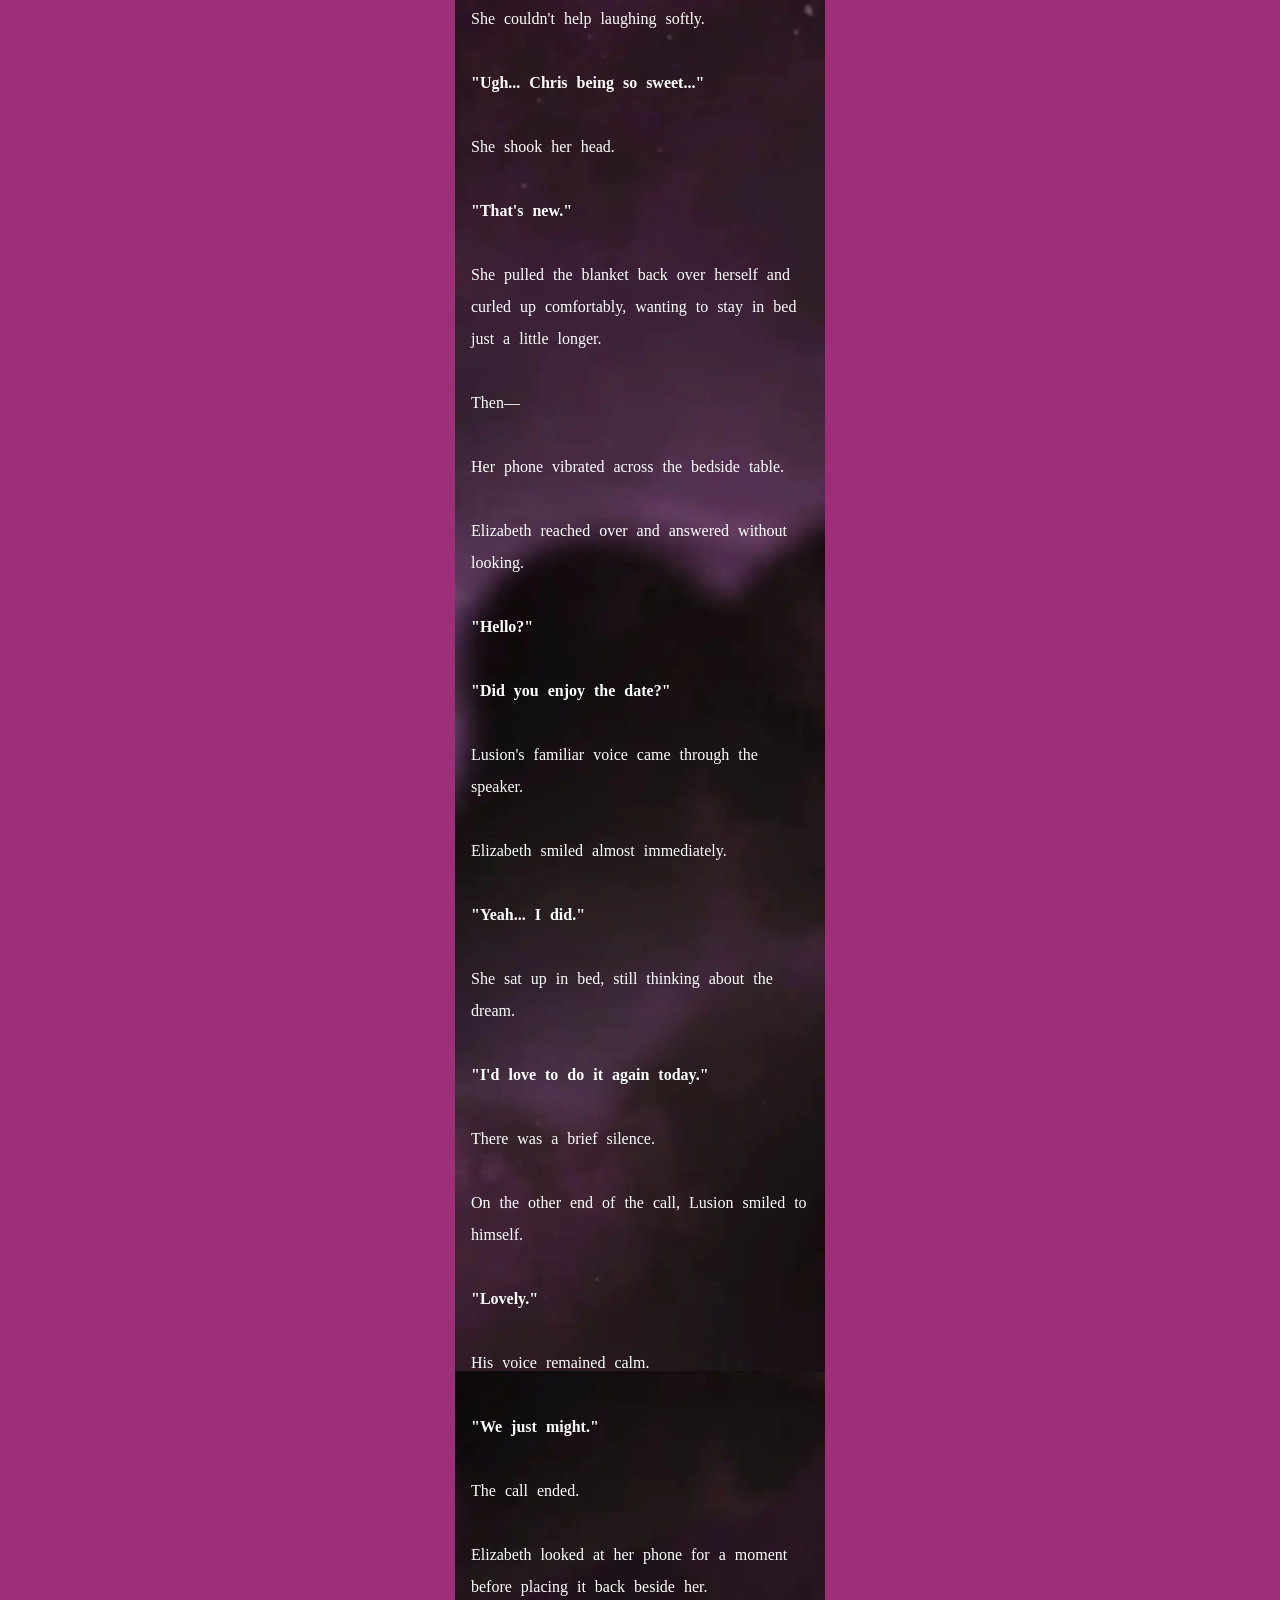
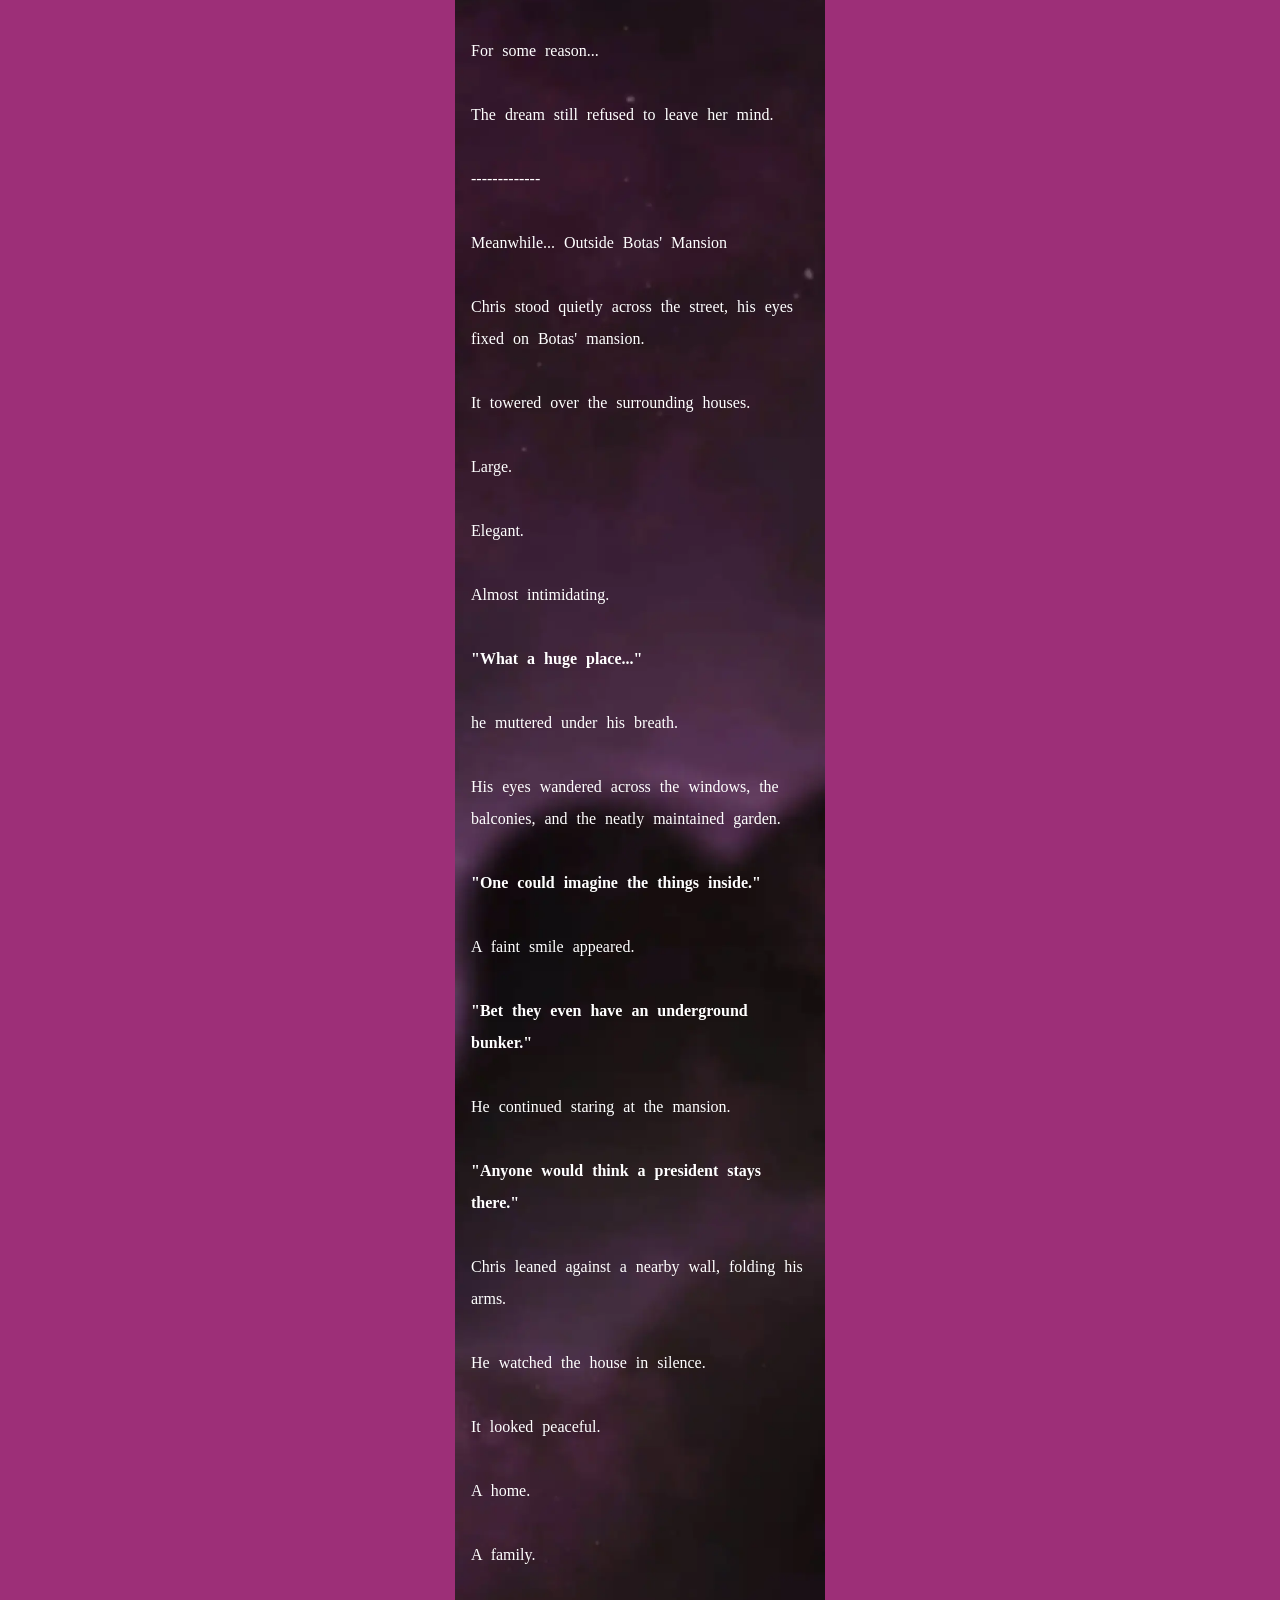
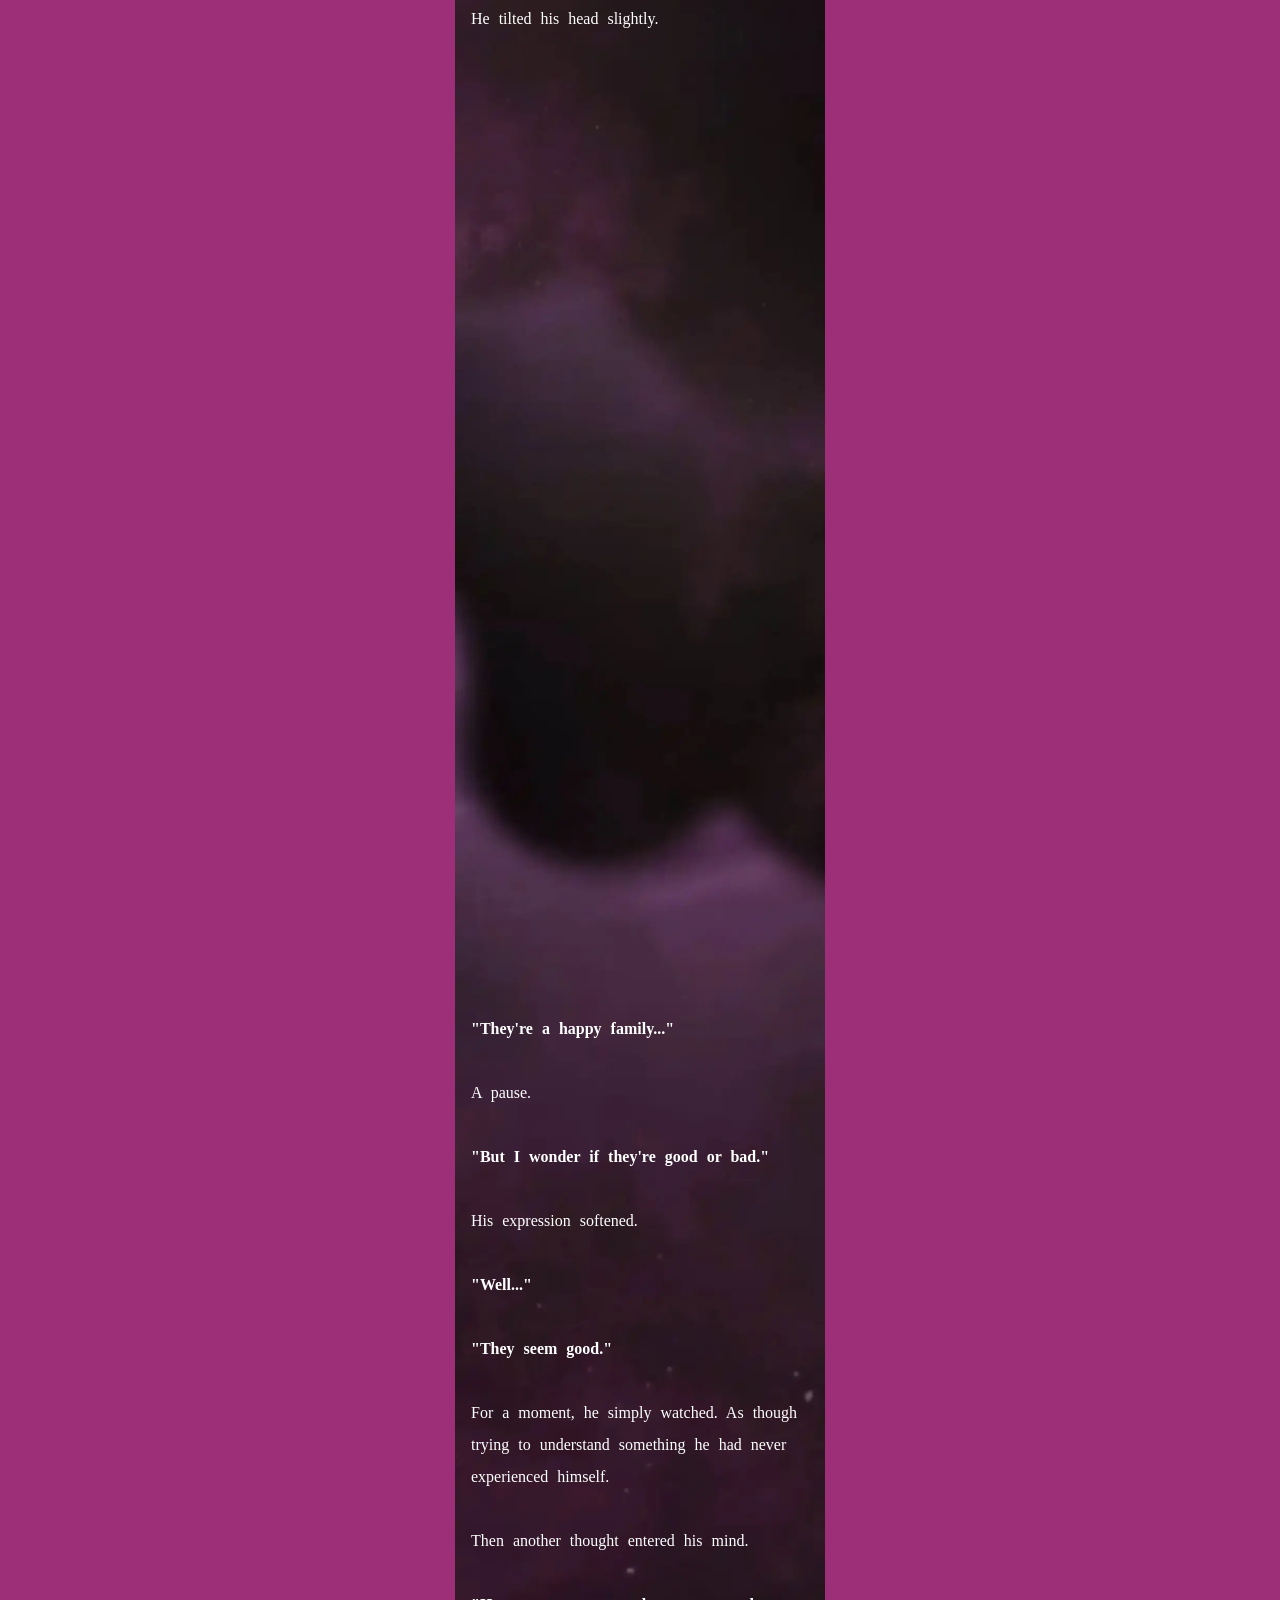
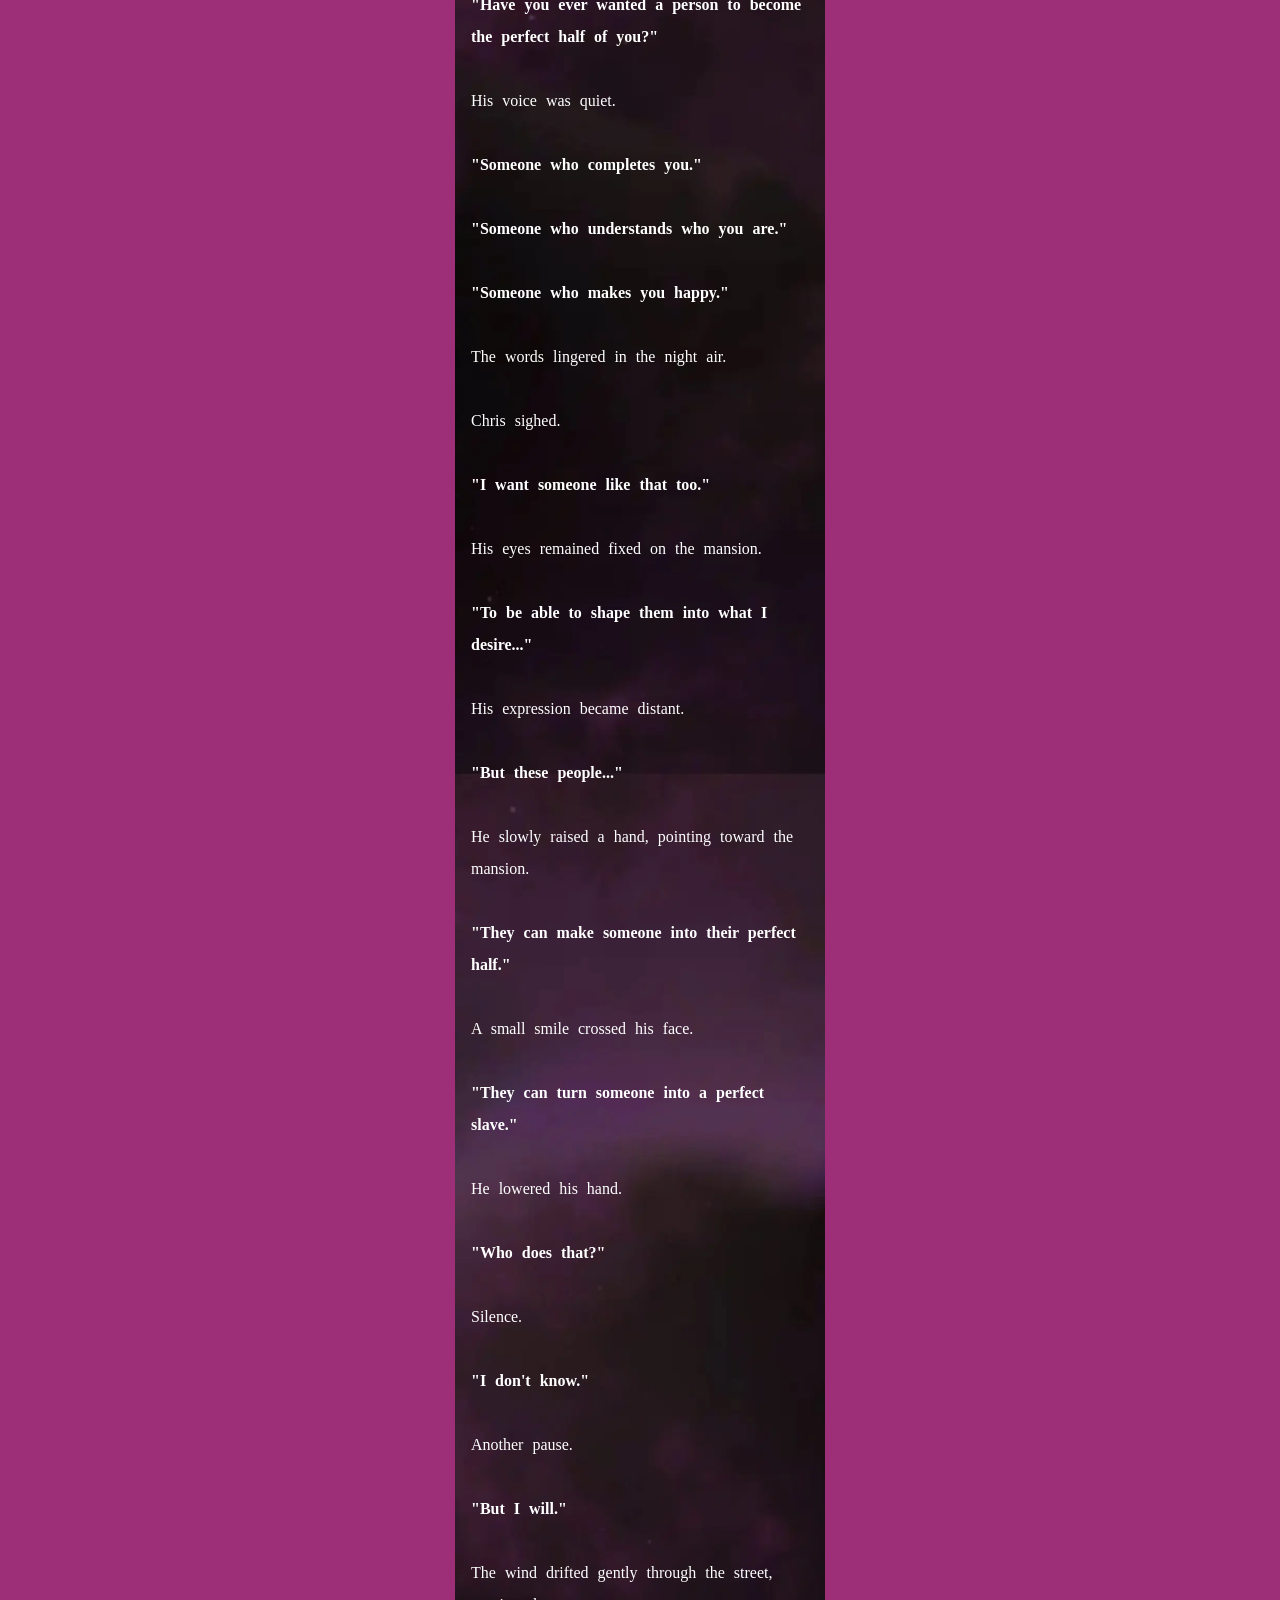
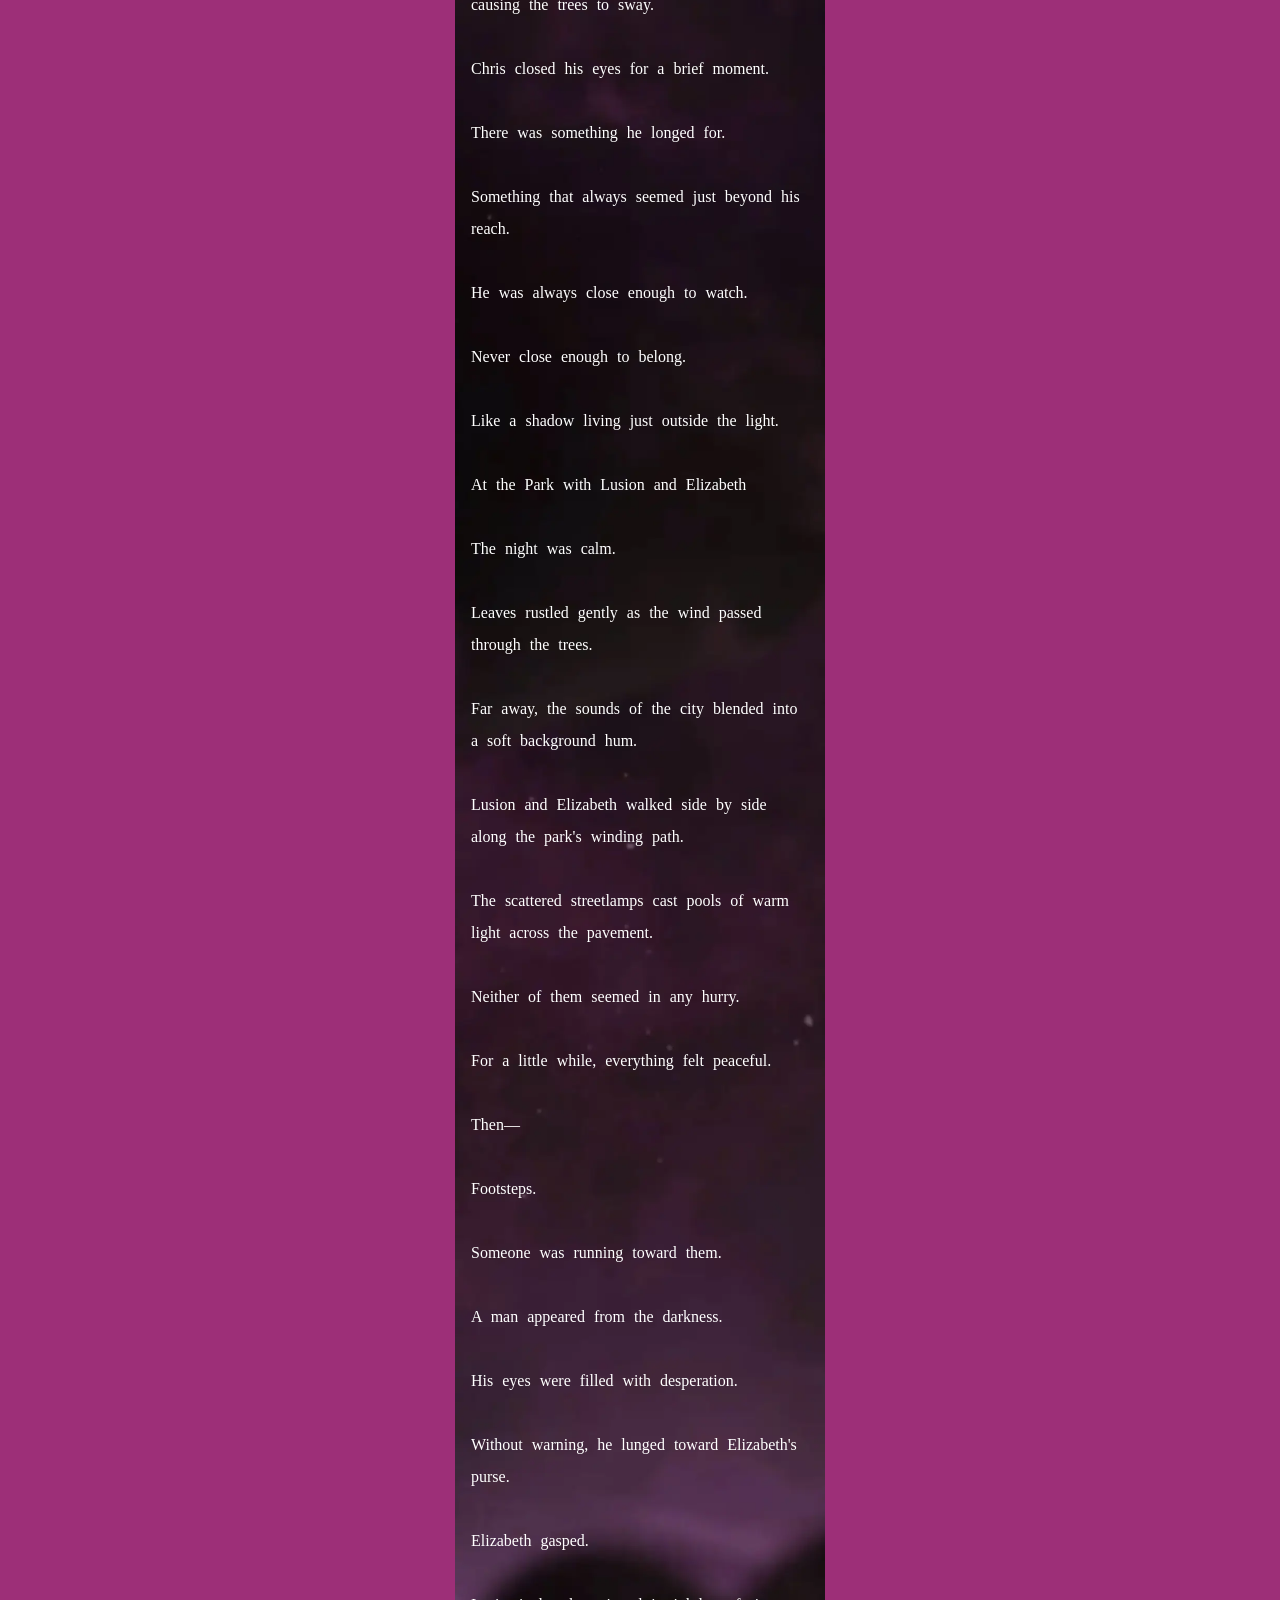
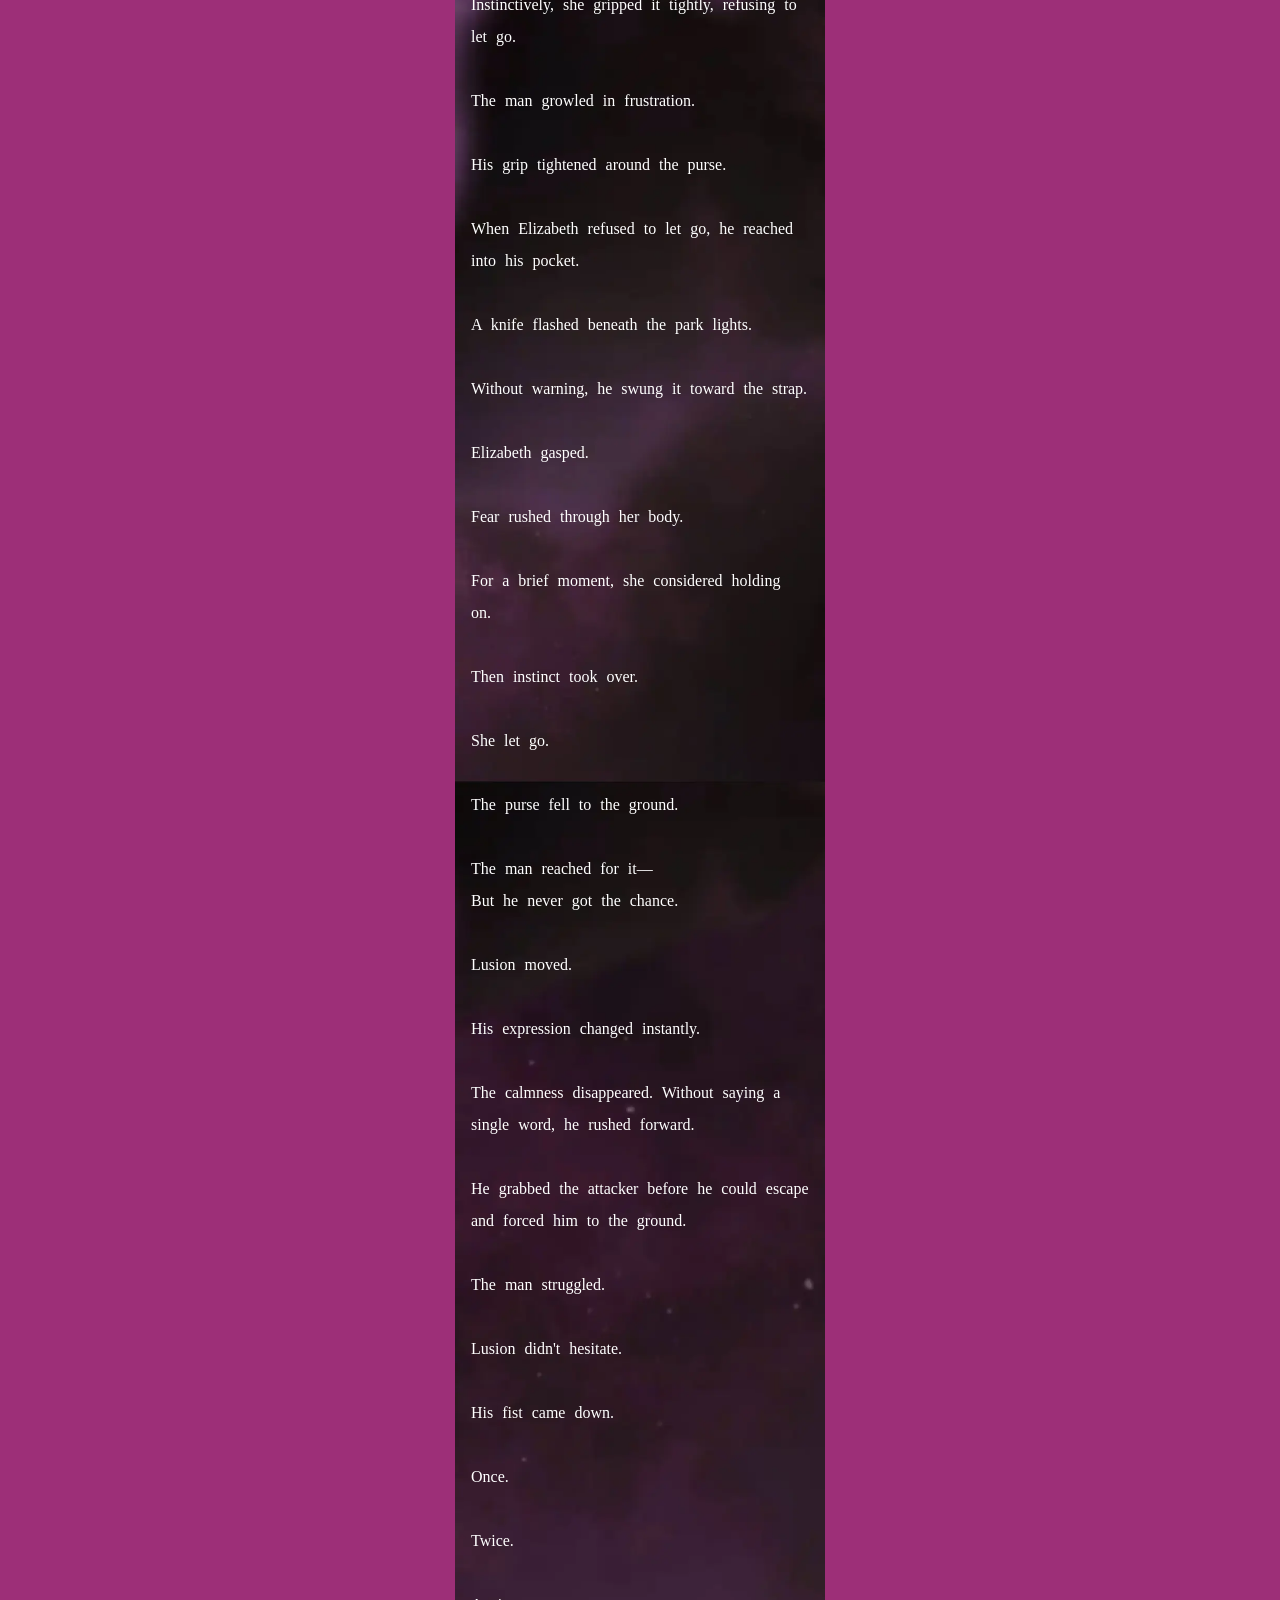
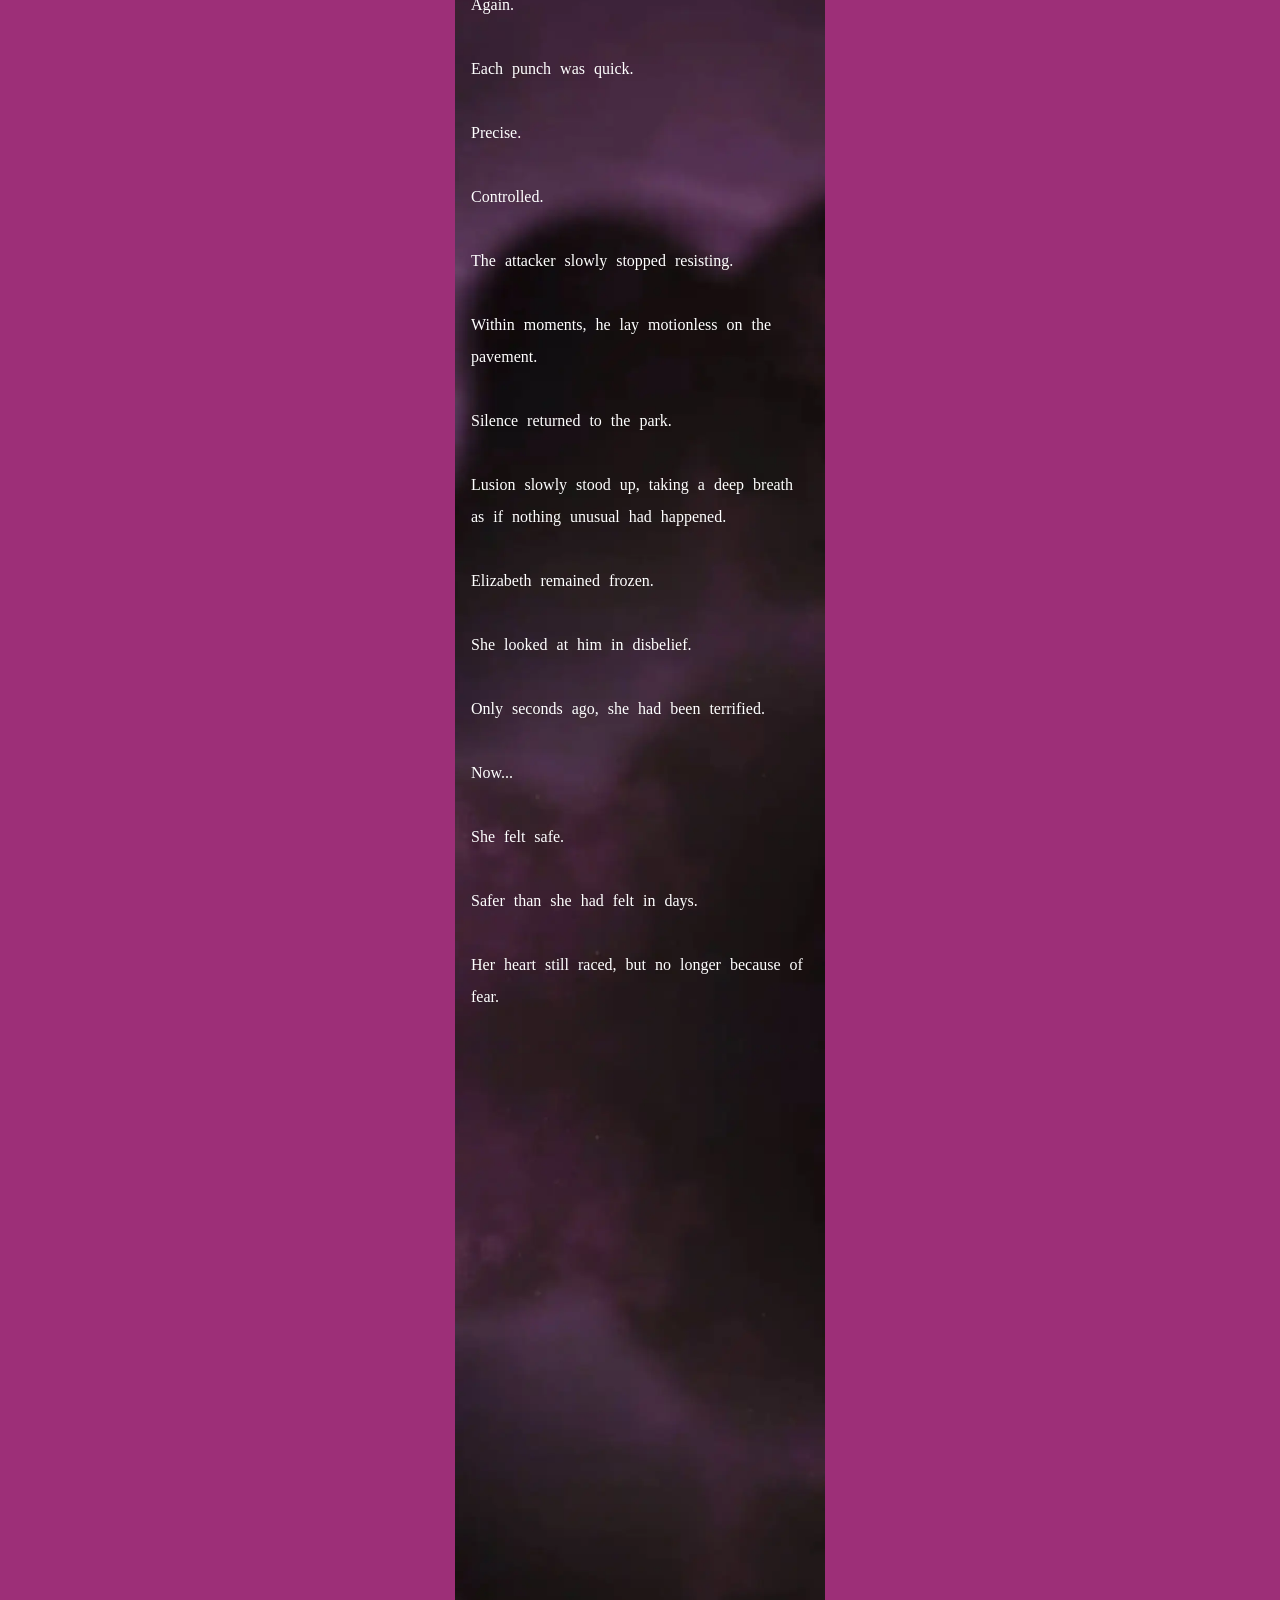
<file: AngelsNotes-chapter6.html>
<!DOCTYPE html>
<html lang ="en">
<head>
     <meta charset ="UTF-8">
     <meta name ="viewport" content ="width=device-width, initial-scale=1.0">
     <link rel ="stylesheet" type ="text/css" href ="AngelsNotes-chapters.style.css"/>
     <link rel ="stylesheet" type ="text/css" href ="chapter-navigation.css"/>
     <title></title>
<style>

/* The clickable word */
a.popup-link1 ,a.popup-link2{
    cursor: pointer;
    text-decoration: underline;
}

/* Overlay */
#overlay,#overlay2,#overlay3 {
    position: fixed;
    top: 0;
    left: 0;
    width: 100%;
    height: 100%;
    display: none;
    justify-content: center;
    align-items: center;
    z-index: 9999;
}

/* Image box */
#popupBox,#popupBox2,#popupBox3 {
    position: relative;
}

/* Image */
#popupBox,#popupBox2,#popupBox3 img {
    display: block;
    max-width: 90vw;
    max-height: 90vh;
}

/* Exit button */
#closeBtn,#closeBtn2,#closeBtn3 {
    position: absolute;
    top: -10px;
    right: -10px;
    background: black;
    color: white;
    border: none;
    padding: 5px 10px;
    cursor: pointer;
}

a.rexona{text-decoration:none;color:white;}
</style>
</head>
<body>

         <main class ="background-images-holder">
              <img src ="angelsnotes-cover.webp" id ="novel-pic"/>
              
              <div id ="storypage1">
                 <p id ="page-1-storyline">

</p>

              </div>


         </main>

        <main class ="background-images-holder">
              <img src ="anight3.webp" id ="novel-pic"/>
              
              <div id ="storypage3">
     
     
<b><p style ="font-size:1.2rem;color:white">
Chapter 6: Are You Real?
<br><br>
16 August 2020
<br><br></p></b>
                 <p id ="page-1-storyline" style ="color:white">
The night was quiet.
<br><br>
Chris and Elizabeth sat together on the edge of a rooftop, overlooking the city below.
<br><br>
The view was familiar.
<br><br>
It was the same peaceful landscape they had once admired from the Hill of Edenus.
<br><br>
Lights stretched across the distance like scattered stars, while a cool breeze drifted between them, carrying away the warmth of the day.
<br><br>
Neither of them spoke for a while.
<br><br>
There was no tension.
<br><br>
No fear.
<br><br>
Only silence.
<br><br>
Chris kept his eyes on the horizon before speaking.
<br><br>
<b>"You know..."</b>
<br><br>
His voice was soft, almost disappearing into the wind.
<br><br>
<b>"I really wish you and him have a wonderful relationship."</b>
<br><br>
Elizabeth looked at him.
<br><br>
There was no jealousy in his voice.
<br><br>
No anger.
<br><br>
Only an unexpected calmness.
<br><br>
Chris smiled faintly.
<br><br>
<b>"But know this..."</b>
<br><br>
He turned toward her.
<br><br>
<b>"In the end..."</b>
<br><br>
<b>"I'll always be with you."</b>
<br><br>
His eyes remained fixed on hers.
<br><br>
<b>"Even in the darkest places."</b>
<br><br>
Elizabeth couldn't explain why those words touched her.
<br><br>
She simply looked back at him.
<br><br>
For the first time in a long while, Chris didn't seem frightening.
<br><br>
He seemed...
<br><br>
Sincere.
<br><br>
A gentle smile appeared on her face.
<br><br>
The wind continued blowing between them as they quietly watched the city together.
<br><br>
Later... Elizabeth's Bedroom
<br><br>
Elizabeth slowly opened her eyes.
<br><br>
Morning light slipped through the curtains.
<br><br>
For a few moments, she remained beneath the blanket, staring at the ceiling.
<br><br>
A strange feeling lingered inside her.
<br><br>
Peace.
<br><br>
Real peace.
<br><br>
The kind she hadn't felt in a long time.
<br><br>
<b>"What a dream..."</b>
<br><br>
she murmured quietly.
<br><br>
She smiled to herself.
<br><br>
The memory still felt fresh.
<br><br>
Chris...
<br><br>
Being so kind.
<br><br>
She couldn't help laughing softly.
<br><br>
<b>"Ugh... Chris being so sweet..."</b>
<br><br>
She shook her head.
<br><br>
<b>"That's new."</b>
<br><br>
She pulled the blanket back over herself and curled up comfortably, wanting to stay in bed just a little longer.
<br><br>
Then—
<br><br>
Her phone vibrated across the bedside table.
<br><br>
Elizabeth reached over and answered without looking.
<br><br>
<b>"Hello?"</b>
<br><br>
<b>"Did you enjoy the date?"</b>
<br><br>
Lusion's familiar voice came through the speaker.
<br><br>
Elizabeth smiled almost immediately.
<br><br>
<b>"Yeah... I did."</b>
<br><br>
She sat up in bed, still thinking about the dream.
<br><br>
<b>"I'd love to do it again today."</b>
<br><br>
There was a brief silence.
<br><br>
On the other end of the call, Lusion smiled to himself.
<br><br>
<b>"Lovely."</b>
<br><br>
His voice remained calm.
<br><br>
<b>"We just might."</b>
<br><br>
The call ended.
<br><br>
Elizabeth looked at her phone for a moment before placing it back beside her.
<br><br>
For some reason...
<br><br>
The dream still refused to leave her mind.
<br><br>
-------------
<br><br>
Meanwhile... Outside Botas' Mansion
<br><br>
Chris stood quietly across the street, his eyes fixed on Botas' mansion.
<br><br>
It towered over the surrounding houses.
<br><br>
Large.
<br><br>
Elegant.
<br><br>
Almost intimidating.
<br><br>
<b>"What a huge place..."</b>
<br><br>
he muttered under his breath.
<br><br>
His eyes wandered across the windows, the balconies, and the neatly maintained garden.
<br><br>
<b>"One could imagine the things inside."</b>
<br><br>
A faint smile appeared.
<br><br>
<b>"Bet they even have an underground bunker."</b>
<br><br>
He continued staring at the mansion.
<br><br>
<b>"Anyone would think a president stays there."</b>
  <br><br>
Chris leaned against a nearby wall, folding his arms.
<br><br>
He watched the house in silence.
<br><br>
It looked peaceful.

<br><br>
A home.
<br><br>
A family.
<br><br>
He tilted his head slightly.
         </p></div>
         </main>
                   
                   
          <main class ="background-images-holder">
              <img src ="anight3.webp" id ="novel-pic"/>
              
              <div id ="storypage3">
                 <p id ="page-1-storyline" style ="color:white">


<b>"They're a happy family..."</b>
<br><br>
A pause.
<br><br>
<b>"But I wonder if they're good or bad."</b>
<br><br>
His expression softened.
<br><br>
<b>"Well..."</b>
<br><br>
<b>"They seem good."</b>
<br><br>
For a moment, he simply watched.

As though trying to understand something he had never experienced himself.
<br><br>
Then another thought entered his mind.
<br><br>
<b>"Have you ever wanted a person to become the perfect half of you?"</b>
<br><br>
His voice was quiet.
<br><br>
<b>"Someone who completes you."</b>
<br><br>
<b>"Someone who understands who you are."</b>
<br><br>
<b>"Someone who makes you happy."</b>
<br><br>
The words lingered in the night air.
<br><br>
Chris sighed.
<br><br>
<b>"I want someone like that too."</b>
<br><br>
His eyes remained fixed on the mansion.
<br><br>
<b>"To be able to shape them into what I desire..."</b>
<br><br>
His expression became distant.
<br><br>
<b>"But these people..."</b>
<br><br>
He slowly raised a hand, pointing toward the mansion.
<br><br>
<b>"They can make someone into their perfect half."</b>
<br><br>
A small smile crossed his face.
<br><br>
<b>"They can turn someone into a perfect slave."</b>
<br><br>
He lowered his hand.
<br><br>
<b>"Who does that?"</b>
<br><br>
Silence.
<br><br>
<b>"I don't know."</b>
<br><br>
Another pause.
<br><br>
<b>"But I will."</b>
<br><br>
 
   The wind drifted gently through the street, causing the trees to sway.
<br><br>
Chris closed his eyes for a brief moment.
<br><br>
There was something he longed for.
<br><br>
Something that always seemed just beyond his reach.
<br><br>
He was always close enough to watch.
<br><br>
Never close enough to belong.
<br><br>
Like a shadow living just outside the light.
<br><br>
At the Park with Lusion and Elizabeth
<br><br>
The night was calm.
<br><br>
Leaves rustled gently as the wind passed through the trees.
<br><br>
Far away, the sounds of the city blended into a soft background hum.
<br><br>
Lusion and Elizabeth walked side by side along the park's winding path.
<br><br>
The scattered streetlamps cast pools of warm light across the pavement.
<br><br>
Neither of them seemed in any hurry.
<br><br>
For a little while, everything felt peaceful.
<br><br>
Then—
<br><br>
Footsteps.
<br><br>
Someone was running toward them.
<br><br>
A man appeared from the darkness.
<br><br>
His eyes were filled with desperation.
<br><br>
Without warning, he lunged toward Elizabeth's purse.
<br><br>
Elizabeth gasped.
<br><br>
Instinctively, she gripped it tightly, refusing to let go.
<br><br>
The man growled in frustration.
<br><br>
His grip tightened around the purse.
<br><br>
When Elizabeth refused to let go, he reached into his pocket.
<br><br>
A knife flashed beneath the park lights.
<br><br>
Without warning, he swung it toward the strap.
<br><br>
Elizabeth gasped.
<br><br>
Fear rushed through her body.
<br><br>

For a brief moment, she considered holding on.
<br><br>
Then instinct took over.
<br><br>
She let go.
<br><br>
The purse fell to the ground.
<br><br>
The man reached for it—
<br>
But he never got the chance.
<br><br>
Lusion moved.
<br><br>
 
      His expression changed instantly.
<br><br>
The calmness disappeared.

Without saying a single word, he rushed forward.
<br><br>
He grabbed the attacker before he could escape and forced him to the ground.

<br><br>
The man struggled.
<br><br>
Lusion didn't hesitate.
<br><br>
His fist came down.
<br><br>
Once.
<br><br>
Twice.
<br><br>
Again.
<br><br>
Each punch was quick.
<br><br>
Precise.
<br><br>
Controlled.
<br><br>
The attacker slowly stopped resisting.
<br><br>
Within moments, he lay motionless on the pavement.
<br><br>
Silence returned to the park.
<br><br>
Lusion slowly stood up, taking a deep breath as if nothing unusual had happened.
<br><br>
Elizabeth remained frozen.
<br><br>
She looked at him in disbelief.
<br><br>
Only seconds ago, she had been terrified.

<br><br>
Now...
<br><br>
She felt safe.
<br><br>
Safer than she had felt in days.
<br><br>
Her heart still raced, but no longer because of fear.
<br><br>


       </p>
      </div>
         </main>
         
          <main class ="background-images-holder">
              <img src ="anight3.webp" id ="novel-pic"/>
              
              <div id ="storypage3">
                 <p id ="page-1-storyline" style ="color:white">
She looked at Lusion.
<br><br>
He had protected her without hesitation.

<br><br>
Without asking for anything in return.
<br><br>
A warm feeling spread through her chest.
<br><br>
<b>"He's my savior."</b>
<br><br>
The thought appeared naturally.
<br><br>
She smiled.
<br><br>
Without realizing it, her feelings for him had grown even stronger.
<br><br>
Chris Struggles to Reach Elizabeth
<br><br>
Back at Elizabeth's house...
<br><br>
Chris stood silently in front of it.
<br><br>
He stared.
<br><br>
The fire was gone.
<br><br>
The damage was gone.
<br><br>
The house stood exactly as it had before.
<br><br>
As though nothing had ever happened.
<br><br>
Chris couldn't look away.
<br><br>
<b>"I was right..."</b>
<br><br>
he whispered.
<br><br>
A smile slowly spread across his face.
<br><br>
<b>"I was fucking right."</b>
<br><br>
His voice carried equal parts excitement and disbelief.
<br><br>
<b>"This house can't be rebuilt in less than eighteen hours."</b>
<br><br>
He stepped closer.
<br><br>
His fingers brushed against the wall.
<br><br>
It was real.
<br><br>
Solid.
<br><br>
Untouched.
<br><br>
His breathing became heavier.
<br><br>
<b>"What the hell is this...?"</b>
<br><br>
Questions flooded his mind.
<br><br>
But there wasn't time to think.
<br><br>
<b>"I need to talk to Elizabeth before night falls."</b>
<br><br>
Without another moment of hesitation, Chris ran.
<br><br>
He headed toward the park.
<br><br>
But almost immediately—
<br><br>
Something crashed from the sky.
<br><br>
A satellite slammed into the ground ahead of him.
<br><br>
Chris stumbled backward.
<br><br>
<b>"What?!"</b>
<br><br>
He tried another route.
<br><br>
Lightning struck nearby with a deafening crack.
<br><br>
The impact forced him to stop again.
<br><br>
<b>"Damn it!"</b>
<br><br>
He kept running.
<br><br>
A few streets later—
<br><br>
Tires screeched.
<br><br>
Two cars collided in front of him, blocking the road with twisted metal and smoke.
<br><br>
Chris stood there in disbelief.
<br><br>
Every path.
<br><br>
Every shortcut.
<br><br>
Every attempt to reach Elizabeth...
<br><br>
Something stopped him.
<br><br>
It wasn't coincidence anymore.
<br><br>
It felt deliberate.
<br><br>
As though the world itself refused to let him reach her.
<br><br>
At the Park with Lusion and Elizabeth
<br><br>
The two continued walking through the park.
<br><br>
The excitement from the robbery had faded, leaving only the quiet sounds of the night around them.
<br><br>
For a while, neither of them spoke.
<br><br>
The silence wasn't awkward.
<br><br>
It was comforting.
<br><br>
Elizabeth looked up at Lusion.
<br><br>
A strange feeling lingered inside her.
<br><br>
Something she couldn't explain.
<br><br>
<b>"Every time I'm on a date with you..."</b>
<br><br>
she said softly.
<br><br>
<b>"It feels nostalgic."</b>
<br><br>
Lusion glanced at her.
<br><br>
She smiled to herself.
<br><br>
<b>"Like I've done this before."</b>
<br><br>
She paused.
<br><br>
<b>"Exactly the same way."</b>
<br><br>
Lusion smiled gently.
<br><br>
<b>"Déjà vu."</b>
<br><br>
Elizabeth laughed quietly.
<br><br>
<b>"Yeah..."</b>
<br><br>
<b>"You could say that."</b>
<br><br>
She couldn't explain why every moment with him felt so familiar.
<br><br>
As though somewhere inside her...
<br><br>
Those memories already existed.
<br><br>
Botas' Mansion
<br><br>
Inside the mansion, the television filled the room with cheerful music before an energetic voice echoed through the speakers.
<br><br>
<b>"Good morning, citizens of Earth Family... it's a wonderful day today! A lot has been accomplished, and much is still in progress. Our journey into the unknown is well underway. Remember, be wonderful parents, raise wonderful children who will adore the Angel System. We're grateful for your hard work, and for that, today will be a family day. Have a nice day, and stay good!"</b>
<br><br>
The broadcast ended with bright music.
<br><br>
Botas' parents smiled at one another.
<br><br>
Without saying a word, they shared a warm kiss before returning to what they had been doing.
<br><br>
Botas walked quietly through the room.
Unlike everyone else, he couldn't seem to relax.
<br><br>
His thoughts remained somewhere else.
<br>
  </p>
      </div>
         </main>
         

          <main class ="background-images-holder">
              <img src ="anight.jpg" id ="novel-pic"/>
              
              <div id ="storypage3">
                 <p id ="page-1-storyline" style ="color:white">
<br><br>
His mother noticed immediately.
<br><br>
<b>"What's wrong with you?"</b>
<br><br>
she asked gently.
<br><br>
Botas held up his phone.
<br><br>
<b>"I can't reach Elizabeth."</b>
<br><br>
His mother smiled reassuringly.
<br><br>
<b>"Don't worry."</b>
<br><br>
<b>"She's fine."</b>
<br><br>
<b>"The Angel System takes good care of everyone."</b>
<br><br>
She placed a comforting hand on his shoulder.
<br><br>
<b>"This gloomy mood isn't good for us."</b>
<br><br>
Her words were kind.
<br><br>
But somehow...
<br><br>
They felt rehearsed.
<br><br>
Botas forced a small smile.
<br><br>
His father looked over from across the room.
<br><br>
<b>"Read the room, son."</b>
<br><br>
He smiled as if trying to lighten the mood.
<br><br>
For a moment, the room became quiet again.
<br><br>
Then Botas' mother looked toward her husband.
<br><br>
<b>"Where are you going, honey?"</b>
<br><br>
Botas' father stood up with a cheerful grin.
<br><br>
<b>"I'm going to work."</b>
<br><br>
He laughed.
<br><br>
<b>"The job of a programmer never ends."</b>
<br><br>
He disappeared into another room.
<br><br>
Botas watched him leave before turning back toward his mother.
<br><br>
She wrapped her arms around him.
<br><br>
<b>"Your father is a wonderful husband."</b>
<br><br>
She smiled warmly.
<br><br>
<b>"And you'll be a wonderful husband too."</b>
<br><br>
Botas returned the hug.
<br><br>
He appreciated her kindness.
<br><br>
But the uneasy feeling inside him refused to disappear.
<br><br>
He smiled faintly.
<br><br>
Then looked down at his phone one more time.
<br><br>
Still no message from Elizabeth.


<br><br><br><br><br><br>
      </p>
      </div>
         </main>
         

                         
<div id="options">
     <img class ="options-icon" src ="menu.png"/>
</div>

<div id="menu">
   <div class="option">
     <a class ="options-link" href ="https://nemxfacami.github.io/NemxNovels/">
         <div class ="option-box-style">
             <div id ="option-icon-circle">
                 <img class ="option-icon" src ="home-icon.png"/>
             </div>
             <div id ="option-detail-box">
                 <p id ="option-detail">
                     Home 
                 </p>
             </div>	
         </div>
     </a>
  </div>
  <div class="option">
     <a class ="options-link" href ="#">
         <div class ="option-box-style">
             <div id ="option-icon-circle">
                 <img class ="option-icon" src ="home (1).png"/>
             </div>
             <div id ="option-detail-box">
                 <p id ="option-detail">
                     Home Map
                 </p>
             </div>	
         </div>
     </a>
  </div>
  <div class="option">
     <a class ="options-link" href ="#">
         <div class ="option-box-style">
             <div id ="option-icon-circle" style ="padding:0.3rem">
                 <img class ="option-icon" src ="map (1).png"/>
             </div>
             <div id ="option-detail-box">
                 <p id ="option-detail">
                     City Map
                 </p>
             </div>	
         </div>
     </a>
  </div>
     
  <div class="option">
     <a class ="options-link" href ="AngelsNotes-characters.html">
         <div class ="option-box-style">
             <div id ="option-icon-circle">
                 <img class ="option-icon" src ="anonymous (1).png"/>
             </div>
             <div id ="option-detail-box">
                 <p id ="option-detail">
                     Characters
                 </p>
             </div>	
         </div>
     </a>
  </div>


<div class="option">
     <a class ="options-link" href ="AngelsNotes-wherewereyou.html">
         <div class ="option-box-style">
             <div id ="option-icon-circle">
                 <img class ="option-icon" src ="chapter (1).png"/>
             </div>
             <div id ="option-detail-box">
                 <p id ="option-detail">
                     Chapters
                 </p>
             </div>	
         </div>
     </a>
</div>
</div>


         </main>
         <footer>
              <img src ="afooter1.jpg" id ="footer-pic"/> 

<div class="nav-buttons">
 <a href="AngelsNotes-chapter5.html" class="btn">Previous</a>
  <a href="AngelsNotes-chapter7.html" class="btn">Next</a>

</div>
              <div id ="footer-info" style ="bottom:10%">
              <p style ="color:white">

               </p>
              </div>
         </footer>



<script>

const optionsBtn = document.getElementById('options');
  const menu = document.getElementById('menu');

  optionsBtn.addEventListener('click', () => {
    menu.classList.toggle('active');
  });
  
 /* document.getElementById("previous").addEventListener("click", function () {
    window.location.href = "#";
  });
  */
  
  document.getElementById("next").addEventListener("click", function () {
    window.location.href = "#";
  });


function openPopup1() {
    document.getElementById("overlay").style.display = "flex";
}

function closePopup1() {
    document.getElementById("overlay").style.display = "none";
}
  
  function openPopup2() {
    document.getElementById("overlay2").style.display = "flex";
}

function closePopup2() {
    document.getElementById("overlay2").style.display = "none";
}

function openPopup3() {
    document.getElementById("overlay3").style.display = "flex";
}

function closePopup3() {
    document.getElementById("overlay3").style.display = "none";
}
</script>
</body>
</html>
</file>
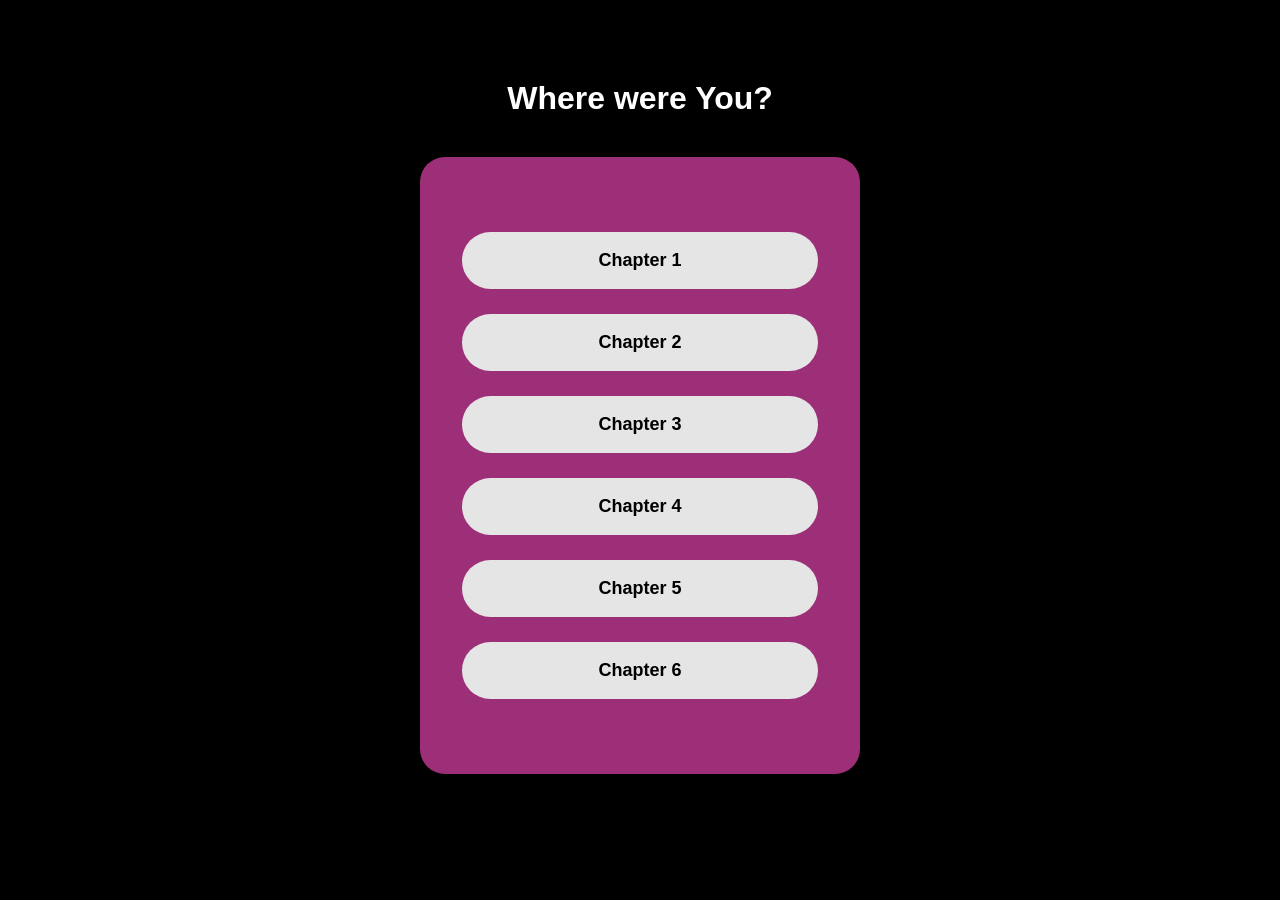
<file: AngelsNotes-wherewereyou.html>
<!DOCTYPE html>
<html lang="en">
<head>
<meta charset="UTF-8">
<meta name="viewport" content="width=device-width, initial-scale=1.0">
<title>Where Were You?</title>

<style>

body{
    margin:0;
    font-family:Arial, Helvetica, sans-serif;
    background:black;
    color:white;
    text-align:center;
}

h1{
    margin-top:80px;
    font-size:32px;
}

.container{
    width:80%;
    max-width:400px;
    margin:40px auto;
    background:#9D2F78;
    padding:50px 20px;
    border-radius:25px;
}

.button{
    display:block;
    width:80%;
    margin:25px auto;
    padding:18px;
    background:#e5e5e5;
    color:black;
    text-decoration:none;
    border-radius:40px;
    font-size:18px;
    font-weight:bold;
    transition:0.3s;

    -webkit-tap-highlight-color: transparent;
}

.button:focus{
    outline:none;
}

.button:active{
    background:#d9d9d9;
}

.button:hover{
    background:white;
    transform:scale(1.05);
}

</style>
</head>

<body>

<h1>Where were You?</h1>

<div class="container">

<a href="index.html" class="button">Chapter 1</a>

<a href="AngelsNotes-chapter2.html" class="button">Chapter 2</a>

<a href="AngelsNotes-chapter3.html" class="button">Chapter 3</a>

<a href="AngelsNotes-chapter4.html" class="button">Chapter 4</a>

<a href="AngelsNotes-chapter5.html" class="button">Chapter 5</a>

<a href="AngelsNotes-chapter6.html" class="button">Chapter 6</a>


    
</div>

</body>
</html>
</file>
<file: AngelsNotes-chapters.style.css>
*{
          margin:0rem;
          padding:0rem;
          user-select:none;
          box-sizing:border-box;
      }
      
      img{width:100%;height:100%;margin:0rem;display: block;}
      a{text-decoration:none}
      
      body{background:#9D2F78;margin:0rem;}
      p{
          font-family: "Copperplate Gothic", "Garamond", "Times New Roman", serif;
          font-size:1rem;
         line-height:2rem;
         word-spacing:5px;
        }
      main.background-images-holder{
             width:100%;
          margin:0 auto;
          max-width:370px;
          position:relative;
          background:black
      }
   
  /* The main circular button */
  #options {
    width: 3.5rem;
    height: 3.5rem;
    border-radius: 50%;
    background: #9D2F78;
    position: fixed;
    border-radius:0.1rem solid white;
    z-index: 12000;
    bottom: 10%;
    left: 5%;
    cursor: pointer;
    display: flex;
    justify-content: center;
    align-items: center;
    color: white;
    font-weight: bold;
    font-size: 1.5rem;
    padding:0.1rem;
    -webkit-tap-highlight-color: transparent;

  }

  /* Container for drop-up menu */
  #menu {
    position: fixed;
    bottom: calc(10% + 6rem); /* start above the button */
    left: 5%;
    display: flex;
    flex-direction: column;
    gap: 1rem; /* space between rectangles */
    opacity: 0;
    pointer-events: none;
    transition: all 0.3s ease;
    -webkit-tap-highlight-color: transparent;
    z-index: 12000;

  }

  /* Show menu when active */
  #menu.active {
    opacity: 1;
    pointer-events: auto;
  }

  /* Individual options */
  .option {
    width: 13rem;
    height: 3rem;
    background: #9D2F78;
    border-radius: 2rem; /* pill shape */
    display: flex;
    justify-content:center;
    align-items:center;
    color: white;
    padding:0 0.5rem 0 0.5rem;
    font-weight: bold;
    cursor: pointer;
    z-index: 12000;
    box-shadow: 0 3px 6px rgba(0,0,0,0.2);
    transition: background 0.2s, transform 0.3s;
  }

  .option:hover {
    background: #0214B4;
  }
  
  img.options-icon{
      width:3rem;
      height:3rem;
  }
  
      div.option-box-style{
          width:100%;
          height:100%;
          display:flex;
          background:none;
      }
      
      div#option-icon-circle{
          width:20%;
          height:100%;
          display:flex;
          justify-content:center;
          aligm-items:center;
          background:white;
          border-radius:2rem;
          padding:0.2rem;
          border:0.1rem solid black;
      }
      
      img.option-icon{width:100%;height:100%}
      
      div#option-detail-box{
          width:80%;
          height:auto;
          background:none;
          display:flex;
          padding-left:1rem;
          align-items:center;
      }
      
      a#options-link,p#option-detail{
          color:white;
          font-weight:bold;
      }

       div#storypage1{
           width:100%;
           z-index:1;
           position:absolute;
           bottom:0%;
           padding:0 1rem 0 1rem;
       }
       
       div#storypage2{
           width:100%;
           height:100%;
           top:0%; 
           z-index:1;
           position:absolute;
           padding:0rem 1rem 0rem 1rem;
       }
      
       div#storypage3{
           width:100%;
           bottom:0%;
           background:none;
           position:absolute;
           z-index:1;
           padding:0rem 1rem 0rem 1rem;
       }
       
    p#page-1-storyline{
         color:white;
    }
    p#change-color{color:black}
    p#underline{
         color:white;
         text-decoration:0.1rem underline solid #68102D;
    }
    
    
    footer{background:red;position:relative}
    
    
    div#footer-info{
         width:100%;
         position:absolute;
         z-index:1;
         padding:0 1rem 0 1rem;
    }
    
    section#navigation-to-chapters{
         width:100%;
         height:5rem;
         background:none;
         display:flex;
         padding:1rem;
         justify-content:center;
         position:absolute;
         top:0%;
    }
    
    div#previous{
         margin-right:1rem;  
    }
    div#previous,div#next{
         width:100%;
         height:100%;
         background:#058ED5;
         border-radius:1rem;
         color:white;
         font-weight:bold;
         display:flex;
         align-items:center;
         justify-content:center;
    }
    
    a.chapter-navigation{
         color:white;
    }
</file>
<file: chapter-navigation.css>
.nav-buttons{
  display: flex;
  gap: 20px;
  position:absolute;
  top:1rem;width:100%;
  padding:0 1rem 0 1rem;
}

.btn{
  flex: 1;
  text-align: center;
  padding: 18px;
  background: #9D2F78;
  color: white;
  text-decoration: none;
  border-radius: 25px;
  font-size: 18px;
  font-weight: bold;
  /* blue tap highlight on mobile */
  -webkit-tap-highlight-color: rgba(0,0,255,0.4);
}

.btn:active{
  background:pink;
}
</file>
